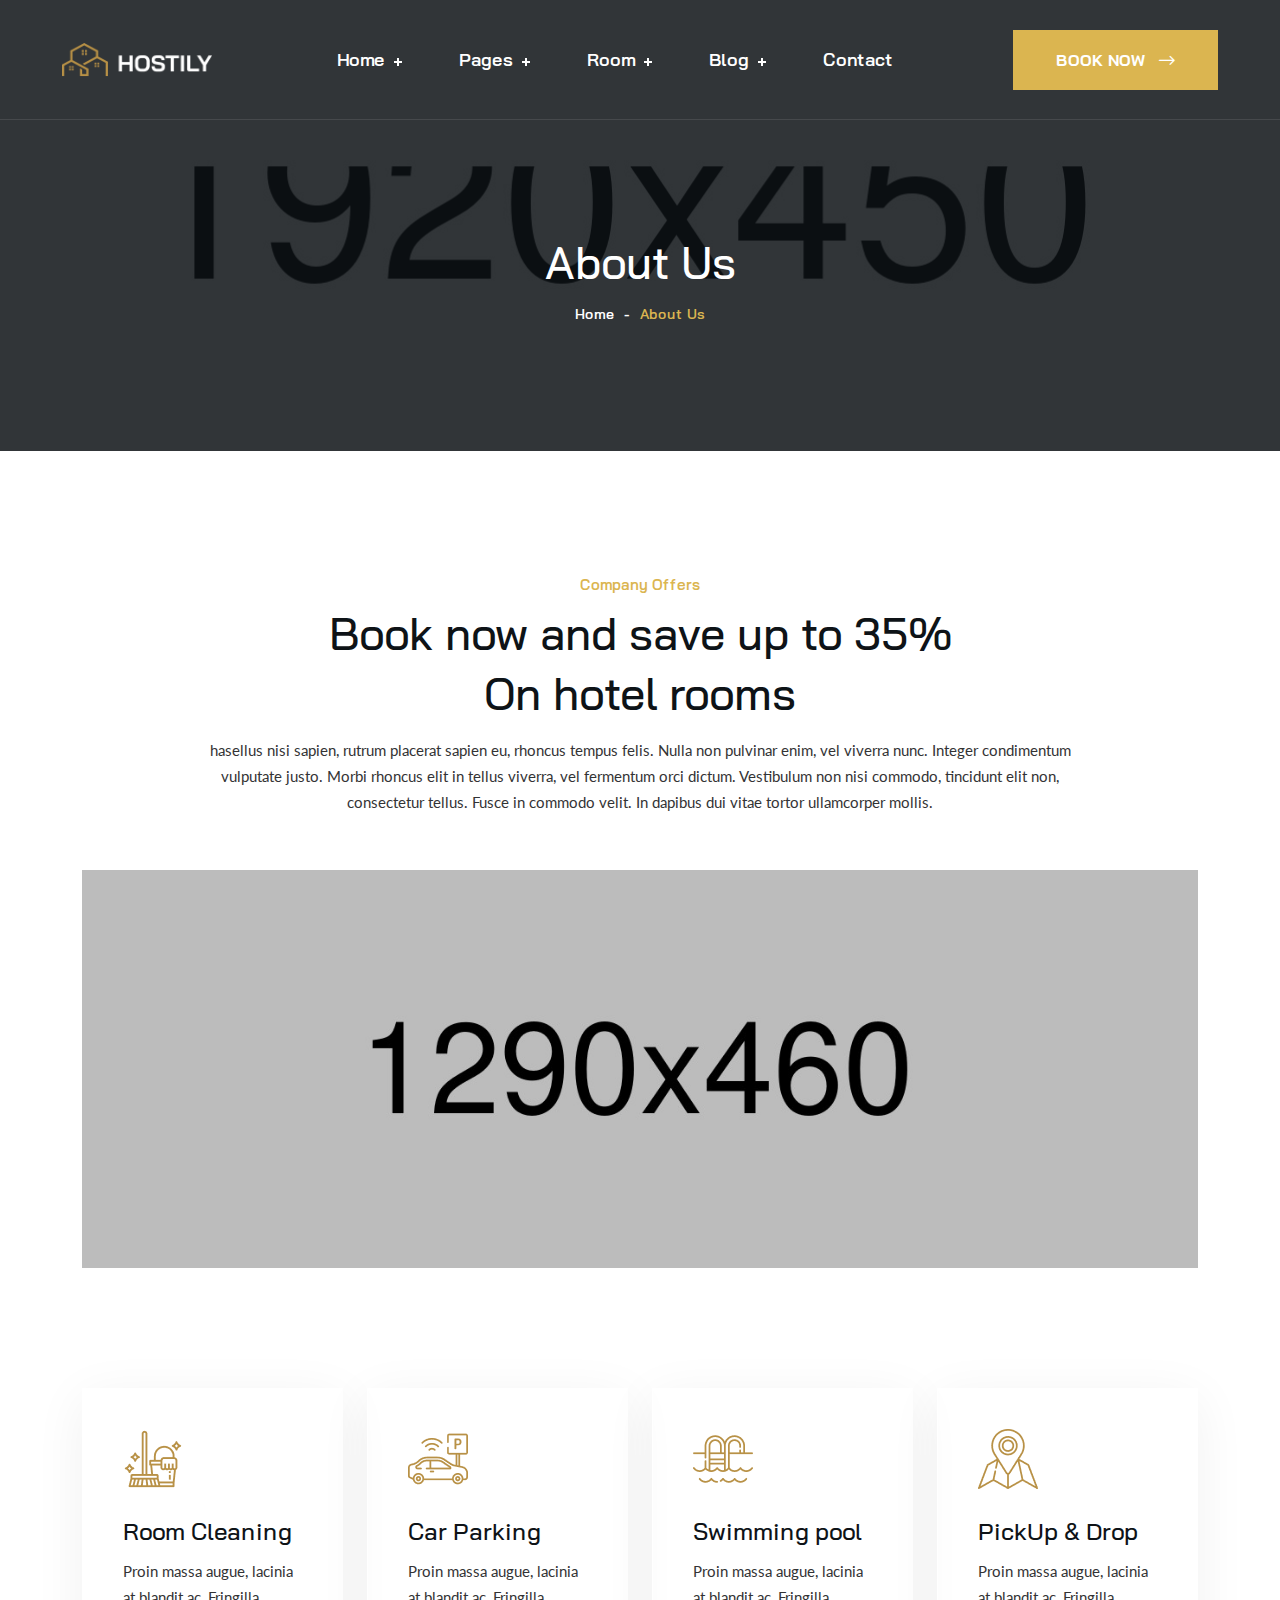
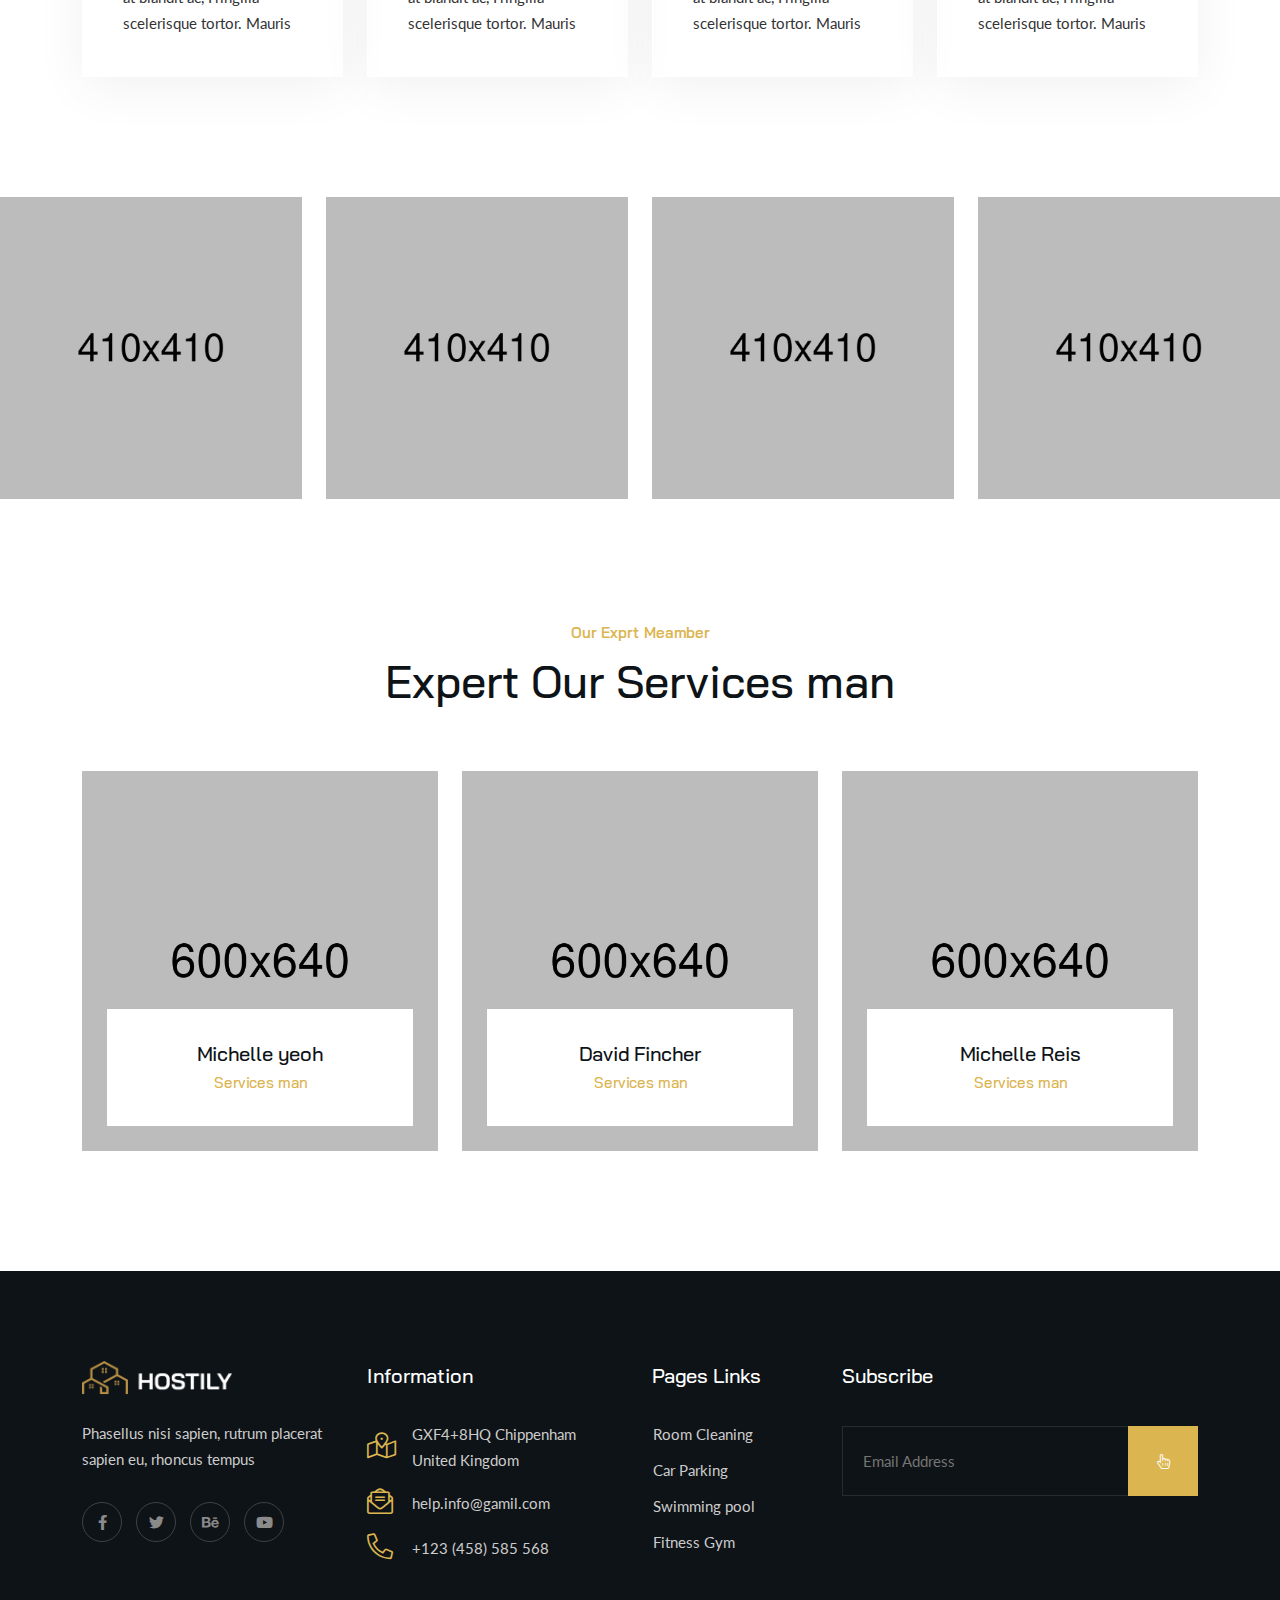
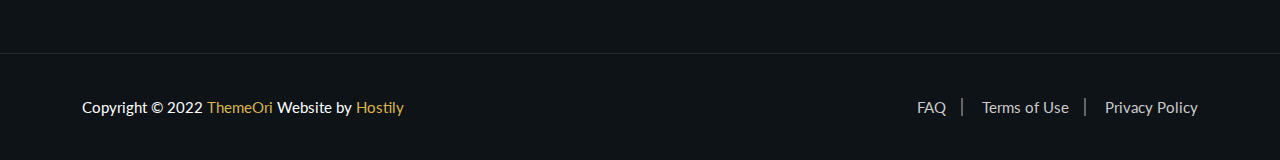
<file: about.html>
<!DOCTYPE html>
<html lang="en">

<head>
	<!-- Start Meta -->
	<meta charset="UTF-8">
	<meta http-equiv="X-UA-Compatible" content="IE=edge"/>
	<meta name="description" content="Hostily - Luxury Hotel Booking HTML5 Template"/>
	<meta name="keywords" content="Creative, Digital, multipage, landing, freelancer template"/>
	<meta name="author" content="ThemeOri">
	<meta name="viewport" content="width=device-width, initial-scale=1">
	<!-- Title of Site -->
	<title>Hostily - Luxury Hotel Booking HTML5 Template</title>
	<!-- Favicons -->
	<link rel="icon" type="image/png" href="assets/img/favicon.png">
	<!-- Bootstrap CSS -->
	<link rel="stylesheet" href="assets/css/bootstrap.min.css">
	<!-- Font Awesome CSS -->
	<link rel="stylesheet" href="assets/css/all.css">
	<!-- Animate CSS -->
	<link rel="stylesheet" href="assets/css/animate.css">
	<!-- Nice Select CSS -->
	<link rel="stylesheet" href="assets/css/nice-select.css">
	<!-- Swiper Bundle CSS -->
	<link rel="stylesheet" href="assets/css/swiper-bundle.min.css">
	<!-- Magnific Popup CSS -->
	<link rel="stylesheet" href="assets/css/magnific-popup.css">
	<!-- Mean Menu CSS -->
	<link rel="stylesheet" href="assets/css/meanmenu.min.css">
	<!-- Custom CSS -->
	<link rel="stylesheet" href="assets/sass/style.css"> 
</head>

<body>
	<!-- Preloader start -->
	<div class="theme-loader">
		<div class="spinner">
			<div class="double-bounce1"></div>
			<div class="double-bounce2"></div>
		</div>
	</div>
	<!-- Preloader end -->
	<!-- Header Area Start -->
	<div class="header__sticky one">
		<div class="header__area page">
			<div class="container custom__container">
				<div class="header__area-menubar">
					<div class="header__area-menubar-left">
						<div class="header__area-menubar-left-logo">
							<a href="index.html"><img src="assets/img/logo.png" alt=""></a>
							<div class="responsive-menu"></div>
						</div>
					</div>
					<div class="header__area-menubar-right">
						<div class="header__area-menubar-right-menu menu-responsive">						
							<ul id="mobilemenu">
								<li class="menu-item-has-children"><a href="#">Home</a>
									<ul class="sub-menu">
										<li><a href="index.html">Home 01</a></li>
										<li><a href="index-2.html">Home 02</a></li>
										<li><a href="index-3.html">Home 03</a></li>									
									</ul>
								</li>
								<li class="menu-item-has-children"><a href="#">Pages</a>
									<ul class="sub-menu">
										<li><a href="about.html">About</a></li>
										<li><a href="services-team.html">Team</a></li>
										<li><a href="services-details.html">Services Details</a></li>
										<li><a href="coming-soon.html">Coming Soon</a></li>
									</ul>
								</li>
								<li class="menu-item-has-children"><a href="#">Room</a>
									<ul class="sub-menu">
										<li><a href="room-style.html">Room Style</a></li>
										<li><a href="room-modern.html">Room Modern</a></li>
										<li><a href="room-list.html">Room List</a></li>
										<li><a href="room-details.html">Room Details</a></li>
									</ul>
								</li>
								<li class="menu-item-has-children"><a href="#">Blog</a>
									<ul class="sub-menu">
										<li><a href="blog-grid.html">Blog Grid</a></li>
										<li><a href="blog-standard.html">Blog Standard</a></li>
										<li><a href="blog-details.html">Blog Details</a></li>
									</ul>
								</li>
								<li><a href="contact.html">Contact</a></li>
							</ul>
						</div>
					</div>
					<div class="header__area-menubar-right-box">
						<div class="header__area-menubar-right-box-btn">
							<a class="theme-btn" href="contact.html">Book Now<i class="fal fa-long-arrow-right"></i></a>
						</div>
					</div>
				</div>
			</div>
		</div>
	</div>
	<!-- Header Area End -->	
	<!-- Page Banner Start -->
    <div class="page__banner" data-background="assets/img/banner/page-banner-1.jpg">
        <div class="container">
            <div class="row">
                <div class="col-xl-12">
                    <div class="page__banner-title">
                        <h1>About Us</h1>
                        <div class="page__banner-title-menu">
                            <ul>
                                <li><a href="index.html">Home</a></li>
                                <li><span>-</span>About Us</li>
                            </ul>
                        </div>
                    </div>
                </div>
            </div>
        </div>
    </div>
	<!-- Page Banner End -->
	<!-- Company Offers Start -->
    <div class="offers__area section-padding">
        <div class="container">
            <div class="row">
                <div class="col-xl-12">
                    <div class="offers__area-title">
						<span class="subtitle__one">Company Offers</span>
						<h2>Book now and save up to 35% On hotel rooms</h2>
                        <p>hasellus nisi sapien, rutrum placerat sapien eu, rhoncus tempus felis. Nulla non pulvinar enim, vel viverra nunc. Integer condimentum vulputate justo. Morbi rhoncus elit in tellus viverra, vel fermentum orci dictum. Vestibulum non nisi commodo, tincidunt elit non, consectetur tellus. Fusce in commodo velit. In dapibus dui vitae tortor ullamcorper mollis.</p>	
                    </div>
                </div>
            </div>
            <div class="row">
                <div class="col-xl-12">
                    <div class="offers__area-image">
                        <img class="img__full" src="assets/img/features/offers.jpg" alt="">
                    </div>
                </div>
            </div>
        </div>
    </div>
	<!-- Company Offers End -->
	<!-- Services Two Start -->
	<div class="services__two">
		<div class="container">
			<div class="row justify-content-center">
				<div class="col-xl-3 col-lg-4 col-md-6 xl-mb-30">
					<div class="services__two-item">
						<span>01</span>
						<div class="services__two-item-icon">
							<img src="assets/img/icon/cleaning-1.png" alt="">
						</div>
						<div class="services__two-item-content">
							<h4>Room Cleaning</h4>
							<p>Proin massa augue, lacinia at blandit ac, Fringilla scelerisque tortor. Mauris</p>
						</div>
					</div>
				</div>
				<div class="col-xl-3 col-lg-4 col-md-6 lg-mb-30">
					<div class="services__two-item">
						<span>02</span>
						<div class="services__two-item-icon">
							<img src="assets/img/icon/car-parking.png" alt="">
						</div>
						<div class="services__two-item-content">
							<h4>Car Parking</h4>
							<p>Proin massa augue, lacinia at blandit ac, Fringilla scelerisque tortor. Mauris</p>
						</div>
					</div>
				</div>
				<div class="col-xl-3 col-lg-4 col-md-6 lg-mb-30">
					<div class="services__two-item">
						<span>03</span>
						<div class="services__two-item-icon">
							<img src="assets/img/icon/swimming-pool.png" alt="">
						</div>
						<div class="services__two-item-content">
							<h4>Swimming pool</h4>
							<p>Proin massa augue, lacinia at blandit ac, Fringilla scelerisque tortor. Mauris</p>
						</div>
					</div>
				</div>
				<div class="col-xl-3 col-lg-4 col-md-6">
					<div class="services__two-item">
						<span>04</span>
						<div class="services__two-item-icon">
							<img src="assets/img/icon/location-1.png" alt="">
						</div>
						<div class="services__two-item-content">
							<h4>PickUp & Drop</h4>
							<p>Proin massa augue, lacinia at blandit ac, Fringilla scelerisque tortor. Mauris</p>
						</div>
					</div>
				</div>
			</div>
		</div>
	</div>
	<!-- Services Two End -->
	<!-- Gallery Area Start -->
	<div class="gallery__area section-padding pb-0 overflow-hidden">
		<div class="container-fluid p-0">
			<div class="row">
				<div class="col-sm-3 sm-mb-10">
					<div class="gallery__area-item">						
						<a class="img-popup" href="assets/img/features/gallery-1.jpg"><img class="img__full" src="assets/img/features/gallery-1.jpg" alt=""></a>
					</div>
				</div>
				<div class="col-sm-3 sm-mb-10">
					<div class="gallery__area-item">						
						<a class="img-popup" href="assets/img/features/gallery-2.jpg"><img class="img__full" src="assets/img/features/gallery-2.jpg" alt=""></a>
					</div>
				</div>
				<div class="col-sm-3 sm-mb-10">
					<div class="gallery__area-item">						
						<a class="img-popup" href="assets/img/features/gallery-3.jpg"><img class="img__full" src="assets/img/features/gallery-3.jpg" alt=""></a>
					</div>
				</div>
				<div class="col-sm-3">
					<div class="gallery__area-item">						
						<a class="img-popup" href="assets/img/features/gallery-4.jpg"><img class="img__full" src="assets/img/features/gallery-4.jpg" alt=""></a>
					</div>
				</div>
			</div>
		</div>
	</div>
	<!-- Gallery Area End -->
	<!-- Team Area Start -->
	<div class="team__area section-padding">
		<div class="container">
			<div class="row mb-60">
				<div class="col-xl-12">
					<div class="team__area-title">
						<span class="subtitle__one">Our Exprt Meamber</span>
						<h2>Expert Our Services man</h2>						
					</div>
				</div>
			</div>
			<div class="row justify-content-center">
				<div class="col-xl-4 col-lg-4 col-md-6 lg-mb-30">
					<div class="team__area-item">
						<div class="team__area-item-image">
							<img src="assets/img/team/team-1.jpg" alt="">
							<div class="team__area-item-image-overlay">
								<div class="team__area-item-image-overlay-social">
									<ul>
										<li><a href="#"><i class="fab fa-facebook-f"></i></a>
										</li>
										<li><a href="#"><i class="fab fa-twitter"></i></a>
										</li>
										<li><a href="#"><i class="fab fa-behance"></i></a>
										</li>
										<li><a href="#"><i class="fab fa-youtube"></i></a>
										</li>
									</ul>
								</div>
								<div class="team__area-item-image-overlay-content">
									<h5>Michelle yeoh</h5>
									<span>Services man</span>
								</div>
							</div>
						</div>
					</div>
				</div>
				<div class="col-xl-4 col-lg-4 col-md-6 md-mb-30">
					<div class="team__area-item">
						<div class="team__area-item-image">
							<img src="assets/img/team/team-2.jpg" alt="">
							<div class="team__area-item-image-overlay">
								<div class="team__area-item-image-overlay-social">
									<ul>
										<li><a href="#"><i class="fab fa-facebook-f"></i></a>
										</li>
										<li><a href="#"><i class="fab fa-twitter"></i></a>
										</li>
										<li><a href="#"><i class="fab fa-behance"></i></a>
										</li>
										<li><a href="#"><i class="fab fa-youtube"></i></a>
										</li>
									</ul>
								</div>
								<div class="team__area-item-image-overlay-content">
									<h5>David Fincher</h5>
									<span>Services man</span>
								</div>
							</div>
						</div>
					</div>
				</div>
				<div class="col-xl-4 col-lg-4 col-md-6">
					<div class="team__area-item">
						<div class="team__area-item-image">
							<img src="assets/img/team/team-3.jpg" alt="">
							<div class="team__area-item-image-overlay">
								<div class="team__area-item-image-overlay-social">
									<ul>
										<li><a href="#"><i class="fab fa-facebook-f"></i></a>
										</li>
										<li><a href="#"><i class="fab fa-twitter"></i></a>
										</li>
										<li><a href="#"><i class="fab fa-behance"></i></a>
										</li>
										<li><a href="#"><i class="fab fa-youtube"></i></a>
										</li>
									</ul>
								</div>
								<div class="team__area-item-image-overlay-content">
									<h5>Michelle Reis</h5>
									<span>Services man</span>
								</div>
							</div>
						</div>
					</div>
				</div>
			</div>
		</div>
	</div>
	<!-- Team Area End -->
	<!-- Footer Area Start -->	
	<div class="footer__area">
		<div class="container">
			<div class="row">
				<div class="col-xl-3 col-lg-3 col-md-6 col-sm-6 sm-mb-30">
					<div class="footer__area-widget">
						<div class="footer__area-widget-about">
							<div class="footer__area-widget-about-logo">
								<a href="index.html"><img src="assets/img/logo.png" alt=""></a>
							</div>
							<p>Phasellus nisi sapien, rutrum placerat sapien eu, rhoncus tempus</p>
							<div class="footer__area-widget-about-social">
								<ul>
									<li><a href="#"><i class="fab fa-facebook-f"></i></a>
									</li>
									<li><a href="#"><i class="fab fa-twitter"></i></a>
									</li>
									<li><a href="#"><i class="fab fa-behance"></i></a>
									</li>
									<li><a href="#"><i class="fab fa-youtube"></i></a>
									</li>
								</ul>
							</div>
						</div>
					</div>
				</div>
				<div class="col-xl-3 col-lg-3 col-md-6 col-sm-6 lg-mb-30">
					<div class="footer__area-widget">
						<h5>Information</h5>
						<div class="footer__area-widget-contact">
							<div class="footer__area-widget-contact-item">
								<div class="footer__area-widget-contact-item-icon">
									<i class="fal fa-map-marked-alt"></i>
								</div>
								<div class="footer__area-widget-contact-item-content">									
									<span><a href="#">GXF4+8HQ Chippenham United Kingdom</a></span>
								</div>
							</div>
							<div class="footer__area-widget-contact-item">
								<div class="footer__area-widget-contact-item-icon">
									<i class="fal fa-envelope-open-text"></i>
								</div>
								<div class="footer__area-widget-contact-item-content">									
									<span><a href="mailto:help.info@gamil.com">help.info@gamil.com</a></span>
								</div>
							</div>
							<div class="footer__area-widget-contact-item">
								<div class="footer__area-widget-contact-item-icon">
									<i class="fal fa-phone-alt"></i>
								</div>
								<div class="footer__area-widget-contact-item-content">									
									<span><a href="tel:+123(458)585568">+123 (458) 585 568</a></span>
								</div>
							</div>
						</div>
					</div>
				</div>
				<div class="col-xl-2 col-lg-2 col-md-5 col-sm-4 sm-mb-30">
					<div class="footer__area-widget">
						<h5>Pages Links</h5>
						<div class="footer__area-widget-menu">
							<ul>
								<li><a href="services-details.html"><i class="fal fa-angle-double-right"></i>Room Cleaning</a></li>
								<li><a href="services-details.html"><i class="fal fa-angle-double-right"></i>Car Parking</a></li>
								<li><a href="services-details.html"><i class="fal fa-angle-double-right"></i>Swimming pool</a></li>
								<li><a href="services-details.html"><i class="fal fa-angle-double-right"></i>Fitness Gym</a></li>
							</ul>
						</div>
					</div>
				</div>
				<div class="col-xl-4 col-lg-4 col-md-7 col-sm-8">
					<div class="footer__area-widget">
						<h5>Subscribe</h5>
						<div class="footer__area-widget-subscribe">
							<form action="#">
								<input type="text" name="email" placeholder="Email Address" required="">
								<button type="submit"><i class="fal fa-hand-pointer"></i></button>
							</form>
						</div>
					</div>
				</div>
			</div>
		</div>
		<div class="copyright__area">
			<div class="container">
				<div class="row align-items-center">
					<div class="col-xl-6 col-lg-6 col-md-7 md-mb-10">
						<div class="copyright__area-left md-t-center">
							<p>Copyright © 2022 <a href="https://themeforest.net/user/themeori/portfolio">ThemeOri</a> Website by <a href="index.html">Hostily</a></p>
						</div>
					</div>
					<div class="col-xl-6 col-lg-6 col-md-5">
						<div class="copyright__area-right t-right md-t-center">
							<ul>
								<li><a href="#">FAQ</a></li>
								<li><a href="#">Terms of Use</a></li>
								<li><a href="#">Privacy Policy</a></li>
							</ul>
						</div>
					</div>
				</div>
			</div>
		</div>
	</div>
	<!-- Footer Area End -->	
	<!-- Scroll Btn Start -->
	<div class="scroll-up">
		<svg class="scroll-circle svg-content" width="100%" height="100%" viewBox="-1 -1 102 102"><path d="M50,1 a49,49 0 0,1 0,98 a49,49 0 0,1 0,-98" /> </svg>
	</div>
	<!-- Scroll Btn End -->
	<!-- Main JS -->
	<script src="assets/js/jquery-3.6.0.min.js"></script>
	<!-- Bootstrap JS -->
	<script src="assets/js/bootstrap.min.js"></script>
	<!-- Counter Up JS -->
	<script src="assets/js/jquery.counterup.min.js"></script>
	<!-- Popper JS -->
	<script src="assets/js/popper.min.js"></script>
	<!-- Magnific Popup JS -->
	<script src="assets/js/jquery.magnific-popup.min.js"></script>
	<!-- Nice Select JS -->
	<script src="assets/js/jquery.nice-select.min.js"></script>
	<!-- Swiper Bundle JS -->
	<script src="assets/js/swiper-bundle.min.js"></script>
	<!-- Waypoints JS -->
	<script src="assets/js/jquery.waypoints.min.js"></script>
	<!-- Mean Menu JS -->
	<script src="assets/js/jquery.meanmenu.min.js"></script>
	<!-- Isotope JS -->
	<script src="assets/js/isotope.pkgd.min.js"></script>
	<!-- Custom JS -->
	<script src="assets/js/custom.js"></script>
</body>

</html>
</file>
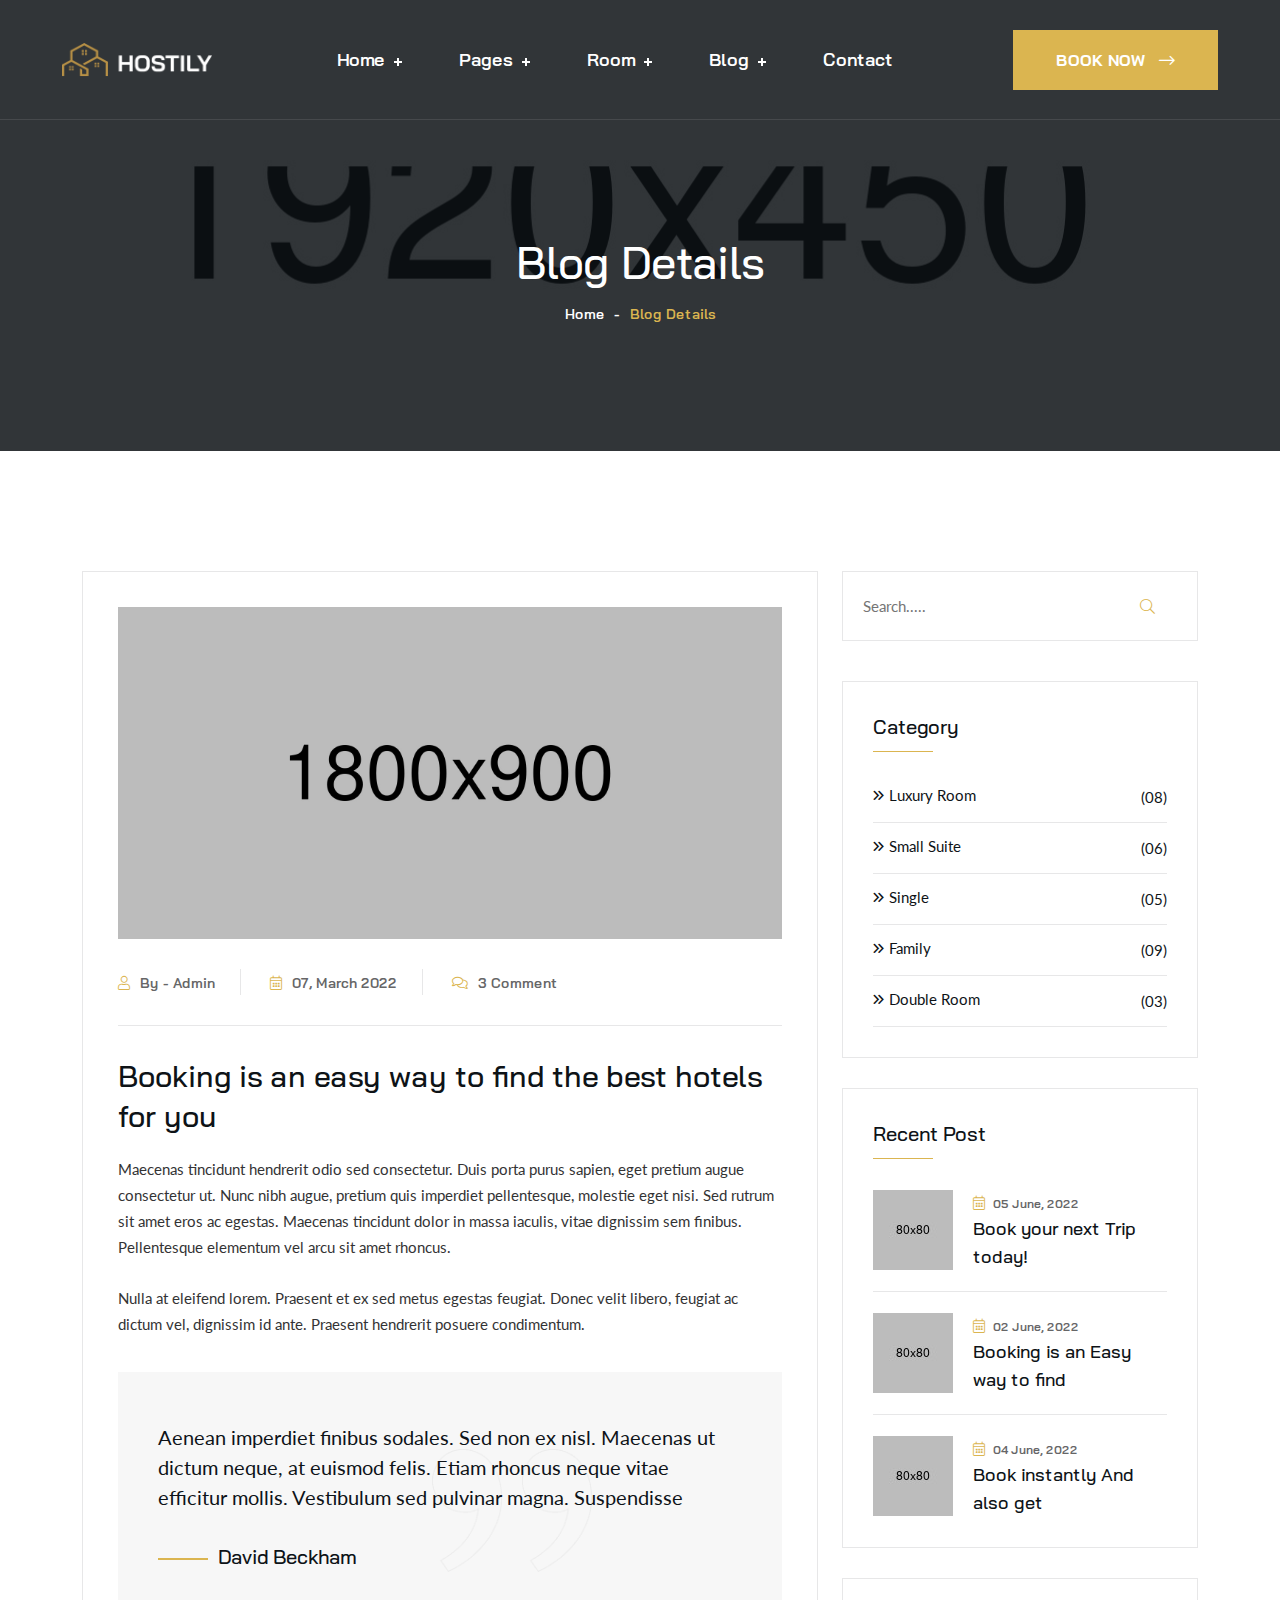
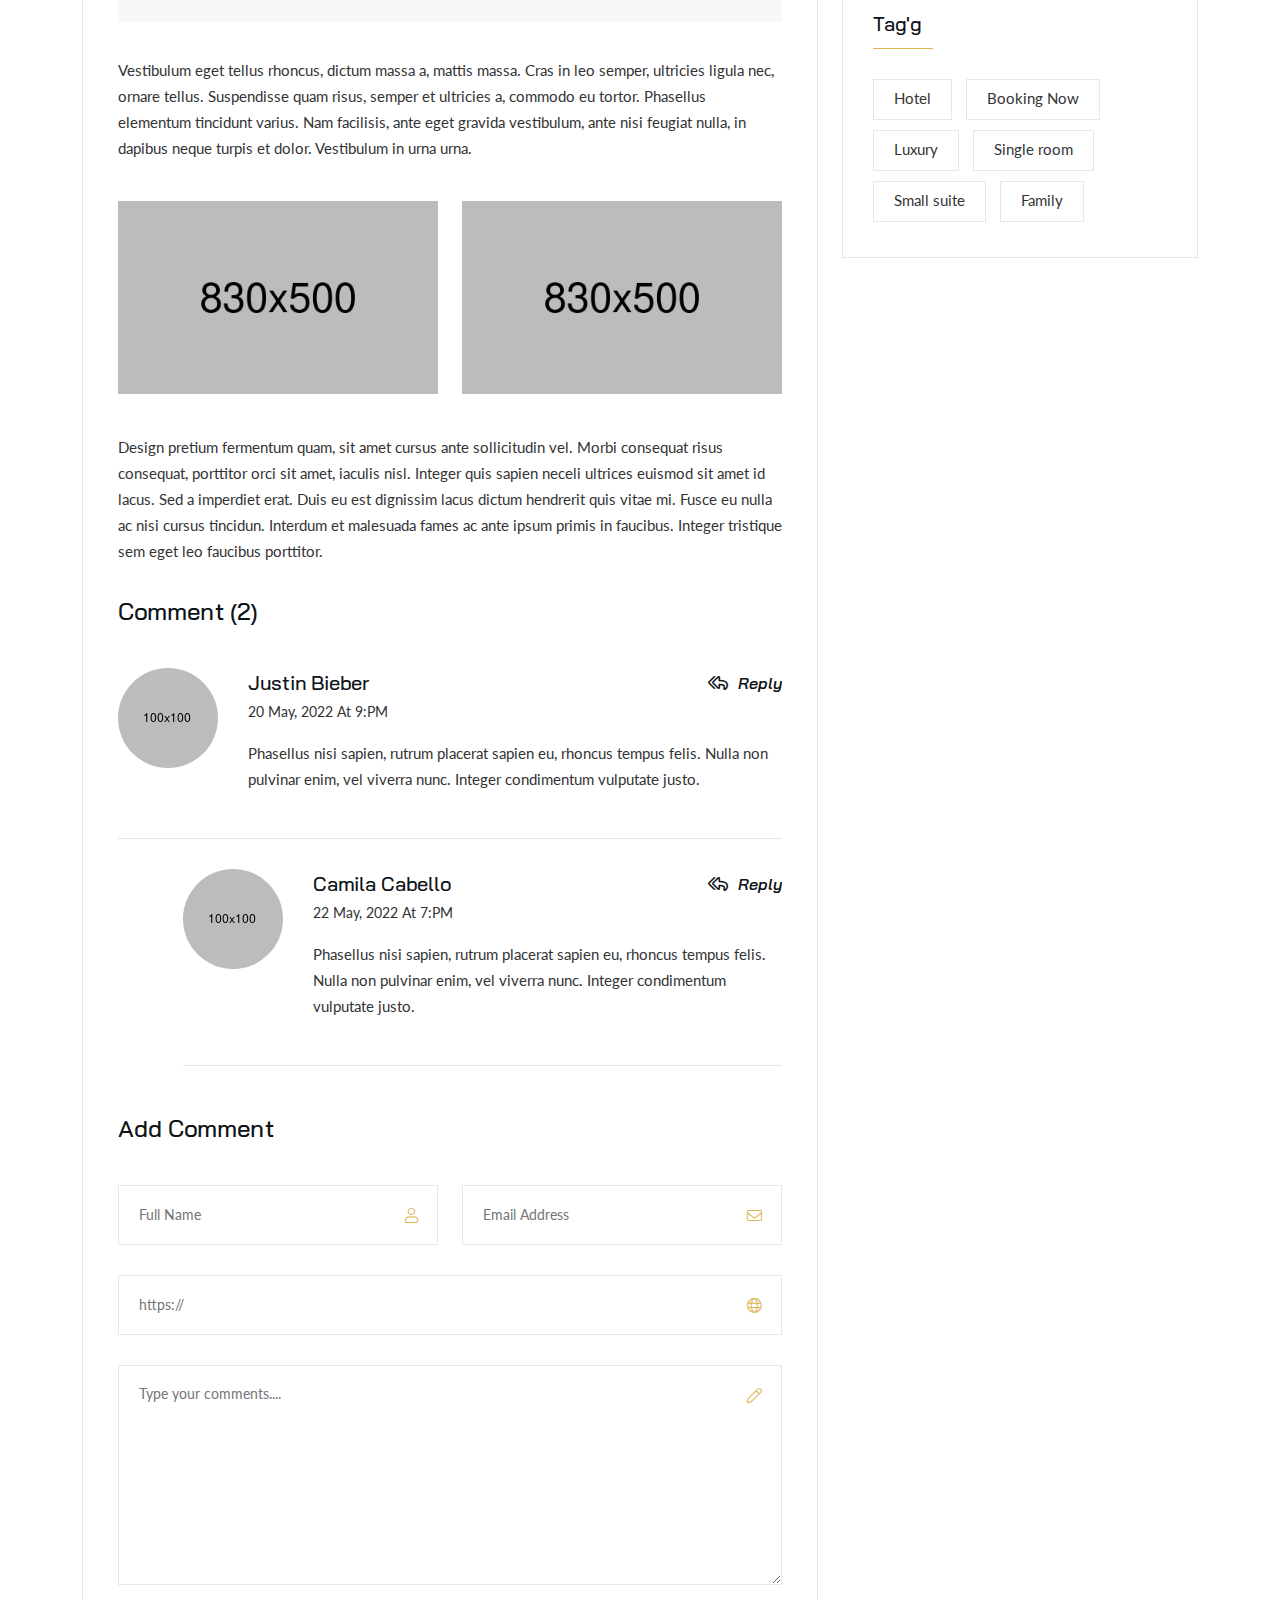
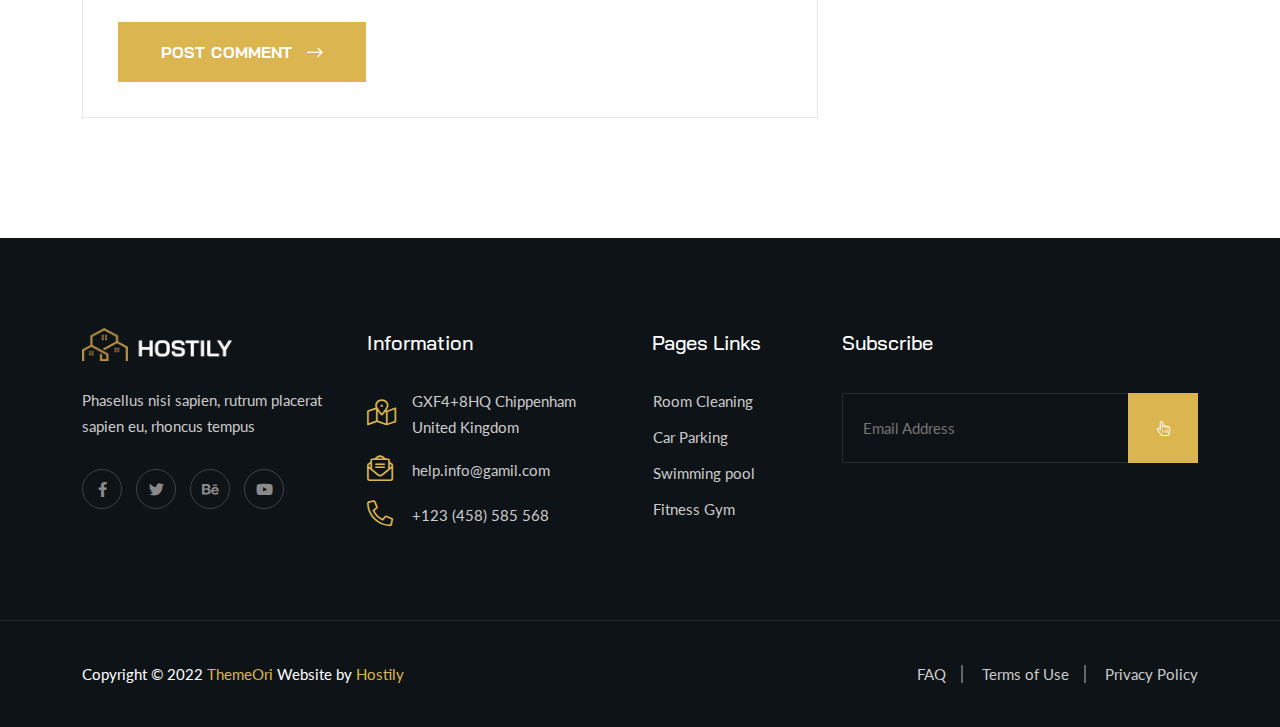
<file: blog-details.html>
<!DOCTYPE html>
<html lang="en">

<head>
	<!-- Start Meta -->
	<meta charset="UTF-8">
	<meta http-equiv="X-UA-Compatible" content="IE=edge"/>
	<meta name="description" content="Hostily - Luxury Hotel Booking HTML5 Template"/>
	<meta name="keywords" content="Creative, Digital, multipage, landing, freelancer template"/>
	<meta name="author" content="ThemeOri">
	<meta name="viewport" content="width=device-width, initial-scale=1">
	<!-- Title of Site -->
	<title>Hostily - Luxury Hotel Booking HTML5 Template</title>
	<!-- Favicons -->
	<link rel="icon" type="image/png" href="assets/img/favicon.png">
	<!-- Bootstrap CSS -->
	<link rel="stylesheet" href="assets/css/bootstrap.min.css">
	<!-- Font Awesome CSS -->
	<link rel="stylesheet" href="assets/css/all.css">
	<!-- Animate CSS -->
	<link rel="stylesheet" href="assets/css/animate.css">
	<!-- Nice Select CSS -->
	<link rel="stylesheet" href="assets/css/nice-select.css">
	<!-- Swiper Bundle CSS -->
	<link rel="stylesheet" href="assets/css/swiper-bundle.min.css">
	<!-- Magnific Popup CSS -->
	<link rel="stylesheet" href="assets/css/magnific-popup.css">
	<!-- Mean Menu CSS -->
	<link rel="stylesheet" href="assets/css/meanmenu.min.css">
	<!-- Custom CSS -->
	<link rel="stylesheet" href="assets/sass/style.css"> 
</head>

<body>
	<!-- Preloader start -->
	<div class="theme-loader">
		<div class="spinner">
			<div class="double-bounce1"></div>
			<div class="double-bounce2"></div>
		</div>
	</div>
	<!-- Preloader end -->
	<!-- Header Area Start -->
	<div class="header__sticky one">
		<div class="header__area page">
			<div class="container custom__container">
				<div class="header__area-menubar">
					<div class="header__area-menubar-left">
						<div class="header__area-menubar-left-logo">
							<a href="index.html"><img src="assets/img/logo.png" alt=""></a>
							<div class="responsive-menu"></div>
						</div>
					</div>
					<div class="header__area-menubar-right">
						<div class="header__area-menubar-right-menu menu-responsive">						
							<ul id="mobilemenu">
								<li class="menu-item-has-children"><a href="#">Home</a>
									<ul class="sub-menu">
										<li><a href="index.html">Home 01</a></li>
										<li><a href="index-2.html">Home 02</a></li>
										<li><a href="index-3.html">Home 03</a></li>									
									</ul>
								</li>
								<li class="menu-item-has-children"><a href="#">Pages</a>
									<ul class="sub-menu">
										<li><a href="about.html">About</a></li>
										<li><a href="services-team.html">Team</a></li>
										<li><a href="services-details.html">Services Details</a></li>
										<li><a href="coming-soon.html">Coming Soon</a></li>
									</ul>
								</li>
								<li class="menu-item-has-children"><a href="#">Room</a>
									<ul class="sub-menu">
										<li><a href="room-style.html">Room Style</a></li>
										<li><a href="room-modern.html">Room Modern</a></li>
										<li><a href="room-list.html">Room List</a></li>
										<li><a href="room-details.html">Room Details</a></li>
									</ul>
								</li>
								<li class="menu-item-has-children"><a href="#">Blog</a>
									<ul class="sub-menu">
										<li><a href="blog-grid.html">Blog Grid</a></li>
										<li><a href="blog-standard.html">Blog Standard</a></li>
										<li><a href="blog-details.html">Blog Details</a></li>
									</ul>
								</li>
								<li><a href="contact.html">Contact</a></li>
							</ul>
						</div>
					</div>
					<div class="header__area-menubar-right-box">
						<div class="header__area-menubar-right-box-btn">
							<a class="theme-btn" href="contact.html">Book Now<i class="fal fa-long-arrow-right"></i></a>
						</div>
					</div>
				</div>
			</div>
		</div>
	</div>
	<!-- Header Area End -->	
	<!-- Page Banner Start -->
    <div class="page__banner" data-background="assets/img/banner/page-banner-8.jpg">
        <div class="container">
            <div class="row">
                <div class="col-xl-12">
                    <div class="page__banner-title">
                        <h1>Blog Details</h1>
                        <div class="page__banner-title-menu">
                            <ul>
                                <li><a href="index.html">Home</a></li>
                                <li><span>-</span>Blog Details</li>
                            </ul>
                        </div>
                    </div>
                </div>
            </div>
        </div>
    </div>
	<!-- Page Banner End -->
	<!-- Blog Details Start -->
    <div class="blog__details section-padding">
        <div class="container">
            <div class="row">
                <div class="col-xxl-9 col-xl-8 col-lg-8 lg-mb-30">
                    <div class="blog__details-left">
                        <img src="assets/img/blog/blog-10.jpg" alt="">
                        <div class="blog__details-left-meta">
                            <ul>
                                <li><a href="#"><i class="fal fa-user"></i>By - Admin</a></li>
                                <li><a href="#"><i class="fal fa-calendar-alt"></i>07, March 2022</a></li>
                                <li><a href="#"><i class="fal fa-comments"></i>3 Comment</a></li>
                            </ul>
                        </div>
                        <h3 class="mb-20">Booking is an easy way to find the best hotels for you</h3>
						<p class="mb-25">Maecenas tincidunt hendrerit odio sed consectetur. Duis porta purus sapien, eget pretium augue consectetur ut. Nunc nibh augue, pretium quis imperdiet pellentesque, molestie eget nisi. Sed rutrum sit amet eros ac egestas. Maecenas tincidunt dolor in massa iaculis, vitae dignissim sem finibus. Pellentesque elementum vel arcu sit amet rhoncus.</p>
						<p>Nulla at eleifend lorem. Praesent et ex sed metus egestas feugiat. Donec velit libero, feugiat ac dictum vel, dignissim id ante. Praesent hendrerit posuere condimentum.</p>						
                        <div class="blog__details-left-box">
                            <div class="blog__details-left-box-icon">
								<img src="assets/img/icon/quote.png" alt="">
							</div>
							<p>Aenean imperdiet finibus sodales. Sed non ex nisl. Maecenas ut dictum neque, at euismod felis. Etiam rhoncus neque vitae efficitur mollis. Vestibulum sed pulvinar magna. Suspendisse</p>
                            <h5>David Beckham</h5>                                
                        </div>
						<p>Vestibulum eget tellus rhoncus, dictum massa a, mattis massa. Cras in leo semper, ultricies ligula nec, ornare tellus. Suspendisse quam risus, semper et ultricies a, commodo eu tortor. Phasellus elementum tincidunt varius. Nam facilisis, ante eget gravida vestibulum, ante nisi feugiat nulla, in dapibus neque turpis et dolor. Vestibulum in urna urna.</p>
                        <div class="row mt-40 mb-40">
                            <div class="col-sm-6 sm-mb-30">
                                <div class="blog__details-left-list">
                                    <img class="img__full" src="assets/img/blog/blog-11.jpg" alt="">                                    
                                </div>
                            </div>
                            <div class="col-sm-6">
                                <div class="blog__details-left-list blog__details-left-list-hover">
                                    <img class="img__full" src="assets/img/blog/blog-12.jpg" alt="">
                                </div>
                            </div>
                        </div>
						<p class="mb-30">Design pretium fermentum quam, sit amet cursus ante sollicitudin vel. Morbi consequat risus consequat, porttitor orci sit amet, iaculis nisl. Integer quis sapien neceli ultrices euismod sit amet id lacus. Sed a imperdiet erat. Duis eu est dignissim lacus dictum hendrerit quis vitae mi. Fusce eu nulla ac nisi cursus tincidun. Interdum et malesuada fames ac ante ipsum primis in faucibus. Integer tristique sem eget leo faucibus porttitor.</p>
                        <div class="blog__details-left-comment mb-45">
							<h4 class="mb-40">Comment (2)</h4>
							<div class="blog__details-left-comment-item">
								<div class="blog__details-left-comment-item-comment">
									<div class="blog__details-left-comment-item-comment-image">
										<img src="assets/img/avatar/comment-1.jpg" alt="">									
									</div>									
									<div class="blog__details-left-comment-item-comment-content">
										<h5>Justin Bieber<a href="#"><i class="far fa-reply-all"></i>Reply</a></h5>
										<span>20 May, 2022  At 9:PM</span>
                                        <p>Phasellus nisi sapien, rutrum placerat sapien eu, rhoncus tempus felis. Nulla non pulvinar enim, vel viverra nunc. Integer condimentum vulputate justo.</p>
                                    </div>
								</div>
							</div>
							<div class="blog__details-left-comment-item ml-65 sm-ml-0">
								<div class="blog__details-left-comment-item-comment">
									<div class="blog__details-left-comment-item-comment-image">
										<img src="assets/img/avatar/comment-2.jpg" alt="">									
									</div>									
									<div class="blog__details-left-comment-item-comment-content">
										<h5>Camila Cabello<a href="#"><i class="far fa-reply-all"></i>Reply</a></h5>
										<span>22 May, 2022  At 7:PM</span>
                                        <p>Phasellus nisi sapien, rutrum placerat sapien eu, rhoncus tempus felis. Nulla non pulvinar enim, vel viverra nunc. Integer condimentum vulputate justo.</p>
									</div>
								</div>
							</div>
						</div>
                        <div class="blog__details-left-contact">
							<h4 class="mb-40">Add Comment</h4>
                            <div class="blog__details-left-contact-form">
                                <form action="#">	
                                    <div class="row">
                                        <div class="col-sm-6 mb-30"> 
                                            <div class="blog__details-left-contact-form-item">
                                                <i class="fal fa-user"></i>
                                                <input type="text" name="name" placeholder="Full Name" required="required">
                                            </div>										
                                        </div>
                                        <div class="col-sm-6 sm-mb-30">
                                            <div class="blog__details-left-contact-form-item">
                                                <i class="fal fa-envelope"></i>
                                                <input type="text" name="email" placeholder="Email Address" required="required">											
                                            </div>									
                                        </div>
                                        <div class="col-sm-12 mb-30"> 
                                            <div class="blog__details-left-contact-form-item">
                                                <i class="fal fa-globe"></i>
                                                <input type="text" name="subject" placeholder="https://" required="required">
                                            </div>										
                                        </div>
                                        <div class="col-sm-12 mb-30"> 
                                            <div class="blog__details-left-contact-form-item">
                                                <i class="fal fa-pen"></i>
                                                <textarea name="message" placeholder="Type your comments...."></textarea>
                                            </div>										
                                        </div>
                                        <div class="col-lg-12">										
                                            <div class="blog__details-left-contact-form-item">
                                                <button class="theme-btn" type="submit">post Comment<i class="fal fa-long-arrow-right"></i></button>
                                            </div>										
                                        </div>
                                    </div>							
                                </form>	
                            </div>						
						</div>
                    </div>
                </div>
                <div class="col-xxl-3 col-xl-4 col-lg-4">
                    <div class="all__sidebar-item-search mb-40">
						<form action="#">
							<input type="text" placeholder="Search.....">
							<button type="submit"><i class="fal fa-search"></i></button>
						</form>
					</div>
                    <div class="all__sidebar">
                        <div class="all__sidebar-item">
                            <h5>Category</h5>
                            <div class="all__sidebar-item-category">
                                <ul>                                    
                                    <li><a href="#"><i class="far fa-angle-double-right"></i>Luxury Room<span>(08)</span></a></li>
                                    <li><a href="#"><i class="far fa-angle-double-right"></i>Small Suite<span>(06)</span></a></li>
                                    <li><a href="#"><i class="far fa-angle-double-right"></i>Single<span>(05)</span></a></li>
                                    <li><a href="#"><i class="far fa-angle-double-right"></i>Family<span>(09)</span></a></li>
                                    <li><a href="#"><i class="far fa-angle-double-right"></i>Double Room<span>(03)</span></a></li>
                                </ul>
                            </div>
                        </div>
                        <div class="all__sidebar-item">
                            <h5>Recent Post</h5>
                            <div class="all__sidebar-item-post">
                                <div class="all__sidebar-item-post-item">
                                    <div class="all__sidebar-item-post-item-image">
                                        <a href="blog-details.html"><img src="assets/img/blog/post-1.jpg" alt=""></a>
                                    </div>
                                    <div class="all__sidebar-item-post-item-content">
                                        <span><i class="fal fa-calendar-alt"></i>05 June, 2022</span>
                                        <h6><a href="blog-details.html">Book your next Trip today!</a></h6>
                                    </div>
                                </div>
                                <div class="all__sidebar-item-post-item">
                                    <div class="all__sidebar-item-post-item-image">
                                        <a href="blog-details.html"><img src="assets/img/blog/post-2.jpg" alt=""></a>
                                    </div>
                                    <div class="all__sidebar-item-post-item-content">
                                        <span><i class="fal fa-calendar-alt"></i>02 June, 2022</span>
                                        <h6><a href="blog-details.html">Booking is an Easy way to find</a></h6>
                                    </div>
                                </div>
                                <div class="all__sidebar-item-post-item">
                                    <div class="all__sidebar-item-post-item-image">
                                        <a href="blog-details.html"><img src="assets/img/blog/post-3.jpg" alt=""></a>
                                    </div>
                                    <div class="all__sidebar-item-post-item-content">
                                        <span><i class="fal fa-calendar-alt"></i>04 June, 2022</span>
                                        <h6><a href="blog-details.html">Book instantly And also get</a></h6>
                                    </div>
                                </div>
                            </div>
                        </div>
                        <div class="all__sidebar-item">
                            <h5>Tag'g</h5>
                            <div class="all__sidebar-item-tag">
                                <ul>
                                    <li><a href="#">Hotel</a></li>
                                    <li><a href="#">Booking Now</a></li>
                                    <li><a href="#">Luxury</a></li>
                                    <li><a href="#">Single room</a></li>
                                    <li><a href="#">Small suite</a></li>
                                    <li><a href="#">Family</a></li>
                                </ul>
                            </div>
                        </div>
                    </div>
                </div>
            </div>
        </div>
    </div>
	<!-- Blog Details End -->
	<!-- Footer Area Start -->	
	<div class="footer__area">
		<div class="container">
			<div class="row">
				<div class="col-xl-3 col-lg-3 col-md-6 col-sm-6 sm-mb-30">
					<div class="footer__area-widget">
						<div class="footer__area-widget-about">
							<div class="footer__area-widget-about-logo">
								<a href="index.html"><img src="assets/img/logo.png" alt=""></a>
							</div>
							<p>Phasellus nisi sapien, rutrum placerat sapien eu, rhoncus tempus</p>
							<div class="footer__area-widget-about-social">
								<ul>
									<li><a href="#"><i class="fab fa-facebook-f"></i></a>
									</li>
									<li><a href="#"><i class="fab fa-twitter"></i></a>
									</li>
									<li><a href="#"><i class="fab fa-behance"></i></a>
									</li>
									<li><a href="#"><i class="fab fa-youtube"></i></a>
									</li>
								</ul>
							</div>
						</div>
					</div>
				</div>
				<div class="col-xl-3 col-lg-3 col-md-6 col-sm-6 lg-mb-30">
					<div class="footer__area-widget">
						<h5>Information</h5>
						<div class="footer__area-widget-contact">
							<div class="footer__area-widget-contact-item">
								<div class="footer__area-widget-contact-item-icon">
									<i class="fal fa-map-marked-alt"></i>
								</div>
								<div class="footer__area-widget-contact-item-content">									
									<span><a href="#">GXF4+8HQ Chippenham United Kingdom</a></span>
								</div>
							</div>
							<div class="footer__area-widget-contact-item">
								<div class="footer__area-widget-contact-item-icon">
									<i class="fal fa-envelope-open-text"></i>
								</div>
								<div class="footer__area-widget-contact-item-content">									
									<span><a href="mailto:help.info@gamil.com">help.info@gamil.com</a></span>
								</div>
							</div>
							<div class="footer__area-widget-contact-item">
								<div class="footer__area-widget-contact-item-icon">
									<i class="fal fa-phone-alt"></i>
								</div>
								<div class="footer__area-widget-contact-item-content">									
									<span><a href="tel:+123(458)585568">+123 (458) 585 568</a></span>
								</div>
							</div>
						</div>
					</div>
				</div>
				<div class="col-xl-2 col-lg-2 col-md-5 col-sm-4 sm-mb-30">
					<div class="footer__area-widget">
						<h5>Pages Links</h5>
						<div class="footer__area-widget-menu">
							<ul>
								<li><a href="services-details.html"><i class="fal fa-angle-double-right"></i>Room Cleaning</a></li>
								<li><a href="services-details.html"><i class="fal fa-angle-double-right"></i>Car Parking</a></li>
								<li><a href="services-details.html"><i class="fal fa-angle-double-right"></i>Swimming pool</a></li>
								<li><a href="services-details.html"><i class="fal fa-angle-double-right"></i>Fitness Gym</a></li>
							</ul>
						</div>
					</div>
				</div>
				<div class="col-xl-4 col-lg-4 col-md-7 col-sm-8">
					<div class="footer__area-widget">
						<h5>Subscribe</h5>
						<div class="footer__area-widget-subscribe">
							<form action="#">
								<input type="text" name="email" placeholder="Email Address" required="">
								<button type="submit"><i class="fal fa-hand-pointer"></i></button>
							</form>
						</div>
					</div>
				</div>
			</div>
		</div>
		<div class="copyright__area">
			<div class="container">
				<div class="row align-items-center">
					<div class="col-xl-6 col-lg-6 col-md-7 md-mb-10">
						<div class="copyright__area-left md-t-center">
							<p>Copyright © 2022 <a href="https://themeforest.net/user/themeori/portfolio">ThemeOri</a> Website by <a href="index.html">Hostily</a></p>
						</div>
					</div>
					<div class="col-xl-6 col-lg-6 col-md-5">
						<div class="copyright__area-right t-right md-t-center">
							<ul>
								<li><a href="#">FAQ</a></li>
								<li><a href="#">Terms of Use</a></li>
								<li><a href="#">Privacy Policy</a></li>
							</ul>
						</div>
					</div>
				</div>
			</div>
		</div>
	</div>
	<!-- Footer Area End -->	
	<!-- Scroll Btn Start -->
	<div class="scroll-up">
		<svg class="scroll-circle svg-content" width="100%" height="100%" viewBox="-1 -1 102 102"><path d="M50,1 a49,49 0 0,1 0,98 a49,49 0 0,1 0,-98" /> </svg>
	</div>
	<!-- Scroll Btn End -->
	<!-- Main JS -->
	<script src="assets/js/jquery-3.6.0.min.js"></script>
	<!-- Bootstrap JS -->
	<script src="assets/js/bootstrap.min.js"></script>
	<!-- Counter Up JS -->
	<script src="assets/js/jquery.counterup.min.js"></script>
	<!-- Popper JS -->
	<script src="assets/js/popper.min.js"></script>
	<!-- Magnific Popup JS -->
	<script src="assets/js/jquery.magnific-popup.min.js"></script>
	<!-- Nice Select JS -->
	<script src="assets/js/jquery.nice-select.min.js"></script>
	<!-- Swiper Bundle JS -->
	<script src="assets/js/swiper-bundle.min.js"></script>
	<!-- Waypoints JS -->
	<script src="assets/js/jquery.waypoints.min.js"></script>
	<!-- Mean Menu JS -->
	<script src="assets/js/jquery.meanmenu.min.js"></script>
	<!-- Isotope JS -->
	<script src="assets/js/isotope.pkgd.min.js"></script>
	<!-- Custom JS -->
	<script src="assets/js/custom.js"></script>
</body>

</html>
</file>
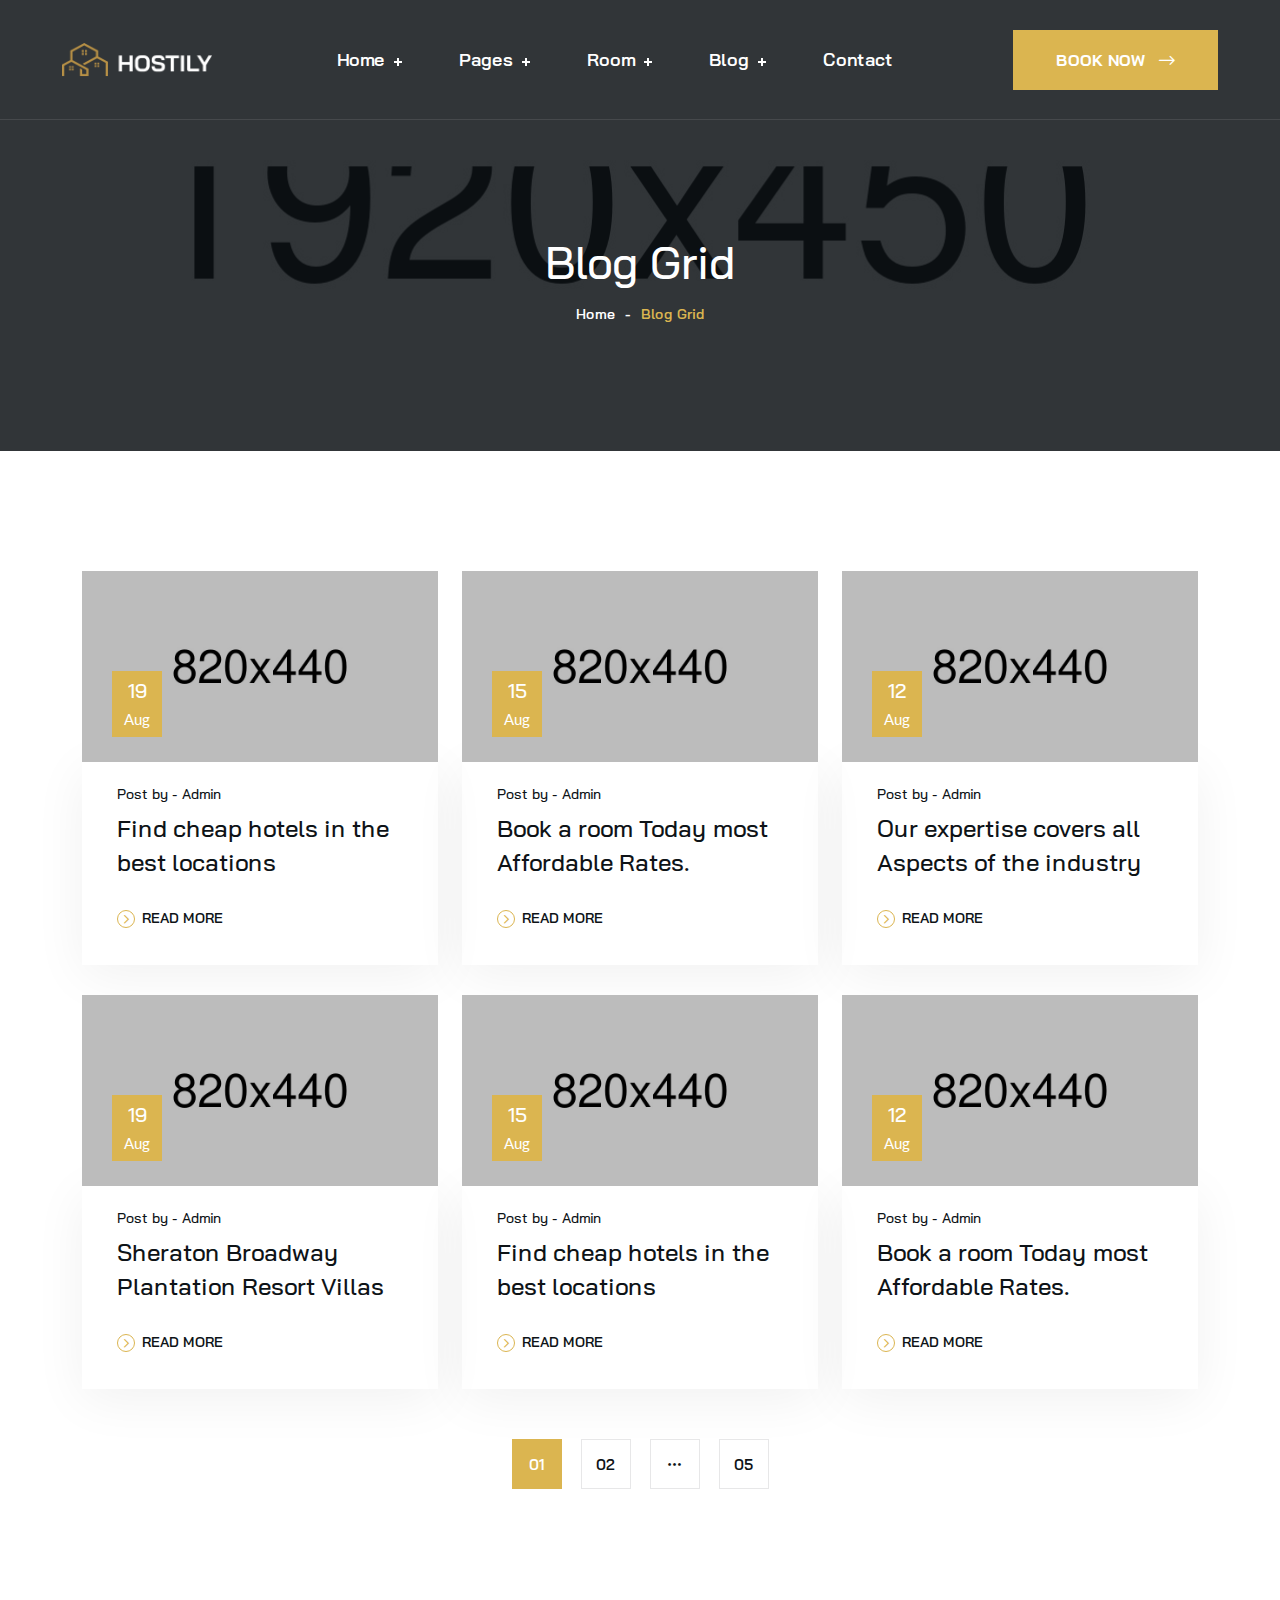
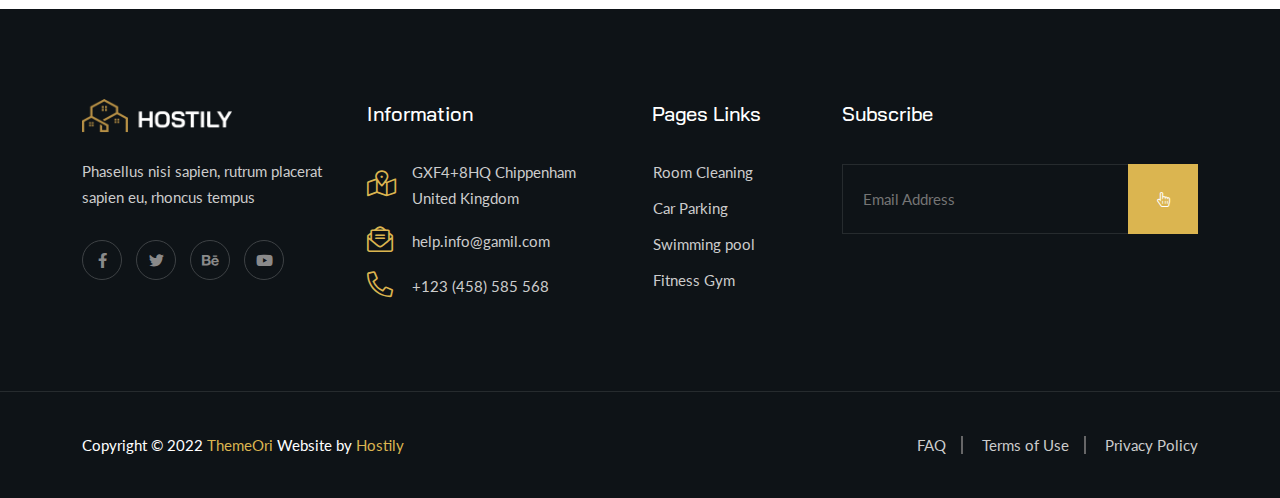
<file: blog-grid.html>
<!DOCTYPE html>
<html lang="en">

<head>
	<!-- Start Meta -->
	<meta charset="UTF-8">
	<meta http-equiv="X-UA-Compatible" content="IE=edge"/>
	<meta name="description" content="Hostily - Luxury Hotel Booking HTML5 Template"/>
	<meta name="keywords" content="Creative, Digital, multipage, landing, freelancer template"/>
	<meta name="author" content="ThemeOri">
	<meta name="viewport" content="width=device-width, initial-scale=1">
	<!-- Title of Site -->
	<title>Hostily - Luxury Hotel Booking HTML5 Template</title>
	<!-- Favicons -->
	<link rel="icon" type="image/png" href="assets/img/favicon.png">
	<!-- Bootstrap CSS -->
	<link rel="stylesheet" href="assets/css/bootstrap.min.css">
	<!-- Font Awesome CSS -->
	<link rel="stylesheet" href="assets/css/all.css">
	<!-- Animate CSS -->
	<link rel="stylesheet" href="assets/css/animate.css">
	<!-- Nice Select CSS -->
	<link rel="stylesheet" href="assets/css/nice-select.css">
	<!-- Swiper Bundle CSS -->
	<link rel="stylesheet" href="assets/css/swiper-bundle.min.css">
	<!-- Magnific Popup CSS -->
	<link rel="stylesheet" href="assets/css/magnific-popup.css">
	<!-- Mean Menu CSS -->
	<link rel="stylesheet" href="assets/css/meanmenu.min.css">
	<!-- Custom CSS -->
	<link rel="stylesheet" href="assets/sass/style.css"> 
</head>

<body>
	<!-- Preloader start -->
	<div class="theme-loader">
		<div class="spinner">
			<div class="double-bounce1"></div>
			<div class="double-bounce2"></div>
		</div>
	</div>
	<!-- Preloader end -->
	<!-- Header Area Start -->
	<div class="header__sticky one">
		<div class="header__area page">
			<div class="container custom__container">
				<div class="header__area-menubar">
					<div class="header__area-menubar-left">
						<div class="header__area-menubar-left-logo">
							<a href="index.html"><img src="assets/img/logo.png" alt=""></a>
							<div class="responsive-menu"></div>
						</div>
					</div>
					<div class="header__area-menubar-right">
						<div class="header__area-menubar-right-menu menu-responsive">						
							<ul id="mobilemenu">
								<li class="menu-item-has-children"><a href="#">Home</a>
									<ul class="sub-menu">
										<li><a href="index.html">Home 01</a></li>
										<li><a href="index-2.html">Home 02</a></li>
										<li><a href="index-3.html">Home 03</a></li>									
									</ul>
								</li>
								<li class="menu-item-has-children"><a href="#">Pages</a>
									<ul class="sub-menu">
										<li><a href="about.html">About</a></li>
										<li><a href="services-team.html">Team</a></li>
										<li><a href="services-details.html">Services Details</a></li>
										<li><a href="coming-soon.html">Coming Soon</a></li>
									</ul>
								</li>
								<li class="menu-item-has-children"><a href="#">Room</a>
									<ul class="sub-menu">
										<li><a href="room-style.html">Room Style</a></li>
										<li><a href="room-modern.html">Room Modern</a></li>
										<li><a href="room-list.html">Room List</a></li>
										<li><a href="room-details.html">Room Details</a></li>
									</ul>
								</li>
								<li class="menu-item-has-children"><a href="#">Blog</a>
									<ul class="sub-menu">
										<li><a href="blog-grid.html">Blog Grid</a></li>
										<li><a href="blog-standard.html">Blog Standard</a></li>
										<li><a href="blog-details.html">Blog Details</a></li>
									</ul>
								</li>
								<li><a href="contact.html">Contact</a></li>
							</ul>
						</div>
					</div>
					<div class="header__area-menubar-right-box">
						<div class="header__area-menubar-right-box-btn">
							<a class="theme-btn" href="contact.html">Book Now<i class="fal fa-long-arrow-right"></i></a>
						</div>
					</div>
				</div>
			</div>
		</div>
	</div>
	<!-- Header Area End -->	
	<!-- Page Banner Start -->
    <div class="page__banner" data-background="assets/img/banner/page-banner-10.jpg">
        <div class="container">
            <div class="row">
                <div class="col-xl-12">
                    <div class="page__banner-title">
                        <h1>Blog Grid</h1>
                        <div class="page__banner-title-menu">
                            <ul>
                                <li><a href="index.html">Home</a></li>
                                <li><span>-</span>Blog Grid</li>
                            </ul>
                        </div>
                    </div>
                </div>
            </div>
        </div>
    </div>
	<!-- Page Banner End -->
	<!-- Blog Grid Start -->
    <div class="blog__grid section-padding">
        <div class="container">
            <div class="row">
				<div class="col-xl-4 col-lg-6 col-md-6 mb-30">
					<div class="blog__two-item">
						<div class="blog__two-item-image">
							<img src="assets/img/blog/blog-4.jpg" alt="">
                            <div class="blog__two-item-image-date">
                                <h5>19</h5>
                                <span>Aug</span>
                            </div>
						</div>
						<div class="blog__two-item-content">
                            <h6>Post by - Admin</h6>
                            <h4><a href="blog-details.html">Find cheap hotels in the best locations</a></h4>
							<a class="simple-btn" href="blog-details.html"><i class="far fa-chevron-right"></i>Read More</a>
						</div>
					</div>
				</div>
				<div class="col-xl-4 col-lg-6 col-md-6 lg-mb-30">
					<div class="blog__two-item">
						<div class="blog__two-item-image">
							<img src="assets/img/blog/blog-5.jpg" alt="">
                            <div class="blog__two-item-image-date">
                                <h5>15</h5>
                                <span>Aug</span>
                            </div>
						</div>
						<div class="blog__two-item-content">
                            <h6>Post by - Admin</h6>
                            <h4><a href="blog-details.html">Book a room Today most Affordable Rates.</a></h4>
							<a class="simple-btn" href="blog-details.html"><i class="far fa-chevron-right"></i>Read More</a>
						</div>
					</div>
				</div>
				<div class="col-xl-4 col-lg-6 col-md-6 md-mb-30">
					<div class="blog__two-item">
						<div class="blog__two-item-image">
							<img src="assets/img/blog/blog-6.jpg" alt="">
                            <div class="blog__two-item-image-date">
                                <h5>12</h5>
                                <span>Aug</span>
                            </div>
						</div>
						<div class="blog__two-item-content">
                            <h6>Post by - Admin</h6>
                            <h4><a href="blog-details.html">Our expertise covers all Aspects of the industry</a></h4>
							<a class="simple-btn" href="blog-details.html"><i class="far fa-chevron-right"></i>Read More</a>
						</div>
					</div>
				</div>
				<div class="col-xl-4 col-lg-6 col-md-6 xl-mb-30">
					<div class="blog__two-item">
						<div class="blog__two-item-image">
							<img src="assets/img/blog/blog-13.jpg" alt="">
                            <div class="blog__two-item-image-date">
                                <h5>19</h5>
                                <span>Aug</span>
                            </div>
						</div>
						<div class="blog__two-item-content">
                            <h6>Post by - Admin</h6>
                            <h4><a href="blog-details.html">Sheraton Broadway Plantation Resort Villas</a></h4>
							<a class="simple-btn" href="blog-details.html"><i class="far fa-chevron-right"></i>Read More</a>
						</div>
					</div>
				</div>
				<div class="col-xl-4 col-lg-6 col-md-6 lg-mb-30">
					<div class="blog__two-item">
						<div class="blog__two-item-image">
							<img src="assets/img/blog/blog-14.jpg" alt="">
                            <div class="blog__two-item-image-date">
                                <h5>15</h5>
                                <span>Aug</span>
                            </div>
						</div>
						<div class="blog__two-item-content">
                            <h6>Post by - Admin</h6>
                            <h4><a href="blog-details.html">Find cheap hotels in the best locations</a></h4>
							<a class="simple-btn" href="blog-details.html"><i class="far fa-chevron-right"></i>Read More</a>
						</div>
					</div>
				</div>
				<div class="col-xl-4 col-lg-6 col-md-6">
					<div class="blog__two-item">
						<div class="blog__two-item-image">
							<img src="assets/img/blog/blog-15.jpg" alt="">
                            <div class="blog__two-item-image-date">
                                <h5>12</h5>
                                <span>Aug</span>
                            </div>
						</div>
						<div class="blog__two-item-content">
                            <h6>Post by - Admin</h6>
                            <h4><a href="blog-details.html">Book a room Today most Affordable Rates.</a></h4>
							<a class="simple-btn" href="blog-details.html"><i class="far fa-chevron-right"></i>Read More</a>
						</div>
					</div>
				</div>
			</div>
            <div class="row">
                <div class="col-xl-12">                    
                    <div class="theme__pagination t-center mt-50">
						<ul>
							<li><a class="active" href="#">01</a>
							</li>
							<li><a href="#">02</a>
							</li>
							<li><a href="#"><i class="far fa-ellipsis-h"></i></a>
							</li>
							<li><a href="#">05</a>
							</li>
						</ul>
					</div>
                </div>
            </div>
        </div>
    </div>
	<!-- Blog Grid End -->
	<!-- Footer Area Start -->	
	<div class="footer__area">
		<div class="container">
			<div class="row">
				<div class="col-xl-3 col-lg-3 col-md-6 col-sm-6 sm-mb-30">
					<div class="footer__area-widget">
						<div class="footer__area-widget-about">
							<div class="footer__area-widget-about-logo">
								<a href="index.html"><img src="assets/img/logo.png" alt=""></a>
							</div>
							<p>Phasellus nisi sapien, rutrum placerat sapien eu, rhoncus tempus</p>
							<div class="footer__area-widget-about-social">
								<ul>
									<li><a href="#"><i class="fab fa-facebook-f"></i></a>
									</li>
									<li><a href="#"><i class="fab fa-twitter"></i></a>
									</li>
									<li><a href="#"><i class="fab fa-behance"></i></a>
									</li>
									<li><a href="#"><i class="fab fa-youtube"></i></a>
									</li>
								</ul>
							</div>
						</div>
					</div>
				</div>
				<div class="col-xl-3 col-lg-3 col-md-6 col-sm-6 lg-mb-30">
					<div class="footer__area-widget">
						<h5>Information</h5>
						<div class="footer__area-widget-contact">
							<div class="footer__area-widget-contact-item">
								<div class="footer__area-widget-contact-item-icon">
									<i class="fal fa-map-marked-alt"></i>
								</div>
								<div class="footer__area-widget-contact-item-content">									
									<span><a href="#">GXF4+8HQ Chippenham United Kingdom</a></span>
								</div>
							</div>
							<div class="footer__area-widget-contact-item">
								<div class="footer__area-widget-contact-item-icon">
									<i class="fal fa-envelope-open-text"></i>
								</div>
								<div class="footer__area-widget-contact-item-content">									
									<span><a href="mailto:help.info@gamil.com">help.info@gamil.com</a></span>
								</div>
							</div>
							<div class="footer__area-widget-contact-item">
								<div class="footer__area-widget-contact-item-icon">
									<i class="fal fa-phone-alt"></i>
								</div>
								<div class="footer__area-widget-contact-item-content">									
									<span><a href="tel:+123(458)585568">+123 (458) 585 568</a></span>
								</div>
							</div>
						</div>
					</div>
				</div>
				<div class="col-xl-2 col-lg-2 col-md-5 col-sm-4 sm-mb-30">
					<div class="footer__area-widget">
						<h5>Pages Links</h5>
						<div class="footer__area-widget-menu">
							<ul>
								<li><a href="services-details.html"><i class="fal fa-angle-double-right"></i>Room Cleaning</a></li>
								<li><a href="services-details.html"><i class="fal fa-angle-double-right"></i>Car Parking</a></li>
								<li><a href="services-details.html"><i class="fal fa-angle-double-right"></i>Swimming pool</a></li>
								<li><a href="services-details.html"><i class="fal fa-angle-double-right"></i>Fitness Gym</a></li>
							</ul>
						</div>
					</div>
				</div>
				<div class="col-xl-4 col-lg-4 col-md-7 col-sm-8">
					<div class="footer__area-widget">
						<h5>Subscribe</h5>
						<div class="footer__area-widget-subscribe">
							<form action="#">
								<input type="text" name="email" placeholder="Email Address" required="">
								<button type="submit"><i class="fal fa-hand-pointer"></i></button>
							</form>
						</div>
					</div>
				</div>
			</div>
		</div>
		<div class="copyright__area">
			<div class="container">
				<div class="row align-items-center">
					<div class="col-xl-6 col-lg-6 col-md-7 md-mb-10">
						<div class="copyright__area-left md-t-center">
							<p>Copyright © 2022 <a href="https://themeforest.net/user/themeori/portfolio">ThemeOri</a> Website by <a href="index.html">Hostily</a></p>
						</div>
					</div>
					<div class="col-xl-6 col-lg-6 col-md-5">
						<div class="copyright__area-right t-right md-t-center">
							<ul>
								<li><a href="#">FAQ</a></li>
								<li><a href="#">Terms of Use</a></li>
								<li><a href="#">Privacy Policy</a></li>
							</ul>
						</div>
					</div>
				</div>
			</div>
		</div>
	</div>
	<!-- Footer Area End -->	
	<!-- Scroll Btn Start -->
	<div class="scroll-up">
		<svg class="scroll-circle svg-content" width="100%" height="100%" viewBox="-1 -1 102 102"><path d="M50,1 a49,49 0 0,1 0,98 a49,49 0 0,1 0,-98" /> </svg>
	</div>
	<!-- Scroll Btn End -->
	<!-- Main JS -->
	<script src="assets/js/jquery-3.6.0.min.js"></script>
	<!-- Bootstrap JS -->
	<script src="assets/js/bootstrap.min.js"></script>
	<!-- Counter Up JS -->
	<script src="assets/js/jquery.counterup.min.js"></script>
	<!-- Popper JS -->
	<script src="assets/js/popper.min.js"></script>
	<!-- Magnific Popup JS -->
	<script src="assets/js/jquery.magnific-popup.min.js"></script>
	<!-- Nice Select JS -->
	<script src="assets/js/jquery.nice-select.min.js"></script>
	<!-- Swiper Bundle JS -->
	<script src="assets/js/swiper-bundle.min.js"></script>
	<!-- Waypoints JS -->
	<script src="assets/js/jquery.waypoints.min.js"></script>
	<!-- Mean Menu JS -->
	<script src="assets/js/jquery.meanmenu.min.js"></script>
	<!-- Isotope JS -->
	<script src="assets/js/isotope.pkgd.min.js"></script>
	<!-- Custom JS -->
	<script src="assets/js/custom.js"></script>
</body>

</html>
</file>
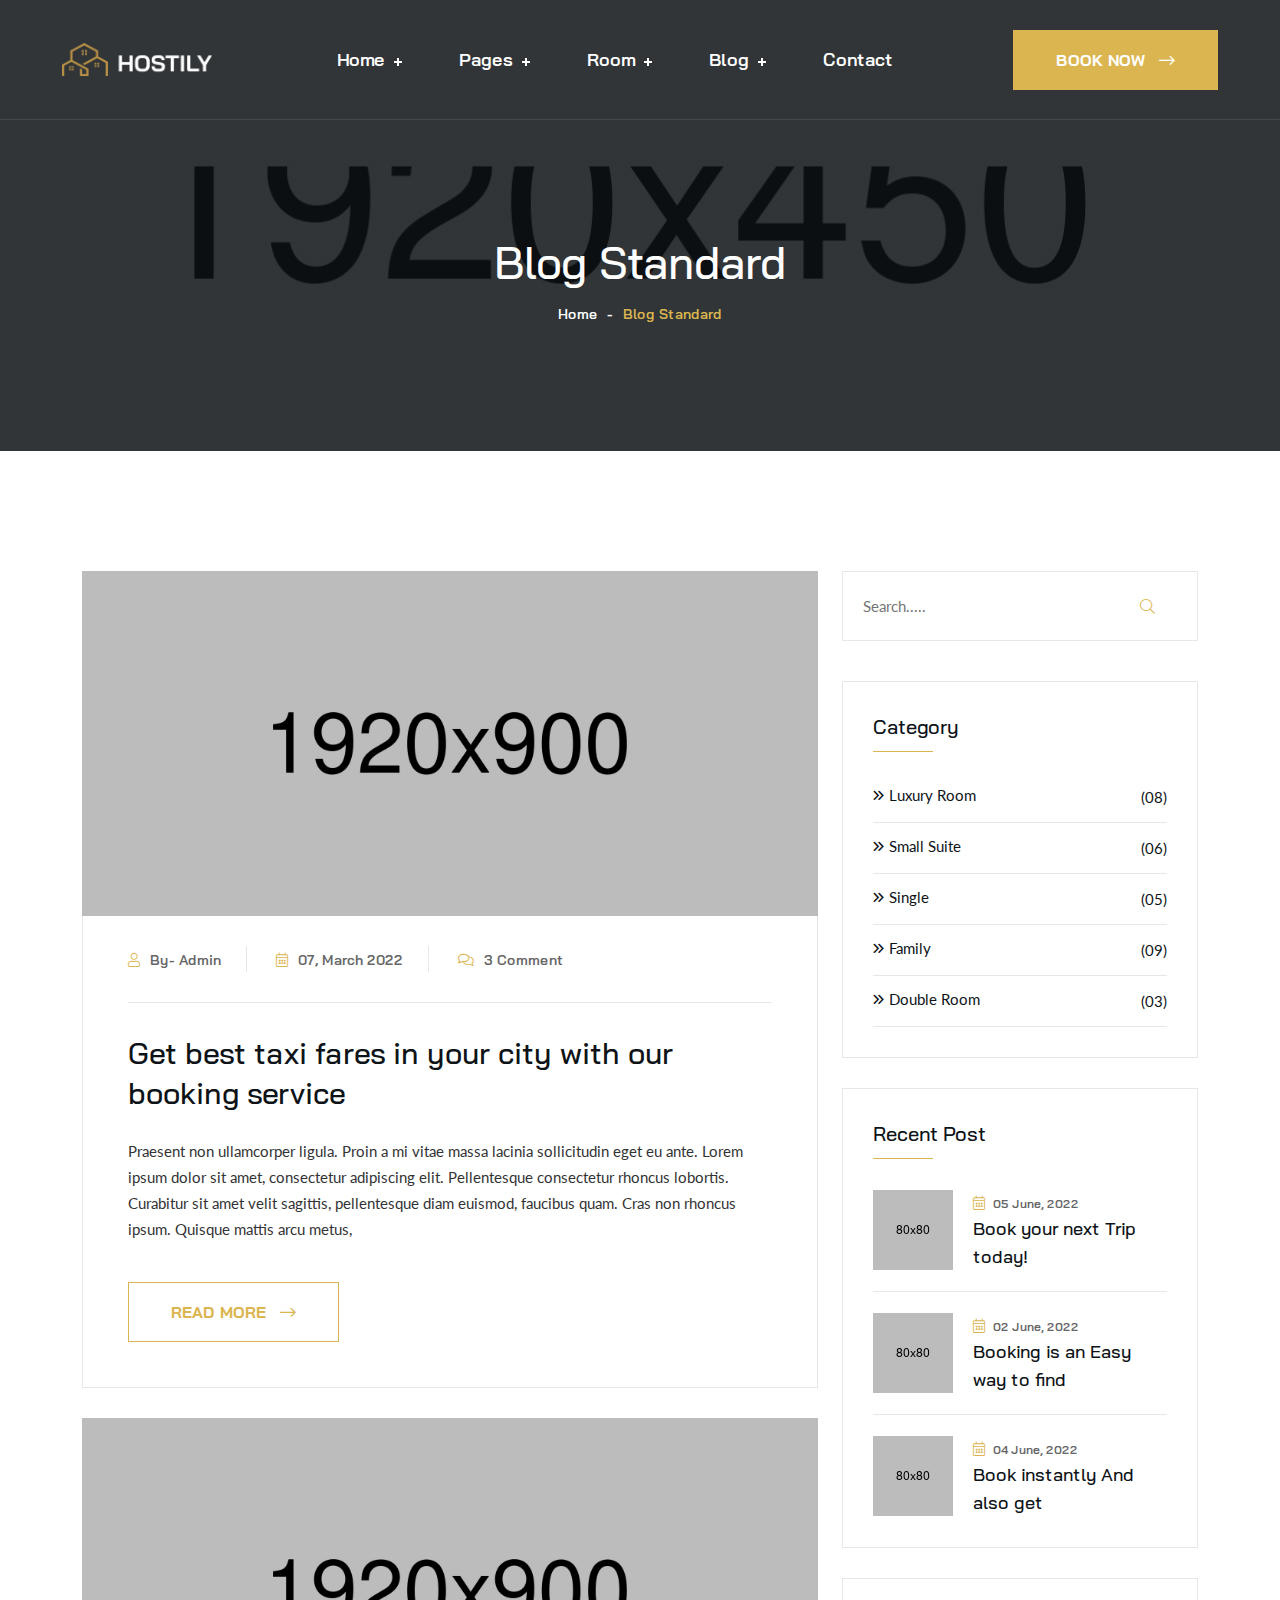
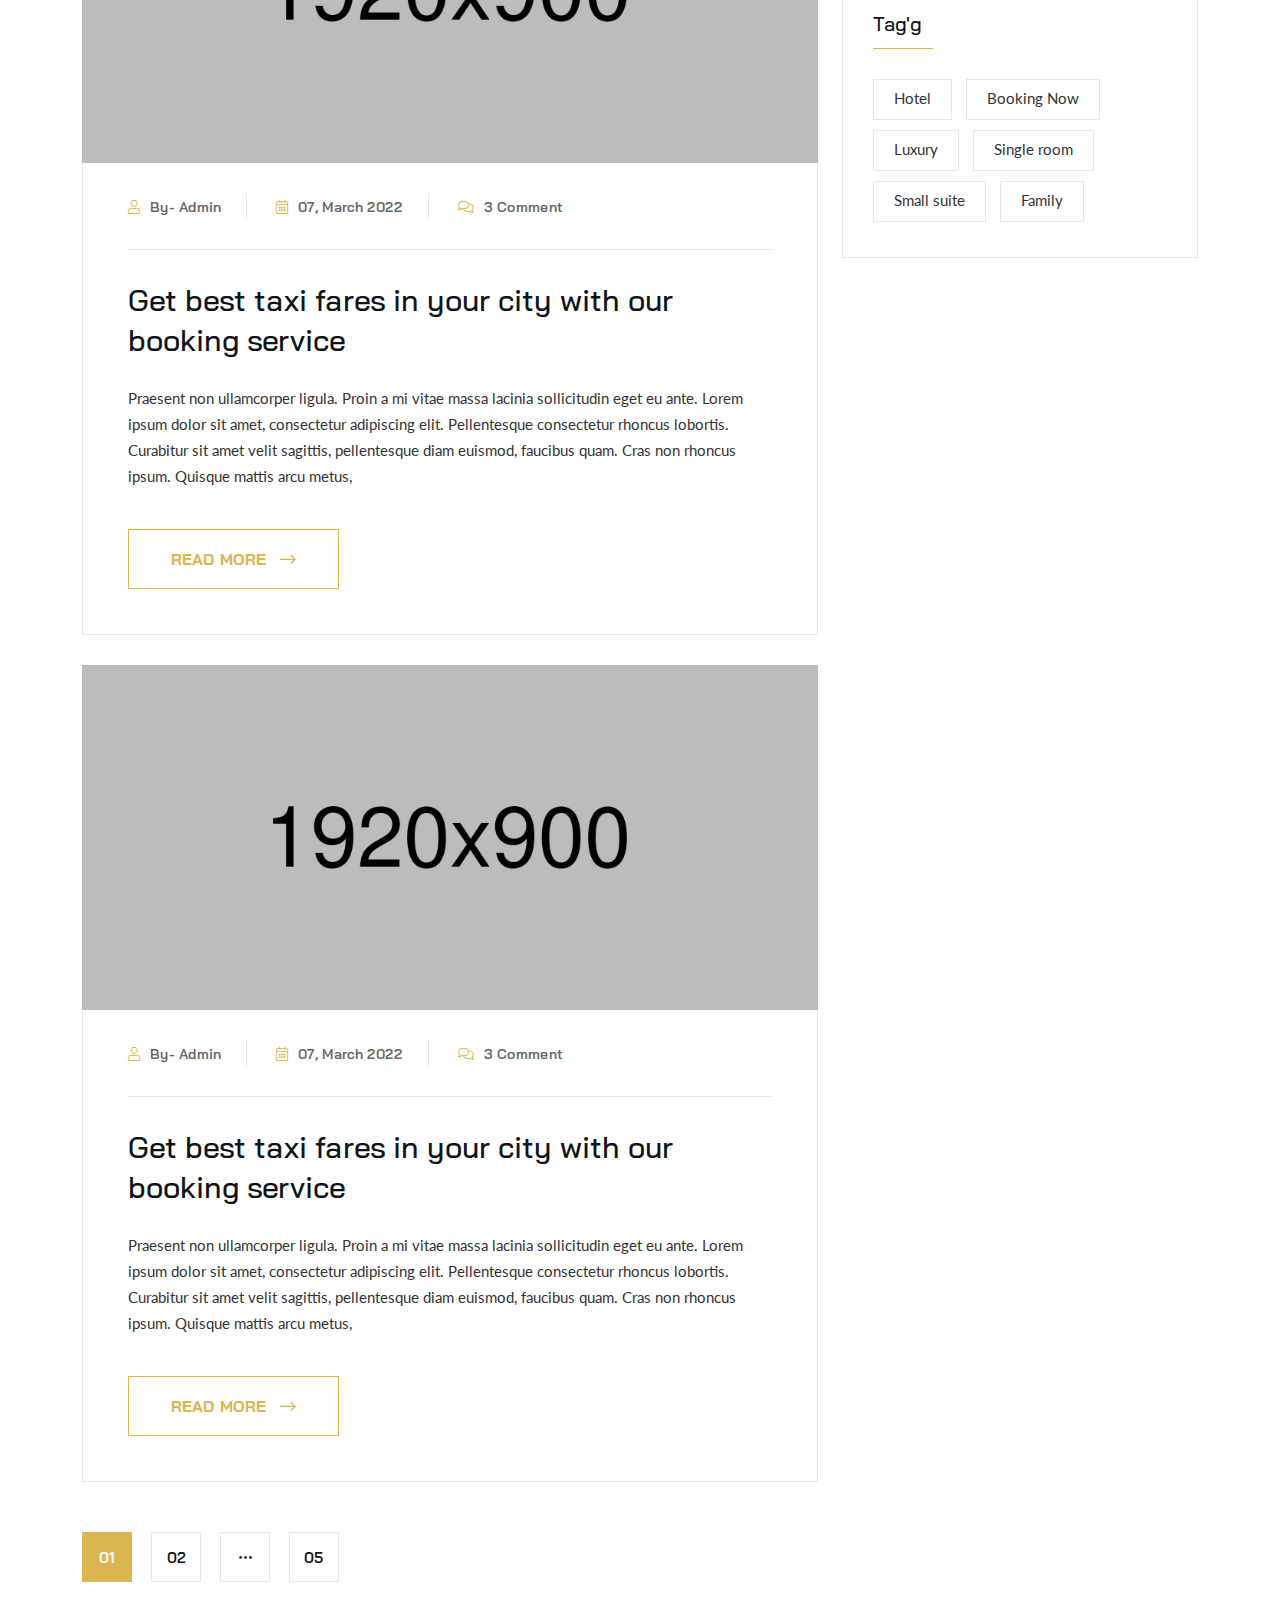
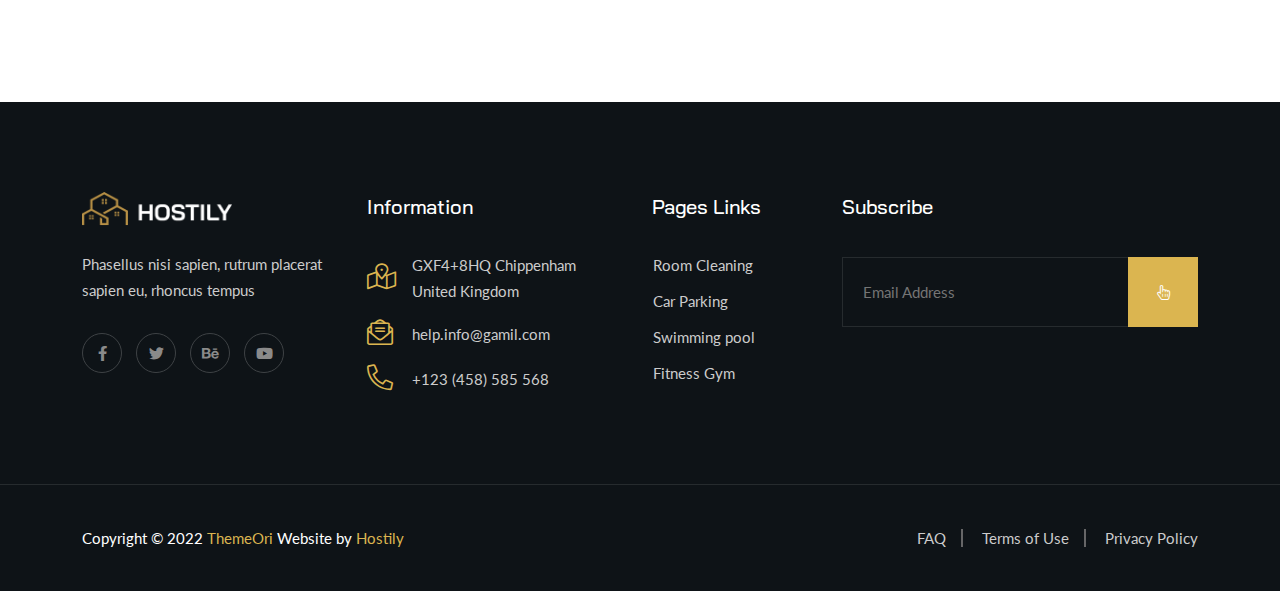
<file: blog-standard.html>
<!DOCTYPE html>
<html lang="en">

<head>
	<!-- Start Meta -->
	<meta charset="UTF-8">
	<meta http-equiv="X-UA-Compatible" content="IE=edge"/>
	<meta name="description" content="Hostily - Luxury Hotel Booking HTML5 Template"/>
	<meta name="keywords" content="Creative, Digital, multipage, landing, freelancer template"/>
	<meta name="author" content="ThemeOri">
	<meta name="viewport" content="width=device-width, initial-scale=1">
	<!-- Title of Site -->
	<title>Hostily - Luxury Hotel Booking HTML5 Template</title>
	<!-- Favicons -->
	<link rel="icon" type="image/png" href="assets/img/favicon.png">
	<!-- Bootstrap CSS -->
	<link rel="stylesheet" href="assets/css/bootstrap.min.css">
	<!-- Font Awesome CSS -->
	<link rel="stylesheet" href="assets/css/all.css">
	<!-- Animate CSS -->
	<link rel="stylesheet" href="assets/css/animate.css">
	<!-- Nice Select CSS -->
	<link rel="stylesheet" href="assets/css/nice-select.css">
	<!-- Swiper Bundle CSS -->
	<link rel="stylesheet" href="assets/css/swiper-bundle.min.css">
	<!-- Magnific Popup CSS -->
	<link rel="stylesheet" href="assets/css/magnific-popup.css">
	<!-- Mean Menu CSS -->
	<link rel="stylesheet" href="assets/css/meanmenu.min.css">
	<!-- Custom CSS -->
	<link rel="stylesheet" href="assets/sass/style.css"> 
</head>

<body>
	<!-- Preloader start -->
	<div class="theme-loader">
		<div class="spinner">
			<div class="double-bounce1"></div>
			<div class="double-bounce2"></div>
		</div>
	</div>
	<!-- Preloader end -->
	<!-- Header Area Start -->
	<div class="header__sticky one">
		<div class="header__area page">
			<div class="container custom__container">
				<div class="header__area-menubar">
					<div class="header__area-menubar-left">
						<div class="header__area-menubar-left-logo">
							<a href="index.html"><img src="assets/img/logo.png" alt=""></a>
							<div class="responsive-menu"></div>
						</div>
					</div>
					<div class="header__area-menubar-right">
						<div class="header__area-menubar-right-menu menu-responsive">						
							<ul id="mobilemenu">
								<li class="menu-item-has-children"><a href="#">Home</a>
									<ul class="sub-menu">
										<li><a href="index.html">Home 01</a></li>
										<li><a href="index-2.html">Home 02</a></li>
										<li><a href="index-3.html">Home 03</a></li>									
									</ul>
								</li>
								<li class="menu-item-has-children"><a href="#">Pages</a>
									<ul class="sub-menu">
										<li><a href="about.html">About</a></li>
										<li><a href="services-team.html">Team</a></li>
										<li><a href="services-details.html">Services Details</a></li>
										<li><a href="coming-soon.html">Coming Soon</a></li>
									</ul>
								</li>
								<li class="menu-item-has-children"><a href="#">Room</a>
									<ul class="sub-menu">
										<li><a href="room-style.html">Room Style</a></li>
										<li><a href="room-modern.html">Room Modern</a></li>
										<li><a href="room-list.html">Room List</a></li>
										<li><a href="room-details.html">Room Details</a></li>
									</ul>
								</li>
								<li class="menu-item-has-children"><a href="#">Blog</a>
									<ul class="sub-menu">
										<li><a href="blog-grid.html">Blog Grid</a></li>
										<li><a href="blog-standard.html">Blog Standard</a></li>
										<li><a href="blog-details.html">Blog Details</a></li>
									</ul>
								</li>
								<li><a href="contact.html">Contact</a></li>
							</ul>
						</div>
					</div>
					<div class="header__area-menubar-right-box">
						<div class="header__area-menubar-right-box-btn">
							<a class="theme-btn" href="contact.html">Book Now<i class="fal fa-long-arrow-right"></i></a>
						</div>
					</div>
				</div>
			</div>
		</div>
	</div>
	<!-- Header Area End -->	
	<!-- Page Banner Start -->
    <div class="page__banner" data-background="assets/img/banner/page-banner-7.jpg">
        <div class="container">
            <div class="row">
                <div class="col-xl-12">
                    <div class="page__banner-title">
                        <h1>Blog Standard</h1>
                        <div class="page__banner-title-menu">
                            <ul>
                                <li><a href="index.html">Home</a></li>
                                <li><span>-</span>Blog Standard</li>
                            </ul>
                        </div>
                    </div>
                </div>
            </div>
        </div>
    </div>
	<!-- Page Banner End -->
	<!-- Blog Standard Start -->
    <div class="blog__standard section-padding">
        <div class="container">
            <div class="row">
                <div class="col-xxl-9 col-xl-8 col-lg-8 lg-mb-30">
                    <div class="blog__standard-left">
                        <div class="blog__standard-left-item">
                            <div class="blog__standard-left-item-image">
                                <a href="blog-details.html"><img src="assets/img/blog/blog-7.jpg" alt=""></a>
                            </div>
                            <div class="blog__standard-left-item-content">
                                <div class="blog__standard-left-item-content-meta">
                                    <ul>
                                        <li><a href="#"><i class="fal fa-user"></i>By- Admin</a></li>
                                        <li><a href="#"><i class="fal fa-calendar-alt"></i>07, March 2022</a></li>
                                        <li><a href="#"><i class="fal fa-comments"></i>3 Comment</a></li>
                                    </ul>
                                </div>
                                <h3><a href="blog-details.html">Get best taxi fares in your city with our booking service</a></h3>
                                <p class="mb-40">Praesent non ullamcorper ligula. Proin a mi vitae massa lacinia sollicitudin eget eu ante. Lorem ipsum dolor sit amet, consectetur adipiscing elit. Pellentesque consectetur rhoncus lobortis. Curabitur sit amet velit sagittis, pellentesque diam euismod, faucibus quam. Cras non rhoncus ipsum. Quisque mattis arcu metus,</p>
                                <a class="theme-border-btn" href="blog-details.html">Read More<i class="fal fa-long-arrow-right"></i></a>
                            </div>
                        </div>
                        <div class="blog__standard-left-item">
                            <div class="blog__standard-left-item-image">
                                <a href="blog-details.html"><img src="assets/img/blog/blog-8.jpg" alt=""></a>
                            </div>
                            <div class="blog__standard-left-item-content">
                                <div class="blog__standard-left-item-content-meta">
                                    <ul>
                                        <li><a href="#"><i class="fal fa-user"></i>By- Admin</a></li>
                                        <li><a href="#"><i class="fal fa-calendar-alt"></i>07, March 2022</a></li>
                                        <li><a href="#"><i class="fal fa-comments"></i>3 Comment</a></li>
                                    </ul>
                                </div>
                                <h3><a href="blog-details.html">Get best taxi fares in your city with our booking service</a></h3>
                                <p class="mb-40">Praesent non ullamcorper ligula. Proin a mi vitae massa lacinia sollicitudin eget eu ante. Lorem ipsum dolor sit amet, consectetur adipiscing elit. Pellentesque consectetur rhoncus lobortis. Curabitur sit amet velit sagittis, pellentesque diam euismod, faucibus quam. Cras non rhoncus ipsum. Quisque mattis arcu metus,</p>
                                <a class="theme-border-btn" href="blog-details.html">Read More<i class="fal fa-long-arrow-right"></i></a>
                            </div>
                        </div>
                        <div class="blog__standard-left-item">
                            <div class="blog__standard-left-item-image">
                                <a href="blog-details.html"><img src="assets/img/blog/blog-9.jpg" alt=""></a>
                            </div>
                            <div class="blog__standard-left-item-content">
                                <div class="blog__standard-left-item-content-meta">
                                    <ul>
                                        <li><a href="#"><i class="fal fa-user"></i>By- Admin</a></li>
                                        <li><a href="#"><i class="fal fa-calendar-alt"></i>07, March 2022</a></li>
                                        <li><a href="#"><i class="fal fa-comments"></i>3 Comment</a></li>
                                    </ul>
                                </div>
                                <h3><a href="blog-details.html">Get best taxi fares in your city with our booking service</a></h3>
                                <p class="mb-40">Praesent non ullamcorper ligula. Proin a mi vitae massa lacinia sollicitudin eget eu ante. Lorem ipsum dolor sit amet, consectetur adipiscing elit. Pellentesque consectetur rhoncus lobortis. Curabitur sit amet velit sagittis, pellentesque diam euismod, faucibus quam. Cras non rhoncus ipsum. Quisque mattis arcu metus,</p>
                                <a class="theme-border-btn" href="blog-details.html">Read More<i class="fal fa-long-arrow-right"></i></a>
                            </div>
                        </div>
                    </div>
                    <div class="theme__pagination mt-50">
						<ul>
							<li><a class="active" href="#">01</a>
							</li>
							<li><a href="#">02</a>
							</li>
							<li><a href="#"><i class="far fa-ellipsis-h"></i></a>
							</li>
							<li><a href="#">05</a>
							</li>
						</ul>
					</div>
                </div>
                <div class="col-xxl-3 col-xl-4 col-lg-4">
                    <div class="all__sidebar-item-search mb-40">
						<form action="#">
							<input type="text" placeholder="Search.....">
							<button type="submit"><i class="fal fa-search"></i></button>
						</form>
					</div>
                    <div class="all__sidebar">
                        <div class="all__sidebar-item">
                            <h5>Category</h5>
                            <div class="all__sidebar-item-category">
                                <ul>                                    
                                    <li><a href="#"><i class="far fa-angle-double-right"></i>Luxury Room<span>(08)</span></a></li>
                                    <li><a href="#"><i class="far fa-angle-double-right"></i>Small Suite<span>(06)</span></a></li>
                                    <li><a href="#"><i class="far fa-angle-double-right"></i>Single<span>(05)</span></a></li>
                                    <li><a href="#"><i class="far fa-angle-double-right"></i>Family<span>(09)</span></a></li>
                                    <li><a href="#"><i class="far fa-angle-double-right"></i>Double Room<span>(03)</span></a></li>
                                </ul>
                            </div>
                        </div>
                        <div class="all__sidebar-item">
                            <h5>Recent Post</h5>
                            <div class="all__sidebar-item-post">
                                <div class="all__sidebar-item-post-item">
                                    <div class="all__sidebar-item-post-item-image">
                                        <a href="blog-details.html"><img src="assets/img/blog/post-1.jpg" alt=""></a>
                                    </div>
                                    <div class="all__sidebar-item-post-item-content">
                                        <span><i class="fal fa-calendar-alt"></i>05 June, 2022</span>
                                        <h6><a href="blog-details.html">Book your next Trip today!</a></h6>
                                    </div>
                                </div>
                                <div class="all__sidebar-item-post-item">
                                    <div class="all__sidebar-item-post-item-image">
                                        <a href="blog-details.html"><img src="assets/img/blog/post-2.jpg" alt=""></a>
                                    </div>
                                    <div class="all__sidebar-item-post-item-content">
                                        <span><i class="fal fa-calendar-alt"></i>02 June, 2022</span>
                                        <h6><a href="blog-details.html">Booking is an Easy way to find</a></h6>
                                    </div>
                                </div>
                                <div class="all__sidebar-item-post-item">
                                    <div class="all__sidebar-item-post-item-image">
                                        <a href="blog-details.html"><img src="assets/img/blog/post-3.jpg" alt=""></a>
                                    </div>
                                    <div class="all__sidebar-item-post-item-content">
                                        <span><i class="fal fa-calendar-alt"></i>04 June, 2022</span>
                                        <h6><a href="blog-details.html">Book instantly And also get</a></h6>
                                    </div>
                                </div>
                            </div>
                        </div>
                        <div class="all__sidebar-item">
                            <h5>Tag'g</h5>
                            <div class="all__sidebar-item-tag">
                                <ul>
                                    <li><a href="#">Hotel</a></li>
                                    <li><a href="#">Booking Now</a></li>
                                    <li><a href="#">Luxury</a></li>
                                    <li><a href="#">Single room</a></li>
                                    <li><a href="#">Small suite</a></li>
                                    <li><a href="#">Family</a></li>
                                </ul>
                            </div>
                        </div>
                    </div>
                </div>
            </div>
        </div>
    </div>
	<!-- Blog Standard End -->
	<!-- Footer Area Start -->	
	<div class="footer__area">
		<div class="container">
			<div class="row">
				<div class="col-xl-3 col-lg-3 col-md-6 col-sm-6 sm-mb-30">
					<div class="footer__area-widget">
						<div class="footer__area-widget-about">
							<div class="footer__area-widget-about-logo">
								<a href="index.html"><img src="assets/img/logo.png" alt=""></a>
							</div>
							<p>Phasellus nisi sapien, rutrum placerat sapien eu, rhoncus tempus</p>
							<div class="footer__area-widget-about-social">
								<ul>
									<li><a href="#"><i class="fab fa-facebook-f"></i></a>
									</li>
									<li><a href="#"><i class="fab fa-twitter"></i></a>
									</li>
									<li><a href="#"><i class="fab fa-behance"></i></a>
									</li>
									<li><a href="#"><i class="fab fa-youtube"></i></a>
									</li>
								</ul>
							</div>
						</div>
					</div>
				</div>
				<div class="col-xl-3 col-lg-3 col-md-6 col-sm-6 lg-mb-30">
					<div class="footer__area-widget">
						<h5>Information</h5>
						<div class="footer__area-widget-contact">
							<div class="footer__area-widget-contact-item">
								<div class="footer__area-widget-contact-item-icon">
									<i class="fal fa-map-marked-alt"></i>
								</div>
								<div class="footer__area-widget-contact-item-content">									
									<span><a href="#">GXF4+8HQ Chippenham United Kingdom</a></span>
								</div>
							</div>
							<div class="footer__area-widget-contact-item">
								<div class="footer__area-widget-contact-item-icon">
									<i class="fal fa-envelope-open-text"></i>
								</div>
								<div class="footer__area-widget-contact-item-content">									
									<span><a href="mailto:help.info@gamil.com">help.info@gamil.com</a></span>
								</div>
							</div>
							<div class="footer__area-widget-contact-item">
								<div class="footer__area-widget-contact-item-icon">
									<i class="fal fa-phone-alt"></i>
								</div>
								<div class="footer__area-widget-contact-item-content">									
									<span><a href="tel:+123(458)585568">+123 (458) 585 568</a></span>
								</div>
							</div>
						</div>
					</div>
				</div>
				<div class="col-xl-2 col-lg-2 col-md-5 col-sm-4 sm-mb-30">
					<div class="footer__area-widget">
						<h5>Pages Links</h5>
						<div class="footer__area-widget-menu">
							<ul>
								<li><a href="services-details.html"><i class="fal fa-angle-double-right"></i>Room Cleaning</a></li>
								<li><a href="services-details.html"><i class="fal fa-angle-double-right"></i>Car Parking</a></li>
								<li><a href="services-details.html"><i class="fal fa-angle-double-right"></i>Swimming pool</a></li>
								<li><a href="services-details.html"><i class="fal fa-angle-double-right"></i>Fitness Gym</a></li>
							</ul>
						</div>
					</div>
				</div>
				<div class="col-xl-4 col-lg-4 col-md-7 col-sm-8">
					<div class="footer__area-widget">
						<h5>Subscribe</h5>
						<div class="footer__area-widget-subscribe">
							<form action="#">
								<input type="text" name="email" placeholder="Email Address" required="">
								<button type="submit"><i class="fal fa-hand-pointer"></i></button>
							</form>
						</div>
					</div>
				</div>
			</div>
		</div>
		<div class="copyright__area">
			<div class="container">
				<div class="row align-items-center">
					<div class="col-xl-6 col-lg-6 col-md-7 md-mb-10">
						<div class="copyright__area-left md-t-center">
							<p>Copyright © 2022 <a href="https://themeforest.net/user/themeori/portfolio">ThemeOri</a> Website by <a href="index.html">Hostily</a></p>
						</div>
					</div>
					<div class="col-xl-6 col-lg-6 col-md-5">
						<div class="copyright__area-right t-right md-t-center">
							<ul>
								<li><a href="#">FAQ</a></li>
								<li><a href="#">Terms of Use</a></li>
								<li><a href="#">Privacy Policy</a></li>
							</ul>
						</div>
					</div>
				</div>
			</div>
		</div>
	</div>
	<!-- Footer Area End -->	
	<!-- Scroll Btn Start -->
	<div class="scroll-up">
		<svg class="scroll-circle svg-content" width="100%" height="100%" viewBox="-1 -1 102 102"><path d="M50,1 a49,49 0 0,1 0,98 a49,49 0 0,1 0,-98" /> </svg>
	</div>
	<!-- Scroll Btn End -->
	<!-- Main JS -->
	<script src="assets/js/jquery-3.6.0.min.js"></script>
	<!-- Bootstrap JS -->
	<script src="assets/js/bootstrap.min.js"></script>
	<!-- Counter Up JS -->
	<script src="assets/js/jquery.counterup.min.js"></script>
	<!-- Popper JS -->
	<script src="assets/js/popper.min.js"></script>
	<!-- Magnific Popup JS -->
	<script src="assets/js/jquery.magnific-popup.min.js"></script>
	<!-- Nice Select JS -->
	<script src="assets/js/jquery.nice-select.min.js"></script>
	<!-- Swiper Bundle JS -->
	<script src="assets/js/swiper-bundle.min.js"></script>
	<!-- Waypoints JS -->
	<script src="assets/js/jquery.waypoints.min.js"></script>
	<!-- Mean Menu JS -->
	<script src="assets/js/jquery.meanmenu.min.js"></script>
	<!-- Isotope JS -->
	<script src="assets/js/isotope.pkgd.min.js"></script>
	<!-- Custom JS -->
	<script src="assets/js/custom.js"></script>
</body>

</html>
</file>
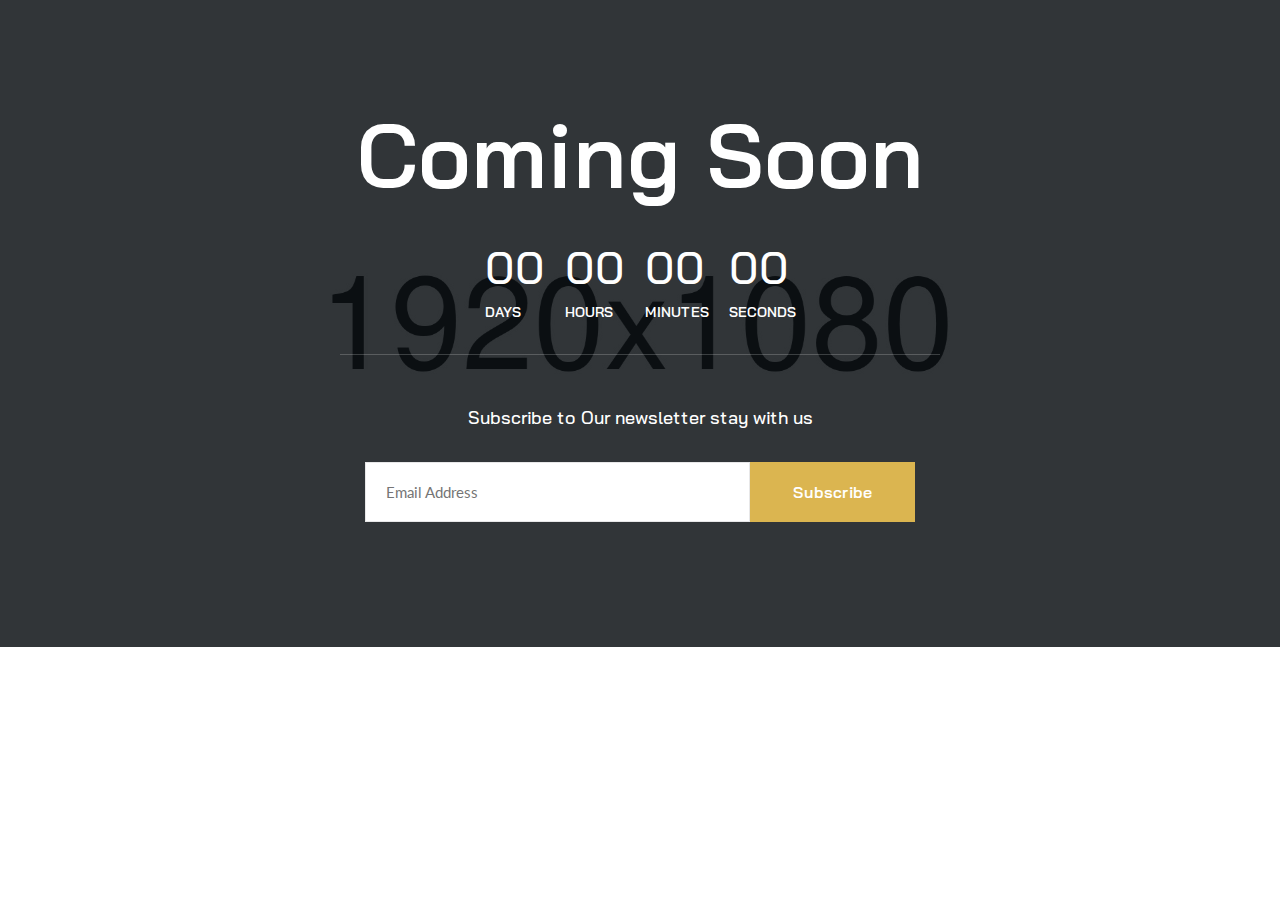
<file: coming-soon.html>
<!DOCTYPE html>
<html lang="en">

<head>
	<!-- Start Meta -->
	<meta charset="UTF-8">
	<meta http-equiv="X-UA-Compatible" content="IE=edge"/>
	<meta name="description" content="Hostily - Luxury Hotel Booking HTML5 Template"/>
	<meta name="keywords" content="Creative, Digital, multipage, landing, freelancer template"/>
	<meta name="author" content="ThemeOri">
	<meta name="viewport" content="width=device-width, initial-scale=1">
	<!-- Title of Site -->
	<title>Hostily - Luxury Hotel Booking HTML5 Template</title>
	<!-- Favicons -->
	<link rel="icon" type="image/png" href="assets/img/favicon.png">
	<!-- Bootstrap CSS -->
	<link rel="stylesheet" href="assets/css/bootstrap.min.css">
	<!-- Font Awesome CSS -->
	<link rel="stylesheet" href="assets/css/all.css">
	<!-- Animate CSS -->
	<link rel="stylesheet" href="assets/css/animate.css">
	<!-- Nice Select CSS -->
	<link rel="stylesheet" href="assets/css/nice-select.css">
	<!-- Swiper Bundle CSS -->
	<link rel="stylesheet" href="assets/css/swiper-bundle.min.css">
	<!-- Magnific Popup CSS -->
	<link rel="stylesheet" href="assets/css/magnific-popup.css">
	<!-- Mean Menu CSS -->
	<link rel="stylesheet" href="assets/css/meanmenu.min.css">
	<!-- Custom CSS -->
	<link rel="stylesheet" href="assets/sass/style.css"> 
</head>

<body>
	<!-- Preloader start -->
	<div class="theme-loader">
		<div class="spinner">
			<div class="double-bounce1"></div>
			<div class="double-bounce2"></div>
		</div>
	</div>
	<!-- Preloader end -->
    <!-- Coming Soon Start End -->
    <div class="coming__soon" data-background="assets/img/features/coming-soon.jpg">
        <div class="container">
            <div class="row">
                <div class="col-xl-12">
                    <div class="coming__soon-title">
                        <h1>Coming Soon</h1>
                        <div class="countdown">
                            <div class="countdown-item">
                                <h3 class="days">00</h3>
                                <span>Days</span>
                            </div>
                             <div class="countdown-item">
                                <h3 class="hours">00</h3>
                                <span>Hours</span>
                            </div>
                             <div class="countdown-item">
                                <h3 class="minutes">00</h3>
                                <span>Minutes</span>
                            </div>
                             <div class="countdown-item">
                                <h3 class="seconds">00</h3>
                                <span>Seconds</span>
                            </div>
                        </div>
                        <div class="subscribe">
                            <h6>Subscribe to Our newsletter stay with us</h6>
                            <form action="#">
                                <input type="email" name="email" placeholder="Email Address" required="">
                                <button type="submit">Subscribe</button>
                            </form>
                        </div>
                    </div>
                </div>
            </div>
        </div>
    </div>
	<!-- Coming Soon Area End --> 	
	<!-- Scroll Btn Start -->
	<div class="scroll-up">
		<svg class="scroll-circle svg-content" width="100%" height="100%" viewBox="-1 -1 102 102"><path d="M50,1 a49,49 0 0,1 0,98 a49,49 0 0,1 0,-98" /> </svg>
	</div>
	<!-- Scroll Btn End -->
	<!-- Main JS -->
	<script src="assets/js/jquery-3.6.0.min.js"></script>
	<!-- Bootstrap JS -->
	<script src="assets/js/bootstrap.min.js"></script>
	<!-- Counter Up JS -->
	<script src="assets/js/jquery.counterup.min.js"></script>
	<!-- Popper JS -->
	<script src="assets/js/popper.min.js"></script>
	<!-- Magnific Popup JS -->
	<script src="assets/js/jquery.magnific-popup.min.js"></script>
	<!-- Nice Select JS -->
	<script src="assets/js/jquery.nice-select.min.js"></script>
	<!-- Swiper Bundle JS -->
	<script src="assets/js/swiper-bundle.min.js"></script>
	<!-- Waypoints JS -->
	<script src="assets/js/jquery.waypoints.min.js"></script>
	<!-- Mean Menu JS -->
	<script src="assets/js/jquery.meanmenu.min.js"></script>
	<!-- Isotope JS -->
	<script src="assets/js/isotope.pkgd.min.js"></script>
	<!-- Countdown JS -->
	<script src="assets/js/countdown.js"></script>
	<!-- Custom JS -->
	<script src="assets/js/custom.js"></script>
</body>

</html>
</file>
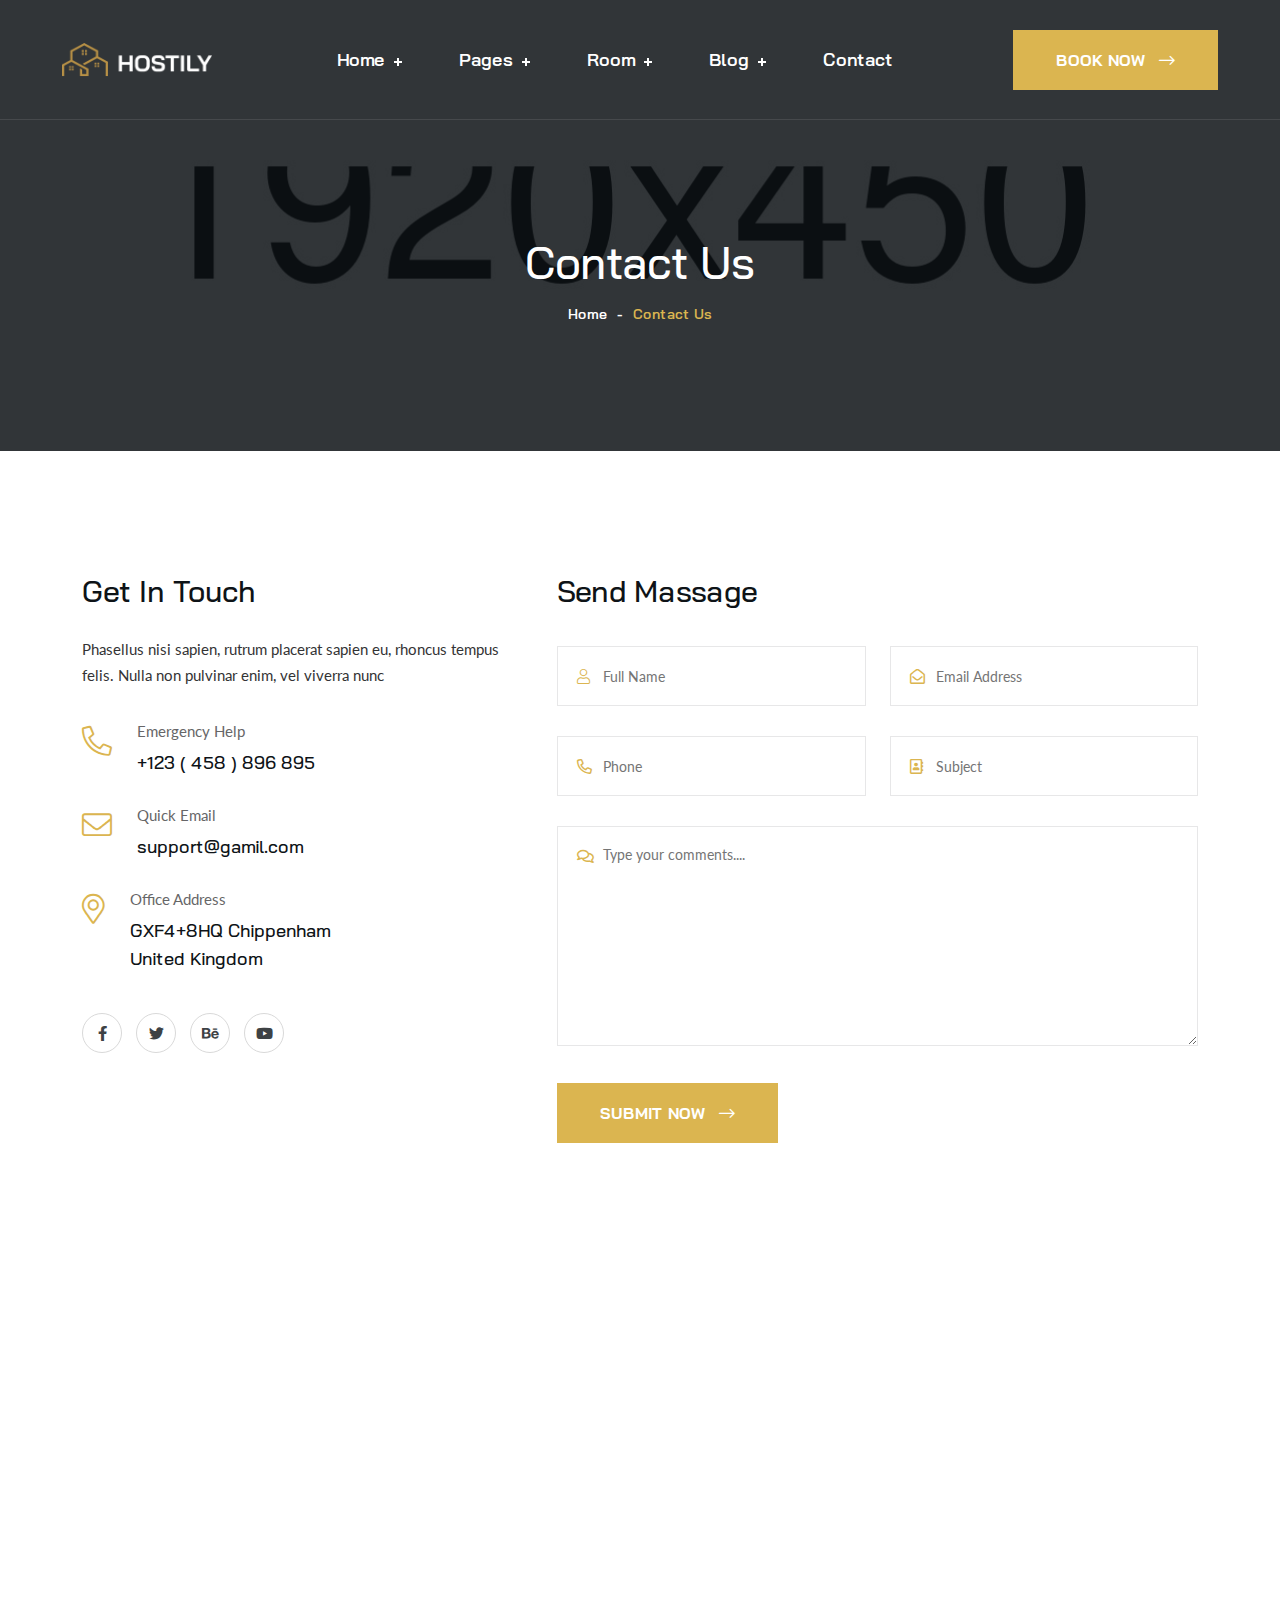
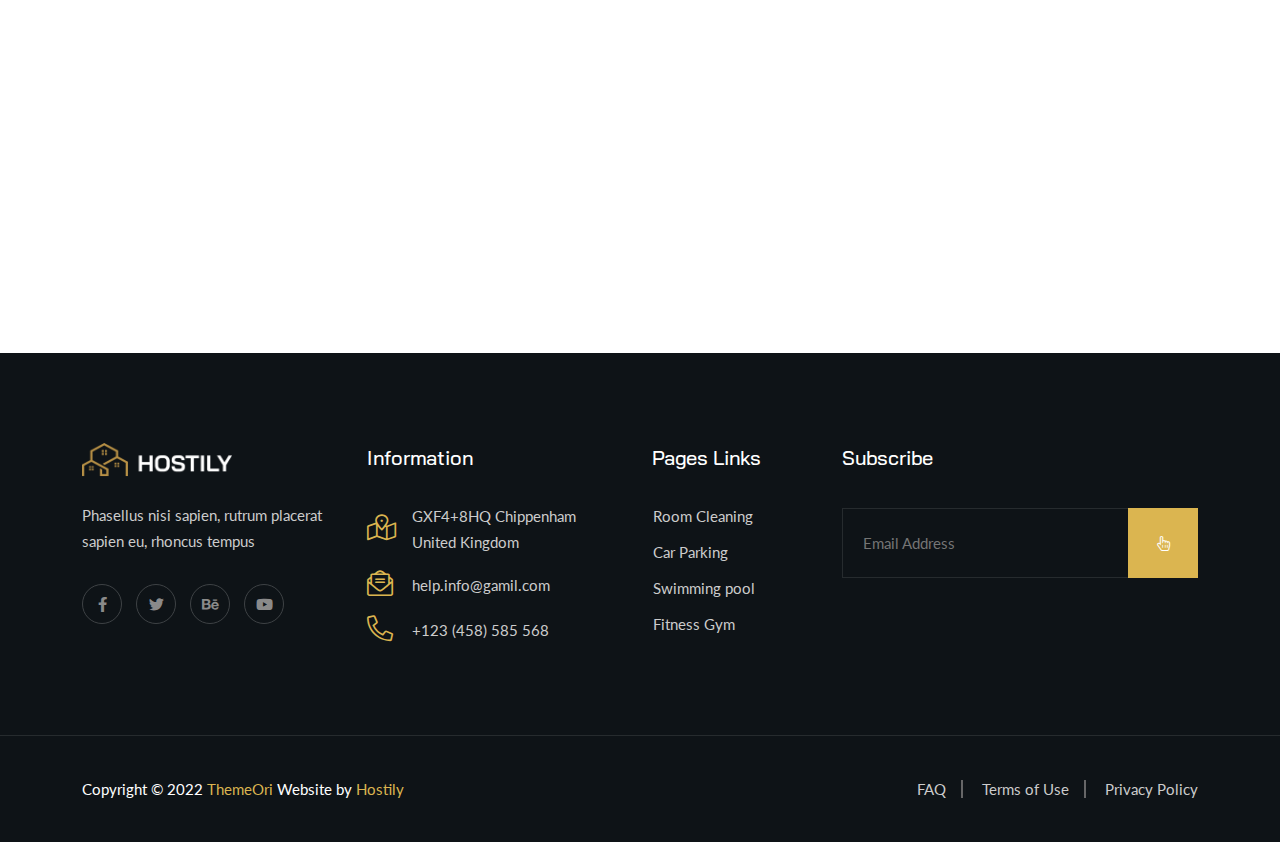
<file: contact.html>
<!DOCTYPE html>
<html lang="en">

<head>
	<!-- Start Meta -->
	<meta charset="UTF-8">
	<meta http-equiv="X-UA-Compatible" content="IE=edge" />
	<meta name="description" content="Hostily - Luxury Hotel Booking HTML5 Template" />
	<meta name="keywords" content="Creative, Digital, multipage, landing, freelancer template" />
	<meta name="author" content="ThemeOri">
	<meta name="viewport" content="width=device-width, initial-scale=1">
	<!-- Title of Site -->
	<title>Hostily - Luxury Hotel Booking HTML5 Template</title>
	<!-- Favicons -->
	<link rel="icon" type="image/png" href="assets/img/favicon.png">
	<!-- Bootstrap CSS -->
	<link rel="stylesheet" href="assets/css/bootstrap.min.css">
	<!-- Font Awesome CSS -->
	<link rel="stylesheet" href="assets/css/all.css">
	<!-- Animate CSS -->
	<link rel="stylesheet" href="assets/css/animate.css">
	<!-- Nice Select CSS -->
	<link rel="stylesheet" href="assets/css/nice-select.css">
	<!-- Swiper Bundle CSS -->
	<link rel="stylesheet" href="assets/css/swiper-bundle.min.css">
	<!-- Magnific Popup CSS -->
	<link rel="stylesheet" href="assets/css/magnific-popup.css">
	<!-- Mean Menu CSS -->
	<link rel="stylesheet" href="assets/css/meanmenu.min.css">
	<!-- Custom CSS -->
	<link rel="stylesheet" href="assets/sass/style.css">
</head>

<body>
	<!-- Preloader start -->
	<div class="theme-loader">
		<div class="spinner">
			<div class="double-bounce1"></div>
			<div class="double-bounce2"></div>
		</div>
	</div>
	<!-- Preloader end -->
	<!-- Header Area Start -->
	<div class="header__sticky one">
		<div class="header__area page">
			<div class="container custom__container">
				<div class="header__area-menubar">
					<div class="header__area-menubar-left">
						<div class="header__area-menubar-left-logo">
							<a href="index.html"><img src="assets/img/logo.png" alt=""></a>
							<div class="responsive-menu"></div>
						</div>
					</div>
					<div class="header__area-menubar-right">
						<div class="header__area-menubar-right-menu menu-responsive">
							<ul id="mobilemenu">
								<li class="menu-item-has-children"><a href="#">Home</a>
									<ul class="sub-menu">
										<li><a href="index.html">Home 01</a></li>
										<li><a href="index-2.html">Home 02</a></li>
										<li><a href="index-3.html">Home 03</a></li>
									</ul>
								</li>
								<li class="menu-item-has-children"><a href="#">Pages</a>
									<ul class="sub-menu">
										<li><a href="about.html">About</a></li>
										<li><a href="services-team.html">Team</a></li>
										<li><a href="services-details.html">Services Details</a></li>
										<li><a href="coming-soon.html">Coming Soon</a></li>
									</ul>
								</li>
								<li class="menu-item-has-children"><a href="#">Room</a>
									<ul class="sub-menu">
										<li><a href="room-style.html">Room Style</a></li>
										<li><a href="room-modern.html">Room Modern</a></li>
										<li><a href="room-list.html">Room List</a></li>
										<li><a href="room-details.html">Room Details</a></li>
									</ul>
								</li>
								<li class="menu-item-has-children"><a href="#">Blog</a>
									<ul class="sub-menu">
										<li><a href="blog-grid.html">Blog Grid</a></li>
										<li><a href="blog-standard.html">Blog Standard</a></li>
										<li><a href="blog-details.html">Blog Details</a></li>
									</ul>
								</li>
								<li><a href="contact.html">Contact</a></li>
							</ul>
						</div>
					</div>
					<div class="header__area-menubar-right-box">
						<div class="header__area-menubar-right-box-btn">
							<a class="theme-btn" href="contact.html">Book Now<i class="fal fa-long-arrow-right"></i></a>
						</div>
					</div>
				</div>
			</div>
		</div>
	</div>
	<!-- Header Area End -->
	<!-- Page Banner Start -->
	<div class="page__banner" data-background="assets/img/banner/page-banner-9.jpg">
		<div class="container">
			<div class="row">
				<div class="col-xl-12">
					<div class="page__banner-title">
						<h1>Contact Us</h1>
						<div class="page__banner-title-menu">
							<ul>
								<li><a href="index.html">Home</a></li>
								<li><span>-</span>Contact Us</li>
							</ul>
						</div>
					</div>
				</div>
			</div>
		</div>
	</div>
	<!-- Page Banner End -->
	<!-- Contact Area Start -->
	<div class="contact__area section-padding pb-0">
		<div class="container">
			<div class="row">
				<div class="col-xl-5 col-lg-5 lg-mb-30">
					<div class="contact__area-title">
						<h3 class="mb-25">Get In Touch</h3>
						<p>Phasellus nisi sapien, rutrum placerat sapien eu, rhoncus tempus felis. Nulla non pulvinar
							enim, vel viverra nunc</p>
					</div>
					<div class="contact__area-info">
						<div class="contact__area-info-item">
							<div class="contact__area-info-item-icon">
								<i class="fal fa-phone-alt"></i>
							</div>
							<div class="contact__area-info-item-content">
								<span>Emergency Help</span>
								<h6><a href="tel:+123(458)896895">+123 ( 458 ) 896 895</a></h6>
							</div>
						</div>
						<div class="contact__area-info-item">
							<div class="contact__area-info-item-icon">
								<i class="fal fa-envelope"></i>
							</div>
							<div class="contact__area-info-item-content">
								<span>Quick Email</span>
								<h6><a href="mailto:support@gamil.com">support@gamil.com</a></h6>
							</div>
						</div>
						<div class="contact__area-info-item">
							<div class="contact__area-info-item-icon">
								<i class="fal fa-map-marker-alt"></i>
							</div>
							<div class="contact__area-info-item-content">
								<span>Office Address</span>
								<h6><a href="#">GXF4+8HQ Chippenham United Kingdom </a></h6>
							</div>
						</div>
					</div>
					<div class="contact__area-social">
						<ul>
							<li><a href="#"><i class="fab fa-facebook-f"></i></a>
							</li>
							<li><a href="#"><i class="fab fa-twitter"></i></a>
							</li>
							<li><a href="#"><i class="fab fa-behance"></i></a>
							</li>
							<li><a href="#"><i class="fab fa-youtube"></i></a>
							</li>
						</ul>
					</div>
				</div>
				<div class="col-xl-7 col-lg-7">
					<div class="contact__area-form">
						<h3 class="mb-35">Send Massage</h3>
						<form id="contact-form" action="assets/form/mail.php" method="POST">
							<div class="row">
								<div class="col-sm-6 mb-30">
									<div class="contact__area-form-item">
										<i class="fal fa-user"></i>
										<input type="text" name="name" placeholder="Full Name" required="required">
									</div>
								</div>
								<div class="col-sm-6 sm-mb-30">
									<div class="contact__area-form-item">
										<i class="far fa-envelope-open"></i>
										<input type="email" name="email" placeholder="Email Address"
											required="required">
									</div>
								</div>
								<div class="col-sm-6 mb-30">
									<div class="contact__area-form-item">
										<i class="far fa-phone-alt"></i>
										<input type="text" name="phone" placeholder="Phone" required="required">
									</div>
								</div>
								<div class="col-sm-6 sm-mb-30">
									<div class="contact__area-form-item">
										<i class="far fa-address-book"></i>
										<input type="text" name="subject" placeholder="Subject" required="required">
									</div>
								</div>
								<div class="col-sm-12 mb-30">
									<div class="contact__area-form-item">
										<i class="far fa-comments"></i>
										<textarea name="message" placeholder="Type your comments...."></textarea>
									</div>
								</div>
								<div class="col-lg-12">
									<div class="contact__area-form-item">
										<button class="theme-btn" type="submit">Submit Now<i
												class="fal fa-long-arrow-right"></i></button>
									</div>
								</div>
							</div>
						</form>
					</div>
				</div>
			</div>
			<div class="row">
				<div class="col-xl-12">
					<div class="contact__area-map section-padding">
						<iframe
							src="https://www.google.com/maps/embed?pb=!1m18!1m12!1m3!1d193595.15830894606!2d-74.11976383964463!3d40.69766374865767!2m3!1f0!2f0!3f0!3m2!1i1024!2i768!4f13.1!3m3!1m2!1s0x89c24fa5d33f083b%3A0xc80b8f06e177fe62!2sNew%20York%2C%20NY%2C%20USA!5e0!3m2!1sen!2sbd!4v1652012644726!5m2!1sen!2sbd"
							loading="lazy"></iframe>
					</div>
				</div>
			</div>
		</div>
	</div>
	<!-- Contact Area End -->
	<!-- Footer Area Start -->
	<div class="footer__area">
		<div class="container">
			<div class="row">
				<div class="col-xl-3 col-lg-3 col-md-6 col-sm-6 sm-mb-30">
					<div class="footer__area-widget">
						<div class="footer__area-widget-about">
							<div class="footer__area-widget-about-logo">
								<a href="index.html"><img src="assets/img/logo.png" alt=""></a>
							</div>
							<p>Phasellus nisi sapien, rutrum placerat sapien eu, rhoncus tempus</p>
							<div class="footer__area-widget-about-social">
								<ul>
									<li><a href="#"><i class="fab fa-facebook-f"></i></a>
									</li>
									<li><a href="#"><i class="fab fa-twitter"></i></a>
									</li>
									<li><a href="#"><i class="fab fa-behance"></i></a>
									</li>
									<li><a href="#"><i class="fab fa-youtube"></i></a>
									</li>
								</ul>
							</div>
						</div>
					</div>
				</div>
				<div class="col-xl-3 col-lg-3 col-md-6 col-sm-6 lg-mb-30">
					<div class="footer__area-widget">
						<h5>Information</h5>
						<div class="footer__area-widget-contact">
							<div class="footer__area-widget-contact-item">
								<div class="footer__area-widget-contact-item-icon">
									<i class="fal fa-map-marked-alt"></i>
								</div>
								<div class="footer__area-widget-contact-item-content">
									<span><a href="#">GXF4+8HQ Chippenham United Kingdom</a></span>
								</div>
							</div>
							<div class="footer__area-widget-contact-item">
								<div class="footer__area-widget-contact-item-icon">
									<i class="fal fa-envelope-open-text"></i>
								</div>
								<div class="footer__area-widget-contact-item-content">
									<span><a href="mailto:help.info@gamil.com">help.info@gamil.com</a></span>
								</div>
							</div>
							<div class="footer__area-widget-contact-item">
								<div class="footer__area-widget-contact-item-icon">
									<i class="fal fa-phone-alt"></i>
								</div>
								<div class="footer__area-widget-contact-item-content">
									<span><a href="tel:+123(458)585568">+123 (458) 585 568</a></span>
								</div>
							</div>
						</div>
					</div>
				</div>
				<div class="col-xl-2 col-lg-2 col-md-5 col-sm-4 sm-mb-30">
					<div class="footer__area-widget">
						<h5>Pages Links</h5>
						<div class="footer__area-widget-menu">
							<ul>
								<li><a href="services-details.html"><i class="fal fa-angle-double-right"></i>Room
										Cleaning</a></li>
								<li><a href="services-details.html"><i class="fal fa-angle-double-right"></i>Car
										Parking</a></li>
								<li><a href="services-details.html"><i class="fal fa-angle-double-right"></i>Swimming
										pool</a></li>
								<li><a href="services-details.html"><i class="fal fa-angle-double-right"></i>Fitness
										Gym</a></li>
							</ul>
						</div>
					</div>
				</div>
				<div class="col-xl-4 col-lg-4 col-md-7 col-sm-8">
					<div class="footer__area-widget">
						<h5>Subscribe</h5>
						<div class="footer__area-widget-subscribe">
							<form action="#">
								<input type="text" name="email" placeholder="Email Address" required="">
								<button type="submit"><i class="fal fa-hand-pointer"></i></button>
							</form>
						</div>
					</div>
				</div>
			</div>
		</div>
		<div class="copyright__area">
			<div class="container">
				<div class="row align-items-center">
					<div class="col-xl-6 col-lg-6 col-md-7 md-mb-10">
						<div class="copyright__area-left md-t-center">
							<p>Copyright © 2022 <a href="https://themeforest.net/user/themeori/portfolio">ThemeOri</a>
								Website by <a href="index.html">Hostily</a></p>
						</div>
					</div>
					<div class="col-xl-6 col-lg-6 col-md-5">
						<div class="copyright__area-right t-right md-t-center">
							<ul>
								<li><a href="#">FAQ</a></li>
								<li><a href="#">Terms of Use</a></li>
								<li><a href="#">Privacy Policy</a></li>
							</ul>
						</div>
					</div>
				</div>
			</div>
		</div>
	</div>
	<!-- Footer Area End -->
	<!-- Scroll Btn Start -->
	<div class="scroll-up">
		<svg class="scroll-circle svg-content" width="100%" height="100%" viewBox="-1 -1 102 102">
			<path d="M50,1 a49,49 0 0,1 0,98 a49,49 0 0,1 0,-98" />
		</svg>
	</div>
	<!-- Scroll Btn End -->
	<!-- Main JS -->
	<script src="assets/js/jquery-3.6.0.min.js"></script>
	<!-- Bootstrap JS -->
	<script src="assets/js/bootstrap.min.js"></script>
	<!-- Counter Up JS -->
	<script src="assets/js/jquery.counterup.min.js"></script>
	<!-- Popper JS -->
	<script src="assets/js/popper.min.js"></script>
	<!-- Magnific Popup JS -->
	<script src="assets/js/jquery.magnific-popup.min.js"></script>
	<!-- Nice Select JS -->
	<script src="assets/js/jquery.nice-select.min.js"></script>
	<!-- Swiper Bundle JS -->
	<script src="assets/js/swiper-bundle.min.js"></script>
	<!-- Waypoints JS -->
	<script src="assets/js/jquery.waypoints.min.js"></script>
	<!-- Mean Menu JS -->
	<script src="assets/js/jquery.meanmenu.min.js"></script>
	<!-- Isotope JS -->
	<script src="assets/js/isotope.pkgd.min.js"></script>
	<!-- Custom JS -->
	<script src="assets/js/custom.js"></script>
</body>

</html>
</file>
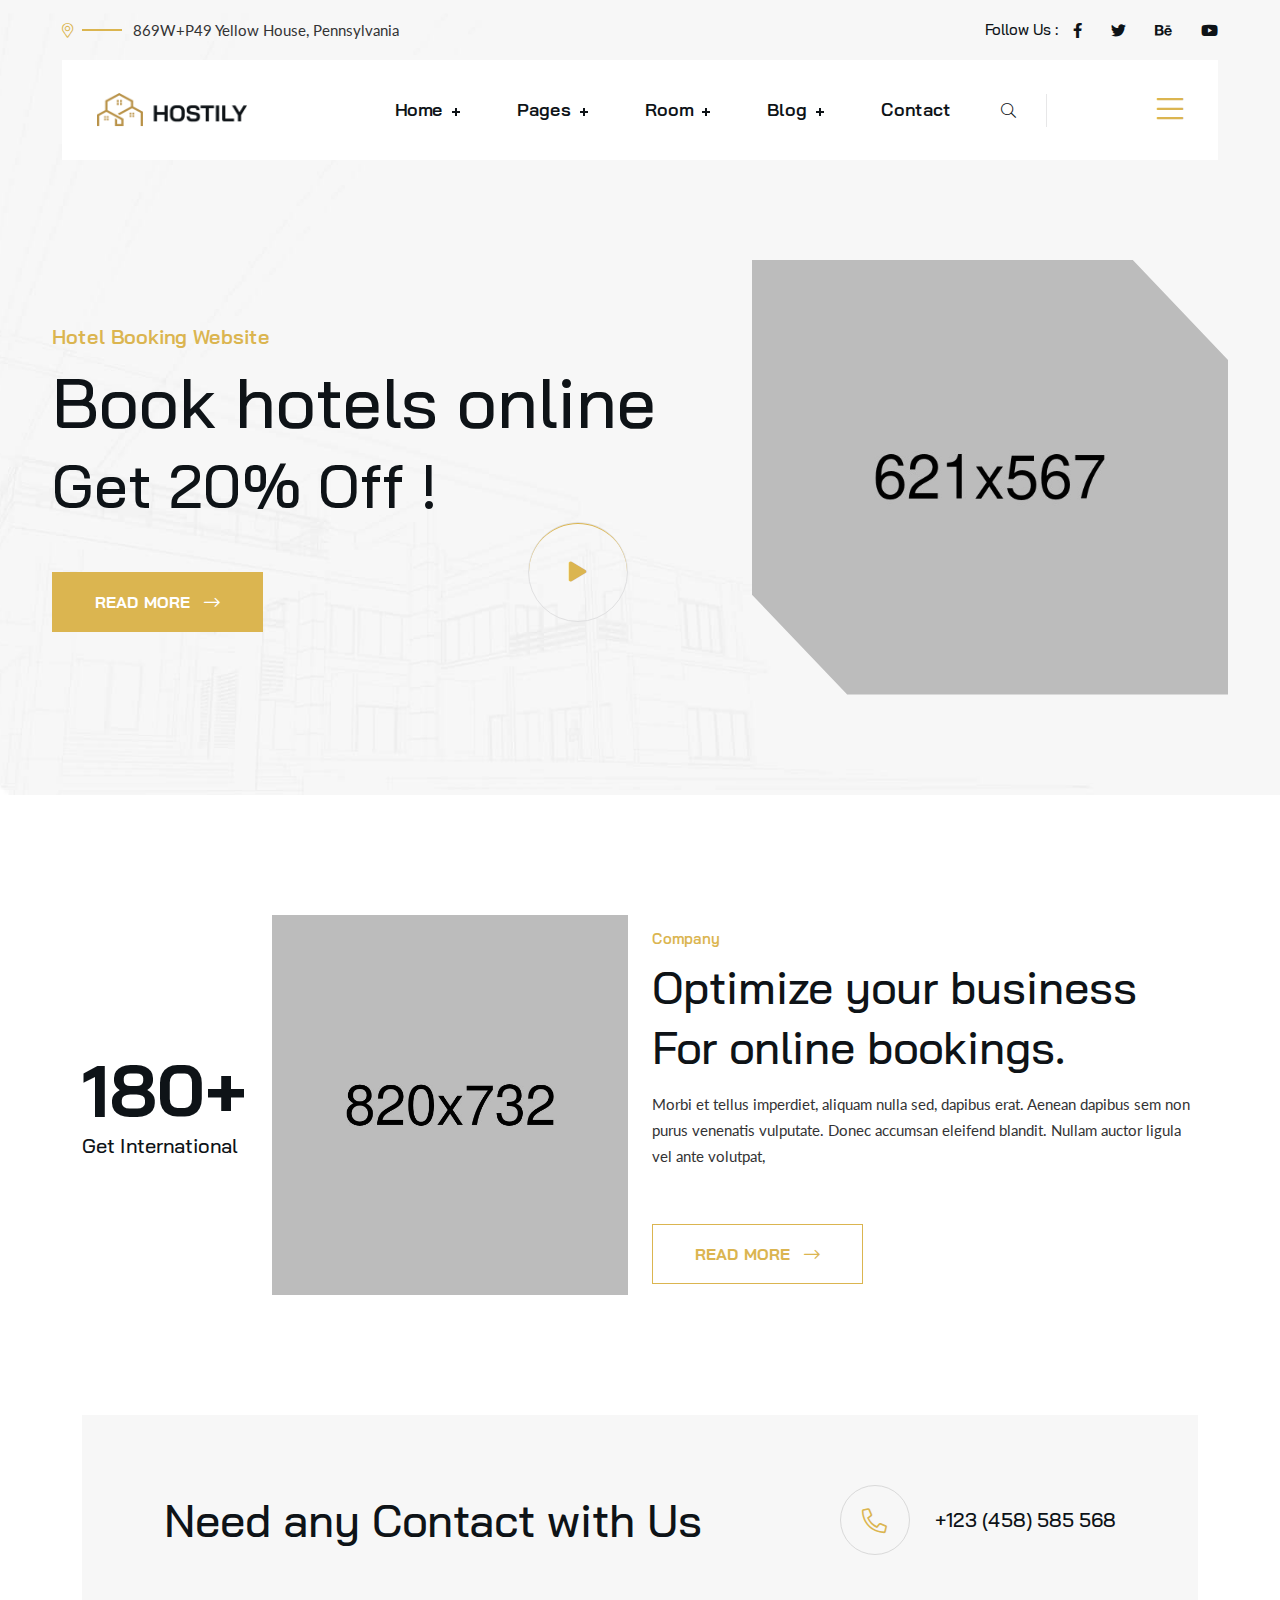
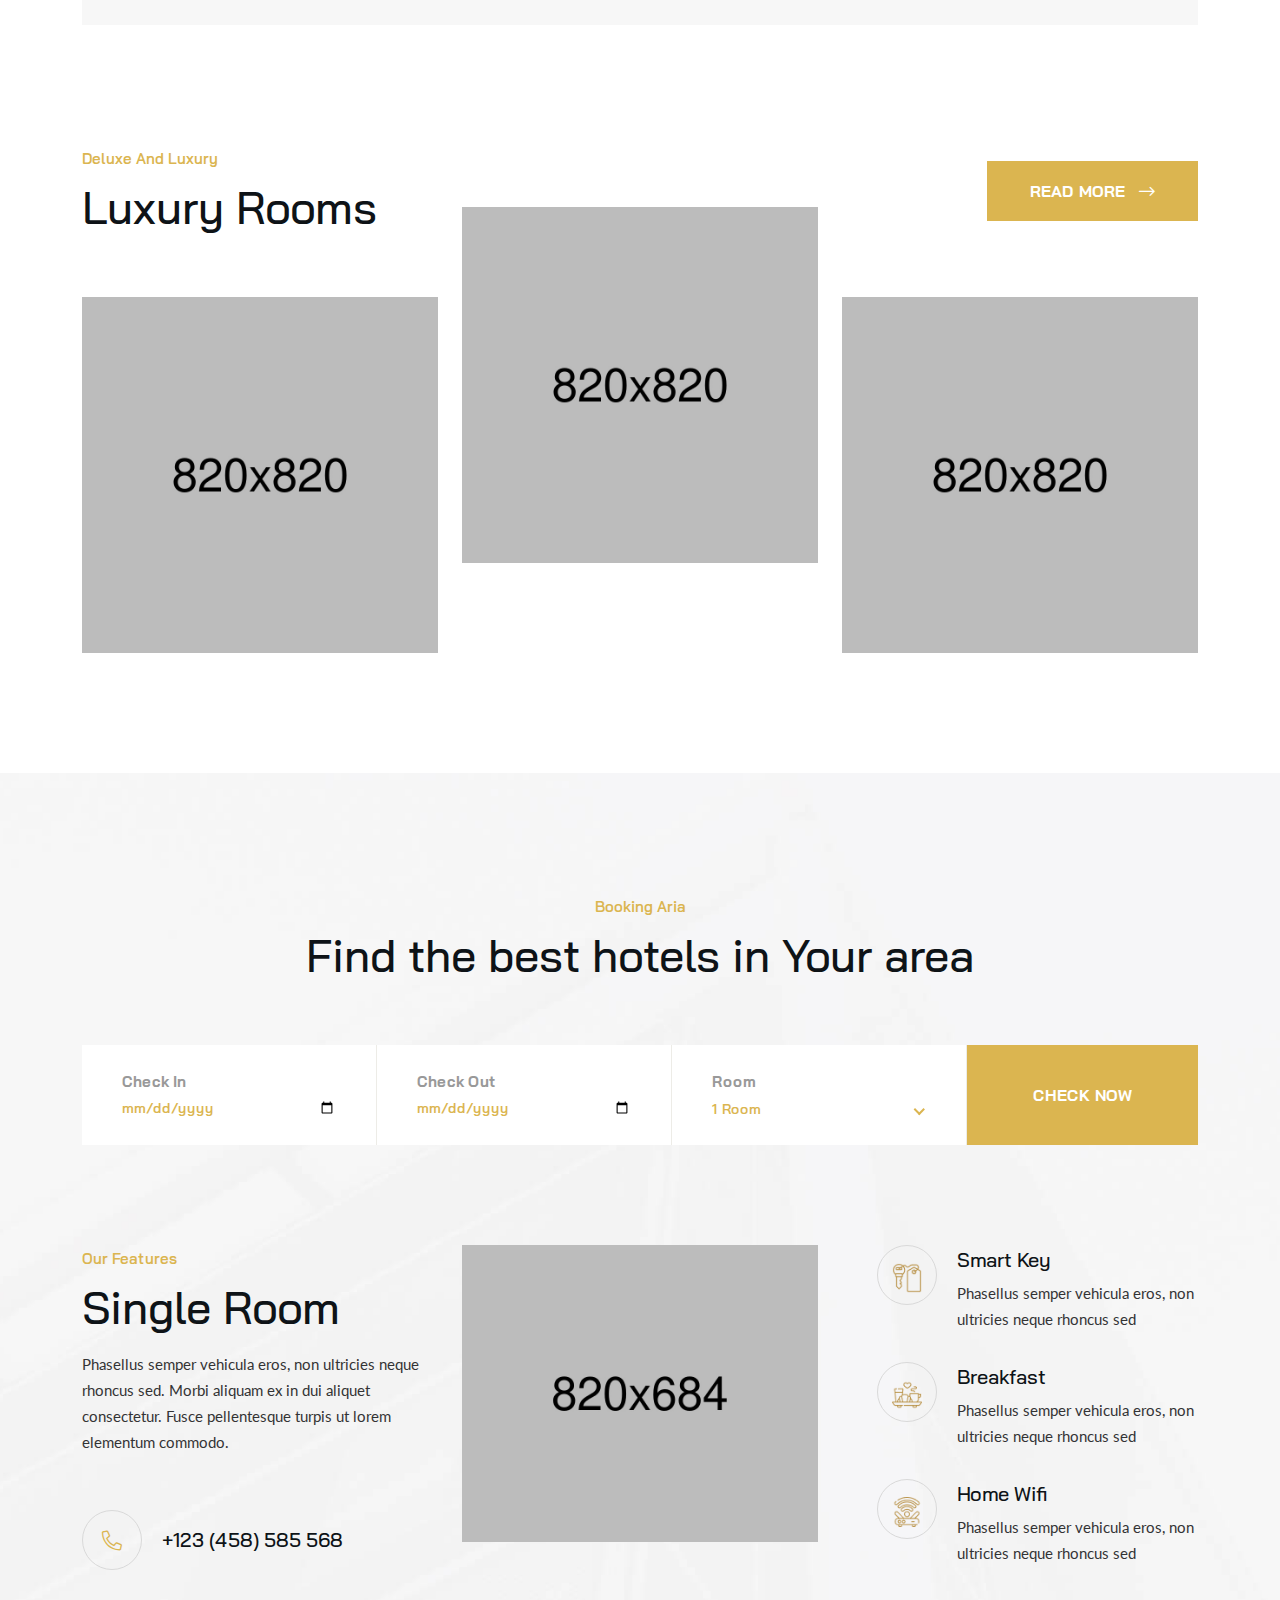
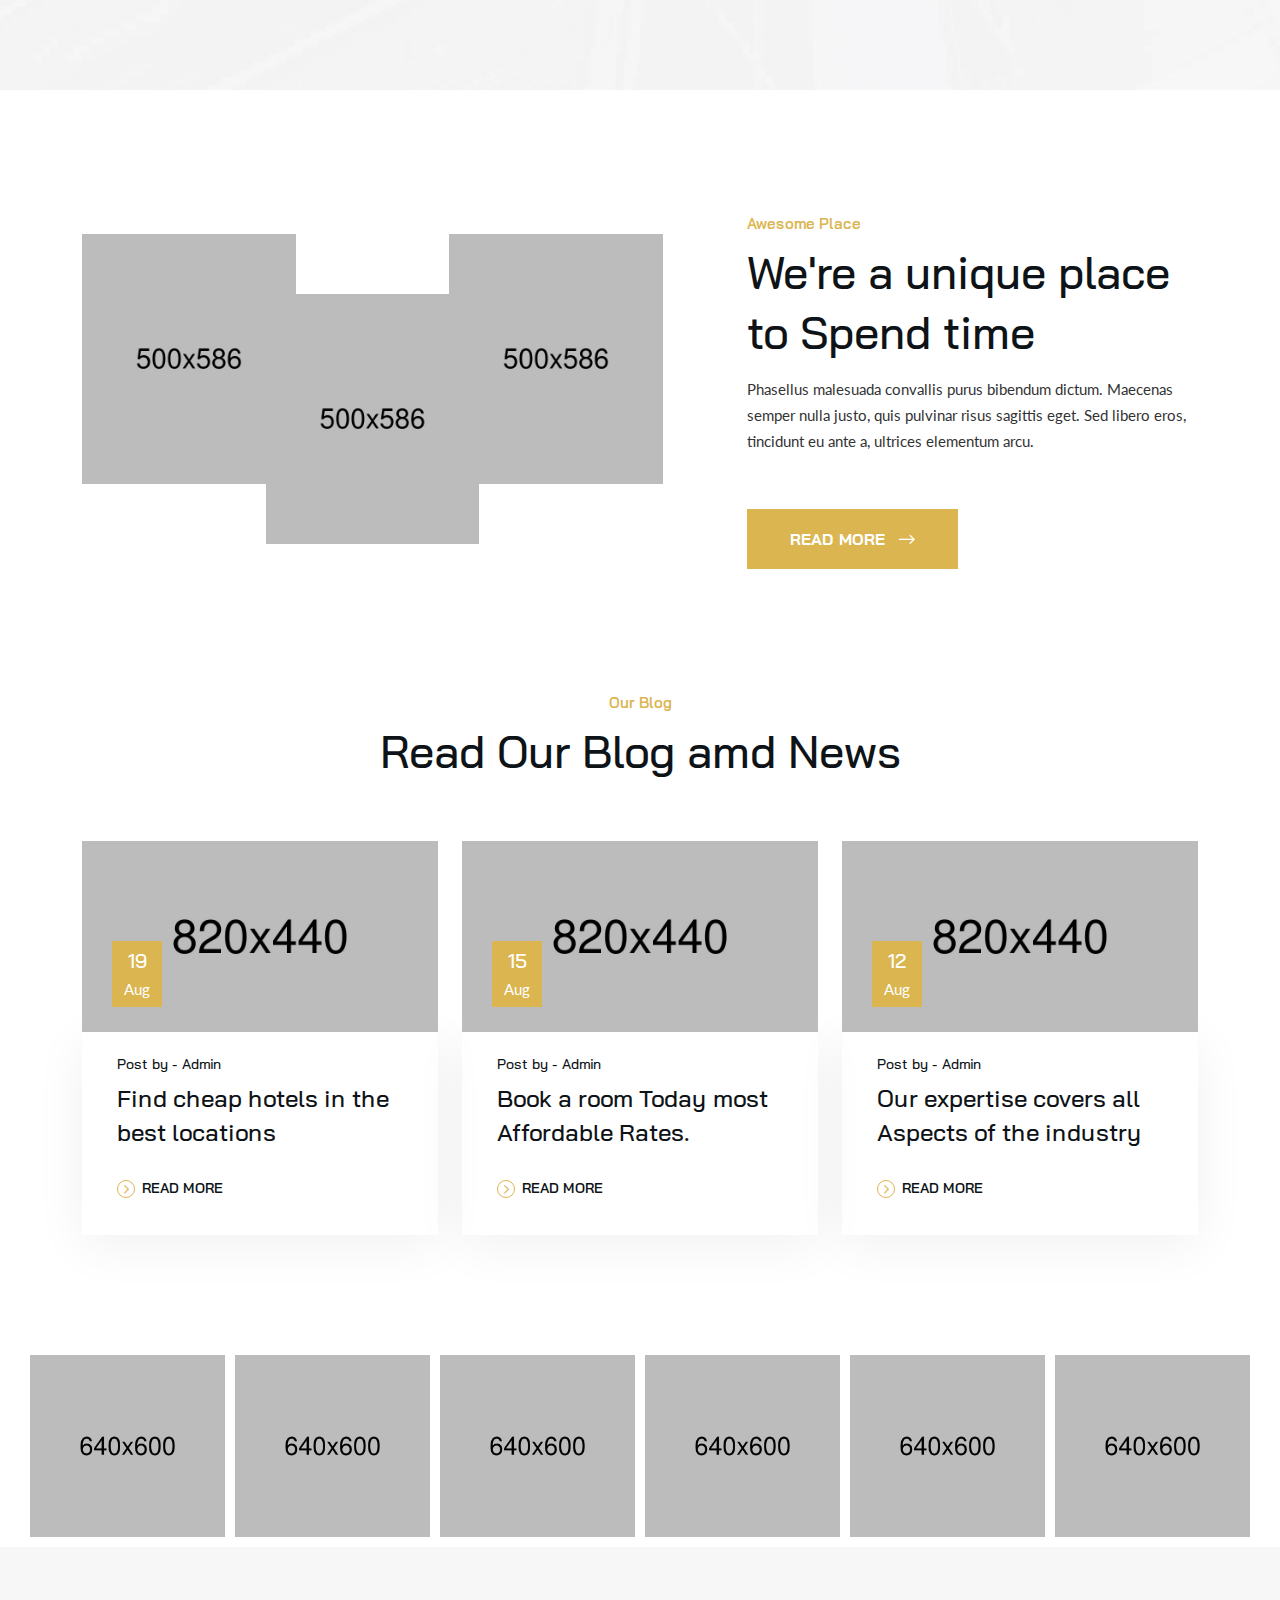
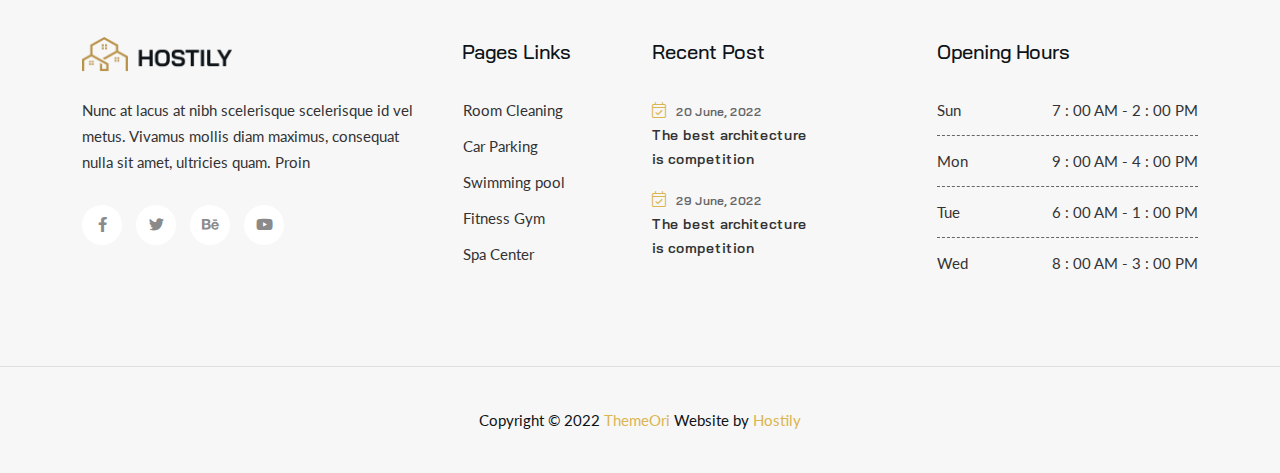
<file: index-2.html>
<!DOCTYPE html>
<html lang="en">

<head>
	<!-- Start Meta -->
	<meta charset="UTF-8">
	<meta http-equiv="X-UA-Compatible" content="IE=edge"/>
	<meta name="description" content="Hostily - Luxury Hotel Booking HTML5 Template"/>
	<meta name="keywords" content="Creative, Digital, multipage, landing, freelancer template"/>
	<meta name="author" content="ThemeOri">
	<meta name="viewport" content="width=device-width, initial-scale=1">
	<!-- Title of Site -->
	<title>Hostily - Luxury Hotel Booking HTML5 Template</title>
	<!-- Favicons -->
	<link rel="icon" type="image/png" href="assets/img/favicon.png">
	<!-- Bootstrap CSS -->
	<link rel="stylesheet" href="assets/css/bootstrap.min.css">
	<!-- Font Awesome CSS -->
	<link rel="stylesheet" href="assets/css/all.css">
	<!-- Animate CSS -->
	<link rel="stylesheet" href="assets/css/animate.css">
	<!-- Nice Select CSS -->
	<link rel="stylesheet" href="assets/css/nice-select.css">
	<!-- Swiper Bundle CSS -->
	<link rel="stylesheet" href="assets/css/swiper-bundle.min.css">
	<!-- Magnific Popup CSS -->
	<link rel="stylesheet" href="assets/css/magnific-popup.css">
	<!-- Mean Menu CSS -->
	<link rel="stylesheet" href="assets/css/meanmenu.min.css">
	<!-- Custom CSS -->
	<link rel="stylesheet" href="assets/sass/style.css"> 
</head>

<body>
	<!-- Preloader start -->
	<div class="theme-loader">
		<div class="spinner">
			<div class="double-bounce1"></div>
			<div class="double-bounce2"></div>
		</div>
	</div>
	<!-- Preloader end -->
	<!-- Header Area Start -->
	<div class="header__area three">
        <div class="container custom__container">
            <div class="header__area-top-bar">
                <div class="header__area-top-bar-left">
                    <div class="header__area-top-bar-left-info">
                        <span><a href="#"><i class="fal fa-map-marker-alt"></i>869W+P49 Yellow House, Pennsylvania</a></span>
                    </div>
                </div> 
                <div class="header__area-top-bar-right">
                    <div class="header__area-top-bar-right-info">
                        <span>Follow Us :</span>
                        <ul>
                            <li><a href="#"><i class="fab fa-facebook-f"></i></a>
                            </li>
                            <li><a href="#"><i class="fab fa-twitter"></i></a>
                            </li>
                            <li><a href="#"><i class="fab fa-behance"></i></a>
                            </li>
                            <li><a href="#"><i class="fab fa-youtube"></i></a>
                            </li>
                        </ul>
                    </div>
                </div> 
            </div>
            <div class="header__area-menubar three header__sticky">
                <div class="header__area-menubar-left">
                    <div class="header__area-menubar-left-logo">
                        <a href="index.html"><img src="assets/img/logo-1.png" alt=""></a>
                        <div class="responsive-menu"></div>
                    </div>
                </div>
                <div class="header__area-menubar-right three">
                    <div class="header__area-menubar-right-menu three menu-responsive">						
                        <ul id="mobilemenu">
                            <li class="menu-item-has-children"><a href="#">Home</a>
                                <ul class="sub-menu">
                                    <li><a href="index.html">Home 01</a></li>
                                    <li><a href="index-2.html">Home 02</a></li>
                                    <li><a href="index-3.html">Home 03</a></li>									
                                </ul>
                            </li>
                            <li class="menu-item-has-children"><a href="#">Pages</a>
                                <ul class="sub-menu">
									<li><a href="about.html">About</a></li>
									<li><a href="services-team.html">Team</a></li>
									<li><a href="services-details.html">Services Details</a></li>
									<li><a href="coming-soon.html">Coming Soon</a></li>
                                </ul>
                            </li>
                            <li class="menu-item-has-children"><a href="#">Room</a>
                                <ul class="sub-menu">
                                    <li><a href="room-style.html">Room Style</a></li>
                                    <li><a href="room-modern.html">Room Modern</a></li>
                                    <li><a href="room-list.html">Room List</a></li>
                                    <li><a href="room-details.html">Room Details</a></li>
                                </ul>
                            </li>
                            <li class="menu-item-has-children"><a href="#">Blog</a>
                                <ul class="sub-menu">
                                    <li><a href="blog-grid.html">Blog Grid</a></li>
                                    <li><a href="blog-standard.html">Blog Standard</a></li>
                                    <li><a href="blog-details.html">Blog Details</a></li>
                                </ul>
                            </li>
                            <li><a href="contact.html">Contact</a></li>
                        </ul>
                    </div>
                    <div class="header__area-menubar-right-box">
                        <div class="header__area-menubar-right-box-search">
							<div class="search">	
								<span class="header__area-menubar-right-box-search-icon two open"><i class="fal fa-search"></i></span>
							</div>
							<div class="header__area-menubar-right-box-search-box">
								<form>
									<input type="search" placeholder="Search Here.....">
									<button type="submit"><i class="fal fa-search"></i>
									</button>
								</form> <span class="header__area-menubar-right-box-search-box-icon"><i class="fal fa-times"></i></span>
							</div>
						</div>
                        <div class="header__area-menubar-right-sidebar">
                            <div class="header__area-menubar-right-sidebar-popup-icon three"><i class="fal fa-bars"></i></div>
                        </div>
                        <!-- sidebar Menu Start -->
                        <div class="header__area-menubar-right-sidebar-popup three">
                            <div class="sidebar-close-btn"><i class="fal fa-times"></i></div>
                            <div class="header__area-menubar-right-sidebar-popup-logo">
                                <a href="index.html"> <img src="assets/img/logo-1.png" alt=""> </a>
                            </div>
                            <p>Morbi et tellus imperdiet, aliquam nulla sed, dapibus erat. Aenean dapibus sem non purus venenatis vulputate. Donec accumsan eleifend blandit. Nullam auctor ligula</p>
							<div class="header__area-menubar-right-box-sidebar-popup-image">
								<img src="assets/img/bar.jpg" alt="">
							</div>
							<div class="header__area-menubar-right-box-sidebar-popup-contact">
								<h4 class="mb-30">Contact Info</h4>
								<div class="header__area-menubar-right-box-sidebar-popup-contact-item">
									<div class="header__area-menubar-right-box-sidebar-popup-contact-item-icon">
										<i class="fal fa-phone-alt"></i>
									</div>
									<div class="header__area-menubar-right-box-sidebar-popup-contact-item-content">
										<span>Call Now</span>
										<h6><a href="tel:+125(895)658568">+125 (895) 658 568</a></h6>
									</div>
								</div>
								<div class="header__area-menubar-right-box-sidebar-popup-contact-item">
									<div class="header__area-menubar-right-box-sidebar-popup-contact-item-icon">
										<i class="fal fa-envelope"></i>
									</div>
									<div class="header__area-menubar-right-box-sidebar-popup-contact-item-content">
										<span>Quick Email</span>
										<h6><a href="mailto:info.help@gmail.com">info.help@gmail.com</a></h6>
									</div>
								</div>
								<div class="header__area-menubar-right-box-sidebar-popup-contact-item">
									<div class="header__area-menubar-right-box-sidebar-popup-contact-item-icon">
										<i class="fal fa-map-marker-alt"></i>
									</div>
									<div class="header__area-menubar-right-box-sidebar-popup-contact-item-content">
										<span>Office Address</span>
										<h6><a href="#">PV3M+X68 Welshpool United Kingdom</a></h6>
									</div>
								</div>
							</div>
							<div class="header__area-menubar-right-box-sidebar-popup-social">
								<ul>
									<li><a href="#"><i class="fab fa-facebook-f"></i></a></li>
									<li><a href="#"><i class="fab fa-behance"></i></a></li>
									<li><a href="#"><i class="fab fa-twitter"></i></a></li>
									<li><a href="#"><i class="fab fa-linkedin-in"></i></a></li>
								</ul>							
							</div>
                        </div>
                        <div class="sidebar-overlay"></div>
                        <!-- sidebar Menu Start -->
                    </div>
                </div>
            </div>
        </div>
    </div>    
	<!-- Header Area End -->
	<!-- Banner Three Start -->
	<div class="banner__three" data-background="assets/img/bg/banner-bg.jpg">
        <div class="container custom__container">
            <div class="row align-items-center">
                <div class="col-xl-7 col-lg-7 order-last order-lg-first">
                    <div class="banner__three-title">
						<span class="subtitle__one">Hotel Booking Website</span>                        
                        <h1>Book hotels online<span> Get 20% Off !</span></h1>
                        <a class="theme-btn" href="about.html">Read More<i class="fal fa-long-arrow-right"></i></a>    
                        <div class="banner__three-title-video">
							<div class="video__play">
								<a class="video-popup" href="https://www.youtube.com/watch?v=0WC-tD-njcA"><i class="fas fa-play"></i></a>
							</div>
						</div>                     
                    </div>
                </div>
                <div class="col-xl-5 col-lg-5 lg-mb-60">
                    <div class="banner__three-right">
                        <img class="img__full" src="assets/img/banner-6.jpg" alt="">
                    </div>
                </div>
            </div>
        </div>
    </div>
	<!-- Banner Three End -->
	<!-- Company Area Start -->
    <div class="company__area section-padding">
        <div class="container">
            <div class="row align-items-center">
                <div class="col-xxl-2 col-xl-2 col-lg-2 col-md-5 col-sm-4 sm-mb-30">
                    <div class="company__area-left sm-t-center">
                        <h1><span class="counter">180</span>+</h1>
                        <h5>Get International</h5>
                    </div>
                </div>
                <div class="col-xxl-5 col-xl-4 col-lg-4 col-md-7 col-sm-8 lg-mb-30">
                    <div class="company__area-image">
                        <img src="assets/img/hotel/hotel-9.jpg" alt="">
                    </div>
                </div>
                <div class="col-xxl-5 col-xl-6 col-lg-6">
                    <div class="company__area-title">
						<span class="subtitle__one">Company</span>
						<h2>Optimize your business For online bookings.</h2>
                        <p>Morbi et tellus imperdiet, aliquam nulla sed, dapibus erat. Aenean dapibus sem non purus venenatis vulputate. Donec accumsan eleifend blandit. Nullam auctor ligula vel ante volutpat,</p>
						<a class="theme-border-btn" href="about.html">Read More<i class="fal fa-long-arrow-right"></i></a>
					</div>
                </div>
            </div>
        </div>
    </div>
	<!-- Company Area End -->
	<!-- Call Area Start -->		
	<div class="call__area">
		<div class="container">
			<div class="row align-items-center call__area-bg three">
				<div class="col-xl-8">
					<div class="call__area-bg-left">
						<h2>Need any Contact with Us</h2>
					</div>
				</div>
				<div class="col-xl-4">
					<div class="call__area-bg-right three">
						<div class="call__area-bg-right-icon">
							<i class="fal fa-phone-alt"></i>
						</div>
						<div class="call__area-bg-right-content">
							<span><a href="tel:+123(458)585568">+123 (458) 585 568</a></span>
						</div>
					</div>
				</div>
			</div>
		</div>
	</div>
	<!-- Call Area End -->	
	<!-- Deluxe Area Start -->
    <div class="deluxe__three section-padding">
        <div class="container">
            <div class="row align-items-center mb-60">
                <div class="col-xl-6 col-lg-6 col-md-8">
                    <div class="deluxe__three-title">
						<span class="subtitle__one">Deluxe and Luxury</span>
						<h2>Luxury Rooms</h2>
                    </div>
                </div>
                <div class="col-xl-6 col-lg-6 col-md-4">
                    <div class="deluxe__three-right">
                        <a class="theme-btn" href="about.html">Read More<i class="fal fa-long-arrow-right"></i></a>
                    </div>
                </div>
            </div>
            <div class="row">
                <div class="col-xl-4 col-lg-6 col-md-6 xl-mb-30">
                    <div class="deluxe__three-item">
                        <div class="deluxe__three-item-image">
                            <img src="assets/img/hotel/hotel-10.jpg" alt="">
                            <div class="deluxe__three-item-image-content">
                                <h4><a href="room-details.html">Luxury Room</a><span>$189/Night</span></h4>
                                <p>Praesent non ullamcorper ligula. Proin a mi vitae massa lacinia</p>
                                <div class="deluxe__three-item-image-content-meta">
                                    <ul>
                                        <li><i class="fal fa-bed-alt"></i>(3) bed's</li>
                                        <li><i class="fal fa-users"></i>(4) Guest's</li>
                                    </ul>
                                </div>
                                <div class="deluxe__three-item-image-content-bottom">
                                    <a class="simple-btn" href="#"><i class="far fa-chevron-right"></i>Read More</a>
                                    <p><i class="fas fa-star"></i><span>4.9</span>2k</p>
                                </div>
                            </div>
                        </div>
                    </div>
                </div>
                <div class="col-xl-4 col-lg-6 col-md-6 md-mb-30">
                    <div class="deluxe__three-item center">
                        <div class="deluxe__three-item-image">
                            <img src="assets/img/hotel/hotel-11.jpg" alt="">
                            <div class="deluxe__three-item-image-content">                                
                                <h4><a href="room-details.html">Small Suite</a><span>$224/Night</span></h4>
                                <p>Praesent non ullamcorper ligula. Proin a mi vitae massa lacinia</p>
                                <div class="deluxe__three-item-image-content-meta">
                                    <ul>
                                        <li><i class="fal fa-bed-alt"></i>(3) bed's</li>
                                        <li><i class="fal fa-users"></i>(4) Guest's</li>
                                    </ul>
                                </div>
                                <div class="deluxe__three-item-image-content-bottom">
                                    <a class="simple-btn" href="#"><i class="far fa-chevron-right"></i>Read More</a>
                                    <p><i class="fas fa-star"></i><span>4.9</span>2k</p>
                                </div>
                            </div>
                        </div>
                    </div>
                </div>
                <div class="col-xl-4 col-lg-6 col-md-6">
                    <div class="deluxe__three-item">
                        <div class="deluxe__three-item-image">
                            <img src="assets/img/hotel/hotel-12.jpg" alt="">
                            <div class="deluxe__three-item-image-content">                                
                                <h4><a href="room-details.html">Double Room</a><span>$203/Night</span></h4>
                                <p>Praesent non ullamcorper ligula. Proin a mi vitae massa lacinia</p>
                                <div class="deluxe__three-item-image-content-meta">
                                    <ul>
                                        <li><i class="fal fa-bed-alt"></i>(3) bed's</li>
                                        <li><i class="fal fa-users"></i>(4) Guest's</li>
                                    </ul>
                                </div>
                                <div class="deluxe__three-item-image-content-bottom">
                                    <a class="simple-btn" href="#"><i class="far fa-chevron-right"></i>Read More</a>
                                    <p><i class="fas fa-star"></i><span>4.9</span>2k</p>
                                </div>
                            </div>
                        </div>
                    </div>
                </div>
            </div>
        </div>
    </div>
	<!-- Deluxe Area End -->	
	<!-- Booking Two Start -->
    <div class="booking__two section-padding" data-background="assets/img/bg/booking-bg.jpg">
        <div class="container">
            <div class="row mb-60">
                <div class="col-xl-12">
                    <div class="booking__two-title">
						<span class="subtitle__one">Booking Aria</span>
						<h2>Find the best hotels in Your area</h2>                        
                    </div>
                </div>
            </div>
            <div class="row">
                <div class="col-xl-12">
                    <form action="#">
                        <div class="check__area two">
                            <div class="check__area-item">						
                                <p>Check In<input id="date" type="date"></p>								
                            </div>
                            <div class="check__area-item">						
                                <p>Check Out<input id="date2" type="date"></p>								
                            </div>
                            <div class="check__area-item">						
                                <div class="check__area-item-room">
                                    <p>Room</p>
                                    <select name="select">
                                        <option value="1">1 Room</option>
                                        <option value="2">2 Room</option>
                                        <option value="3">3 Room</option>
                                        <option value="4">4 Room</option>
                                        <option value="5">5 Room</option>
                                    </select>
                                </div>								
                            </div>
                            <div class="check__area-item button">
                                <button class="theme-btn" type="submit">Check Now</button>							
                            </div>
                        </div>
                    </form>                    
                </div>
            </div>
            <div class="row mt-100">
				<div class="col-xl-4 col-lg-6">
					<div class="room__area-title">
						<span class="subtitle__one">Our Features</span>
						<h2>Single Room</h2>
						<p>Phasellus semper vehicula eros, non ultricies neque rhoncus sed. Morbi aliquam ex in dui aliquet consectetur. Fusce pellentesque turpis ut lorem elementum commodo.</p>
						<div class="room__area-title-contact">
							<div class="room__area-title-contact-icon">
								<i class="fal fa-phone-alt"></i>
							</div>
							<div class="room__area-title-contact-content">
								<span><a href="tel:+123(458)585568">+123 (458) 585 568</a></span>
							</div>
						</div>
					</div>					
				</div>
				<div class="col-xl-4 order-last order-lg-second">
					<div class="room__area-image">
						<img src="assets/img/hotel/hotel-5.jpg" alt="">
					</div>
				</div>
				<div class="col-xl-4 col-lg-6 xl-mb-30">
					<div class="room__area-list">
						<div class="room__area-list-item">
							<div class="room__area-list-item-icon">
								<img src="assets/img/icon/key.png" alt="">
							</div>
							<div class="room__area-list-item-content">
								<h5>Smart Key</h5>
								<p>Phasellus semper vehicula eros, non ultricies neque rhoncus sed</p>
							</div>
						</div>
						<div class="room__area-list-item">
							<div class="room__area-list-item-icon">
								<img src="assets/img/icon/breakfast.png" alt="">
							</div>
							<div class="room__area-list-item-content">
								<h5>Breakfast</h5>
								<p>Phasellus semper vehicula eros, non ultricies neque rhoncus sed</p>
							</div>
						</div>
						<div class="room__area-list-item">
							<div class="room__area-list-item-icon">
								<img src="assets/img/icon/wifi-1.png" alt="">
							</div>
							<div class="room__area-list-item-content">
								<h5>Home Wifi</h5>
								<p>Phasellus semper vehicula eros, non ultricies neque rhoncus sed</p>
							</div>
						</div>
					</div>
				</div>
			</div>            
        </div>
    </div>	
	<!-- Booking Two End -->	
	<!-- Place Two Start -->
	<div class="place__two section-padding">
		<div class="container">
			<div class="row align-items-center">
				<div class="col-xl-7 col-lg-6 lg-mb-30">
                    <div class="place__two-left">
                        <div class="place__two-left-image">
                            <div class="place__two-left-image-item">
                                <img src="assets/img/hotel/hotel-6.jpg" alt="">	
                            </div>
                            <div class="place__two-left-image-item mt-60">
                                <img src="assets/img/hotel/hotel-7.jpg" alt="">	
                            </div>
                            <div class="place__two-left-image-item">
                                <img src="assets/img/hotel/hotel-8.jpg" alt="">	
                            </div>
                        </div>
                    </div>
				</div>
				<div class="col-xl-5 col-lg-6">
					<div class="place__two-title">
						<span class="subtitle__one">Awesome Place</span>
						<h2>We're a unique place to Spend time</h2>
						<p>Phasellus malesuada convallis purus bibendum dictum. Maecenas semper nulla justo, quis pulvinar risus sagittis eget. Sed libero eros, tincidunt eu ante a, ultrices elementum arcu.</p>
						<a class="theme-btn" href="about.html">Read More<i class="fal fa-long-arrow-right"></i></a>						
					</div>
				</div>
			</div>
		</div>
	</div>
	<!-- Place Two End -->
	<!-- Blog Area Start -->	
	<div class="blog__two section-padding pt-0">
		<div class="container">
			<div class="row mb-60">
				<div class="col-xl-12">
					<div class="blog__two-title">
						<span class="subtitle__one">Our Blog</span>
						<h2>Read Our Blog amd News</h2>						
					</div>					
				</div>
			</div>
			<div class="row">
				<div class="col-xl-4 col-lg-6 col-md-6 xl-mb-30">
					<div class="blog__two-item">
						<div class="blog__two-item-image">
							<img src="assets/img/blog/blog-4.jpg" alt="">
                            <div class="blog__two-item-image-date">
                                <h5>19</h5>
                                <span>Aug</span>
                            </div>
						</div>
						<div class="blog__two-item-content">
                            <h6>Post by - Admin</h6>
                            <h4><a href="blog-details.html">Find cheap hotels in the best locations</a></h4>
							<a class="simple-btn" href="blog-details.html"><i class="far fa-chevron-right"></i>Read More</a>
						</div>
					</div>
				</div>
				<div class="col-xl-4 col-lg-6 col-md-6 lg-mb-30">
					<div class="blog__two-item">
						<div class="blog__two-item-image">
							<img src="assets/img/blog/blog-5.jpg" alt="">
                            <div class="blog__two-item-image-date">
                                <h5>15</h5>
                                <span>Aug</span>
                            </div>
						</div>
						<div class="blog__two-item-content">
                            <h6>Post by - Admin</h6>
                            <h4><a href="blog-details.html">Book a room Today most Affordable Rates.</a></h4>
							<a class="simple-btn" href="blog-details.html"><i class="far fa-chevron-right"></i>Read More</a>
						</div>
					</div>
				</div>
				<div class="col-xl-4 col-lg-6 col-md-6">
					<div class="blog__two-item">
						<div class="blog__two-item-image">
							<img src="assets/img/blog/blog-6.jpg" alt="">
                            <div class="blog__two-item-image-date">
                                <h5>12</h5>
                                <span>Aug</span>
                            </div>
						</div>
						<div class="blog__two-item-content">
                            <h6>Post by - Admin</h6>
                            <h4><a href="blog-details.html">Our expertise covers all Aspects of the industry</a></h4>
							<a class="simple-btn" href="blog-details.html"><i class="far fa-chevron-right"></i>Read More</a>
						</div>
					</div>
				</div>
			</div>
		</div>
	</div>
	<!-- Blog Area End -->	
    <!-- Instagram Area Start -->	
    <div class="instagram__area">
        <div class="container-fluid">
            <div class="row">
                <div class="col-lg-2 col-lg-2 col-sm-4 pl-5 pr-5 lg-mb-10">
                    <div class="instagram__area-item">
                        <img src="assets/img/features/instagram-1.jpg" alt="">
                        <div class="instagram__area-item-icon">
                            <a href="#"><i class="fab fa-instagram"></i></a>
                        </div>
                    </div>					
                </div>
                <div class="col-lg-2 col-lg-2 col-sm-4 pl-5 pr-5 sm-mb-10">
                    <div class="instagram__area-item">
                        <img src="assets/img/features/instagram-2.jpg" alt="">
                        <div class="instagram__area-item-icon">
                            <a href="#"><i class="fab fa-instagram"></i></a>
                        </div>
                    </div>					
                </div>
                <div class="col-lg-2 col-lg-2 col-sm-4 pl-5 pr-5 sm-mb-10">
                    <div class="instagram__area-item">
                        <img src="assets/img/features/instagram-3.jpg" alt="">
                        <div class="instagram__area-item-icon">
                            <a href="#"><i class="fab fa-instagram"></i></a>
                        </div>
                    </div>					
                </div>
                <div class="col-lg-2 col-lg-2 col-sm-4 pl-5 pr-5 sm-mb-10">
                    <div class="instagram__area-item">
                        <img src="assets/img/features/instagram-4.jpg" alt="">
                        <div class="instagram__area-item-icon">
                            <a href="#"><i class="fab fa-instagram"></i></a>
                        </div>
                    </div>					
                </div>
                <div class="col-lg-2 col-lg-2 col-sm-4 pl-5 pr-5 sm-mb-10">
                    <div class="instagram__area-item">
                        <img src="assets/img/features/instagram-5.jpg" alt="">
                        <div class="instagram__area-item-icon">
                            <a href="#"><i class="fab fa-instagram"></i></a>
                        </div>
                    </div>					
                </div>
                <div class="col-lg-2 col-lg-2 col-sm-4 pl-5 pr-5">
                    <div class="instagram__area-item">
                        <img src="assets/img/features/instagram-6.jpg" alt="">
                        <div class="instagram__area-item-icon">
                            <a href="#"><i class="fab fa-instagram"></i></a>
                        </div>
                    </div>					
                </div>
            </div>
        </div>
    </div>
    <!-- Instagram Area End -->	    
	<!-- Footer Area Start -->	
	<div class="footer__two">
		<div class="container">
			<div class="row">
				<div class="col-xl-4 col-lg-4 col-md-5 col-sm-8 sm-mb-30">
					<div class="footer__two-widget">
						<div class="footer__two-widget-about">
							<div class="footer__two-widget-about-logo">
								<a href="index.html"><img src="assets/img/logo-1.png" alt=""></a>
							</div>
							<p>Nunc at lacus at nibh scelerisque scelerisque id vel metus. Vivamus mollis diam maximus, consequat nulla sit amet, ultricies quam. Proin</p>
							<div class="footer__two-widget-about-social">
								<ul>
									<li><a href="#"><i class="fab fa-facebook-f"></i></a>
									</li>
									<li><a href="#"><i class="fab fa-twitter"></i></a>
									</li>
									<li><a href="#"><i class="fab fa-behance"></i></a>
									</li>
									<li><a href="#"><i class="fab fa-youtube"></i></a>
									</li>
								</ul>
							</div>
						</div>
					</div>
				</div>
				<div class="col-xl-2 col-lg-2 col-md-3 col-sm-4 lg-mb-30">
					<div class="footer__two-widget">
						<h5>Pages Links</h5>
						<div class="footer__two-widget-menu">
							<ul>
								<li><a href="services-details.html"><i class="fal fa-angle-double-right"></i>Room Cleaning</a></li>
								<li><a href="services-details.html"><i class="fal fa-angle-double-right"></i>Car Parking</a></li>
								<li><a href="services-details.html"><i class="fal fa-angle-double-right"></i>Swimming pool</a></li>
								<li><a href="services-details.html"><i class="fal fa-angle-double-right"></i>Fitness Gym</a></li>
								<li><a href="services-details.html"><i class="fal fa-angle-double-right"></i>Spa Center</a></li>
							</ul>
						</div>
					</div>
				</div>
				<div class="col-xl-3 col-lg-3 col-md-4 col-sm-6 sm-mb-30">
					<div class="footer__two-widget">
						<h5>Recent Post</h5>
						<div class="footer__two-widget-post">
							<div class="footer__two-widget-post-item">
								<span><i class="fal fa-calendar-check"></i>20 June, 2022</span>
								<h6><a href="blog-details.html">The best architecture is competition</a></h6>
							</div>
							<div class="footer__two-widget-post-item">
								<span><i class="fal fa-calendar-check"></i>29 June, 2022</span>
								<h6><a href="blog-details.html">The best architecture is competition</a></h6>
							</div>
						</div>
					</div>
				</div>
				<div class="col-xl-3 col-lg-3 col-md-7 col-sm-6">
					<div class="footer__two-widget">
						<h5>Opening Hours</h5>
						<div class="footer__two-widget-hours">
							<p>Sun<span>7 : 00 AM - 2 : 00 PM</span></p>
							<p>Mon<span>9 : 00 AM - 4 : 00 PM</span></p>
							<p>Tue<span>6 : 00 AM - 1 : 00 PM</span></p>
							<p>Wed<span>8 : 00 AM - 3 : 00 PM</span></p>
						</div>
					</div>
				</div>
			</div>
		</div>
		<div class="copyright__two">
			<div class="container">
				<div class="row">
					<div class="col-xl-12">
						<div class="copyright__two-title">
							<p>Copyright © 2022 <a href="https://themeforest.net/user/themeori/portfolio">ThemeOri</a> Website by <a href="index.html">Hostily</a></p>
						</div>
					</div>
				</div>
			</div>
		</div>
	</div>
	<!-- Footer Area End -->	
	<!-- Scroll Btn Start -->
	<div class="scroll-up">
		<svg class="scroll-circle svg-content" width="100%" height="100%" viewBox="-1 -1 102 102"><path d="M50,1 a49,49 0 0,1 0,98 a49,49 0 0,1 0,-98" /> </svg>
	</div>
	<!-- Scroll Btn End -->
	<!-- Main JS -->
	<script src="assets/js/jquery-3.6.0.min.js"></script>
	<!-- Bootstrap JS -->
	<script src="assets/js/bootstrap.min.js"></script>
	<!-- Counter Up JS -->
	<script src="assets/js/jquery.counterup.min.js"></script>
	<!-- Popper JS -->
	<script src="assets/js/popper.min.js"></script>
	<!-- Magnific Popup JS -->
	<script src="assets/js/jquery.magnific-popup.min.js"></script>
	<!-- Nice Select JS -->
	<script src="assets/js/jquery.nice-select.min.js"></script>
	<!-- Swiper Bundle JS -->
	<script src="assets/js/swiper-bundle.min.js"></script>
	<!-- Waypoints JS -->
	<script src="assets/js/jquery.waypoints.min.js"></script>
	<!-- Mean Menu JS -->
	<script src="assets/js/jquery.meanmenu.min.js"></script>
	<!-- Isotope JS -->
	<script src="assets/js/isotope.pkgd.min.js"></script>
	<!-- Custom JS -->
	<script src="assets/js/custom.js"></script>
</body>

</html>
</file>
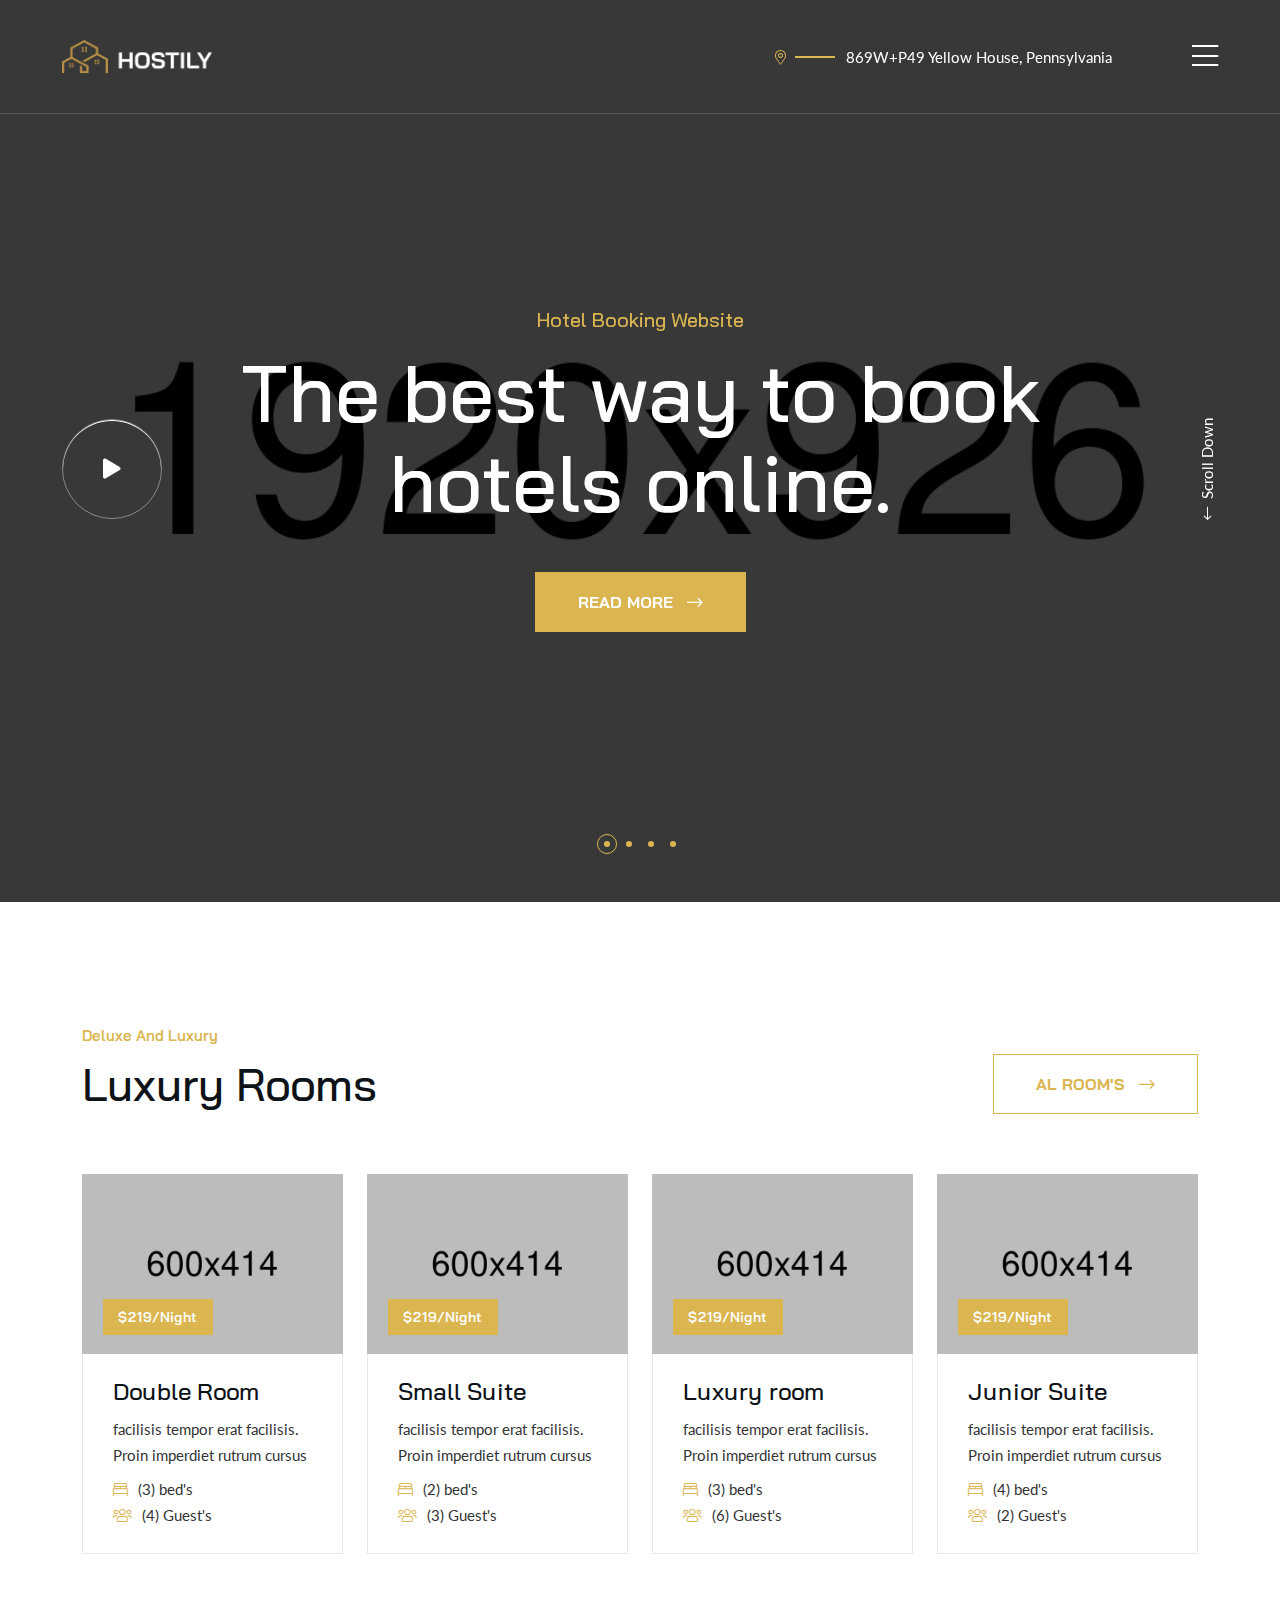
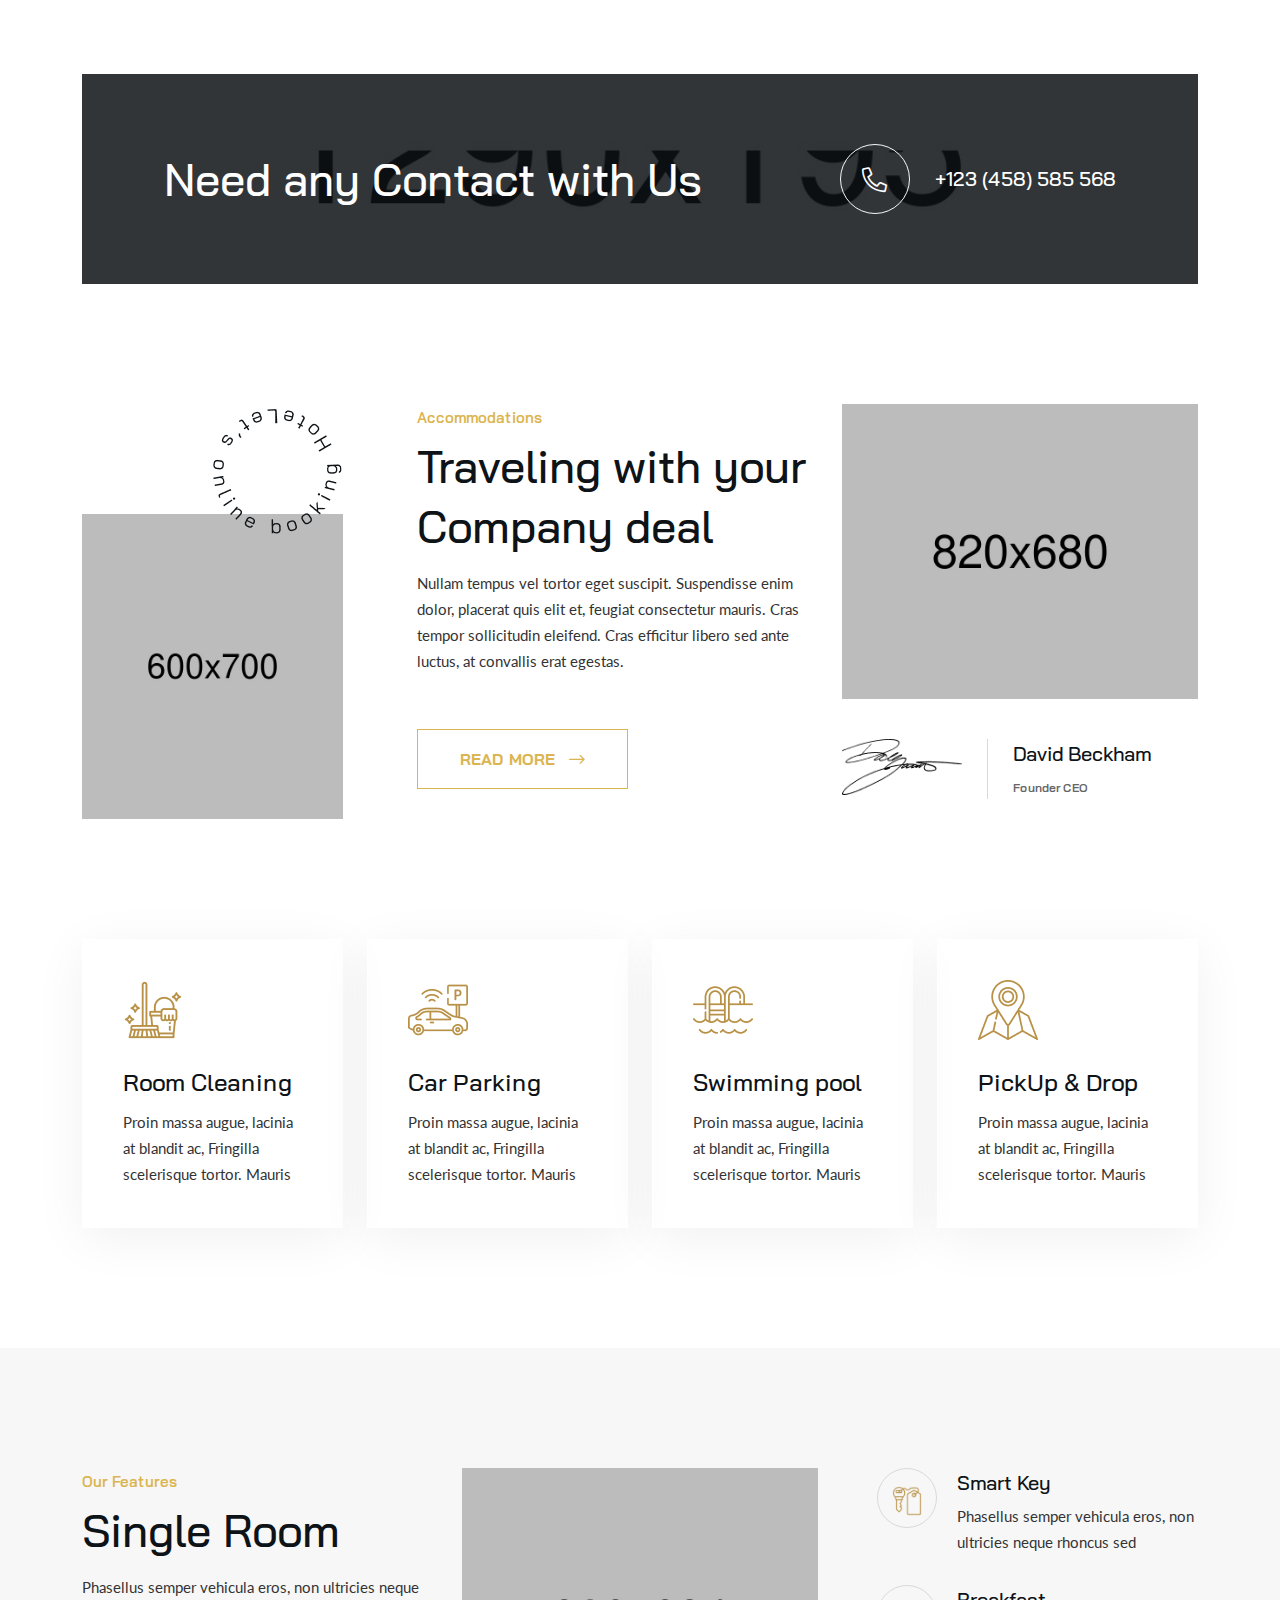
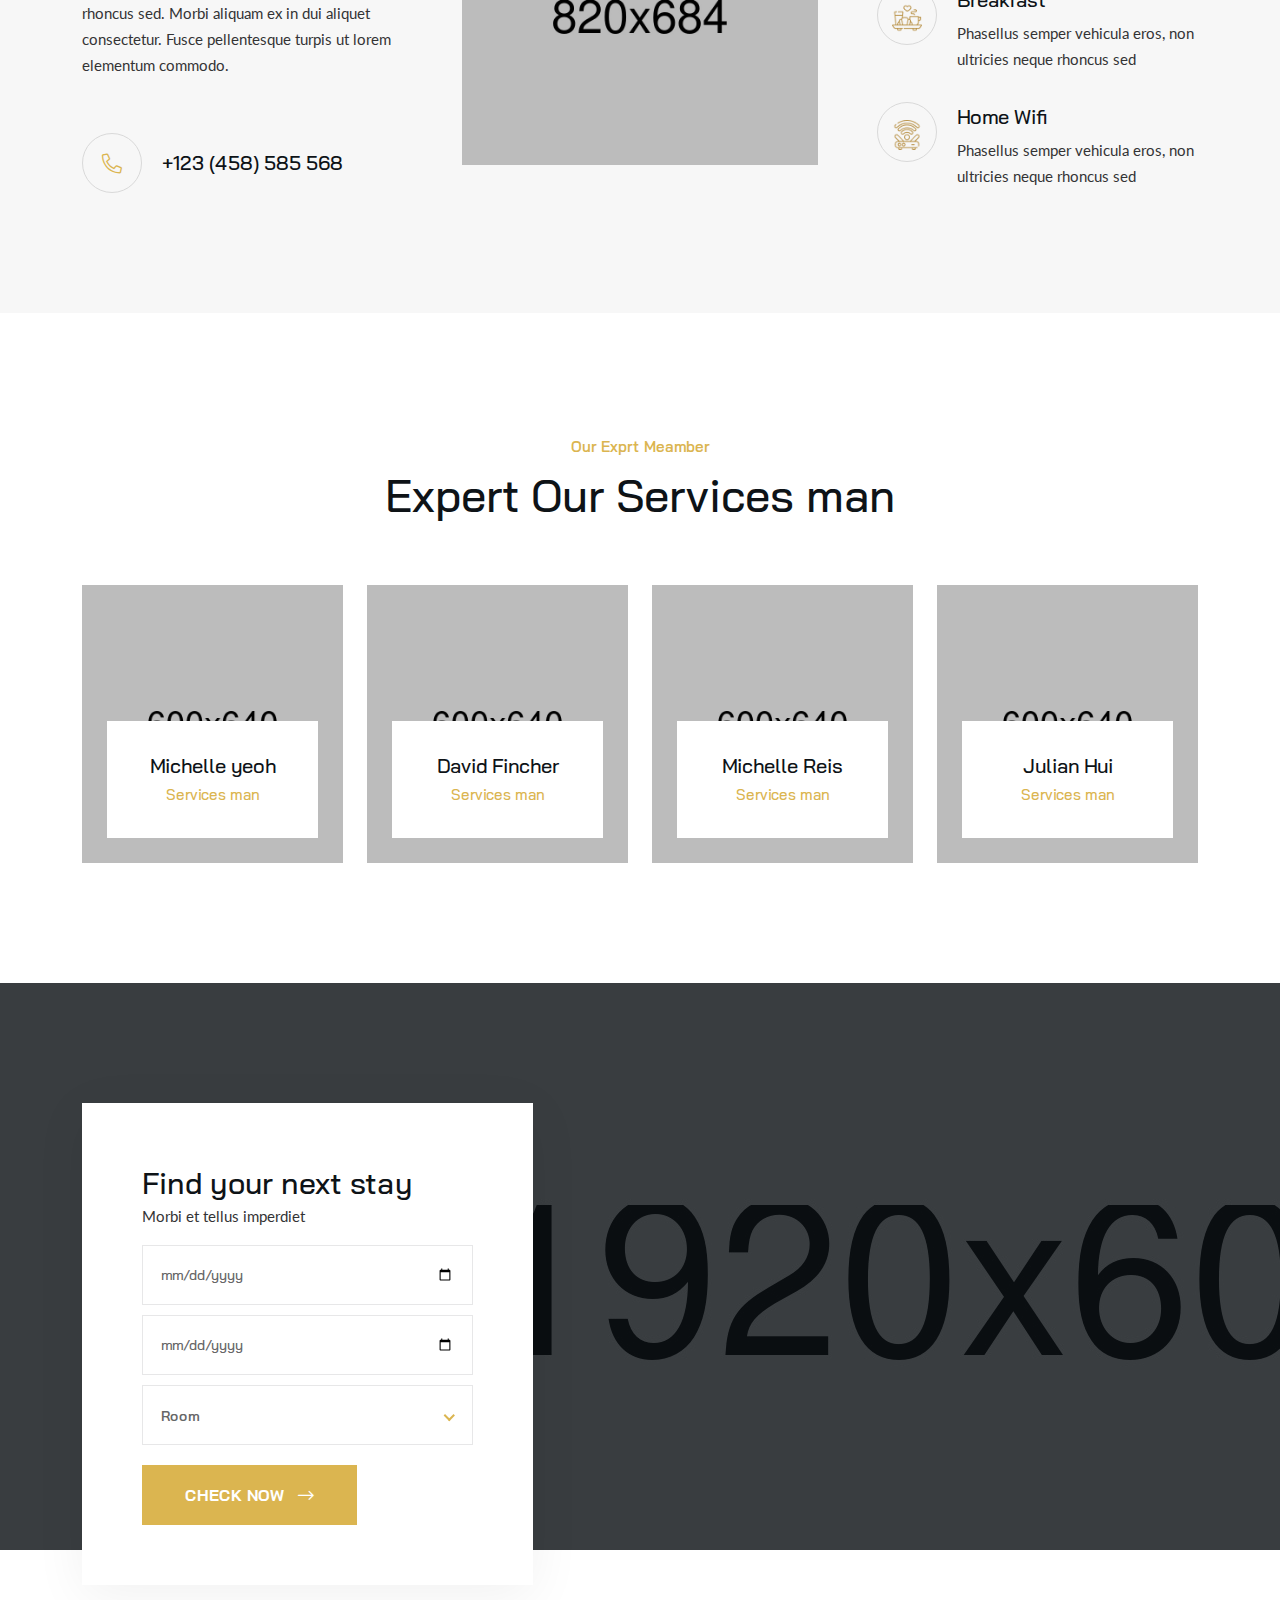
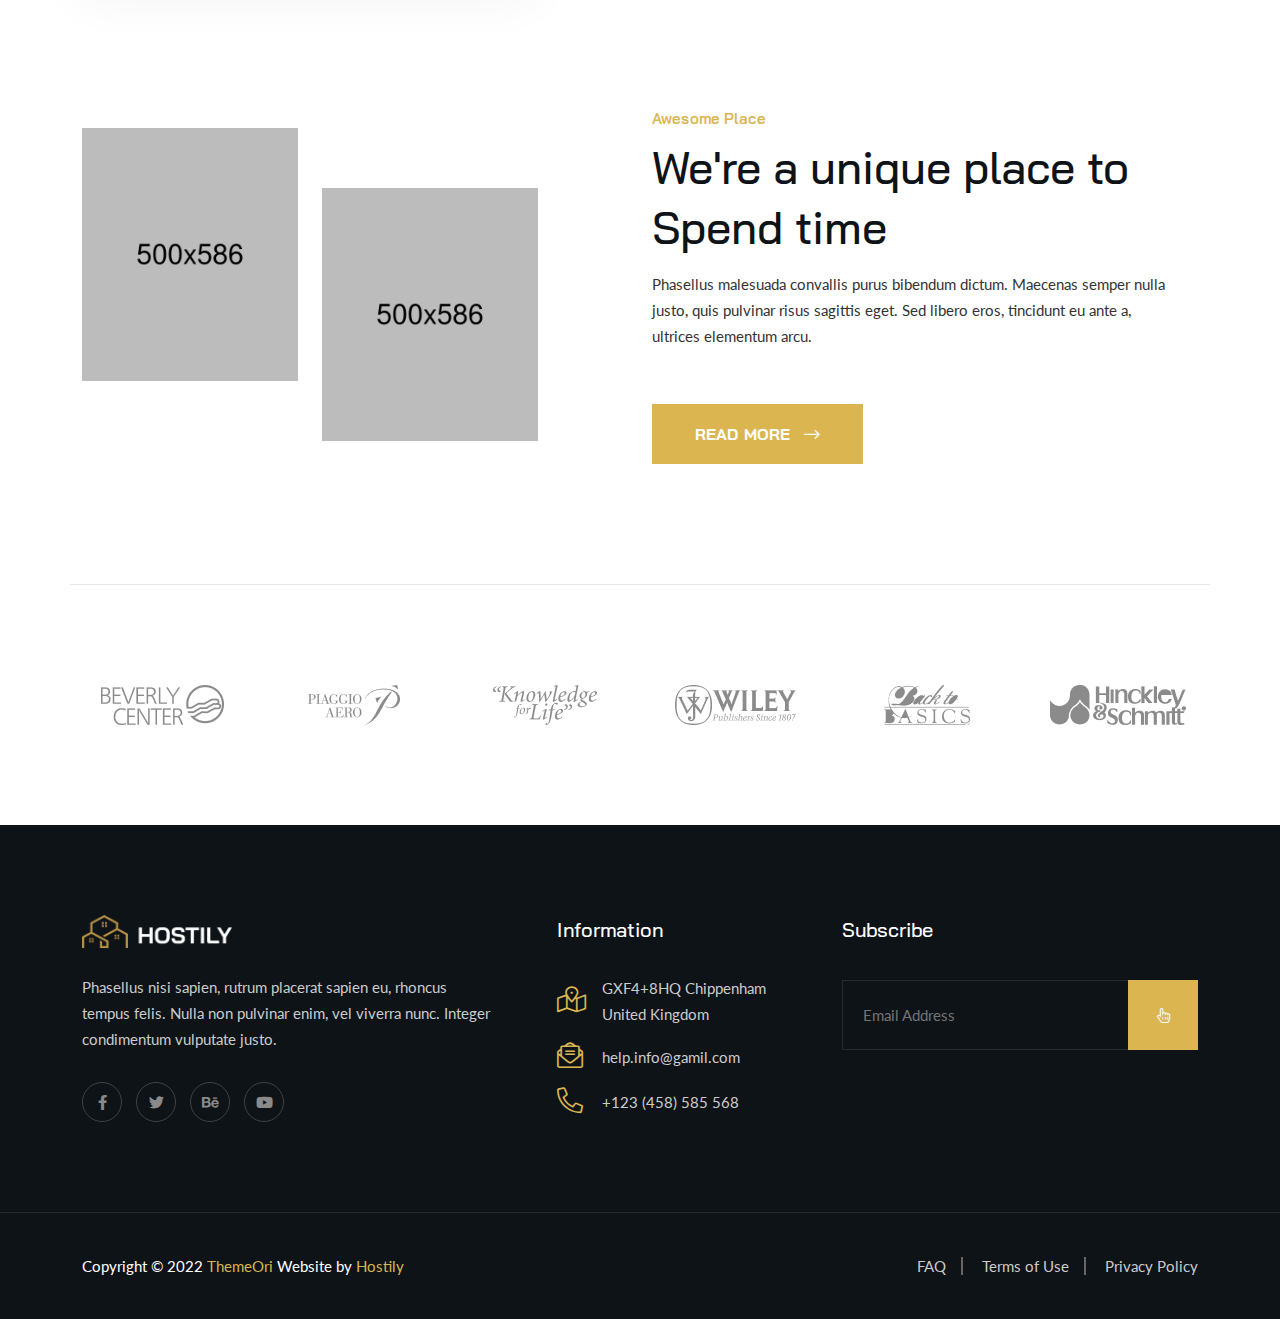
<file: index-3.html>
<!DOCTYPE html>
<html lang="en">

<head>
	<!-- Start Meta -->
	<meta charset="UTF-8">
	<meta http-equiv="X-UA-Compatible" content="IE=edge"/>
	<meta name="description" content="Hostily - Luxury Hotel Booking HTML5 Template"/>
	<meta name="keywords" content="Creative, Digital, multipage, landing, freelancer template"/>
	<meta name="author" content="ThemeOri">
	<meta name="viewport" content="width=device-width, initial-scale=1">
	<!-- Title of Site -->
	<title>Hostily - Luxury Hotel Booking HTML5 Template</title>
	<!-- Favicons -->
	<link rel="icon" type="image/png" href="assets/img/favicon.png">
	<!-- Bootstrap CSS -->
	<link rel="stylesheet" href="assets/css/bootstrap.min.css">
	<!-- Font Awesome CSS -->
	<link rel="stylesheet" href="assets/css/all.css">
	<!-- Animate CSS -->
	<link rel="stylesheet" href="assets/css/animate.css">
	<!-- Nice Select CSS -->
	<link rel="stylesheet" href="assets/css/nice-select.css">
	<!-- Swiper Bundle CSS -->
	<link rel="stylesheet" href="assets/css/swiper-bundle.min.css">
	<!-- Magnific Popup CSS -->
	<link rel="stylesheet" href="assets/css/magnific-popup.css">
	<!-- Mean Menu CSS -->
	<link rel="stylesheet" href="assets/css/meanmenu.min.css">
	<!-- Custom CSS -->
	<link rel="stylesheet" href="assets/sass/style.css"> 
</head>

<body>
	<!-- Preloader start -->
	<div class="theme-loader">
		<div class="spinner">
			<div class="double-bounce1"></div>
			<div class="double-bounce2"></div>
		</div>
	</div>
	<!-- Preloader end -->
	<!-- Header Area Start -->
	<div class="header__sticky">
		<div class="header__area two">
			<div class="container custom__container">
				<div class="header__area-menubar">
					<div class="header__area-menubar-left">
						<div class="header__area-menubar-left-logo">
							<a href="index.html"><img src="assets/img/logo.png" alt=""></a>
							<div class="responsive-menu"></div>
						</div>
					</div>
					<div class="header__area-menubar-right">       
                        <div class="header__area-menubar-right-info">
                            <span><a href="#"><i class="fal fa-map-marker-alt"></i>869W+P49 Yellow House, Pennsylvania</a></span>
                        </div>                 
                        <div class="header__area-menubar-right-sidebar">
                            <div class="header__area-menubar-right-sidebar-popup-icon"><i class="fal fa-bars"></i></div>
                        </div>
                        <!-- sidebar Menu Start -->
                        <div class="header__area-menubar-right-sidebar-popup two">
                            <div class="sidebar-close-btn"><i class="fal fa-times"></i></div>
                            <div class="header__area-menubar-right-sidebar-popup-logo">
                                <a href="index.html"> <img src="assets/img/logo-1.png" alt=""> </a>
                            </div>
                            <div class="header__area-menubar-right-sidebar-popup-menu">
                                <ul>
                                    <li class="toggle-menu"><a href="#">Home<i class="fal fa-angle-right change"></i></a>
                                        <ul class="sub-menu">
                                            <li><a href="index.html">Home 01</a> </li>
                                            <li><a href="index-2.html">Home 02</a> </li>
                                            <li><a href="index-3.html">Home 03</a> </li>
                                        </ul>
                                    </li>
                                    <li class="toggle-menu"><a href="#">Page<i class="fal fa-angle-right change"></i></a>
                                        <ul class="sub-menu">
											<li><a href="about.html">About</a></li>
											<li><a href="services-team.html">Team</a></li>
											<li><a href="services-details.html">Services Details</a></li>
											<li><a href="coming-soon.html">Coming Soon</a></li>
                                        </ul>
                                    </li>
                                    <li class="toggle-menu"><a href="#">Room<i class="fal fa-angle-right change"></i></a>
                                        <ul class="sub-menu">
											<li><a href="room-style.html">Room Style</a></li>
											<li><a href="room-modern.html">Room Modern</a></li>
											<li><a href="room-list.html">Room List</a></li>
											<li><a href="room-details.html">Room Details</a></li>
                                        </ul>
                                    </li>
                                    <li class="toggle-menu"><a href="#">Blog<i class="fal fa-angle-right change"></i></a>
                                        <ul class="sub-menu">
											<li><a href="blog-grid.html">Blog Grid</a></li>
											<li><a href="blog-standard.html">Blog Standard</a></li>
											<li><a href="blog-details.html">Blog Details</a></li>
                                        </ul>
                                    </li>
                                    <li><a href="contact.html">Contact</a> </li>
                                </ul>
                            </div>
							<div class="header__area-menubar-right-sidebar-popup-bottom">
								<p>Copyright © 2022 <a href="https://themeforest.net/user/themeori/portfolio">ThemeOri</a> Website by <a href="index.html">Hostily</a></p>
								<div class="header__area-menubar-right-sidebar-popup-social">
									<ul>
										<li><a href="#"><i class="fab fa-facebook-f"></i></a>
										</li>
										<li><a href="#"><i class="fab fa-twitter"></i></a>
										</li>
										<li><a href="#"><i class="fab fa-behance"></i></a>
										</li>
										<li><a href="#"><i class="fab fa-youtube"></i></a>
										</li>
									</ul>
								</div>
							</div>
                        </div>
                        <div class="sidebar-overlay"></div>
                        <!-- sidebar Menu Start -->
					</div>
				</div>
			</div>
		</div>
	</div>
	<!-- Header Area End -->
	<!-- Banner Two Area Start -->
	<div class="home-two-main-banner">
		<div class="banner__two swiper banner-slider">
			<div class="swiper-wrapper">
				<div class="banner__two-area swiper-slide" data-swiper-autoplay="5500">	
					<div class="banner__two-area-image" data-background="assets/img/banner-2.jpg"></div>
					<div class="container">
						<div class="row align-items-center">
							<div class="col-xl-12 col-lg-12 order-last order-lg-first">
								<div class="banner__two-content">
									<span data-animation="fadeInUp" data-delay=".4s">Hotel Booking Website</span>
									<h1 data-animation="fadeInUp" data-delay=".6s">The best way to book hotels online.</h1>
									<div class="banner__two-content-button" data-animation="fadeInUp" data-delay="1s">
										<a class="theme-btn" href="about.html">Read More<i class="fal fa-long-arrow-right"></i></a>
									</div>
								</div>
							</div>
						</div>
					</div>
				</div>
				<div class="banner__two-area swiper-slide" data-swiper-autoplay="5500">	
					<div class="banner__two-area-image" data-background="assets/img/banner-3.jpg"></div>
					<div class="container">
						<div class="row align-items-center">
							<div class="col-xl-12 col-lg-12 order-last order-lg-first">
								<div class="banner__two-content">
									<span data-animation="fadeInUp" data-delay=".4s">Hotel Booking Website</span>
									<h1 data-animation="fadeInUp" data-delay=".6s">The Best Hotel Deals in the World</h1>
									<div class="banner__two-content-button" data-animation="fadeInUp" data-delay="1s">
										<a class="theme-btn" href="about.html">Read More<i class="fal fa-long-arrow-right"></i></a>
									</div>
								</div>
							</div>
						</div>
					</div>
				</div>				
				<div class="banner__two-area swiper-slide" data-swiper-autoplay="5500">	
					<div class="banner__two-area-image" data-background="assets/img/banner-4.jpg"></div>
					<div class="container">
						<div class="row align-items-center">
							<div class="col-xl-12 col-lg-12 order-last order-lg-first">
								<div class="banner__two-content">
									<span data-animation="fadeInUp" data-delay=".4s">Hotel Booking Website</span>
									<h1 data-animation="fadeInUp" data-delay=".6s">The Best Hotel Deals in the World</h1>
									<div class="banner__two-content-button" data-animation="fadeInUp" data-delay="1s">
										<a class="theme-btn" href="about.html">Read More<i class="fal fa-long-arrow-right"></i></a>
									</div>
								</div>
							</div>
						</div>
					</div>
				</div>	
				<div class="banner__two-area swiper-slide" data-swiper-autoplay="5500">	
					<div class="banner__two-area-image" data-background="assets/img/banner-5.jpg"></div>
					<div class="container">
						<div class="row align-items-center">
							<div class="col-xl-12 col-lg-12 order-last order-lg-first">
								<div class="banner__two-content">
									<span data-animation="fadeInUp" data-delay=".4s">Hotel Booking Website</span>
									<h1 data-animation="fadeInUp" data-delay=".6s">The Best Hotel Deals in the World</h1>
									<div class="banner__two-content-button" data-animation="fadeInUp" data-delay="1s">
										<a class="theme-btn" href="about.html">Read More<i class="fal fa-long-arrow-right"></i></a>
									</div>
								</div>
							</div>
						</div>
					</div>
				</div>	
			</div>			
			<div class="banner__two-dots">
				<div class="pagination"></div>
			</div>
			<div class="banner__two-video custom__container">
				<div class="banner__two-video-left">
					<div class="video__play">
						<a class="video-popup" href="https://www.youtube.com/watch?v=0WC-tD-njcA"><i class="fas fa-play"></i></a>
					</div>
				</div>
				<div class="banner__two-video-right">
					<span><a href="#deluxe"><i class="fal fa-long-arrow-left"></i>Scroll Down</a></span>
				</div>
			</div>
		</div>
	</div>
	<!-- Banner Two Area End -->
	<!-- Deluxe Area Start -->
	<div class="deluxe__two section-padding" id="deluxe">
		<div class="container">
			<div class="row align-items-end mb-60">
				<div class="col-xl-6 col-md-8">
					<div class="deluxe__two-title md-mb-40">
						<span class="subtitle__one">Deluxe and Luxury</span>
						<h2>Luxury Rooms</h2>
					</div>					
				</div>
				<div class="col-xl-6 col-md-4">
					<div class="deluxe__two-btn t-right md-t-left">
						<a class="theme-border-btn" href="room-list.html">Al room's<i class="fal fa-long-arrow-right"></i></a>
					</div>
				</div>
			</div>
			<div class="row">
				<div class="col-xl-3 col-lg-4 col-md-6 xl-mb-30">
					<div class="deluxe__two-item">
						<div class="deluxe__two-item-image">
							<a href="room-details.html"><img src="assets/img/luxury/luxury-6.jpg" alt=""></a>
						</div>
						<div class="deluxe__two-item-content">
							<span>$219/Night</span>
							<h4><a href="room-details.html">Double Room</a></h4>
							<p>facilisis tempor erat facilisis. Proin imperdiet rutrum cursus</p>
							<div class="deluxe__two-item-content-meta">
								<ul>
									<li><i class="fal fa-bed-alt"></i>(3) bed's</li>
									<li><i class="fal fa-users"></i>(4) Guest's</li>
								</ul>
							</div>
							<div class="deluxe__two-item-content-bottom">
								<a class="simple-btn" href="#"><i class="far fa-chevron-right"></i>Read More</a>
								<p><i class="fas fa-star"></i><span>4.9</span>2k</p>
							</div>
						</div>
					</div>
				</div>
				<div class="col-xl-3 col-lg-4 col-md-6 md-mb-30">
					<div class="deluxe__two-item">
						<div class="deluxe__two-item-image">
							<a href="room-details.html"><img src="assets/img/luxury/luxury-7.jpg" alt=""></a>
						</div>
						<div class="deluxe__two-item-content">
							<span>$219/Night</span>
							<h4><a href="room-details.html">Small Suite</a></h4>
							<p>facilisis tempor erat facilisis. Proin imperdiet rutrum cursus</p>
							<div class="deluxe__two-item-content-meta">
								<ul>
									<li><i class="fal fa-bed-alt"></i>(2) bed's</li>
									<li><i class="fal fa-users"></i>(3) Guest's</li>
								</ul>
							</div>
							<div class="deluxe__two-item-content-bottom">
								<a class="simple-btn" href="#"><i class="far fa-chevron-right"></i>Read More</a>
								<p><i class="fas fa-star"></i><span>4.4</span>2k</p>
							</div>
						</div>
					</div>
				</div>
				<div class="col-xl-3 col-lg-4 col-md-6 md-mb-30">
					<div class="deluxe__two-item">
						<div class="deluxe__two-item-image">
							<a href="room-details.html"><img src="assets/img/luxury/luxury-8.jpg" alt=""></a>
						</div>
						<div class="deluxe__two-item-content">
							<span>$219/Night</span>
							<h4><a href="room-details.html">Luxury room</a></h4>
							<p>facilisis tempor erat facilisis. Proin imperdiet rutrum cursus</p>
							<div class="deluxe__two-item-content-meta">
								<ul>
									<li><i class="fal fa-bed-alt"></i>(3) bed's</li>
									<li><i class="fal fa-users"></i>(6) Guest's</li>
								</ul>
							</div>
							<div class="deluxe__two-item-content-bottom">
								<a class="simple-btn" href="#"><i class="far fa-chevron-right"></i>Read More</a>
								<p><i class="fas fa-star"></i><span>3.7</span>2k</p>
							</div>
						</div>
					</div>
				</div>
				<div class="col-xl-3 col-lg-4 col-md-6">
					<div class="deluxe__two-item">
						<div class="deluxe__two-item-image">
							<a href="room-details.html"><img src="assets/img/luxury/luxury-9.jpg" alt=""></a>
						</div>
						<div class="deluxe__two-item-content">
							<span>$219/Night</span>
							<h4><a href="room-details.html">Junior Suite</a></h4>
							<p>facilisis tempor erat facilisis. Proin imperdiet rutrum cursus</p>
							<div class="deluxe__two-item-content-meta">
								<ul>
									<li><i class="fal fa-bed-alt"></i>(4) bed's</li>
									<li><i class="fal fa-users"></i>(2) Guest's</li>
								</ul>
							</div>
							<div class="deluxe__two-item-content-bottom">
								<a class="simple-btn" href="#"><i class="far fa-chevron-right"></i>Read More</a>
								<p><i class="fas fa-star"></i><span>3.9</span>2k</p>
							</div>
						</div>
					</div>
				</div>
			</div>
		</div>
	</div>
	<!-- Deluxe Area End -->		
	<!-- Call Area Start -->		
	<div class="call__area">
		<div class="container">
			<div class="row align-items-center call__area-bg" data-background="assets/img/bg/call.jpg">
				<div class="col-xl-8">
					<div class="call__area-bg-left">
						<h2>Need any Contact with Us</h2>
					</div>
				</div>
				<div class="col-xl-4">
					<div class="call__area-bg-right">
						<div class="call__area-bg-right-icon">
							<i class="fal fa-phone-alt"></i>
						</div>
						<div class="call__area-bg-right-content">
							<span><a href="tel:+123(458)585568">+123 (458) 585 568</a></span>
						</div>
					</div>
				</div>
			</div>
		</div>
	</div>
	<!-- Call Area End -->		
	<!-- Accommodations Two Start -->		
	<div class="accommodations__two section-padding">
		<div class="container">
			<div class="row">
				<div class="col-xl-3 col-lg-3 col-md-5 order-last order-lg-first">
					<div class="accommodations__two-left">
						<img src="assets/img/hotel/hotel-3.jpg" alt="">
						<div class="accommodations__two-left-roll">
							<img class="content__roll" src="assets/img/content.png" alt="">
						</div>
					</div>
				</div>
				<div class="col-xl-5 col-lg-5 lg-mb-30">
					<div class="accommodations__two-title">
						<span class="subtitle__one">Accommodations</span>
						<h2>Traveling with your Company deal</h2>
						<p>Nullam tempus vel tortor eget suscipit. Suspendisse enim dolor, placerat quis elit et, feugiat consectetur mauris. Cras tempor sollicitudin eleifend. Cras efficitur libero sed ante luctus, at convallis erat egestas.</p>
						<a class="theme-border-btn" href="about.html">Read More<i class="fal fa-long-arrow-right"></i></a>
					</div>
				</div>
				<div class="col-xl-4 col-lg-4 col-md-7 md-mb-30">
					<div class="accommodations__two-right">
						<img src="assets/img/hotel/hotel-4.jpg" alt="">
						<div class="accommodations__two-right-bottom">
							<div class="accommodations__two-right-bottom-signature">
								<img src="assets/img/bg/signature.png" alt="">
							</div>
							<div class="accommodations__two-right-bottom-author">
								<h5>David Beckham</h5>
								<span>Founder CEO</span>
							</div>
						</div>
					</div>
				</div>
			</div>
		</div>
	</div>
	<!-- Accommodations Two End -->		
	<!-- Services Two Start -->
	<div class="services__two section-padding pt-0">
		<div class="container">
			<div class="row justify-content-center">
				<div class="col-xl-3 col-lg-4 col-md-6 xl-mb-30">
					<div class="services__two-item">
						<span>01</span>
						<div class="services__two-item-icon">
							<img src="assets/img/icon/cleaning-1.png" alt="">
						</div>
						<div class="services__two-item-content">
							<h4>Room Cleaning</h4>
							<p>Proin massa augue, lacinia at blandit ac, Fringilla scelerisque tortor. Mauris</p>
						</div>
					</div>
				</div>
				<div class="col-xl-3 col-lg-4 col-md-6 lg-mb-30">
					<div class="services__two-item">
						<span>02</span>
						<div class="services__two-item-icon">
							<img src="assets/img/icon/car-parking.png" alt="">
						</div>
						<div class="services__two-item-content">
							<h4>Car Parking</h4>
							<p>Proin massa augue, lacinia at blandit ac, Fringilla scelerisque tortor. Mauris</p>
						</div>
					</div>
				</div>
				<div class="col-xl-3 col-lg-4 col-md-6 lg-mb-30">
					<div class="services__two-item">
						<span>03</span>
						<div class="services__two-item-icon">
							<img src="assets/img/icon/swimming-pool.png" alt="">
						</div>
						<div class="services__two-item-content">
							<h4>Swimming pool</h4>
							<p>Proin massa augue, lacinia at blandit ac, Fringilla scelerisque tortor. Mauris</p>
						</div>
					</div>
				</div>
				<div class="col-xl-3 col-lg-4 col-md-6">
					<div class="services__two-item">
						<span>04</span>
						<div class="services__two-item-icon">
							<img src="assets/img/icon/location-1.png" alt="">
						</div>
						<div class="services__two-item-content">
							<h4>PickUp & Drop</h4>
							<p>Proin massa augue, lacinia at blandit ac, Fringilla scelerisque tortor. Mauris</p>
						</div>
					</div>
				</div>
			</div>
		</div>
	</div>
	<!-- Services Two End -->
	<!-- Single Room Area Start -->
	<div class="room__area section-padding">
		<div class="container">
			<div class="row">
				<div class="col-xl-4 col-lg-6">
					<div class="room__area-title">
						<span class="subtitle__one">Our Features</span>
						<h2>Single Room</h2>
						<p>Phasellus semper vehicula eros, non ultricies neque rhoncus sed. Morbi aliquam ex in dui aliquet consectetur. Fusce pellentesque turpis ut lorem elementum commodo.</p>
						<div class="room__area-title-contact">
							<div class="room__area-title-contact-icon">
								<i class="fal fa-phone-alt"></i>
							</div>
							<div class="room__area-title-contact-content">
								<span><a href="tel:+123(458)585568">+123 (458) 585 568</a></span>
							</div>
						</div>
					</div>					
				</div>
				<div class="col-xl-4 order-last order-lg-second">
					<div class="room__area-image">
						<img src="assets/img/hotel/hotel-5.jpg" alt="">
					</div>
				</div>
				<div class="col-xl-4 col-lg-6 xl-mb-30">
					<div class="room__area-list">
						<div class="room__area-list-item">
							<div class="room__area-list-item-icon">
								<img src="assets/img/icon/key.png" alt="">
							</div>
							<div class="room__area-list-item-content">
								<h5>Smart Key</h5>
								<p>Phasellus semper vehicula eros, non ultricies neque rhoncus sed</p>
							</div>
						</div>
						<div class="room__area-list-item">
							<div class="room__area-list-item-icon">
								<img src="assets/img/icon/breakfast.png" alt="">
							</div>
							<div class="room__area-list-item-content">
								<h5>Breakfast</h5>
								<p>Phasellus semper vehicula eros, non ultricies neque rhoncus sed</p>
							</div>
						</div>
						<div class="room__area-list-item">
							<div class="room__area-list-item-icon">
								<img src="assets/img/icon/wifi-1.png" alt="">
							</div>
							<div class="room__area-list-item-content">
								<h5>Home Wifi</h5>
								<p>Phasellus semper vehicula eros, non ultricies neque rhoncus sed</p>
							</div>
						</div>
					</div>
				</div>
			</div>
		</div>
	</div>
	<!-- Single Room Area End -->
	<!-- Team Area Start -->
	<div class="team__area section-padding">
		<div class="container">
			<div class="row mb-60">
				<div class="col-xl-12">
					<div class="team__area-title">
						<span class="subtitle__one">Our Exprt Meamber</span>
						<h2>Expert Our Services man</h2>						
					</div>
				</div>
			</div>
			<div class="row justify-content-center">
				<div class="col-xl-3 col-lg-4 col-md-6 xl-mb-30">
					<div class="team__area-item">
						<div class="team__area-item-image">
							<img src="assets/img/team/team-1.jpg" alt="">
							<div class="team__area-item-image-overlay">
								<div class="team__area-item-image-overlay-social">
									<ul>
										<li><a href="#"><i class="fab fa-facebook-f"></i></a>
										</li>
										<li><a href="#"><i class="fab fa-twitter"></i></a>
										</li>
										<li><a href="#"><i class="fab fa-behance"></i></a>
										</li>
										<li><a href="#"><i class="fab fa-youtube"></i></a>
										</li>
									</ul>
								</div>
								<div class="team__area-item-image-overlay-content">
									<h5>Michelle yeoh</h5>
									<span>Services man</span>
								</div>
							</div>
						</div>
					</div>
				</div>
				<div class="col-xl-3 col-lg-4 col-md-6 md-mb-30">
					<div class="team__area-item">
						<div class="team__area-item-image">
							<img src="assets/img/team/team-2.jpg" alt="">
							<div class="team__area-item-image-overlay">
								<div class="team__area-item-image-overlay-social">
									<ul>
										<li><a href="#"><i class="fab fa-facebook-f"></i></a>
										</li>
										<li><a href="#"><i class="fab fa-twitter"></i></a>
										</li>
										<li><a href="#"><i class="fab fa-behance"></i></a>
										</li>
										<li><a href="#"><i class="fab fa-youtube"></i></a>
										</li>
									</ul>
								</div>
								<div class="team__area-item-image-overlay-content">
									<h5>David Fincher</h5>
									<span>Services man</span>
								</div>
							</div>
						</div>
					</div>
				</div>
				<div class="col-xl-3 col-lg-4 col-md-6 md-mb-30">
					<div class="team__area-item">
						<div class="team__area-item-image">
							<img src="assets/img/team/team-3.jpg" alt="">
							<div class="team__area-item-image-overlay">
								<div class="team__area-item-image-overlay-social">
									<ul>
										<li><a href="#"><i class="fab fa-facebook-f"></i></a>
										</li>
										<li><a href="#"><i class="fab fa-twitter"></i></a>
										</li>
										<li><a href="#"><i class="fab fa-behance"></i></a>
										</li>
										<li><a href="#"><i class="fab fa-youtube"></i></a>
										</li>
									</ul>
								</div>
								<div class="team__area-item-image-overlay-content">
									<h5>Michelle Reis</h5>
									<span>Services man</span>
								</div>
							</div>
						</div>
					</div>
				</div>
				<div class="col-xl-3 col-lg-4 col-md-6">
					<div class="team__area-item">
						<div class="team__area-item-image">
							<img src="assets/img/team/team-4.jpg" alt="">
							<div class="team__area-item-image-overlay">
								<div class="team__area-item-image-overlay-social">
									<ul>
										<li><a href="#"><i class="fab fa-facebook-f"></i></a>
										</li>
										<li><a href="#"><i class="fab fa-twitter"></i></a>
										</li>
										<li><a href="#"><i class="fab fa-behance"></i></a>
										</li>
										<li><a href="#"><i class="fab fa-youtube"></i></a>
										</li>
									</ul>
								</div>
								<div class="team__area-item-image-overlay-content">
									<h5>Julian Hui</h5>
									<span>Services man</span>
								</div>
							</div>
						</div>
					</div>
				</div>
			</div>
		</div>
	</div>
	<!-- Team Area End -->
	<!-- Booking Area Start -->
	<div class="booking__area" data-background="assets/img/bg/booking.jpg">
		<div class="container">
			<div class="row">
				<div class="col-xl-5 col-lg-6">
					<div class="booking__area-form">
						<h3>Find your next stay</h3>
						<p>Morbi et tellus imperdiet</p>
						<form action="#">
							<div class="booking__area-form-check">
								<div class="booking__area-form-check-item mb-10">						
									<input id="date" type="date">							
								</div>
								<div class="booking__area-form-check-item mb-10">						
									<input id="date2" type="date">							
								</div>
								<div class="booking__area-form-check-item">						
									<div class="booking__area-form-check-item-room">
										<select name="select">
											<option value="1">Room</option>
											<option value="2">1 Room</option>
											<option value="3">2 Room</option>
											<option value="4">3 Room</option>
											<option value="5">4 Room</option>
											<option value="6">5 Room</option>
										</select>
									</div>								
								</div>
								<div class="booking__area-form-check-item button">
									<button class="theme-btn" type="submit">Check Now<i class="fal fa-long-arrow-right"></i></button>							
								</div>
							</div>
						</form>
					</div>
				</div>
			</div>
		</div>
	</div>
	<!-- Booking Area End -->
	<!-- Place Area Start -->
	<div class="place__area section-padding mt-35">
		<div class="container">
			<div class="row align-items-center">
				<div class="col-xl-6 col-lg-6">
					<div class="place__area-image">
						<div class="row">
							<div class="col-6">
								<div class="place__area-image-one">
									<img src="assets/img/hotel/hotel-6.jpg" alt="">									
								</div>
							</div>
							<div class="col-6">
								<div class="place__area-image-two">
									<img src="assets/img/hotel/hotel-7.jpg" alt="">									
								</div>
							</div>
						</div>
					</div>
				</div>
				<div class="col-xl-6 col-lg-6 lg-mt-30">
					<div class="place__area-title">
						<span class="subtitle__one">Awesome Place</span>
						<h2>We're a unique place to Spend time</h2>
						<p>Phasellus malesuada convallis purus bibendum dictum. Maecenas semper nulla justo, quis pulvinar risus sagittis eget. Sed libero eros, tincidunt eu ante a, ultrices elementum arcu.</p>
						<a class="theme-btn" href="about.html">Read More<i class="fal fa-long-arrow-right"></i></a>						
					</div>
				</div>
			</div>
		</div>
	</div>
	<!-- Place Area End -->
	<!-- Band Area Start -->
	<div class="band__area">
		<div class="container">
			<div class="row band__area-border">
				<div class="col-xl-12">
					<div class="swiper band__slider">
						<div class="swiper-wrapper">
							<div class="band__area-item swiper-slide">
								<img src="assets/img/icon/1.png" alt="">
							</div>
							<div class="band__area-item swiper-slide">
								<img src="assets/img/icon/2.png" alt="">
							</div>
							<div class="band__area-item swiper-slide">
								<img src="assets/img/icon/3.png" alt="">
							</div>
							<div class="band__area-item swiper-slide">
								<img src="assets/img/icon/4.png" alt="">
							</div>
							<div class="band__area-item swiper-slide">
								<img src="assets/img/icon/5.png" alt="">
							</div>
							<div class="band__area-item swiper-slide">
								<img src="assets/img/icon/6.png" alt="">
							</div>
						</div>
					</div>
				</div>
			</div>
		</div>
	</div>
	<!-- Band Area End -->	
	<!-- Footer Area Start -->	
	<div class="footer__area">
		<div class="container">
			<div class="row">
				<div class="col-xl-5 col-lg-5 col-md-7 lg-mb-30">
					<div class="footer__area-widget">
						<div class="footer__area-widget-about two">
							<div class="footer__area-widget-about-logo">
								<a href="index.html"><img src="assets/img/logo.png" alt=""></a>
							</div>
							<p>Phasellus nisi sapien, rutrum placerat sapien eu, rhoncus tempus felis. Nulla non pulvinar enim, vel viverra nunc. Integer condimentum vulputate justo.</p>
							<div class="footer__area-widget-about-social">
								<ul>
									<li><a href="#"><i class="fab fa-facebook-f"></i></a>
									</li>
									<li><a href="#"><i class="fab fa-twitter"></i></a>
									</li>
									<li><a href="#"><i class="fab fa-behance"></i></a>
									</li>
									<li><a href="#"><i class="fab fa-youtube"></i></a>
									</li>
								</ul>
							</div>
						</div>
					</div>
				</div>
				<div class="col-xl-3 col-lg-3 col-md-5 md-mb-30">
					<div class="footer__area-widget">
						<h5>Information</h5>
						<div class="footer__area-widget-contact">
							<div class="footer__area-widget-contact-item">
								<div class="footer__area-widget-contact-item-icon">
									<i class="fal fa-map-marked-alt"></i>
								</div>
								<div class="footer__area-widget-contact-item-content">									
									<span><a href="#">GXF4+8HQ Chippenham United Kingdom</a></span>
								</div>
							</div>
							<div class="footer__area-widget-contact-item">
								<div class="footer__area-widget-contact-item-icon">
									<i class="fal fa-envelope-open-text"></i>
								</div>
								<div class="footer__area-widget-contact-item-content">									
									<span><a href="mailto:help.info@gamil.com">help.info@gamil.com</a></span>
								</div>
							</div>
							<div class="footer__area-widget-contact-item">
								<div class="footer__area-widget-contact-item-icon">
									<i class="fal fa-phone-alt"></i>
								</div>
								<div class="footer__area-widget-contact-item-content">									
									<span><a href="tel:+123(458)585568">+123 (458) 585 568</a></span>
								</div>
							</div>
						</div>
					</div>
				</div>
				<div class="col-xl-4 col-lg-4 col-md-7">
					<div class="footer__area-widget">
						<h5>Subscribe</h5>
						<div class="footer__area-widget-subscribe">
							<form action="#">
								<input type="text" name="email" placeholder="Email Address" required="">
								<button type="submit"><i class="fal fa-hand-pointer"></i></button>
							</form>
						</div>
					</div>
				</div>
			</div>
		</div>
		<div class="copyright__area">
			<div class="container">
				<div class="row align-items-center">
					<div class="col-xl-6 col-lg-6 col-md-7 md-mb-10">
						<div class="copyright__area-left md-t-center">
							<p>Copyright © 2022 <a href="https://themeforest.net/user/themeori/portfolio">ThemeOri</a> Website by <a href="index.html">Hostily</a></p>
						</div>
					</div>
					<div class="col-xl-6 col-lg-6 col-md-5">
						<div class="copyright__area-right t-right md-t-center">
							<ul>
								<li><a href="#">FAQ</a></li>
								<li><a href="#">Terms of Use</a></li>
								<li><a href="#">Privacy Policy</a></li>
							</ul>
						</div>
					</div>
				</div>
			</div>
		</div>
	</div>
	<!-- Footer Area End -->	
	<!-- Scroll Btn Start -->
	<div class="scroll-up">
		<svg class="scroll-circle svg-content" width="100%" height="100%" viewBox="-1 -1 102 102"><path d="M50,1 a49,49 0 0,1 0,98 a49,49 0 0,1 0,-98" /> </svg>
	</div>
	<!-- Scroll Btn End -->
	<!-- Main JS -->
	<script src="assets/js/jquery-3.6.0.min.js"></script>
	<!-- Bootstrap JS -->
	<script src="assets/js/bootstrap.min.js"></script>
	<!-- Counter Up JS -->
	<script src="assets/js/jquery.counterup.min.js"></script>
	<!-- Popper JS -->
	<script src="assets/js/popper.min.js"></script>
	<!-- Magnific Popup JS -->
	<script src="assets/js/jquery.magnific-popup.min.js"></script>
	<!-- Nice Select JS -->
	<script src="assets/js/jquery.nice-select.min.js"></script>
	<!-- Swiper Bundle JS -->
	<script src="assets/js/swiper-bundle.min.js"></script>
	<!-- Waypoints JS -->
	<script src="assets/js/jquery.waypoints.min.js"></script>
	<!-- Mean Menu JS -->
	<script src="assets/js/jquery.meanmenu.min.js"></script>
	<!-- Isotope JS -->
	<script src="assets/js/isotope.pkgd.min.js"></script>
	<!-- Custom JS -->
	<script src="assets/js/custom.js"></script>
</body>

</html>
</file>
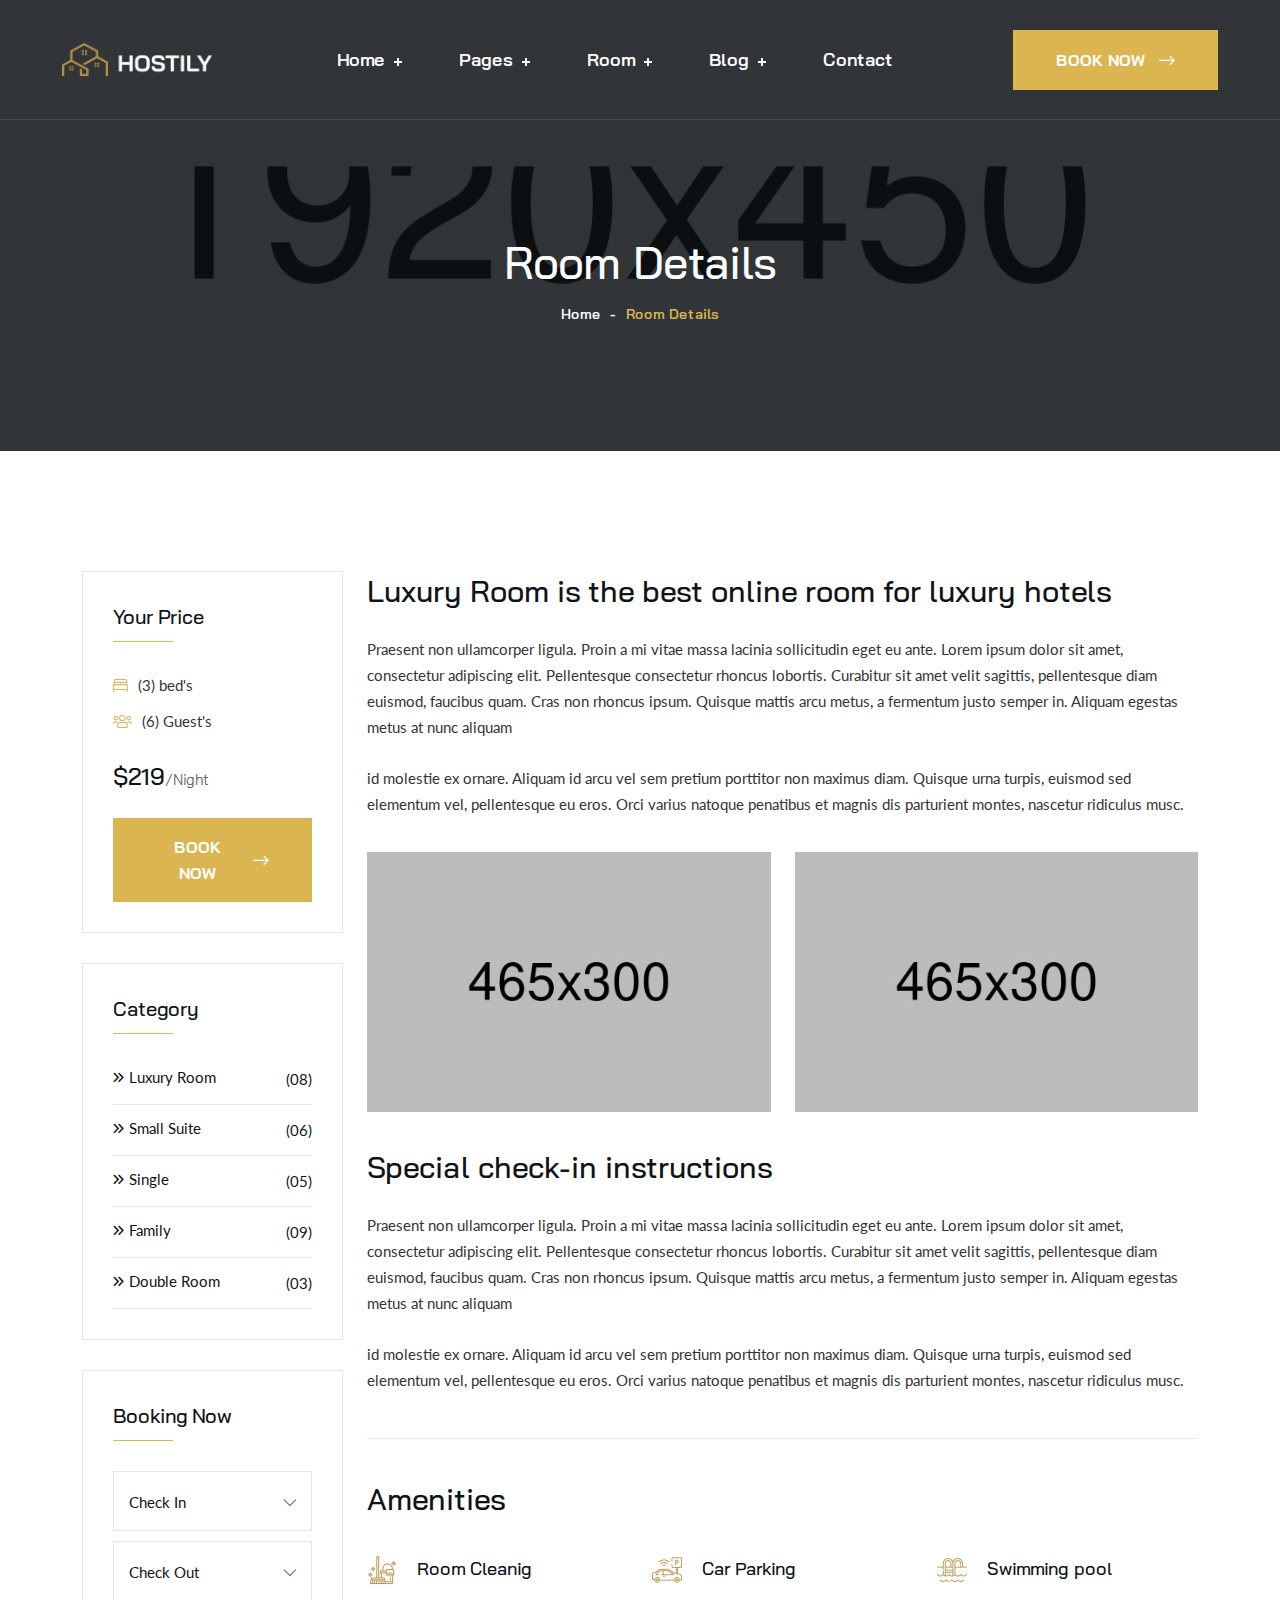
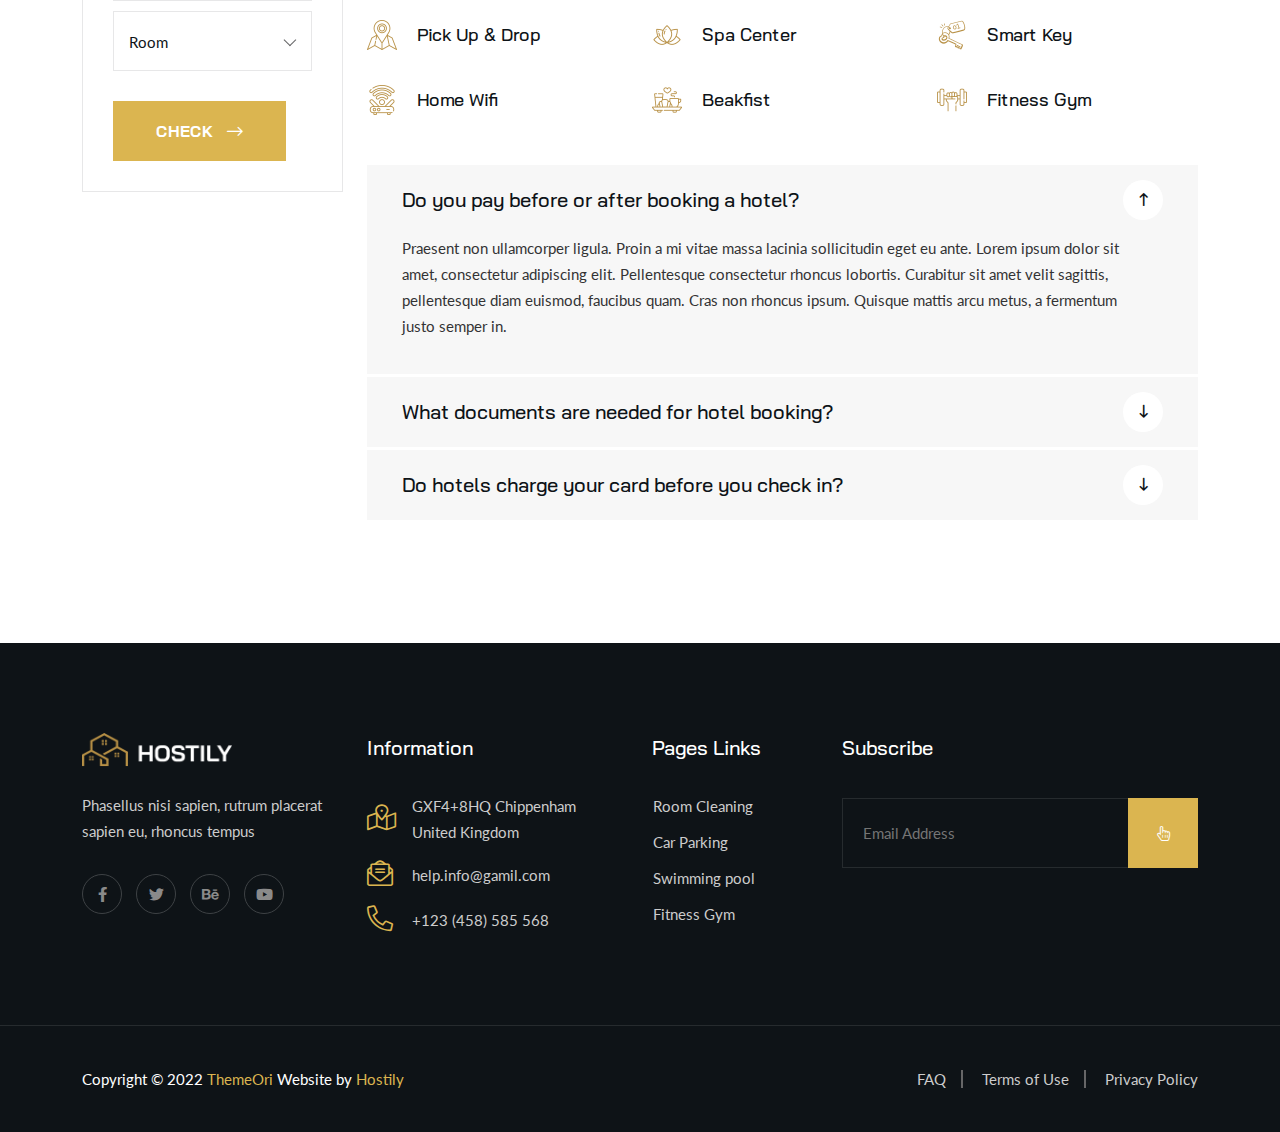
<file: room-details.html>
<!DOCTYPE html>
<html lang="en">

<head>
	<!-- Start Meta -->
	<meta charset="UTF-8">
	<meta http-equiv="X-UA-Compatible" content="IE=edge"/>
	<meta name="description" content="Hostily - Luxury Hotel Booking HTML5 Template"/>
	<meta name="keywords" content="Creative, Digital, multipage, landing, freelancer template"/>
	<meta name="author" content="ThemeOri">
	<meta name="viewport" content="width=device-width, initial-scale=1">
	<!-- Title of Site -->
	<title>Hostily - Luxury Hotel Booking HTML5 Template</title>
	<!-- Favicons -->
	<link rel="icon" type="image/png" href="assets/img/favicon.png">
	<!-- Bootstrap CSS -->
	<link rel="stylesheet" href="assets/css/bootstrap.min.css">
	<!-- Font Awesome CSS -->
	<link rel="stylesheet" href="assets/css/all.css">
	<!-- Animate CSS -->
	<link rel="stylesheet" href="assets/css/animate.css">
	<!-- Nice Select CSS -->
	<link rel="stylesheet" href="assets/css/nice-select.css">
	<!-- Swiper Bundle CSS -->
	<link rel="stylesheet" href="assets/css/swiper-bundle.min.css">
	<!-- Magnific Popup CSS -->
	<link rel="stylesheet" href="assets/css/magnific-popup.css">
	<!-- Mean Menu CSS -->
	<link rel="stylesheet" href="assets/css/meanmenu.min.css">
	<!-- Custom CSS -->
	<link rel="stylesheet" href="assets/sass/style.css"> 
</head>

<body>
	<!-- Preloader start -->
	<div class="theme-loader">
		<div class="spinner">
			<div class="double-bounce1"></div>
			<div class="double-bounce2"></div>
		</div>
	</div>
	<!-- Preloader end -->
	<!-- Header Area Start -->
	<div class="header__sticky one">
		<div class="header__area page">
			<div class="container custom__container">
				<div class="header__area-menubar">
					<div class="header__area-menubar-left">
						<div class="header__area-menubar-left-logo">
							<a href="index.html"><img src="assets/img/logo.png" alt=""></a>
							<div class="responsive-menu"></div>
						</div>
					</div>
					<div class="header__area-menubar-right">
						<div class="header__area-menubar-right-menu menu-responsive">						
							<ul id="mobilemenu">
								<li class="menu-item-has-children"><a href="#">Home</a>
									<ul class="sub-menu">
										<li><a href="index.html">Home 01</a></li>
										<li><a href="index-2.html">Home 02</a></li>
										<li><a href="index-3.html">Home 03</a></li>									
									</ul>
								</li>
								<li class="menu-item-has-children"><a href="#">Pages</a>
									<ul class="sub-menu">
										<li><a href="about.html">About</a></li>
										<li><a href="services-team.html">Team</a></li>
										<li><a href="services-details.html">Services Details</a></li>
										<li><a href="coming-soon.html">Coming Soon</a></li>
									</ul>
								</li>
								<li class="menu-item-has-children"><a href="#">Room</a>
									<ul class="sub-menu">
										<li><a href="room-style.html">Room Style</a></li>
										<li><a href="room-modern.html">Room Modern</a></li>
										<li><a href="room-list.html">Room List</a></li>
										<li><a href="room-details.html">Room Details</a></li>
									</ul>
								</li>
								<li class="menu-item-has-children"><a href="#">Blog</a>
									<ul class="sub-menu">
										<li><a href="blog-grid.html">Blog Grid</a></li>
										<li><a href="blog-standard.html">Blog Standard</a></li>
										<li><a href="blog-details.html">Blog Details</a></li>
									</ul>
								</li>
								<li><a href="contact.html">Contact</a></li>
							</ul>
						</div>
					</div>
					<div class="header__area-menubar-right-box">
						<div class="header__area-menubar-right-box-btn">
							<a class="theme-btn" href="contact.html">Book Now<i class="fal fa-long-arrow-right"></i></a>
						</div>
					</div>
				</div>
			</div>
		</div>
	</div>
	<!-- Header Area End -->	
	<!-- Page Banner Start -->
    <div class="page__banner" data-background="assets/img/banner/page-banner-6.jpg">
        <div class="container">
            <div class="row">
                <div class="col-xl-12">
                    <div class="page__banner-title">
                        <h1>Room Details</h1>
                        <div class="page__banner-title-menu">
                            <ul>
                                <li><a href="index.html">Home</a></li>
                                <li><span>-</span>Room Details</li>
                            </ul>
                        </div>
                    </div>
                </div>
            </div>
        </div>
    </div>
	<!-- Page Banner End -->
	<!-- Room Details Start -->
    <div class="room__details section-padding">
        <div class="container">
            <div class="row">
                <div class="col-xl-3 col-lg-4 lg-mb-30">
                    <div class="all__sidebar">
                        <div class="all__sidebar-item">
                            <h5>Your Price</h5>
                            <div class="all__sidebar-item-price">
                                <ul>
                                    <li><i class="fal fa-bed-alt"></i>(3) bed's</li>
                                    <li><i class="fal fa-users"></i>(6) Guest's</li>
                                </ul>
                                <h4>$219<span>/Night</span></h4>
                                <a class="theme-btn" href="contact.html">Book Now<i class="fal fa-long-arrow-right"></i></a>
                            </div>
                        </div>
                        <div class="all__sidebar-item">
                            <h5>Category</h5>
                            <div class="all__sidebar-item-category">
                                <ul>                                    
                                    <li><a href="#"><i class="far fa-angle-double-right"></i>Luxury Room<span>(08)</span></a></li>
                                    <li><a href="#"><i class="far fa-angle-double-right"></i>Small Suite<span>(06)</span></a></li>
                                    <li><a href="#"><i class="far fa-angle-double-right"></i>Single<span>(05)</span></a></li>
                                    <li><a href="#"><i class="far fa-angle-double-right"></i>Family<span>(09)</span></a></li>
                                    <li><a href="#"><i class="far fa-angle-double-right"></i>Double Room<span>(03)</span></a></li>
                                </ul>
                            </div>
                        </div>
                        <div class="all__sidebar-item">
                            <h5>Booking Now</h5>
                            <div class="all__sidebar-item-booking">
								<div class="all__sidebar-item-booking-item mb-10">
									<select name="select">
										<option value="1">Check In</option>
										<option value="2">Check In</option>
										<option value="3">Check In</option>
										<option value="4">Check In</option>
										<option value="5">Check In</option>
									</select>
								</div>
								<div class="all__sidebar-item-booking-item mb-10">
									<select name="select">
										<option value="1">Check Out</option>
										<option value="2">Check Out</option>
										<option value="3">Check Out</option>
										<option value="4">Check Out</option>
										<option value="5">Check Out</option>
									</select>
								</div>
								<div class="all__sidebar-item-booking-item mb-30">
									<select name="select">
										<option value="1">Room</option>
										<option value="2">1 Room</option>
										<option value="3">2 Room</option>
										<option value="4">3 Room</option>
										<option value="5">4 Room</option>
									</select>
								</div>
								<a class="theme-btn" href="#">Check<i class="fal fa-long-arrow-right"></i></a>
                            </div>
                        </div>
                    </div>
                </div>
                <div class="col-xl-9 col-lg-8">
                    <div class="room__details-right">
                        <div class="room__details-right-content">
                            <h3 class="mb-25">Luxury Room is the best online room for luxury hotels</h3>
                            <p class="mb-25">Praesent non ullamcorper ligula. Proin a mi vitae massa lacinia sollicitudin eget eu ante. Lorem ipsum dolor sit amet, consectetur adipiscing elit. Pellentesque consectetur rhoncus lobortis. Curabitur sit amet velit sagittis, pellentesque diam euismod, faucibus quam. Cras non rhoncus ipsum. Quisque mattis arcu metus, a fermentum justo semper in. Aliquam egestas metus at nunc aliquam</p>
                            <p class="m-0">id molestie ex ornare. Aliquam id arcu vel sem pretium porttitor non maximus diam. Quisque urna turpis, euismod sed elementum vel, pellentesque eu eros. Orci varius natoque penatibus et magnis dis parturient montes, nascetur ridiculus musc.</p>
                            <div class="row mt-35 mb-35">
                                <div class="col-sm-6 sm-mb-30">
                                    <img class="img__full" src="assets/img/hotel/hotel-24.jpg" alt="">
                                </div>
                                <div class="col-sm-6">
                                    <img class="img__full" src="assets/img/hotel/hotel-25.jpg" alt="">
                                </div>
                            </div>
                            <h3 class="mb-25">Special check-in instructions</h3>
                            <p class="mb-25">Praesent non ullamcorper ligula. Proin a mi vitae massa lacinia sollicitudin eget eu ante. Lorem ipsum dolor sit amet, consectetur adipiscing elit. Pellentesque consectetur rhoncus lobortis. Curabitur sit amet velit sagittis, pellentesque diam euismod, faucibus quam. Cras non rhoncus ipsum. Quisque mattis arcu metus, a fermentum justo semper in. Aliquam egestas metus at nunc aliquam</p>
                            <p class="m-0">id molestie ex ornare. Aliquam id arcu vel sem pretium porttitor non maximus diam. Quisque urna turpis, euismod sed elementum vel, pellentesque eu eros. Orci varius natoque penatibus et magnis dis parturient montes, nascetur ridiculus musc.</p>
                        </div>
                        <div class="room__details-right-list">
                            <h3>Amenities</h3>
                            <div class="row mt-35">
                                <div class="col-md-4 col-sm-6 mb-35">
                                    <div class="room__details-right-list-item">
                                        <div class="room__details-right-list-item-icon">
                                            <img src="assets/img/icon/list-1.png" alt="">
                                        </div>
                                        <div class="room__details-right-list-item-title">
                                            <h6>Room Cleanig</h6>
                                        </div>
                                    </div>
                                </div>
                                <div class="col-md-4 col-sm-6 sm-mb-35">
                                    <div class="room__details-right-list-item">
                                        <div class="room__details-right-list-item-icon">
                                            <img src="assets/img/icon/list-2.png" alt="">
                                        </div>
                                        <div class="room__details-right-list-item-title">
                                            <h6>Car Parking</h6>
                                        </div>
                                    </div>
                                </div>
                                <div class="col-md-4 col-sm-6 sm-mb-35">
                                    <div class="room__details-right-list-item">
                                        <div class="room__details-right-list-item-icon">
                                            <img src="assets/img/icon/list-3.png" alt="">
                                        </div>
                                        <div class="room__details-right-list-item-title">
                                            <h6>Swimming pool</h6>
                                        </div>
                                    </div>
                                </div>
                                <div class="col-md-4 col-sm-6 mb-35">
                                    <div class="room__details-right-list-item">
                                        <div class="room__details-right-list-item-icon">
                                            <img src="assets/img/icon/list-4.png" alt="">
                                        </div>
                                        <div class="room__details-right-list-item-title">
                                            <h6>Pick Up & Drop</h6>
                                        </div>
                                    </div>
                                </div>
                                <div class="col-md-4 col-sm-6 md-mb-35">
                                    <div class="room__details-right-list-item">
                                        <div class="room__details-right-list-item-icon">
                                            <img src="assets/img/icon/list-5.png" alt="">
                                        </div>
                                        <div class="room__details-right-list-item-title">
                                            <h6>Spa Center</h6>
                                        </div>
                                    </div>
                                </div>
                                <div class="col-md-4 col-sm-6 sm-mb-35">
                                    <div class="room__details-right-list-item">
                                        <div class="room__details-right-list-item-icon">
                                            <img src="assets/img/icon/list-6.png" alt="">
                                        </div>
                                        <div class="room__details-right-list-item-title">
                                            <h6>Smart Key</h6>
                                        </div>
                                    </div>
                                </div>
                                <div class="col-md-4 col-sm-6 md-mb-35">
                                    <div class="room__details-right-list-item">
                                        <div class="room__details-right-list-item-icon">
                                            <img src="assets/img/icon/list-7.png" alt="">
                                        </div>
                                        <div class="room__details-right-list-item-title">
                                            <h6>Home Wifi</h6>
                                        </div>
                                    </div>
                                </div>
                                <div class="col-md-4 col-sm-6 sm-mb-35">
                                    <div class="room__details-right-list-item">
                                        <div class="room__details-right-list-item-icon">
                                            <img src="assets/img/icon/list-8.png" alt="">
                                        </div>
                                        <div class="room__details-right-list-item-title">
                                            <h6>Beakfist</h6>
                                        </div>
                                    </div>
                                </div>
                                <div class="col-md-4 col-sm-6">
                                    <div class="room__details-right-list-item">
                                        <div class="room__details-right-list-item-icon">
                                            <img src="assets/img/icon/list-9.png" alt="">
                                        </div>
                                        <div class="room__details-right-list-item-title">
                                            <h6>Fitness Gym</h6>
                                        </div>
                                    </div>
                                </div>
                            </div>
                        </div>
                        <div class="room__details-right-faq mt-50">
                            <div class="room__details-right-faq-item">
                                <div class="room__details-right-faq-item-card">
                                    <div class="room__details-right-faq-item-card-header">
                                        <h5>Do you pay before or after booking a hotel?</h5> 
                                        <i class="far fa-long-arrow-up"></i> 
                                    </div>
                                    <div class="room__details-right-faq-item-card-header-content active">
                                        <p>Praesent non ullamcorper ligula. Proin a mi vitae massa lacinia sollicitudin eget eu ante. Lorem ipsum dolor sit amet, consectetur adipiscing elit. Pellentesque consectetur rhoncus lobortis. Curabitur sit amet velit sagittis, pellentesque diam euismod, faucibus quam. Cras non rhoncus ipsum. Quisque mattis arcu metus, a fermentum justo semper in.</p>
                                    </div>
                                </div>
                            </div>
                            <div class="room__details-right-faq-item">
                                <div class="room__details-right-faq-item-card">
                                    <div class="room__details-right-faq-item-card-header">
                                        <h5>What documents are needed for hotel booking?</h5> 
                                        <i class="far fa-long-arrow-down"></i> 
                                    </div>
                                    <div class="room__details-right-faq-item-card-header-content display-none">
                                        <p>Praesent non ullamcorper ligula. Proin a mi vitae massa lacinia sollicitudin eget eu ante. Lorem ipsum dolor sit amet, consectetur adipiscing elit. Pellentesque consectetur rhoncus lobortis. Curabitur sit amet velit sagittis, pellentesque diam euismod, faucibus quam. Cras non rhoncus ipsum. Quisque mattis arcu metus, a fermentum justo semper in.</p>
                                    </div>
                                </div>
                            </div>
                            <div class="room__details-right-faq-item">
                                <div class="room__details-right-faq-item-card">
                                    <div class="room__details-right-faq-item-card-header">
                                        <h5>Do hotels charge your card before you check in?</h5> 
                                        <i class="far fa-long-arrow-down"></i> 
                                    </div>
                                    <div class="room__details-right-faq-item-card-header-content display-none">
                                        <p>Praesent non ullamcorper ligula. Proin a mi vitae massa lacinia sollicitudin eget eu ante. Lorem ipsum dolor sit amet, consectetur adipiscing elit. Pellentesque consectetur rhoncus lobortis. Curabitur sit amet velit sagittis, pellentesque diam euismod, faucibus quam. Cras non rhoncus ipsum. Quisque mattis arcu metus, a fermentum justo semper in.</p>
                                    </div>
                                </div>
                            </div>
                        </div>
                    </div>
                </div>
            </div>
        </div>
    </div>
	<!-- Room Details End -->
	<!-- Footer Area Start -->	
	<div class="footer__area">
		<div class="container">
			<div class="row">
				<div class="col-xl-3 col-lg-3 col-md-6 col-sm-6 sm-mb-30">
					<div class="footer__area-widget">
						<div class="footer__area-widget-about">
							<div class="footer__area-widget-about-logo">
								<a href="index.html"><img src="assets/img/logo.png" alt=""></a>
							</div>
							<p>Phasellus nisi sapien, rutrum placerat sapien eu, rhoncus tempus</p>
							<div class="footer__area-widget-about-social">
								<ul>
									<li><a href="#"><i class="fab fa-facebook-f"></i></a>
									</li>
									<li><a href="#"><i class="fab fa-twitter"></i></a>
									</li>
									<li><a href="#"><i class="fab fa-behance"></i></a>
									</li>
									<li><a href="#"><i class="fab fa-youtube"></i></a>
									</li>
								</ul>
							</div>
						</div>
					</div>
				</div>
				<div class="col-xl-3 col-lg-3 col-md-6 col-sm-6 lg-mb-30">
					<div class="footer__area-widget">
						<h5>Information</h5>
						<div class="footer__area-widget-contact">
							<div class="footer__area-widget-contact-item">
								<div class="footer__area-widget-contact-item-icon">
									<i class="fal fa-map-marked-alt"></i>
								</div>
								<div class="footer__area-widget-contact-item-content">									
									<span><a href="#">GXF4+8HQ Chippenham United Kingdom</a></span>
								</div>
							</div>
							<div class="footer__area-widget-contact-item">
								<div class="footer__area-widget-contact-item-icon">
									<i class="fal fa-envelope-open-text"></i>
								</div>
								<div class="footer__area-widget-contact-item-content">									
									<span><a href="mailto:help.info@gamil.com">help.info@gamil.com</a></span>
								</div>
							</div>
							<div class="footer__area-widget-contact-item">
								<div class="footer__area-widget-contact-item-icon">
									<i class="fal fa-phone-alt"></i>
								</div>
								<div class="footer__area-widget-contact-item-content">									
									<span><a href="tel:+123(458)585568">+123 (458) 585 568</a></span>
								</div>
							</div>
						</div>
					</div>
				</div>
				<div class="col-xl-2 col-lg-2 col-md-5 col-sm-4 sm-mb-30">
					<div class="footer__area-widget">
						<h5>Pages Links</h5>
						<div class="footer__area-widget-menu">
							<ul>
								<li><a href="services-details.html"><i class="fal fa-angle-double-right"></i>Room Cleaning</a></li>
								<li><a href="services-details.html"><i class="fal fa-angle-double-right"></i>Car Parking</a></li>
								<li><a href="services-details.html"><i class="fal fa-angle-double-right"></i>Swimming pool</a></li>
								<li><a href="services-details.html"><i class="fal fa-angle-double-right"></i>Fitness Gym</a></li>
							</ul>
						</div>
					</div>
				</div>
				<div class="col-xl-4 col-lg-4 col-md-7 col-sm-8">
					<div class="footer__area-widget">
						<h5>Subscribe</h5>
						<div class="footer__area-widget-subscribe">
							<form action="#">
								<input type="text" name="email" placeholder="Email Address" required="">
								<button type="submit"><i class="fal fa-hand-pointer"></i></button>
							</form>
						</div>
					</div>
				</div>
			</div>
		</div>
		<div class="copyright__area">
			<div class="container">
				<div class="row align-items-center">
					<div class="col-xl-6 col-lg-6 col-md-7 md-mb-10">
						<div class="copyright__area-left md-t-center">
							<p>Copyright © 2022 <a href="https://themeforest.net/user/themeori/portfolio">ThemeOri</a> Website by <a href="index.html">Hostily</a></p>
						</div>
					</div>
					<div class="col-xl-6 col-lg-6 col-md-5">
						<div class="copyright__area-right t-right md-t-center">
							<ul>
								<li><a href="#">FAQ</a></li>
								<li><a href="#">Terms of Use</a></li>
								<li><a href="#">Privacy Policy</a></li>
							</ul>
						</div>
					</div>
				</div>
			</div>
		</div>
	</div>
	<!-- Footer Area End -->	
	<!-- Scroll Btn Start -->
	<div class="scroll-up">
		<svg class="scroll-circle svg-content" width="100%" height="100%" viewBox="-1 -1 102 102"><path d="M50,1 a49,49 0 0,1 0,98 a49,49 0 0,1 0,-98" /> </svg>
	</div>
	<!-- Scroll Btn End -->
	<!-- Main JS -->
	<script src="assets/js/jquery-3.6.0.min.js"></script>
	<!-- Bootstrap JS -->
	<script src="assets/js/bootstrap.min.js"></script>
	<!-- Counter Up JS -->
	<script src="assets/js/jquery.counterup.min.js"></script>
	<!-- Popper JS -->
	<script src="assets/js/popper.min.js"></script>
	<!-- Magnific Popup JS -->
	<script src="assets/js/jquery.magnific-popup.min.js"></script>
	<!-- Nice Select JS -->
	<script src="assets/js/jquery.nice-select.min.js"></script>
	<!-- Swiper Bundle JS -->
	<script src="assets/js/swiper-bundle.min.js"></script>
	<!-- Waypoints JS -->
	<script src="assets/js/jquery.waypoints.min.js"></script>
	<!-- Mean Menu JS -->
	<script src="assets/js/jquery.meanmenu.min.js"></script>
	<!-- Isotope JS -->
	<script src="assets/js/isotope.pkgd.min.js"></script>
	<!-- Custom JS -->
	<script src="assets/js/custom.js"></script>
</body>

</html>
</file>
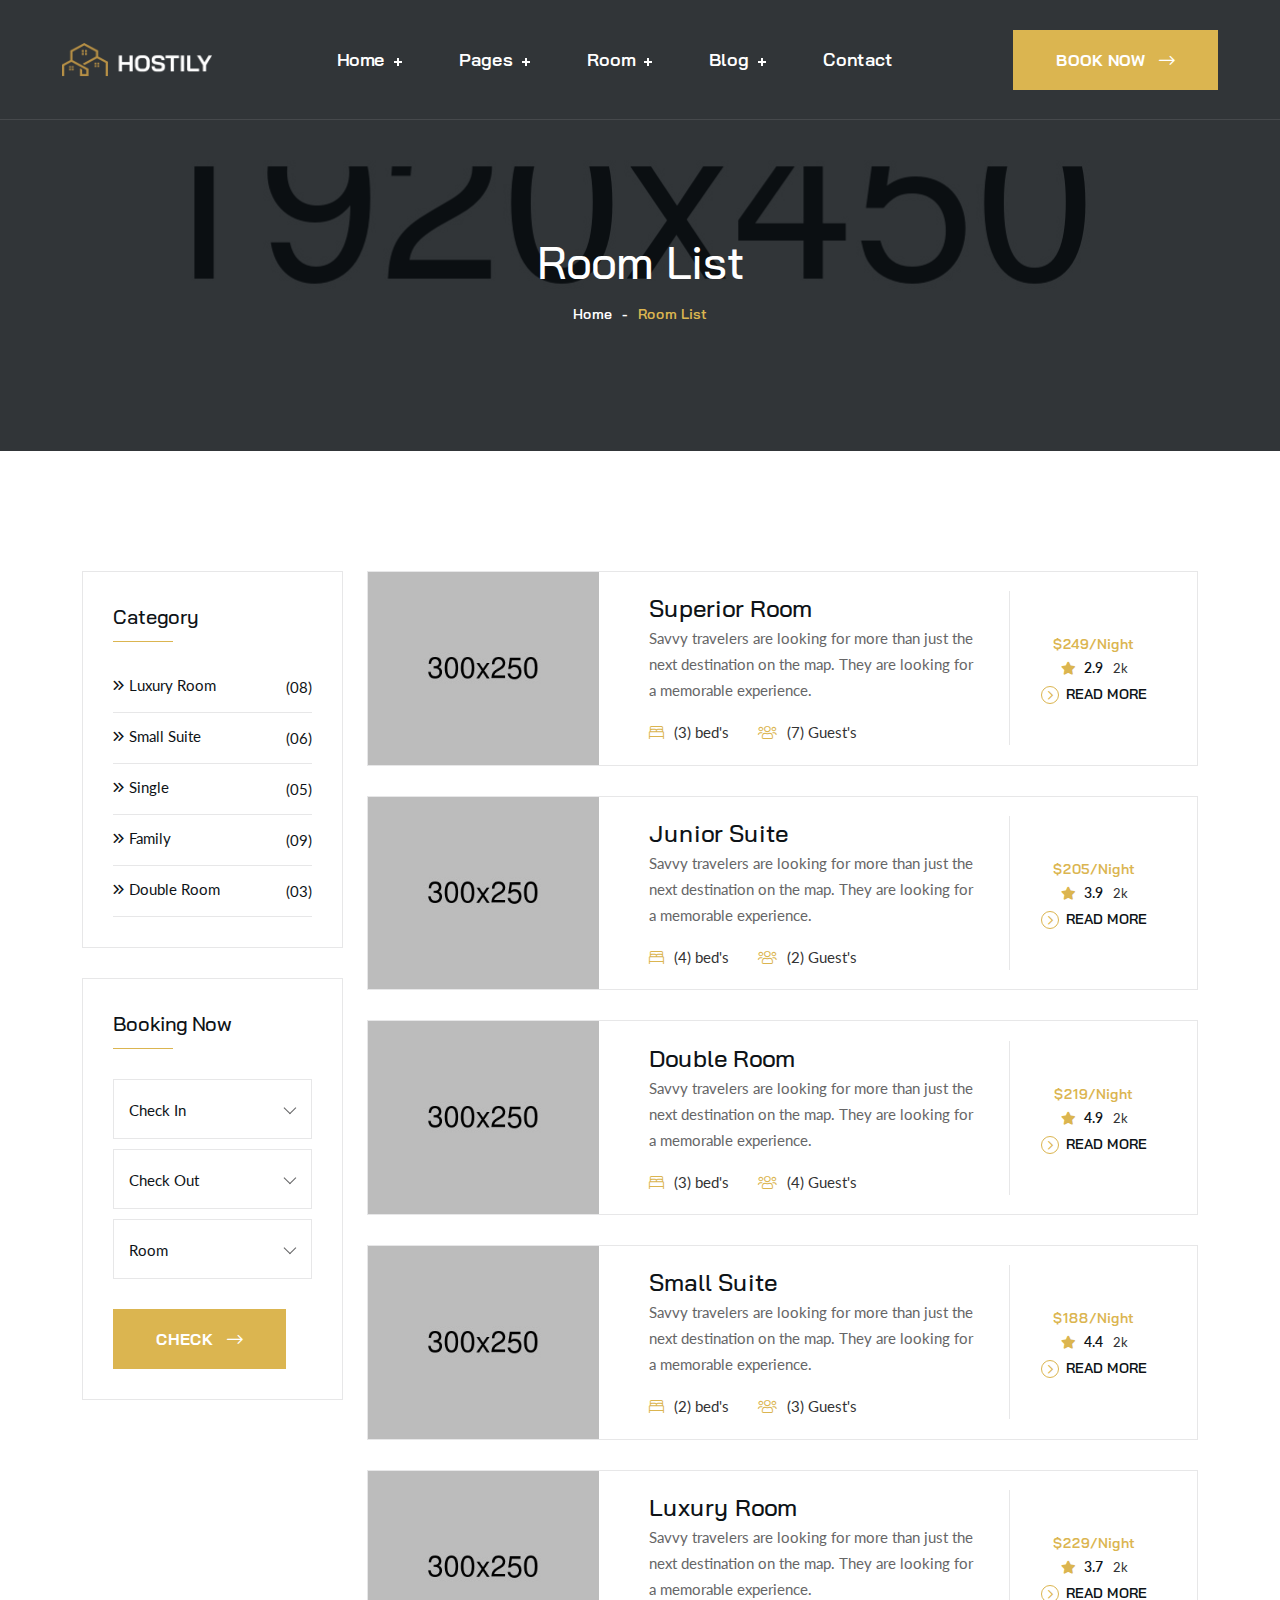
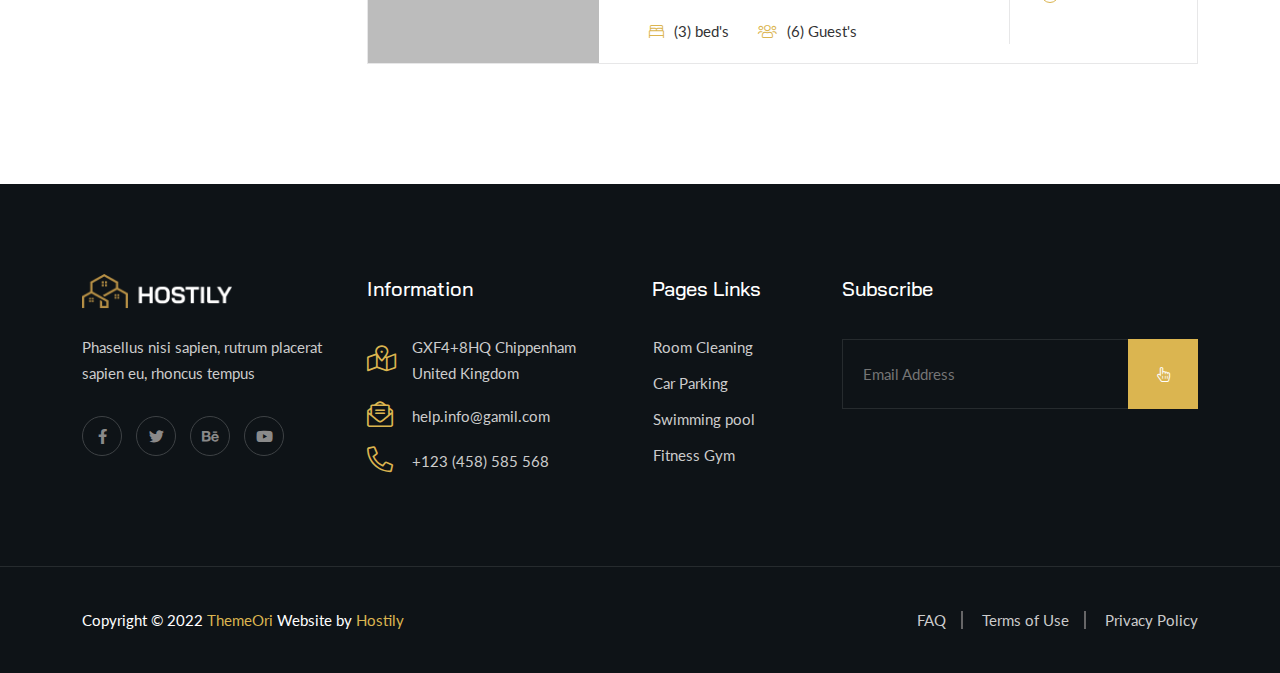
<file: room-list.html>
<!DOCTYPE html>
<html lang="en">

<head>
	<!-- Start Meta -->
	<meta charset="UTF-8">
	<meta http-equiv="X-UA-Compatible" content="IE=edge"/>
	<meta name="description" content="Hostily - Luxury Hotel Booking HTML5 Template"/>
	<meta name="keywords" content="Creative, Digital, multipage, landing, freelancer template"/>
	<meta name="author" content="ThemeOri">
	<meta name="viewport" content="width=device-width, initial-scale=1">
	<!-- Title of Site -->
	<title>Hostily - Luxury Hotel Booking HTML5 Template</title>
	<!-- Favicons -->
	<link rel="icon" type="image/png" href="assets/img/favicon.png">
	<!-- Bootstrap CSS -->
	<link rel="stylesheet" href="assets/css/bootstrap.min.css">
	<!-- Font Awesome CSS -->
	<link rel="stylesheet" href="assets/css/all.css">
	<!-- Animate CSS -->
	<link rel="stylesheet" href="assets/css/animate.css">
	<!-- Nice Select CSS -->
	<link rel="stylesheet" href="assets/css/nice-select.css">
	<!-- Swiper Bundle CSS -->
	<link rel="stylesheet" href="assets/css/swiper-bundle.min.css">
	<!-- Magnific Popup CSS -->
	<link rel="stylesheet" href="assets/css/magnific-popup.css">
	<!-- Mean Menu CSS -->
	<link rel="stylesheet" href="assets/css/meanmenu.min.css">
	<!-- Custom CSS -->
	<link rel="stylesheet" href="assets/sass/style.css"> 
</head>

<body>
	<!-- Preloader start -->
	<div class="theme-loader">
		<div class="spinner">
			<div class="double-bounce1"></div>
			<div class="double-bounce2"></div>
		</div>
	</div>
	<!-- Preloader end -->
	<!-- Header Area Start -->
	<div class="header__sticky one">
		<div class="header__area page">
			<div class="container custom__container">
				<div class="header__area-menubar">
					<div class="header__area-menubar-left">
						<div class="header__area-menubar-left-logo">
							<a href="index.html"><img src="assets/img/logo.png" alt=""></a>
							<div class="responsive-menu"></div>
						</div>
					</div>
					<div class="header__area-menubar-right">
						<div class="header__area-menubar-right-menu menu-responsive">						
							<ul id="mobilemenu">
								<li class="menu-item-has-children"><a href="#">Home</a>
									<ul class="sub-menu">
										<li><a href="index.html">Home 01</a></li>
										<li><a href="index-2.html">Home 02</a></li>
										<li><a href="index-3.html">Home 03</a></li>									
									</ul>
								</li>
								<li class="menu-item-has-children"><a href="#">Pages</a>
									<ul class="sub-menu">
										<li><a href="about.html">About</a></li>
										<li><a href="services-team.html">Team</a></li>
										<li><a href="services-details.html">Services Details</a></li>
										<li><a href="coming-soon.html">Coming Soon</a></li>
									</ul>
								</li>
								<li class="menu-item-has-children"><a href="#">Room</a>
									<ul class="sub-menu">
										<li><a href="room-style.html">Room Style</a></li>
										<li><a href="room-modern.html">Room Modern</a></li>
										<li><a href="room-list.html">Room List</a></li>
										<li><a href="room-details.html">Room Details</a></li>
									</ul>
								</li>
								<li class="menu-item-has-children"><a href="#">Blog</a>
									<ul class="sub-menu">
										<li><a href="blog-grid.html">Blog Grid</a></li>
										<li><a href="blog-standard.html">Blog Standard</a></li>
										<li><a href="blog-details.html">Blog Details</a></li>
									</ul>
								</li>
								<li><a href="contact.html">Contact</a></li>
							</ul>
						</div>
					</div>
					<div class="header__area-menubar-right-box">
						<div class="header__area-menubar-right-box-btn">
							<a class="theme-btn" href="contact.html">Book Now<i class="fal fa-long-arrow-right"></i></a>
						</div>
					</div>
				</div>
			</div>
		</div>
	</div>
	<!-- Header Area End -->	
	<!-- Page Banner Start -->
    <div class="page__banner" data-background="assets/img/banner/page-banner-5.jpg">
        <div class="container">
            <div class="row">
                <div class="col-xl-12">
                    <div class="page__banner-title">
                        <h1>Room List</h1>
                        <div class="page__banner-title-menu">
                            <ul>
                                <li><a href="index.html">Home</a></li>
                                <li><span>-</span>Room List</li>
                            </ul>
                        </div>
                    </div>
                </div>
            </div>
        </div>
    </div>
	<!-- Page Banner End -->
	<!-- Room List Start -->
    <div class="room__list section-padding">
        <div class="container">
            <div class="row">
                <div class="col-xl-3">
                    <div class="all__sidebar">
                        <div class="all__sidebar-item">
                            <h5>Category</h5>
                            <div class="all__sidebar-item-category">
                                <ul>                                    
                                    <li><a href="#"><i class="far fa-angle-double-right"></i>Luxury Room<span>(08)</span></a></li>
                                    <li><a href="#"><i class="far fa-angle-double-right"></i>Small Suite<span>(06)</span></a></li>
                                    <li><a href="#"><i class="far fa-angle-double-right"></i>Single<span>(05)</span></a></li>
                                    <li><a href="#"><i class="far fa-angle-double-right"></i>Family<span>(09)</span></a></li>
                                    <li><a href="#"><i class="far fa-angle-double-right"></i>Double Room<span>(03)</span></a></li>
                                </ul>
                            </div>
                        </div>
                        <div class="all__sidebar-item">
                            <h5>Booking Now</h5>
                            <div class="all__sidebar-item-booking">
								<div class="all__sidebar-item-booking-item mb-10">
									<select name="select">
										<option value="1">Check In</option>
										<option value="2">Check In</option>
										<option value="3">Check In</option>
										<option value="4">Check In</option>
										<option value="5">Check In</option>
									</select>
								</div>
								<div class="all__sidebar-item-booking-item mb-10">
									<select name="select">
										<option value="1">Check Out</option>
										<option value="2">Check Out</option>
										<option value="3">Check Out</option>
										<option value="4">Check Out</option>
										<option value="5">Check Out</option>
									</select>
								</div>
								<div class="all__sidebar-item-booking-item mb-30">
									<select name="select">
										<option value="1">Room</option>
										<option value="2">1 Room</option>
										<option value="3">2 Room</option>
										<option value="4">3 Room</option>
										<option value="5">4 Room</option>
									</select>
								</div>
								<a class="theme-btn" href="#">Check<i class="fal fa-long-arrow-right"></i></a>
                            </div>
                        </div>
                    </div>
                </div>
                <div class="col-xl-9 order-first order-xl-1 xl-mb-30">
                    <div class="room__list-item">
						<div class="room__list-item-left">
							<div class="room__list-item-image">
								<img src="assets/img/hotel/hotel-19.jpg" alt="">
							</div>
						</div>
						<div class="room__list-item-right">
							<div class="room__list-item-right-content">
								<h4>Superior Room</h4>
								<p>Savvy travelers are looking for more than just the next destination on the map. They are looking for a memorable experience.</p>
								<ul>
									<li><i class="fal fa-bed-alt"></i>(3) bed's</li>
									<li><i class="fal fa-users"></i>(7) Guest's</li>
								</ul>
							</div>
							<div class="room__list-item-right-meta">
								<div class="room__list-item-right-meta-top">																	
									<span>$249/Night</span>
									<p><i class="fas fa-star"></i><span>2.9</span>2k</p>
								</div>
								<a class="simple-btn" href="#"><i class="far fa-chevron-right"></i>Read More</a>
							</div>
						</div>
                    </div>
                    <div class="room__list-item">
						<div class="room__list-item-left">
							<div class="room__list-item-image">
								<img src="assets/img/hotel/hotel-20.jpg" alt="">
							</div>
						</div>
						<div class="room__list-item-right">
							<div class="room__list-item-right-content">
								<h4>Junior Suite</h4>
								<p>Savvy travelers are looking for more than just the next destination on the map. They are looking for a memorable experience.</p>
								<ul>
									<li><i class="fal fa-bed-alt"></i>(4) bed's</li>
									<li><i class="fal fa-users"></i>(2) Guest's</li>
								</ul>
							</div>
							<div class="room__list-item-right-meta">
								<div class="room__list-item-right-meta-top">																	
									<span>$205/Night</span>
									<p><i class="fas fa-star"></i><span>3.9</span>2k</p>
								</div>
								<a class="simple-btn" href="#"><i class="far fa-chevron-right"></i>Read More</a>
							</div>
						</div>
                    </div>
                    <div class="room__list-item">
						<div class="room__list-item-left">
							<div class="room__list-item-image">
								<img src="assets/img/hotel/hotel-21.jpg" alt="">
							</div>
						</div>
						<div class="room__list-item-right">
							<div class="room__list-item-right-content">
								<h4>Double Room</h4>
								<p>Savvy travelers are looking for more than just the next destination on the map. They are looking for a memorable experience.</p>
								<ul>
									<li><i class="fal fa-bed-alt"></i>(3) bed's</li>
									<li><i class="fal fa-users"></i>(4) Guest's</li>
								</ul>
							</div>
							<div class="room__list-item-right-meta">
								<div class="room__list-item-right-meta-top">																	
									<span>$219/Night</span>
									<p><i class="fas fa-star"></i><span>4.9</span>2k</p>
								</div>
								<a class="simple-btn" href="#"><i class="far fa-chevron-right"></i>Read More</a>
							</div>
						</div>
                    </div>
                    <div class="room__list-item">
						<div class="room__list-item-left">
							<div class="room__list-item-image">
								<img src="assets/img/hotel/hotel-22.jpg" alt="">
							</div>
						</div>
						<div class="room__list-item-right">
							<div class="room__list-item-right-content">
								<h4>Small Suite</h4>
								<p>Savvy travelers are looking for more than just the next destination on the map. They are looking for a memorable experience.</p>
								<ul>
									<li><i class="fal fa-bed-alt"></i>(2) bed's</li>
									<li><i class="fal fa-users"></i>(3) Guest's</li>
								</ul>
							</div>
							<div class="room__list-item-right-meta">
								<div class="room__list-item-right-meta-top">																	
									<span>$188/Night</span>
									<p><i class="fas fa-star"></i><span>4.4</span>2k</p>
								</div>
								<a class="simple-btn" href="#"><i class="far fa-chevron-right"></i>Read More</a>
							</div>
						</div>
                    </div>
                    <div class="room__list-item">
						<div class="room__list-item-left">
							<div class="room__list-item-image">
								<img src="assets/img/hotel/hotel-23.jpg" alt="">
							</div>
						</div>
						<div class="room__list-item-right">
							<div class="room__list-item-right-content">
								<h4>Luxury Room</h4>
								<p>Savvy travelers are looking for more than just the next destination on the map. They are looking for a memorable experience.</p>
								<ul>
									<li><i class="fal fa-bed-alt"></i>(3) bed's</li>
									<li><i class="fal fa-users"></i>(6) Guest's</li>
								</ul>
							</div>
							<div class="room__list-item-right-meta">
								<div class="room__list-item-right-meta-top">																	
									<span>$229/Night</span>
									<p><i class="fas fa-star"></i><span>3.7</span>2k</p>
								</div>
								<a class="simple-btn" href="#"><i class="far fa-chevron-right"></i>Read More</a>
							</div>
						</div>
                    </div>
                </div>
            </div>
        </div>
    </div>
	<!-- Room List End -->
	<!-- Footer Area Start -->	
	<div class="footer__area">
		<div class="container">
			<div class="row">
				<div class="col-xl-3 col-lg-3 col-md-6 col-sm-6 sm-mb-30">
					<div class="footer__area-widget">
						<div class="footer__area-widget-about">
							<div class="footer__area-widget-about-logo">
								<a href="index.html"><img src="assets/img/logo.png" alt=""></a>
							</div>
							<p>Phasellus nisi sapien, rutrum placerat sapien eu, rhoncus tempus</p>
							<div class="footer__area-widget-about-social">
								<ul>
									<li><a href="#"><i class="fab fa-facebook-f"></i></a>
									</li>
									<li><a href="#"><i class="fab fa-twitter"></i></a>
									</li>
									<li><a href="#"><i class="fab fa-behance"></i></a>
									</li>
									<li><a href="#"><i class="fab fa-youtube"></i></a>
									</li>
								</ul>
							</div>
						</div>
					</div>
				</div>
				<div class="col-xl-3 col-lg-3 col-md-6 col-sm-6 lg-mb-30">
					<div class="footer__area-widget">
						<h5>Information</h5>
						<div class="footer__area-widget-contact">
							<div class="footer__area-widget-contact-item">
								<div class="footer__area-widget-contact-item-icon">
									<i class="fal fa-map-marked-alt"></i>
								</div>
								<div class="footer__area-widget-contact-item-content">									
									<span><a href="#">GXF4+8HQ Chippenham United Kingdom</a></span>
								</div>
							</div>
							<div class="footer__area-widget-contact-item">
								<div class="footer__area-widget-contact-item-icon">
									<i class="fal fa-envelope-open-text"></i>
								</div>
								<div class="footer__area-widget-contact-item-content">									
									<span><a href="mailto:help.info@gamil.com">help.info@gamil.com</a></span>
								</div>
							</div>
							<div class="footer__area-widget-contact-item">
								<div class="footer__area-widget-contact-item-icon">
									<i class="fal fa-phone-alt"></i>
								</div>
								<div class="footer__area-widget-contact-item-content">									
									<span><a href="tel:+123(458)585568">+123 (458) 585 568</a></span>
								</div>
							</div>
						</div>
					</div>
				</div>
				<div class="col-xl-2 col-lg-2 col-md-5 col-sm-4 sm-mb-30">
					<div class="footer__area-widget">
						<h5>Pages Links</h5>
						<div class="footer__area-widget-menu">
							<ul>
								<li><a href="services-details.html"><i class="fal fa-angle-double-right"></i>Room Cleaning</a></li>
								<li><a href="services-details.html"><i class="fal fa-angle-double-right"></i>Car Parking</a></li>
								<li><a href="services-details.html"><i class="fal fa-angle-double-right"></i>Swimming pool</a></li>
								<li><a href="services-details.html"><i class="fal fa-angle-double-right"></i>Fitness Gym</a></li>
							</ul>
						</div>
					</div>
				</div>
				<div class="col-xl-4 col-lg-4 col-md-7 col-sm-8">
					<div class="footer__area-widget">
						<h5>Subscribe</h5>
						<div class="footer__area-widget-subscribe">
							<form action="#">
								<input type="text" name="email" placeholder="Email Address" required="">
								<button type="submit"><i class="fal fa-hand-pointer"></i></button>
							</form>
						</div>
					</div>
				</div>
			</div>
		</div>
		<div class="copyright__area">
			<div class="container">
				<div class="row align-items-center">
					<div class="col-xl-6 col-lg-6 col-md-7 md-mb-10">
						<div class="copyright__area-left md-t-center">
							<p>Copyright © 2022 <a href="https://themeforest.net/user/themeori/portfolio">ThemeOri</a> Website by <a href="index.html">Hostily</a></p>
						</div>
					</div>
					<div class="col-xl-6 col-lg-6 col-md-5">
						<div class="copyright__area-right t-right md-t-center">
							<ul>
								<li><a href="#">FAQ</a></li>
								<li><a href="#">Terms of Use</a></li>
								<li><a href="#">Privacy Policy</a></li>
							</ul>
						</div>
					</div>
				</div>
			</div>
		</div>
	</div>
	<!-- Footer Area End -->	
	<!-- Scroll Btn Start -->
	<div class="scroll-up">
		<svg class="scroll-circle svg-content" width="100%" height="100%" viewBox="-1 -1 102 102"><path d="M50,1 a49,49 0 0,1 0,98 a49,49 0 0,1 0,-98" /> </svg>
	</div>
	<!-- Scroll Btn End -->
	<!-- Main JS -->
	<script src="assets/js/jquery-3.6.0.min.js"></script>
	<!-- Bootstrap JS -->
	<script src="assets/js/bootstrap.min.js"></script>
	<!-- Counter Up JS -->
	<script src="assets/js/jquery.counterup.min.js"></script>
	<!-- Popper JS -->
	<script src="assets/js/popper.min.js"></script>
	<!-- Magnific Popup JS -->
	<script src="assets/js/jquery.magnific-popup.min.js"></script>
	<!-- Nice Select JS -->
	<script src="assets/js/jquery.nice-select.min.js"></script>
	<!-- Swiper Bundle JS -->
	<script src="assets/js/swiper-bundle.min.js"></script>
	<!-- Waypoints JS -->
	<script src="assets/js/jquery.waypoints.min.js"></script>
	<!-- Mean Menu JS -->
	<script src="assets/js/jquery.meanmenu.min.js"></script>
	<!-- Isotope JS -->
	<script src="assets/js/isotope.pkgd.min.js"></script>
	<!-- Custom JS -->
	<script src="assets/js/custom.js"></script>
</body>

</html>
</file>
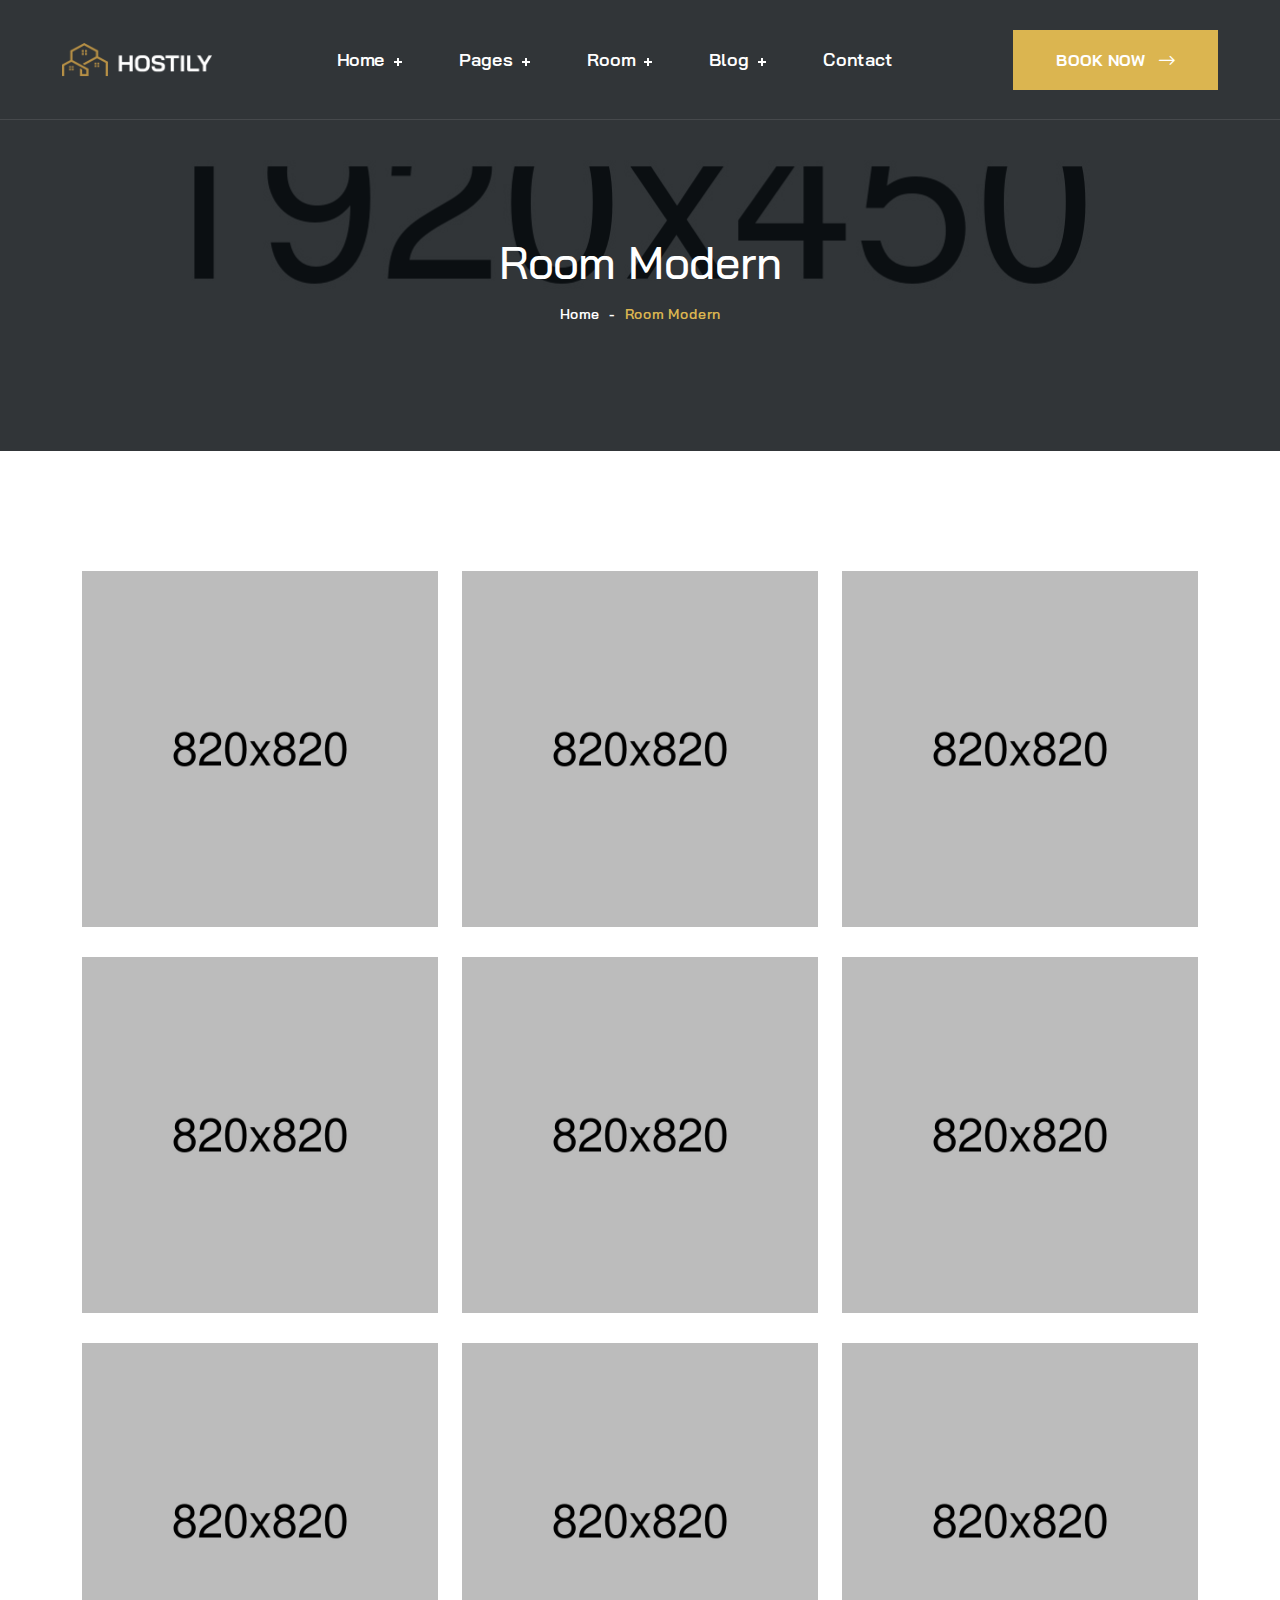
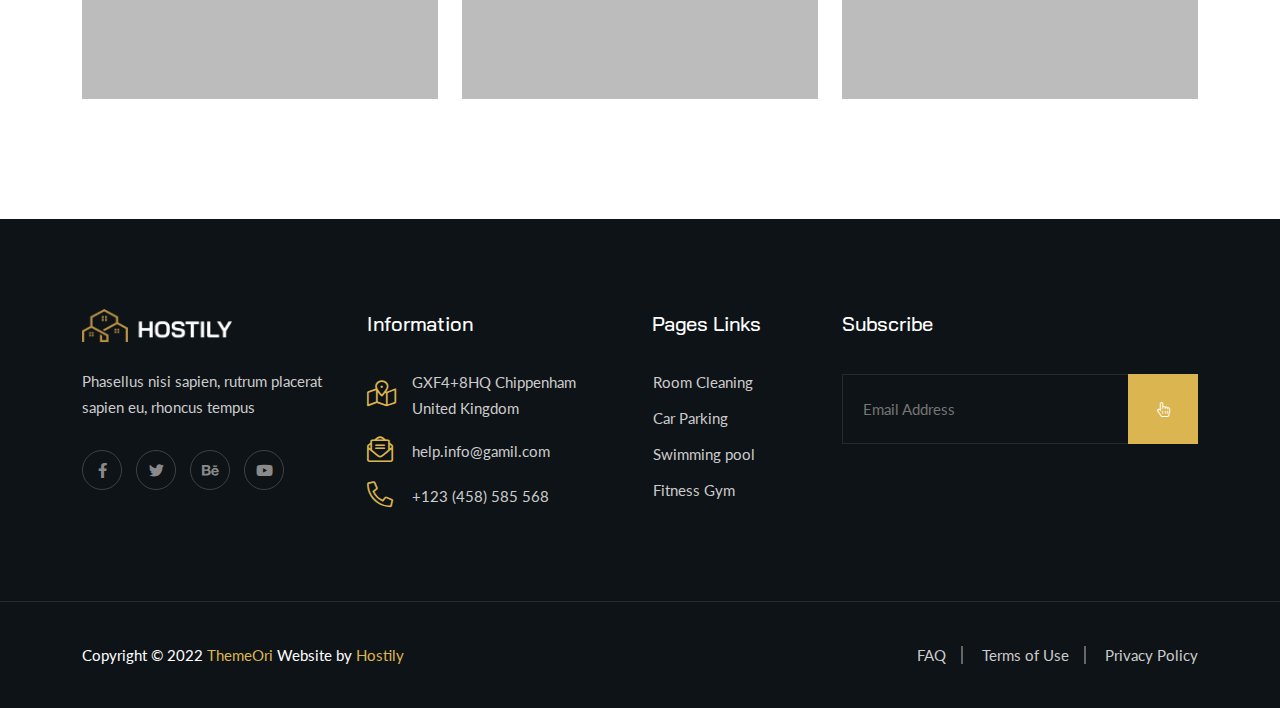
<file: room-modern.html>
<!DOCTYPE html>
<html lang="en">

<head>
	<!-- Start Meta -->
	<meta charset="UTF-8">
	<meta http-equiv="X-UA-Compatible" content="IE=edge"/>
	<meta name="description" content="Hostily - Luxury Hotel Booking HTML5 Template"/>
	<meta name="keywords" content="Creative, Digital, multipage, landing, freelancer template"/>
	<meta name="author" content="ThemeOri">
	<meta name="viewport" content="width=device-width, initial-scale=1">
	<!-- Title of Site -->
	<title>Hostily - Luxury Hotel Booking HTML5 Template</title>
	<!-- Favicons -->
	<link rel="icon" type="image/png" href="assets/img/favicon.png">
	<!-- Bootstrap CSS -->
	<link rel="stylesheet" href="assets/css/bootstrap.min.css">
	<!-- Font Awesome CSS -->
	<link rel="stylesheet" href="assets/css/all.css">
	<!-- Animate CSS -->
	<link rel="stylesheet" href="assets/css/animate.css">
	<!-- Nice Select CSS -->
	<link rel="stylesheet" href="assets/css/nice-select.css">
	<!-- Swiper Bundle CSS -->
	<link rel="stylesheet" href="assets/css/swiper-bundle.min.css">
	<!-- Magnific Popup CSS -->
	<link rel="stylesheet" href="assets/css/magnific-popup.css">
	<!-- Mean Menu CSS -->
	<link rel="stylesheet" href="assets/css/meanmenu.min.css">
	<!-- Custom CSS -->
	<link rel="stylesheet" href="assets/sass/style.css"> 
</head>

<body>
	<!-- Preloader start -->
	<div class="theme-loader">
		<div class="spinner">
			<div class="double-bounce1"></div>
			<div class="double-bounce2"></div>
		</div>
	</div>
	<!-- Preloader end -->
	<!-- Header Area Start -->
	<div class="header__sticky one">
		<div class="header__area page">
			<div class="container custom__container">
				<div class="header__area-menubar">
					<div class="header__area-menubar-left">
						<div class="header__area-menubar-left-logo">
							<a href="index.html"><img src="assets/img/logo.png" alt=""></a>
							<div class="responsive-menu"></div>
						</div>
					</div>
					<div class="header__area-menubar-right">
						<div class="header__area-menubar-right-menu menu-responsive">						
							<ul id="mobilemenu">
								<li class="menu-item-has-children"><a href="#">Home</a>
									<ul class="sub-menu">
										<li><a href="index.html">Home 01</a></li>
										<li><a href="index-2.html">Home 02</a></li>
										<li><a href="index-3.html">Home 03</a></li>									
									</ul>
								</li>
								<li class="menu-item-has-children"><a href="#">Pages</a>
									<ul class="sub-menu">
										<li><a href="about.html">About</a></li>
										<li><a href="services-team.html">Team</a></li>
										<li><a href="services-details.html">Services Details</a></li>
										<li><a href="coming-soon.html">Coming Soon</a></li>
									</ul>
								</li>
								<li class="menu-item-has-children"><a href="#">Room</a>
									<ul class="sub-menu">
										<li><a href="room-style.html">Room Style</a></li>
										<li><a href="room-modern.html">Room Modern</a></li>
										<li><a href="room-list.html">Room List</a></li>
										<li><a href="room-details.html">Room Details</a></li>
									</ul>
								</li>
								<li class="menu-item-has-children"><a href="#">Blog</a>
									<ul class="sub-menu">
										<li><a href="blog-grid.html">Blog Grid</a></li>
										<li><a href="blog-standard.html">Blog Standard</a></li>
										<li><a href="blog-details.html">Blog Details</a></li>
									</ul>
								</li>
								<li><a href="contact.html">Contact</a></li>
							</ul>
						</div>
					</div>
					<div class="header__area-menubar-right-box">
						<div class="header__area-menubar-right-box-btn">
							<a class="theme-btn" href="contact.html">Book Now<i class="fal fa-long-arrow-right"></i></a>
						</div>
					</div>
				</div>
			</div>
		</div>
	</div>
	<!-- Header Area End -->	
	<!-- Page Banner Start -->
    <div class="page__banner" data-background="assets/img/banner/page-banner-4.jpg">
        <div class="container">
            <div class="row">
                <div class="col-xl-12">
                    <div class="page__banner-title">
                        <h1>Room Modern</h1>
                        <div class="page__banner-title-menu">
                            <ul>
                                <li><a href="index.html">Home</a></li>
                                <li><span>-</span>Room Modern</li>
                            </ul>
                        </div>
                    </div>
                </div>
            </div>
        </div>
    </div>
	<!-- Page Banner End -->
	<!-- Modern Room Area Start -->
    <div class="modern__room section-padding">
        <div class="container">
            <div class="row">
                <div class="col-xl-4 col-lg-6 col-md-6 mb-30">
                    <div class="deluxe__three-item">
                        <div class="deluxe__three-item-image">
                            <img src="assets/img/hotel/hotel-10.jpg" alt="">
                            <div class="deluxe__three-item-image-content">
                                <h4><a href="room-details.html">Double Room</a><span>$219/Night</span></h4>
                                <p>Praesent non ullamcorper ligula. Proin a mi vitae massa lacinia</p>
                                <div class="deluxe__three-item-image-content-meta">
                                    <ul>
                                        <li><i class="fal fa-bed-alt"></i>(3) bed's</li>
                                        <li><i class="fal fa-users"></i>(4) Guest's</li>
                                    </ul>
                                </div>
                                <div class="deluxe__three-item-image-content-bottom">
                                    <a class="simple-btn" href="#"><i class="far fa-chevron-right"></i>Read More</a>
                                    <p><i class="fas fa-star"></i><span>4.8</span>2k</p>
                                </div>
                            </div>
                        </div>
                    </div>
                </div>
                <div class="col-xl-4 col-lg-6 col-md-6 md-mb-30">
                    <div class="deluxe__three-item">
                        <div class="deluxe__three-item-image">
                            <img src="assets/img/hotel/hotel-11.jpg" alt="">
                            <div class="deluxe__three-item-image-content">                                
                                <h4><a href="room-details.html">Small Suite</a><span>$188/Night</span></h4>
                                <p>Praesent non ullamcorper ligula. Proin a mi vitae massa lacinia</p>
                                <div class="deluxe__three-item-image-content-meta">
                                    <ul>
                                        <li><i class="fal fa-bed-alt"></i>(2) bed's</li>
                                        <li><i class="fal fa-users"></i>(3) Guest's</li>
                                    </ul>
                                </div>
                                <div class="deluxe__three-item-image-content-bottom">
                                    <a class="simple-btn" href="#"><i class="far fa-chevron-right"></i>Read More</a>
                                    <p><i class="fas fa-star"></i><span>4.4</span>2k</p>
                                </div>
                            </div>
                        </div>
                    </div>
                </div>
                <div class="col-xl-4 col-lg-6 col-md-6 md-mb-30">
                    <div class="deluxe__three-item">
                        <div class="deluxe__three-item-image">
                            <img src="assets/img/hotel/hotel-12.jpg" alt="">
                            <div class="deluxe__three-item-image-content">                                
                                <h4><a href="room-details.html">Luxury room</a><span>$229/Night</span></h4>
                                <p>Praesent non ullamcorper ligula. Proin a mi vitae massa lacinia</p>
                                <div class="deluxe__three-item-image-content-meta">
                                    <ul>
                                        <li><i class="fal fa-bed-alt"></i>(3) bed's</li>
                                        <li><i class="fal fa-users"></i>(6) Guest's</li>
                                    </ul>
                                </div>
                                <div class="deluxe__three-item-image-content-bottom">
                                    <a class="simple-btn" href="#"><i class="far fa-chevron-right"></i>Read More</a>
                                    <p><i class="fas fa-star"></i><span>3.7</span>2k</p>
                                </div>
                            </div>
                        </div>
                    </div>
                </div>
                <div class="col-xl-4 col-lg-6 col-md-6 mb-30">
                    <div class="deluxe__three-item">
                        <div class="deluxe__three-item-image">
                            <img src="assets/img/hotel/hotel-13.jpg" alt="">
                            <div class="deluxe__three-item-image-content">
                                <h4><a href="room-details.html">Junior Suite</a><span>$205/Night</span></h4>
                                <p>Praesent non ullamcorper ligula. Proin a mi vitae massa lacinia</p>
                                <div class="deluxe__three-item-image-content-meta">
                                    <ul>
                                        <li><i class="fal fa-bed-alt"></i>(2) bed's</li>
                                        <li><i class="fal fa-users"></i>(4) Guest's</li>
                                    </ul>
                                </div>
                                <div class="deluxe__three-item-image-content-bottom">
                                    <a class="simple-btn" href="#"><i class="far fa-chevron-right"></i>Read More</a>
                                    <p><i class="fas fa-star"></i><span>3.9</span>2k</p>
                                </div>
                            </div>
                        </div>
                    </div>
                </div>
                <div class="col-xl-4 col-lg-6 col-md-6 xl-mb-30">
                    <div class="deluxe__three-item">
                        <div class="deluxe__three-item-image">
                            <img src="assets/img/hotel/hotel-14.jpg" alt="">
                            <div class="deluxe__three-item-image-content">                                
                                <h4><a href="room-details.html">Superior Room</a><span>$249/Night</span></h4>
                                <p>Praesent non ullamcorper ligula. Proin a mi vitae massa lacinia</p>
                                <div class="deluxe__three-item-image-content-meta">
                                    <ul>
                                        <li><i class="fal fa-bed-alt"></i>(3) bed's</li>
                                        <li><i class="fal fa-users"></i>(7) Guest's</li>
                                    </ul>
                                </div>
                                <div class="deluxe__three-item-image-content-bottom">
                                    <a class="simple-btn" href="#"><i class="far fa-chevron-right"></i>Read More</a>
                                    <p><i class="fas fa-star"></i><span>2.9</span>2k</p>
                                </div>
                            </div>
                        </div>
                    </div>
                </div>
                <div class="col-xl-4 col-lg-6 col-md-6 md-mb-30">
                    <div class="deluxe__three-item">
                        <div class="deluxe__three-item-image">
                            <img src="assets/img/hotel/hotel-15.jpg" alt="">
                            <div class="deluxe__three-item-image-content">                                
                                <h4><a href="room-details.html">Single Room</a><span>$167/Night</span></h4>
                                <p>Praesent non ullamcorper ligula. Proin a mi vitae massa lacinia</p>
                                <div class="deluxe__three-item-image-content-meta">
                                    <ul>
                                        <li><i class="fal fa-bed-alt"></i>(1) bed's</li>
                                        <li><i class="fal fa-users"></i>(2) Guest's</li>
                                    </ul>
                                </div>
                                <div class="deluxe__three-item-image-content-bottom">
                                    <a class="simple-btn" href="#"><i class="far fa-chevron-right"></i>Read More</a>
                                    <p><i class="fas fa-star"></i><span>4.8</span>2k</p>
                                </div>
                            </div>
                        </div>
                    </div>
                </div>
                <div class="col-xl-4 col-lg-6 col-md-6 xl-mb-30">
                    <div class="deluxe__three-item">
                        <div class="deluxe__three-item-image">
                            <img src="assets/img/hotel/hotel-16.jpg" alt="">
                            <div class="deluxe__three-item-image-content">
                                <h4><a href="room-details.html">Deluxe Room</a><span>$211/Night</span></h4>
                                <p>Praesent non ullamcorper ligula. Proin a mi vitae massa lacinia</p>
                                <div class="deluxe__three-item-image-content-meta">
                                    <ul>
                                        <li><i class="fal fa-bed-alt"></i>(2) bed's</li>
                                        <li><i class="fal fa-users"></i>(5) Guest's</li>
                                    </ul>
                                </div>
                                <div class="deluxe__three-item-image-content-bottom">
                                    <a class="simple-btn" href="#"><i class="far fa-chevron-right"></i>Read More</a>
                                    <p><i class="fas fa-star"></i><span>3.5</span>2k</p>
                                </div>
                            </div>
                        </div>
                    </div>
                </div>
                <div class="col-xl-4 col-lg-6 col-md-6 md-mb-30">
                    <div class="deluxe__three-item">
                        <div class="deluxe__three-item-image">
                            <img src="assets/img/hotel/hotel-17.jpg" alt="">
                            <div class="deluxe__three-item-image-content">                                
                                <h4><a href="room-details.html">Standard Room</a><span>$189/Night</span></h4>
                                <p>Praesent non ullamcorper ligula. Proin a mi vitae massa lacinia</p>
                                <div class="deluxe__three-item-image-content-meta">
                                    <ul>
                                        <li><i class="fal fa-bed-alt"></i>(3) bed's</li>
                                        <li><i class="fal fa-users"></i>(6) Guest's</li>
                                    </ul>
                                </div>
                                <div class="deluxe__three-item-image-content-bottom">
                                    <a class="simple-btn" href="#"><i class="far fa-chevron-right"></i>Read More</a>
                                    <p><i class="fas fa-star"></i><span>4.9</span>2k</p>
                                </div>
                            </div>
                        </div>
                    </div>
                </div>
                <div class="col-xl-4 col-lg-6 col-md-6">
                    <div class="deluxe__three-item">
                        <div class="deluxe__three-item-image">
                            <img src="assets/img/hotel/hotel-18.jpg" alt="">
                            <div class="deluxe__three-item-image-content">                                
                                <h4><a href="room-details.html">Family Room</a><span>$237/Night</span></h4>
                                <p>Praesent non ullamcorper ligula. Proin a mi vitae massa lacinia</p>
                                <div class="deluxe__three-item-image-content-meta">
                                    <ul>
                                        <li><i class="fal fa-bed-alt"></i>(2) bed's</li>
                                        <li><i class="fal fa-users"></i>(4) Guest's</li>
                                    </ul>
                                </div>
                                <div class="deluxe__three-item-image-content-bottom">
                                    <a class="simple-btn" href="#"><i class="far fa-chevron-right"></i>Read More</a>
                                    <p><i class="fas fa-star"></i><span>2.9</span>2k</p>
                                </div>
                            </div>
                        </div>
                    </div>
                </div>
            </div>
        </div>
    </div>
	<!-- Modern Room Area End -->
	<!-- Footer Area Start -->	
	<div class="footer__area">
		<div class="container">
			<div class="row">
				<div class="col-xl-3 col-lg-3 col-md-6 col-sm-6 sm-mb-30">
					<div class="footer__area-widget">
						<div class="footer__area-widget-about">
							<div class="footer__area-widget-about-logo">
								<a href="index.html"><img src="assets/img/logo.png" alt=""></a>
							</div>
							<p>Phasellus nisi sapien, rutrum placerat sapien eu, rhoncus tempus</p>
							<div class="footer__area-widget-about-social">
								<ul>
									<li><a href="#"><i class="fab fa-facebook-f"></i></a>
									</li>
									<li><a href="#"><i class="fab fa-twitter"></i></a>
									</li>
									<li><a href="#"><i class="fab fa-behance"></i></a>
									</li>
									<li><a href="#"><i class="fab fa-youtube"></i></a>
									</li>
								</ul>
							</div>
						</div>
					</div>
				</div>
				<div class="col-xl-3 col-lg-3 col-md-6 col-sm-6 lg-mb-30">
					<div class="footer__area-widget">
						<h5>Information</h5>
						<div class="footer__area-widget-contact">
							<div class="footer__area-widget-contact-item">
								<div class="footer__area-widget-contact-item-icon">
									<i class="fal fa-map-marked-alt"></i>
								</div>
								<div class="footer__area-widget-contact-item-content">									
									<span><a href="#">GXF4+8HQ Chippenham United Kingdom</a></span>
								</div>
							</div>
							<div class="footer__area-widget-contact-item">
								<div class="footer__area-widget-contact-item-icon">
									<i class="fal fa-envelope-open-text"></i>
								</div>
								<div class="footer__area-widget-contact-item-content">									
									<span><a href="mailto:help.info@gamil.com">help.info@gamil.com</a></span>
								</div>
							</div>
							<div class="footer__area-widget-contact-item">
								<div class="footer__area-widget-contact-item-icon">
									<i class="fal fa-phone-alt"></i>
								</div>
								<div class="footer__area-widget-contact-item-content">									
									<span><a href="tel:+123(458)585568">+123 (458) 585 568</a></span>
								</div>
							</div>
						</div>
					</div>
				</div>
				<div class="col-xl-2 col-lg-2 col-md-5 col-sm-4 sm-mb-30">
					<div class="footer__area-widget">
						<h5>Pages Links</h5>
						<div class="footer__area-widget-menu">
							<ul>
								<li><a href="services-details.html"><i class="fal fa-angle-double-right"></i>Room Cleaning</a></li>
								<li><a href="services-details.html"><i class="fal fa-angle-double-right"></i>Car Parking</a></li>
								<li><a href="services-details.html"><i class="fal fa-angle-double-right"></i>Swimming pool</a></li>
								<li><a href="services-details.html"><i class="fal fa-angle-double-right"></i>Fitness Gym</a></li>
							</ul>
						</div>
					</div>
				</div>
				<div class="col-xl-4 col-lg-4 col-md-7 col-sm-8">
					<div class="footer__area-widget">
						<h5>Subscribe</h5>
						<div class="footer__area-widget-subscribe">
							<form action="#">
								<input type="text" name="email" placeholder="Email Address" required="">
								<button type="submit"><i class="fal fa-hand-pointer"></i></button>
							</form>
						</div>
					</div>
				</div>
			</div>
		</div>
		<div class="copyright__area">
			<div class="container">
				<div class="row align-items-center">
					<div class="col-xl-6 col-lg-6 col-md-7 md-mb-10">
						<div class="copyright__area-left md-t-center">
							<p>Copyright © 2022 <a href="https://themeforest.net/user/themeori/portfolio">ThemeOri</a> Website by <a href="index.html">Hostily</a></p>
						</div>
					</div>
					<div class="col-xl-6 col-lg-6 col-md-5">
						<div class="copyright__area-right t-right md-t-center">
							<ul>
								<li><a href="#">FAQ</a></li>
								<li><a href="#">Terms of Use</a></li>
								<li><a href="#">Privacy Policy</a></li>
							</ul>
						</div>
					</div>
				</div>
			</div>
		</div>
	</div>
	<!-- Footer Area End -->	
	<!-- Scroll Btn Start -->
	<div class="scroll-up">
		<svg class="scroll-circle svg-content" width="100%" height="100%" viewBox="-1 -1 102 102"><path d="M50,1 a49,49 0 0,1 0,98 a49,49 0 0,1 0,-98" /> </svg>
	</div>
	<!-- Scroll Btn End -->
	<!-- Main JS -->
	<script src="assets/js/jquery-3.6.0.min.js"></script>
	<!-- Bootstrap JS -->
	<script src="assets/js/bootstrap.min.js"></script>
	<!-- Counter Up JS -->
	<script src="assets/js/jquery.counterup.min.js"></script>
	<!-- Popper JS -->
	<script src="assets/js/popper.min.js"></script>
	<!-- Magnific Popup JS -->
	<script src="assets/js/jquery.magnific-popup.min.js"></script>
	<!-- Nice Select JS -->
	<script src="assets/js/jquery.nice-select.min.js"></script>
	<!-- Swiper Bundle JS -->
	<script src="assets/js/swiper-bundle.min.js"></script>
	<!-- Waypoints JS -->
	<script src="assets/js/jquery.waypoints.min.js"></script>
	<!-- Mean Menu JS -->
	<script src="assets/js/jquery.meanmenu.min.js"></script>
	<!-- Isotope JS -->
	<script src="assets/js/isotope.pkgd.min.js"></script>
	<!-- Custom JS -->
	<script src="assets/js/custom.js"></script>
</body>

</html>
</file>
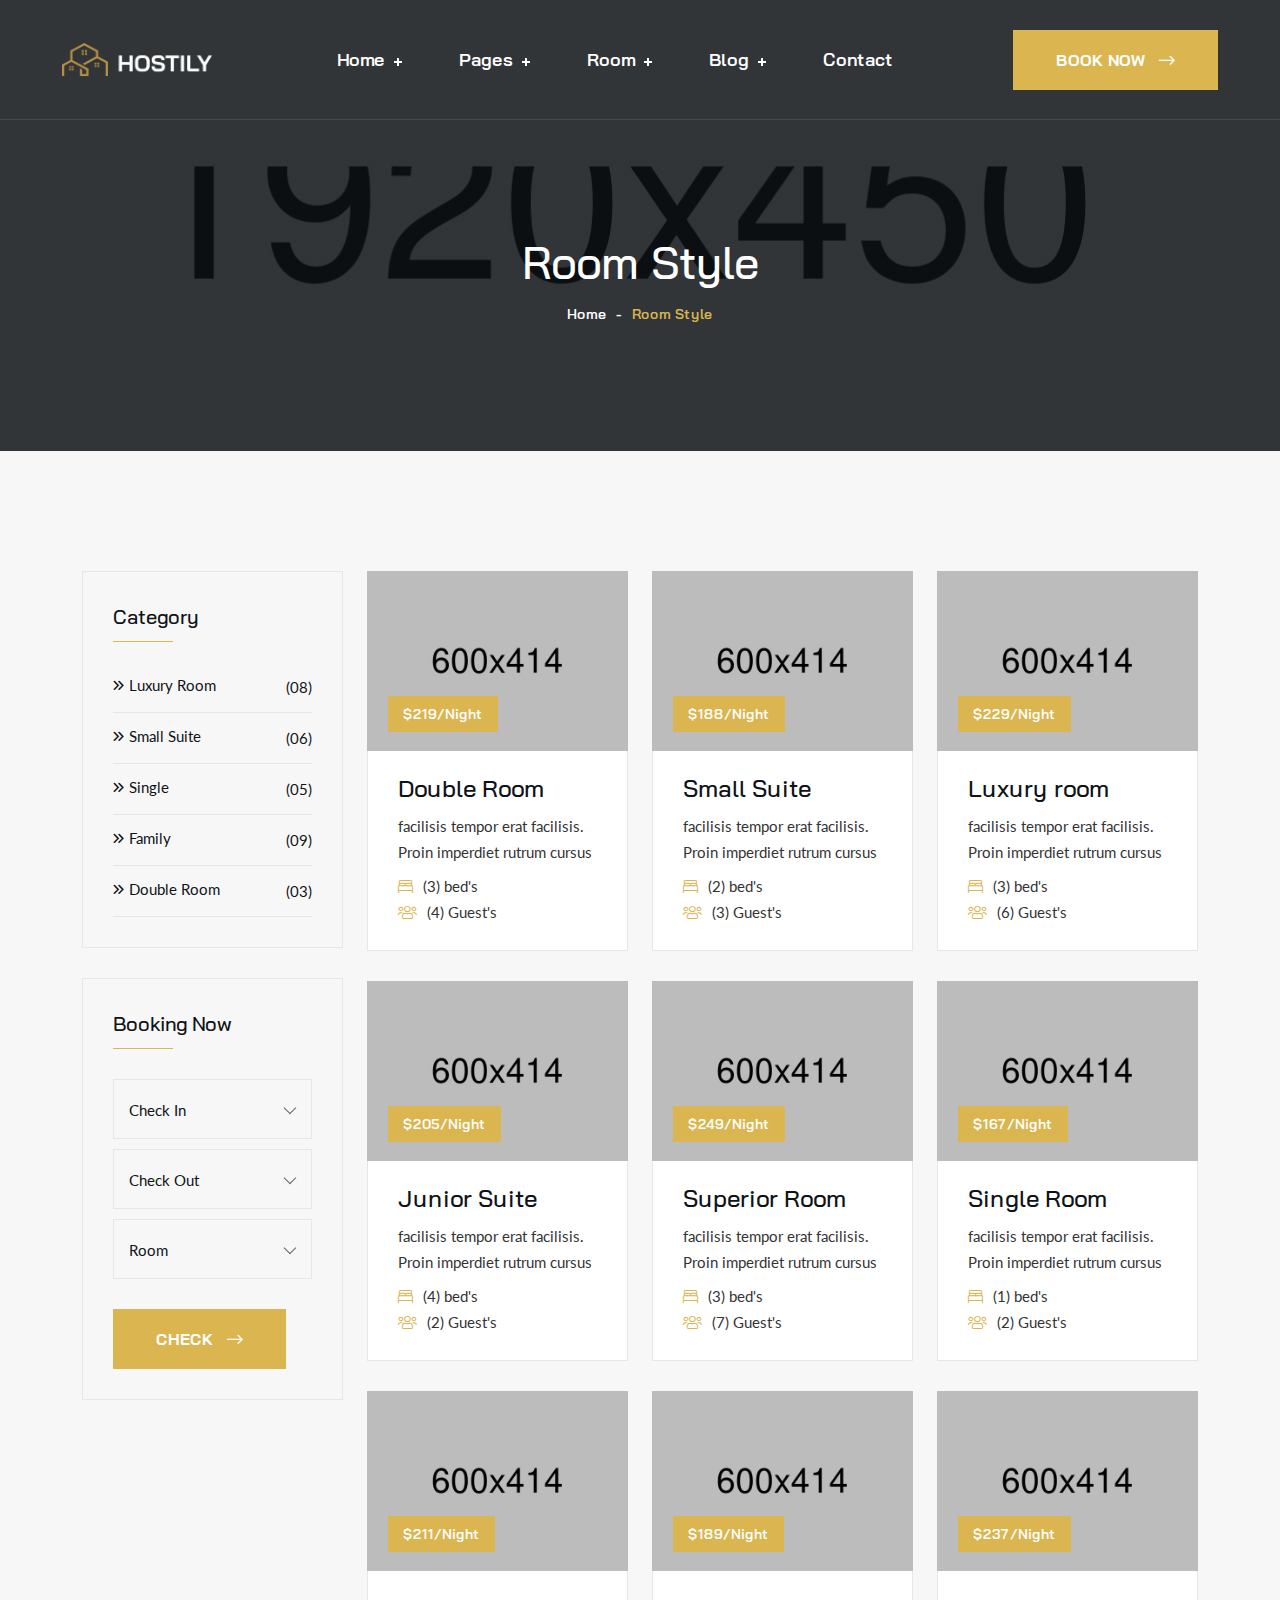
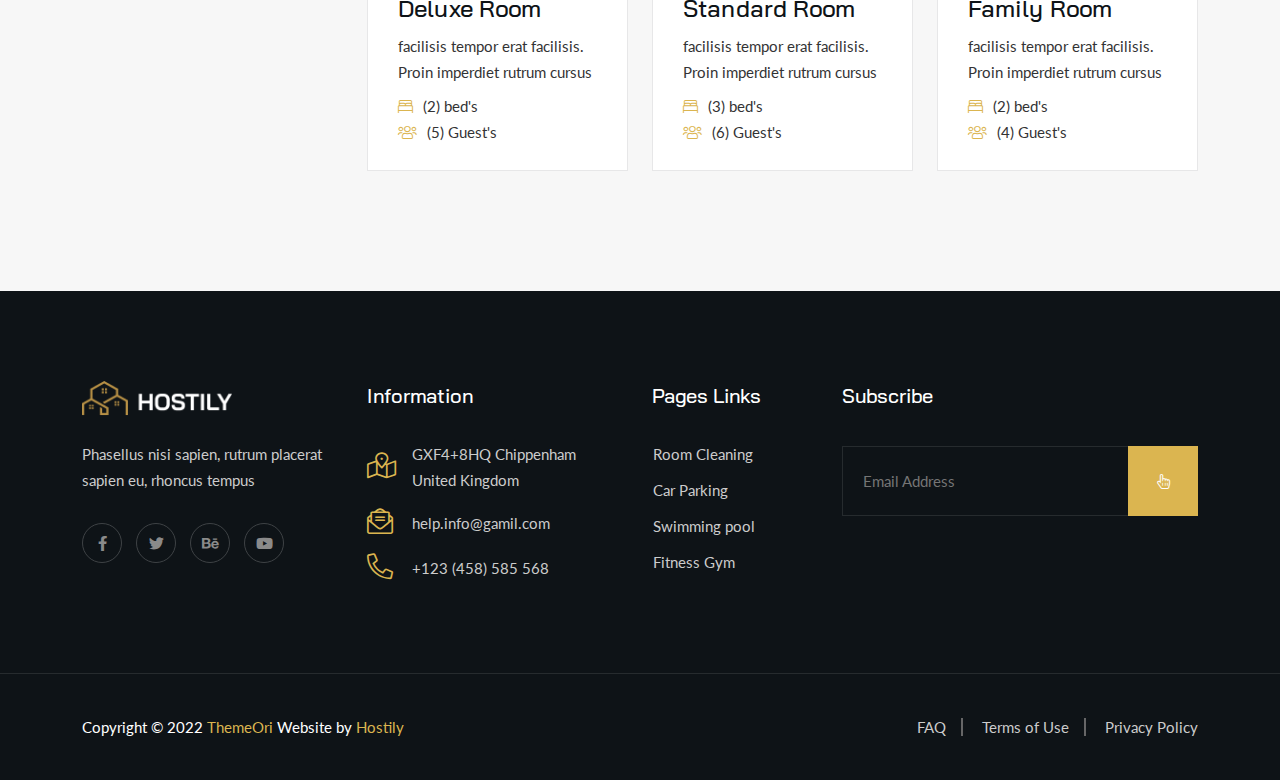
<file: room-style.html>
<!DOCTYPE html>
<html lang="en">

<head>
	<!-- Start Meta -->
	<meta charset="UTF-8">
	<meta http-equiv="X-UA-Compatible" content="IE=edge"/>
	<meta name="description" content="Hostily - Luxury Hotel Booking HTML5 Template"/>
	<meta name="keywords" content="Creative, Digital, multipage, landing, freelancer template"/>
	<meta name="author" content="ThemeOri">
	<meta name="viewport" content="width=device-width, initial-scale=1">
	<!-- Title of Site -->
	<title>Hostily - Luxury Hotel Booking HTML5 Template</title>
	<!-- Favicons -->
	<link rel="icon" type="image/png" href="assets/img/favicon.png">
	<!-- Bootstrap CSS -->
	<link rel="stylesheet" href="assets/css/bootstrap.min.css">
	<!-- Font Awesome CSS -->
	<link rel="stylesheet" href="assets/css/all.css">
	<!-- Animate CSS -->
	<link rel="stylesheet" href="assets/css/animate.css">
	<!-- Nice Select CSS -->
	<link rel="stylesheet" href="assets/css/nice-select.css">
	<!-- Swiper Bundle CSS -->
	<link rel="stylesheet" href="assets/css/swiper-bundle.min.css">
	<!-- Magnific Popup CSS -->
	<link rel="stylesheet" href="assets/css/magnific-popup.css">
	<!-- Mean Menu CSS -->
	<link rel="stylesheet" href="assets/css/meanmenu.min.css">
	<!-- Custom CSS -->
	<link rel="stylesheet" href="assets/sass/style.css"> 
</head>

<body>
	<!-- Preloader start -->
	<div class="theme-loader">
		<div class="spinner">
			<div class="double-bounce1"></div>
			<div class="double-bounce2"></div>
		</div>
	</div>
	<!-- Preloader end -->
	<!-- Header Area Start -->
	<div class="header__sticky one">
		<div class="header__area page">
			<div class="container custom__container">
				<div class="header__area-menubar">
					<div class="header__area-menubar-left">
						<div class="header__area-menubar-left-logo">
							<a href="index.html"><img src="assets/img/logo.png" alt=""></a>
							<div class="responsive-menu"></div>
						</div>
					</div>
					<div class="header__area-menubar-right">
						<div class="header__area-menubar-right-menu menu-responsive">						
							<ul id="mobilemenu">
								<li class="menu-item-has-children"><a href="#">Home</a>
									<ul class="sub-menu">
										<li><a href="index.html">Home 01</a></li>
										<li><a href="index-2.html">Home 02</a></li>
										<li><a href="index-3.html">Home 03</a></li>									
									</ul>
								</li>
								<li class="menu-item-has-children"><a href="#">Pages</a>
									<ul class="sub-menu">
										<li><a href="about.html">About</a></li>
										<li><a href="services-team.html">Team</a></li>
										<li><a href="services-details.html">Services Details</a></li>
										<li><a href="coming-soon.html">Coming Soon</a></li>
									</ul>
								</li>
								<li class="menu-item-has-children"><a href="#">Room</a>
									<ul class="sub-menu">
										<li><a href="room-style.html">Room Style</a></li>
										<li><a href="room-modern.html">Room Modern</a></li>
										<li><a href="room-list.html">Room List</a></li>
										<li><a href="room-details.html">Room Details</a></li>
									</ul>
								</li>
								<li class="menu-item-has-children"><a href="#">Blog</a>
									<ul class="sub-menu">
										<li><a href="blog-grid.html">Blog Grid</a></li>
										<li><a href="blog-standard.html">Blog Standard</a></li>
										<li><a href="blog-details.html">Blog Details</a></li>
									</ul>
								</li>
								<li><a href="contact.html">Contact</a></li>
							</ul>
						</div>
					</div>
					<div class="header__area-menubar-right-box">
						<div class="header__area-menubar-right-box-btn">
							<a class="theme-btn" href="contact.html">Book Now<i class="fal fa-long-arrow-right"></i></a>
						</div>
					</div>
				</div>
			</div>
		</div>
	</div>
	<!-- Header Area End -->	
	<!-- Page Banner Start -->
    <div class="page__banner" data-background="assets/img/banner/page-banner-3.jpg">
        <div class="container">
            <div class="row">
                <div class="col-xl-12">
                    <div class="page__banner-title">
                        <h1>Room Style</h1>
                        <div class="page__banner-title-menu">
                            <ul>
                                <li><a href="index.html">Home</a></li>
                                <li><span>-</span>Room Style</li>
                            </ul>
                        </div>
                    </div>
                </div>
            </div>
        </div>
    </div>
	<!-- Page Banner End -->
	<!-- Room Area Start -->
    <div class="room__area section-padding">
        <div class="container">
            <div class="row">
                <div class="col-xl-3 col-lg-4">
                    <div class="all__sidebar">
                        <div class="all__sidebar-item">
                            <h5>Category</h5>
                            <div class="all__sidebar-item-category">
                                <ul>                                    
                                    <li><a href="#"><i class="far fa-angle-double-right"></i>Luxury Room<span>(08)</span></a></li>
                                    <li><a href="#"><i class="far fa-angle-double-right"></i>Small Suite<span>(06)</span></a></li>
                                    <li><a href="#"><i class="far fa-angle-double-right"></i>Single<span>(05)</span></a></li>
                                    <li><a href="#"><i class="far fa-angle-double-right"></i>Family<span>(09)</span></a></li>
                                    <li><a href="#"><i class="far fa-angle-double-right"></i>Double Room<span>(03)</span></a></li>
                                </ul>
                            </div>
                        </div>
                        <div class="all__sidebar-item">
                            <h5>Booking Now</h5>
                            <div class="all__sidebar-item-booking">
								<div class="all__sidebar-item-booking-item mb-10">
									<select name="select">
										<option value="1">Check In</option>
										<option value="2">Check In</option>
										<option value="3">Check In</option>
										<option value="4">Check In</option>
										<option value="5">Check In</option>
									</select>
								</div>
								<div class="all__sidebar-item-booking-item mb-10">
									<select name="select">
										<option value="1">Check Out</option>
										<option value="2">Check Out</option>
										<option value="3">Check Out</option>
										<option value="4">Check Out</option>
										<option value="5">Check Out</option>
									</select>
								</div>
								<div class="all__sidebar-item-booking-item mb-30">
									<select name="select">
										<option value="1">Room</option>
										<option value="2">1 Room</option>
										<option value="3">2 Room</option>
										<option value="4">3 Room</option>
										<option value="5">4 Room</option>
									</select>
								</div>
								<a class="theme-btn" href="#">Check<i class="fal fa-long-arrow-right"></i></a>
                            </div>
                        </div>
                    </div>
                </div>
				<div class="col-xl-9 col-lg-8 order-first order-lg-1 lg-mb-30">
					<div class="row justify-content-center">
						<div class="col-xl-4 col-md-6 mb-30">
							<div class="deluxe__two-item">
								<div class="deluxe__two-item-image">
									<a href="room-details.html"><img src="assets/img/luxury/luxury-6.jpg" alt=""></a>
								</div>
								<div class="deluxe__two-item-content">
									<span>$219/Night</span>
									<h4><a href="room-details.html">Double Room</a></h4>
									<p>facilisis tempor erat facilisis. Proin imperdiet rutrum cursus</p>
									<div class="deluxe__two-item-content-meta">
										<ul>
											<li><i class="fal fa-bed-alt"></i>(3) bed's</li>
											<li><i class="fal fa-users"></i>(4) Guest's</li>
										</ul>
									</div>
									<div class="deluxe__two-item-content-bottom">
										<a class="simple-btn" href="#"><i class="far fa-chevron-right"></i>Read More</a>
										<p><i class="fas fa-star"></i><span>4.9</span>2k</p>
									</div>
								</div>
							</div>
						</div>
						<div class="col-xl-4 col-md-6 md-mb-30">
							<div class="deluxe__two-item">
								<div class="deluxe__two-item-image">
									<a href="room-details.html"><img src="assets/img/luxury/luxury-7.jpg" alt=""></a>
								</div>
								<div class="deluxe__two-item-content">
									<span>$188/Night</span>
									<h4><a href="room-details.html">Small Suite</a></h4>
									<p>facilisis tempor erat facilisis. Proin imperdiet rutrum cursus</p>
									<div class="deluxe__two-item-content-meta">
										<ul>
											<li><i class="fal fa-bed-alt"></i>(2) bed's</li>
											<li><i class="fal fa-users"></i>(3) Guest's</li>
										</ul>
									</div>
									<div class="deluxe__two-item-content-bottom">
										<a class="simple-btn" href="#"><i class="far fa-chevron-right"></i>Read More</a>
										<p><i class="fas fa-star"></i><span>4.4</span>2k</p>
									</div>
								</div>
							</div>
						</div>
						<div class="col-xl-4 col-md-6 md-mb-30">
							<div class="deluxe__two-item">
								<div class="deluxe__two-item-image">
									<a href="room-details.html"><img src="assets/img/luxury/luxury-8.jpg" alt=""></a>
								</div>
								<div class="deluxe__two-item-content">
									<span>$229/Night</span>
									<h4><a href="room-details.html">Luxury room</a></h4>
									<p>facilisis tempor erat facilisis. Proin imperdiet rutrum cursus</p>
									<div class="deluxe__two-item-content-meta">
										<ul>
											<li><i class="fal fa-bed-alt"></i>(3) bed's</li>
											<li><i class="fal fa-users"></i>(6) Guest's</li>
										</ul>
									</div>
									<div class="deluxe__two-item-content-bottom">
										<a class="simple-btn" href="#"><i class="far fa-chevron-right"></i>Read More</a>
										<p><i class="fas fa-star"></i><span>3.7</span>2k</p>
									</div>
								</div>
							</div>
						</div>
						<div class="col-xl-4 col-md-6 mb-30">
							<div class="deluxe__two-item">
								<div class="deluxe__two-item-image">
									<a href="room-details.html"><img src="assets/img/luxury/luxury-9.jpg" alt=""></a>
								</div>
								<div class="deluxe__two-item-content">
									<span>$205/Night</span>
									<h4><a href="room-details.html">Junior Suite</a></h4>
									<p>facilisis tempor erat facilisis. Proin imperdiet rutrum cursus</p>
									<div class="deluxe__two-item-content-meta">
										<ul>
											<li><i class="fal fa-bed-alt"></i>(4) bed's</li>
											<li><i class="fal fa-users"></i>(2) Guest's</li>
										</ul>
									</div>
									<div class="deluxe__two-item-content-bottom">
										<a class="simple-btn" href="#"><i class="far fa-chevron-right"></i>Read More</a>
										<p><i class="fas fa-star"></i><span>3.9</span>2k</p>
									</div>
								</div>
							</div>
						</div>
						<div class="col-xl-4 col-md-6 xl-mb-30">
							<div class="deluxe__two-item">
								<div class="deluxe__two-item-image">
									<a href="room-details.html"><img src="assets/img/luxury/luxury-10.jpg" alt=""></a>
								</div>
								<div class="deluxe__two-item-content">
									<span>$249/Night</span>
									<h4><a href="room-details.html">Superior Room</a></h4>
									<p>facilisis tempor erat facilisis. Proin imperdiet rutrum cursus</p>
									<div class="deluxe__two-item-content-meta">
										<ul>
											<li><i class="fal fa-bed-alt"></i>(3) bed's</li>
											<li><i class="fal fa-users"></i>(7) Guest's</li>
										</ul>
									</div>
									<div class="deluxe__two-item-content-bottom">
										<a class="simple-btn" href="#"><i class="far fa-chevron-right"></i>Read More</a>
										<p><i class="fas fa-star"></i><span>2.9</span>2k</p>
									</div>
								</div>
							</div>
						</div>
						<div class="col-xl-4 col-md-6 md-mb-30">
							<div class="deluxe__two-item">
								<div class="deluxe__two-item-image">
									<a href="room-details.html"><img src="assets/img/luxury/luxury-11.jpg" alt=""></a>
								</div>
								<div class="deluxe__two-item-content">
									<span>$167/Night</span>
									<h4><a href="room-details.html">Single Room</a></h4>
									<p>facilisis tempor erat facilisis. Proin imperdiet rutrum cursus</p>
									<div class="deluxe__two-item-content-meta">
										<ul>
											<li><i class="fal fa-bed-alt"></i>(1) bed's</li>
											<li><i class="fal fa-users"></i>(2) Guest's</li>
										</ul>
									</div>
									<div class="deluxe__two-item-content-bottom">
										<a class="simple-btn" href="#"><i class="far fa-chevron-right"></i>Read More</a>
										<p><i class="fas fa-star"></i><span>4.8</span>2k</p>
									</div>
								</div>
							</div>
						</div>
						<div class="col-xl-4 col-md-6 xl-mb-30">
							<div class="deluxe__two-item">
								<div class="deluxe__two-item-image">
									<a href="room-details.html"><img src="assets/img/luxury/luxury-12.jpg" alt=""></a>
								</div>
								<div class="deluxe__two-item-content">
									<span>$211/Night</span>
									<h4><a href="room-details.html">Deluxe Room</a></h4>
									<p>facilisis tempor erat facilisis. Proin imperdiet rutrum cursus</p>
									<div class="deluxe__two-item-content-meta">
										<ul>
											<li><i class="fal fa-bed-alt"></i>(2) bed's</li>
											<li><i class="fal fa-users"></i>(5) Guest's</li>
										</ul>
									</div>
									<div class="deluxe__two-item-content-bottom">
										<a class="simple-btn" href="#"><i class="far fa-chevron-right"></i>Read More</a>
										<p><i class="fas fa-star"></i><span>3.5</span>2k</p>
									</div>
								</div>
							</div>
						</div>
						<div class="col-xl-4 col-md-6 md-mb-30">
							<div class="deluxe__two-item">
								<div class="deluxe__two-item-image">
									<a href="room-details.html"><img src="assets/img/luxury/luxury-13.jpg" alt=""></a>
								</div>
								<div class="deluxe__two-item-content">
									<span>$189/Night</span>
									<h4><a href="room-details.html">Standard Room</a></h4>
									<p>facilisis tempor erat facilisis. Proin imperdiet rutrum cursus</p>
									<div class="deluxe__two-item-content-meta">
										<ul>
											<li><i class="fal fa-bed-alt"></i>(3) bed's</li>
											<li><i class="fal fa-users"></i>(6) Guest's</li>
										</ul>
									</div>
									<div class="deluxe__two-item-content-bottom">
										<a class="simple-btn" href="#"><i class="far fa-chevron-right"></i>Read More</a>
										<p><i class="fas fa-star"></i><span>4.9</span>2k</p>
									</div>
								</div>
							</div>
						</div>
						<div class="col-xl-4 col-md-6">
							<div class="deluxe__two-item">
								<div class="deluxe__two-item-image">
									<a href="room-details.html"><img src="assets/img/luxury/luxury-14.jpg" alt=""></a>
								</div>
								<div class="deluxe__two-item-content">
									<span>$237/Night</span>
									<h4><a href="room-details.html">Family Room</a></h4>
									<p>facilisis tempor erat facilisis. Proin imperdiet rutrum cursus</p>
									<div class="deluxe__two-item-content-meta">
										<ul>
											<li><i class="fal fa-bed-alt"></i>(2) bed's</li>
											<li><i class="fal fa-users"></i>(4) Guest's</li>
										</ul>
									</div>
									<div class="deluxe__two-item-content-bottom">
										<a class="simple-btn" href="#"><i class="far fa-chevron-right"></i>Read More</a>
										<p><i class="fas fa-star"></i><span>2.9</span>2k</p>
									</div>
								</div>
							</div>
						</div>
					</div>
				</div>                
            </div>
        </div>
    </div>
	<!-- Room Area End -->
	<!-- Footer Area Start -->	
	<div class="footer__area">
		<div class="container">
			<div class="row">
				<div class="col-xl-3 col-lg-3 col-md-6 col-sm-6 sm-mb-30">
					<div class="footer__area-widget">
						<div class="footer__area-widget-about">
							<div class="footer__area-widget-about-logo">
								<a href="index.html"><img src="assets/img/logo.png" alt=""></a>
							</div>
							<p>Phasellus nisi sapien, rutrum placerat sapien eu, rhoncus tempus</p>
							<div class="footer__area-widget-about-social">
								<ul>
									<li><a href="#"><i class="fab fa-facebook-f"></i></a>
									</li>
									<li><a href="#"><i class="fab fa-twitter"></i></a>
									</li>
									<li><a href="#"><i class="fab fa-behance"></i></a>
									</li>
									<li><a href="#"><i class="fab fa-youtube"></i></a>
									</li>
								</ul>
							</div>
						</div>
					</div>
				</div>
				<div class="col-xl-3 col-lg-3 col-md-6 col-sm-6 lg-mb-30">
					<div class="footer__area-widget">
						<h5>Information</h5>
						<div class="footer__area-widget-contact">
							<div class="footer__area-widget-contact-item">
								<div class="footer__area-widget-contact-item-icon">
									<i class="fal fa-map-marked-alt"></i>
								</div>
								<div class="footer__area-widget-contact-item-content">									
									<span><a href="#">GXF4+8HQ Chippenham United Kingdom</a></span>
								</div>
							</div>
							<div class="footer__area-widget-contact-item">
								<div class="footer__area-widget-contact-item-icon">
									<i class="fal fa-envelope-open-text"></i>
								</div>
								<div class="footer__area-widget-contact-item-content">									
									<span><a href="mailto:help.info@gamil.com">help.info@gamil.com</a></span>
								</div>
							</div>
							<div class="footer__area-widget-contact-item">
								<div class="footer__area-widget-contact-item-icon">
									<i class="fal fa-phone-alt"></i>
								</div>
								<div class="footer__area-widget-contact-item-content">									
									<span><a href="tel:+123(458)585568">+123 (458) 585 568</a></span>
								</div>
							</div>
						</div>
					</div>
				</div>
				<div class="col-xl-2 col-lg-2 col-md-5 col-sm-4 sm-mb-30">
					<div class="footer__area-widget">
						<h5>Pages Links</h5>
						<div class="footer__area-widget-menu">
							<ul>
								<li><a href="services-details.html"><i class="fal fa-angle-double-right"></i>Room Cleaning</a></li>
								<li><a href="services-details.html"><i class="fal fa-angle-double-right"></i>Car Parking</a></li>
								<li><a href="services-details.html"><i class="fal fa-angle-double-right"></i>Swimming pool</a></li>
								<li><a href="services-details.html"><i class="fal fa-angle-double-right"></i>Fitness Gym</a></li>
							</ul>
						</div>
					</div>
				</div>
				<div class="col-xl-4 col-lg-4 col-md-7 col-sm-8">
					<div class="footer__area-widget">
						<h5>Subscribe</h5>
						<div class="footer__area-widget-subscribe">
							<form action="#">
								<input type="text" name="email" placeholder="Email Address" required="">
								<button type="submit"><i class="fal fa-hand-pointer"></i></button>
							</form>
						</div>
					</div>
				</div>
			</div>
		</div>
		<div class="copyright__area">
			<div class="container">
				<div class="row align-items-center">
					<div class="col-xl-6 col-lg-6 col-md-7 md-mb-10">
						<div class="copyright__area-left md-t-center">
							<p>Copyright © 2022 <a href="https://themeforest.net/user/themeori/portfolio">ThemeOri</a> Website by <a href="index.html">Hostily</a></p>
						</div>
					</div>
					<div class="col-xl-6 col-lg-6 col-md-5">
						<div class="copyright__area-right t-right md-t-center">
							<ul>
								<li><a href="#">FAQ</a></li>
								<li><a href="#">Terms of Use</a></li>
								<li><a href="#">Privacy Policy</a></li>
							</ul>
						</div>
					</div>
				</div>
			</div>
		</div>
	</div>
	<!-- Footer Area End -->	
	<!-- Scroll Btn Start -->
	<div class="scroll-up">
		<svg class="scroll-circle svg-content" width="100%" height="100%" viewBox="-1 -1 102 102"><path d="M50,1 a49,49 0 0,1 0,98 a49,49 0 0,1 0,-98" /> </svg>
	</div>
	<!-- Scroll Btn End -->
	<!-- Main JS -->
	<script src="assets/js/jquery-3.6.0.min.js"></script>
	<!-- Bootstrap JS -->
	<script src="assets/js/bootstrap.min.js"></script>
	<!-- Counter Up JS -->
	<script src="assets/js/jquery.counterup.min.js"></script>
	<!-- Popper JS -->
	<script src="assets/js/popper.min.js"></script>
	<!-- Magnific Popup JS -->
	<script src="assets/js/jquery.magnific-popup.min.js"></script>
	<!-- Nice Select JS -->
	<script src="assets/js/jquery.nice-select.min.js"></script>
	<!-- Swiper Bundle JS -->
	<script src="assets/js/swiper-bundle.min.js"></script>
	<!-- Waypoints JS -->
	<script src="assets/js/jquery.waypoints.min.js"></script>
	<!-- Mean Menu JS -->
	<script src="assets/js/jquery.meanmenu.min.js"></script>
	<!-- Isotope JS -->
	<script src="assets/js/isotope.pkgd.min.js"></script>
	<!-- Custom JS -->
	<script src="assets/js/custom.js"></script>
</body>

</html>
</file>
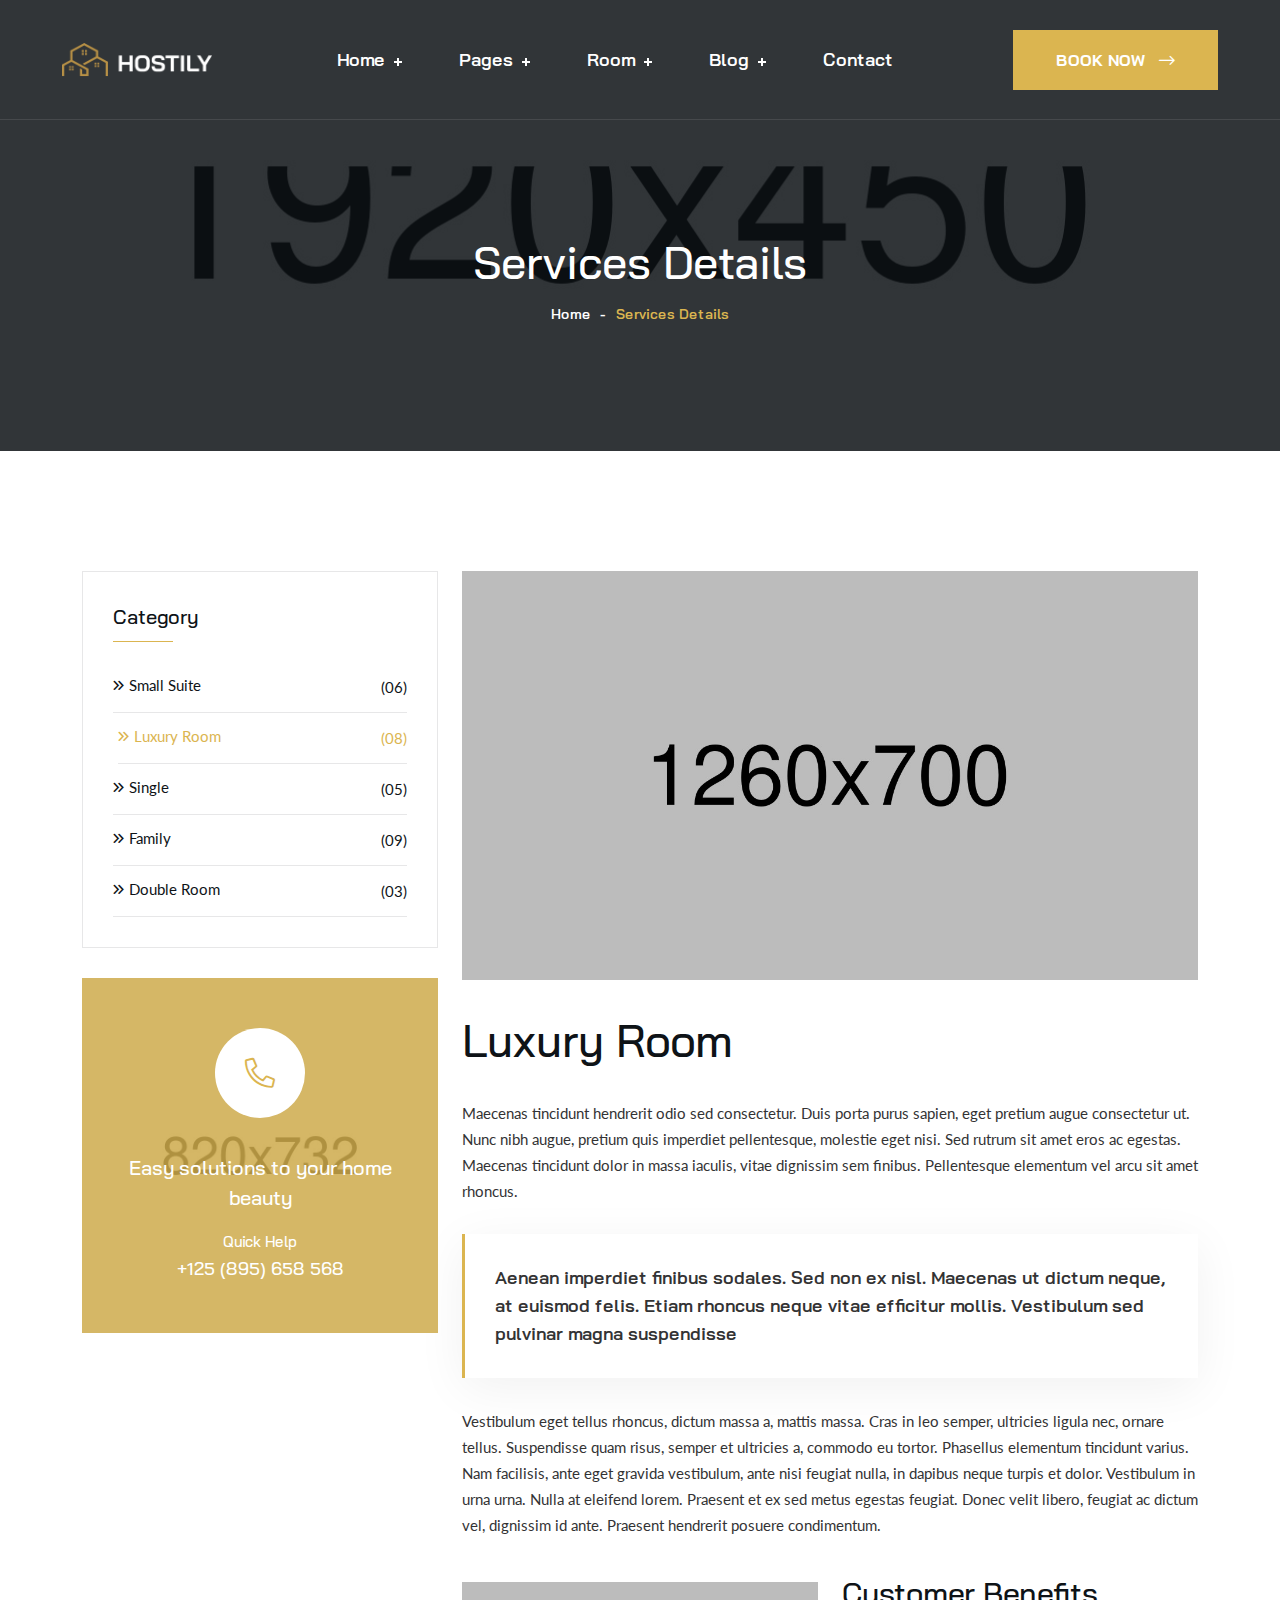
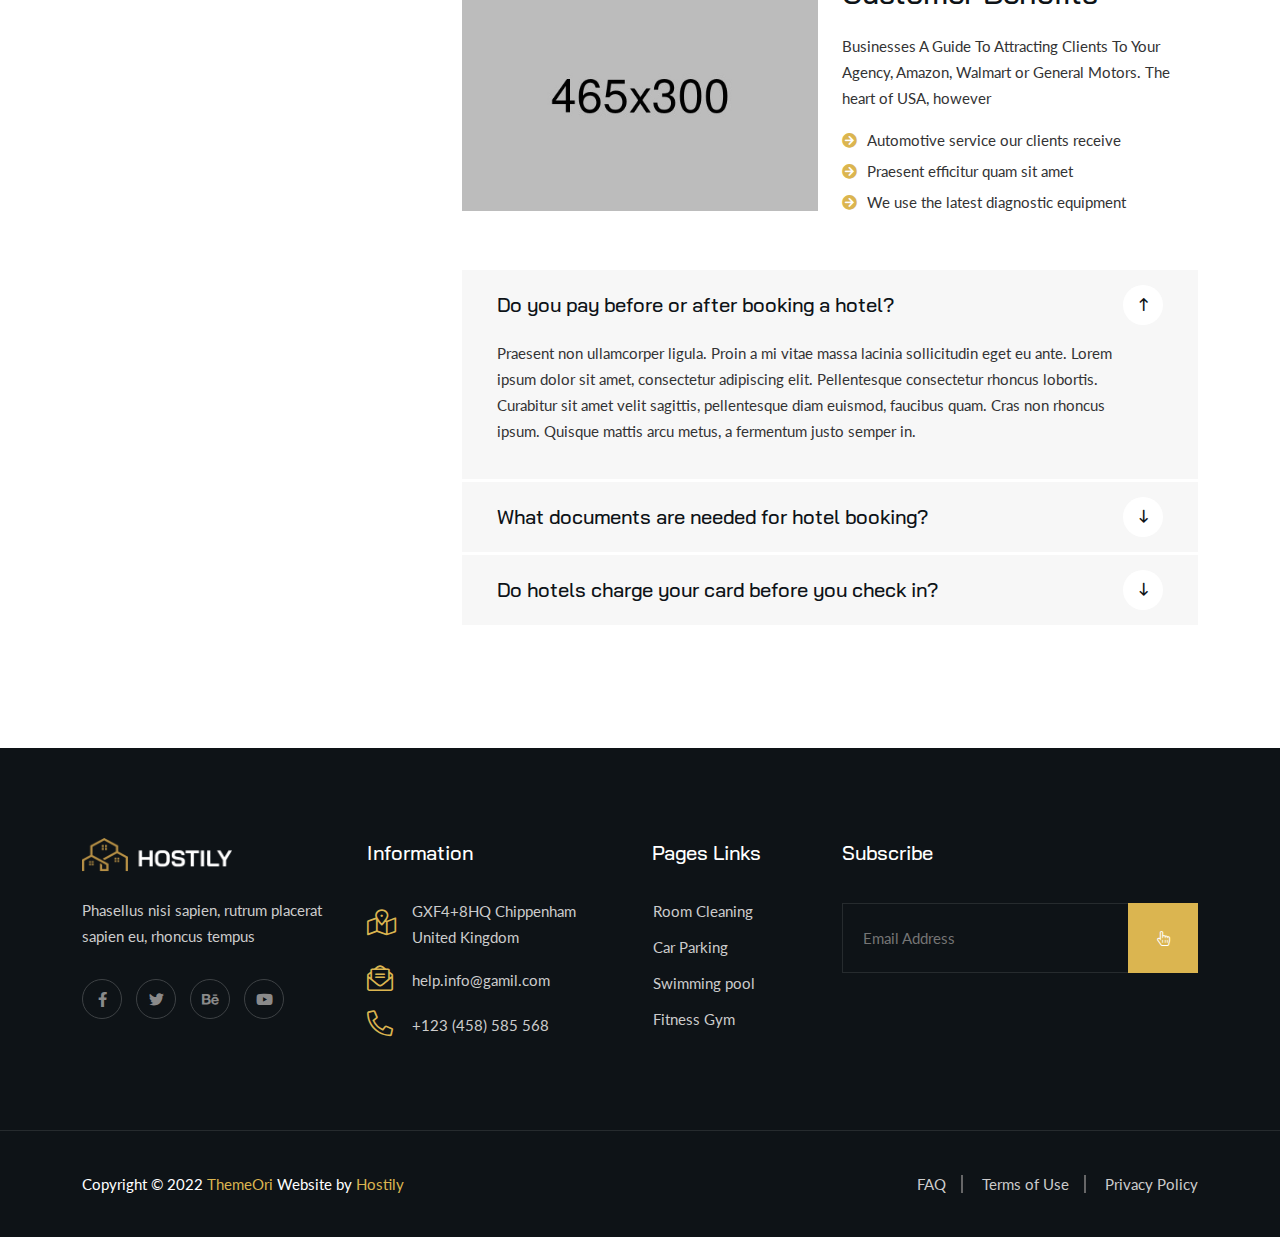
<file: services-details.html>
<!DOCTYPE html>
<html lang="en">

<head>
	<!-- Start Meta -->
	<meta charset="UTF-8">
	<meta http-equiv="X-UA-Compatible" content="IE=edge"/>
	<meta name="description" content="Hostily - Luxury Hotel Booking HTML5 Template"/>
	<meta name="keywords" content="Creative, Digital, multipage, landing, freelancer template"/>
	<meta name="author" content="ThemeOri">
	<meta name="viewport" content="width=device-width, initial-scale=1">
	<!-- Title of Site -->
	<title>Hostily - Luxury Hotel Booking HTML5 Template</title>
	<!-- Favicons -->
	<link rel="icon" type="image/png" href="assets/img/favicon.png">
	<!-- Bootstrap CSS -->
	<link rel="stylesheet" href="assets/css/bootstrap.min.css">
	<!-- Font Awesome CSS -->
	<link rel="stylesheet" href="assets/css/all.css">
	<!-- Animate CSS -->
	<link rel="stylesheet" href="assets/css/animate.css">
	<!-- Nice Select CSS -->
	<link rel="stylesheet" href="assets/css/nice-select.css">
	<!-- Swiper Bundle CSS -->
	<link rel="stylesheet" href="assets/css/swiper-bundle.min.css">
	<!-- Magnific Popup CSS -->
	<link rel="stylesheet" href="assets/css/magnific-popup.css">
	<!-- Mean Menu CSS -->
	<link rel="stylesheet" href="assets/css/meanmenu.min.css">
	<!-- Custom CSS -->
	<link rel="stylesheet" href="assets/sass/style.css"> 
</head>

<body>
	<!-- Preloader start -->
	<div class="theme-loader">
		<div class="spinner">
			<div class="double-bounce1"></div>
			<div class="double-bounce2"></div>
		</div>
	</div>
	<!-- Preloader end -->
	<!-- Header Area Start -->
	<div class="header__sticky one">
		<div class="header__area page">
			<div class="container custom__container">
				<div class="header__area-menubar">
					<div class="header__area-menubar-left">
						<div class="header__area-menubar-left-logo">
							<a href="index.html"><img src="assets/img/logo.png" alt=""></a>
							<div class="responsive-menu"></div>
						</div>
					</div>
					<div class="header__area-menubar-right">
						<div class="header__area-menubar-right-menu menu-responsive">						
							<ul id="mobilemenu">
								<li class="menu-item-has-children"><a href="#">Home</a>
									<ul class="sub-menu">
										<li><a href="index.html">Home 01</a></li>
										<li><a href="index-2.html">Home 02</a></li>
										<li><a href="index-3.html">Home 03</a></li>									
									</ul>
								</li>
								<li class="menu-item-has-children"><a href="#">Pages</a>
									<ul class="sub-menu">
										<li><a href="about.html">About</a></li>
										<li><a href="services-team.html">Team</a></li>
										<li><a href="services-details.html">Services Details</a></li>
										<li><a href="coming-soon.html">Coming Soon</a></li>
									</ul>
								</li>
								<li class="menu-item-has-children"><a href="#">Room</a>
									<ul class="sub-menu">
										<li><a href="room-style.html">Room Style</a></li>
										<li><a href="room-modern.html">Room Modern</a></li>
										<li><a href="room-list.html">Room List</a></li>
										<li><a href="room-details.html">Room Details</a></li>
									</ul>
								</li>
								<li class="menu-item-has-children"><a href="#">Blog</a>
									<ul class="sub-menu">
										<li><a href="blog-grid.html">Blog Grid</a></li>
										<li><a href="blog-standard.html">Blog Standard</a></li>
										<li><a href="blog-details.html">Blog Details</a></li>
									</ul>
								</li>
								<li><a href="contact.html">Contact</a></li>
							</ul>
						</div>
					</div>
					<div class="header__area-menubar-right-box">
						<div class="header__area-menubar-right-box-btn">
							<a class="theme-btn" href="contact.html">Book Now<i class="fal fa-long-arrow-right"></i></a>
						</div>
					</div>
				</div>
			</div>
		</div>
	</div>
	<!-- Header Area End -->	
	<!-- Page Banner Start -->
    <div class="page__banner" data-background="assets/img/banner/page-banner-1.jpg">
        <div class="container">
            <div class="row">
                <div class="col-xl-12">
                    <div class="page__banner-title">
                        <h1>Services Details</h1>
                        <div class="page__banner-title-menu">
                            <ul>
                                <li><a href="index.html">Home</a></li>
                                <li><span>-</span>Services Details</li>
                            </ul>
                        </div>
                    </div>
                </div>
            </div>
        </div>
    </div>
	<!-- Page Banner End -->
	<!-- Services Details Start -->
    <div class="services__details section-padding">
        <div class="container">
            <div class="row">
                <div class="col-xxl-3 col-xl-4 col-lg-4 lg-mb-30">
                    <div class="all__sidebar">
                        <div class="all__sidebar-item">
                            <h5>Category</h5>
                            <div class="all__sidebar-item-category">
                                <ul>                                    
                                    <li><a href="services-details.html"><i class="far fa-angle-double-right"></i>Small Suite<span>(06)</span></a></li>
                                    <li><a class="active" href="services-details.html"><i class="far fa-angle-double-right"></i>Luxury Room<span>(08)</span></a></li>
                                    <li><a href="services-details.html"><i class="far fa-angle-double-right"></i>Single<span>(05)</span></a></li>
                                    <li><a href="services-details.html"><i class="far fa-angle-double-right"></i>Family<span>(09)</span></a></li>
                                    <li><a href="services-details.html"><i class="far fa-angle-double-right"></i>Double Room<span>(03)</span></a></li>
                                </ul>
                            </div>
                        </div>
                        <div class="all__sidebar-item-help mt-30" data-background="assets/img/hotel/hotel-9.jpg">
                            <div class="all__sidebar-item-help-icon">
                                <i class="fal fa-phone-alt"></i>
                            </div>
                            <h5> Easy solutions to your home beauty</h5>
                            <div class="all__sidebar-item-help-contact">
                                <div class="all__sidebar-item-help-contact-content">
                                    <span>Quick Help</span>
                                    <h6><a href="tel:+125(895)658568">+125 (895) 658 568</a></h6>
                                </div>
                            </div>
                        </div>
                    </div>
                </div>
				<div class="col-xxl-9 col-xl-8 col-lg-8">
					<div class="services__details-left">
						<div class="services__details-left-image mb-30">
							<img src="assets/img/luxury/luxury-5.jpg" alt="">
						</div>
						<div class="services__details-left-content">
							<h2 class="mb-30">Luxury Room</h2>
							<p class="mb-0">Maecenas tincidunt hendrerit odio sed consectetur. Duis porta purus sapien, eget pretium augue consectetur ut. Nunc nibh augue, pretium quis imperdiet pellentesque, molestie eget nisi. Sed rutrum sit amet eros ac egestas. Maecenas tincidunt dolor in massa iaculis, vitae dignissim sem finibus. Pellentesque elementum vel arcu sit amet rhoncus.</p>
                            <span>Aenean imperdiet finibus sodales. Sed non ex nisl. Maecenas ut dictum neque, at euismod felis. Etiam rhoncus neque vitae efficitur mollis. Vestibulum sed pulvinar magna suspendisse</span>
                            <p>Vestibulum eget tellus rhoncus, dictum massa a, mattis massa. Cras in leo semper, ultricies ligula nec, ornare tellus. Suspendisse quam risus, semper et ultricies a, commodo eu tortor. Phasellus elementum tincidunt varius. Nam facilisis, ante eget gravida vestibulum, ante nisi feugiat nulla, in dapibus neque turpis et dolor. Vestibulum in urna urna. Nulla at eleifend lorem. Praesent et ex sed metus egestas feugiat. Donec velit libero, feugiat ac dictum vel, dignissim id ante. Praesent hendrerit posuere condimentum.</p>	
							<div class="row align-items-center mt-35 mb-35">
                                <div class="col-xl-6 col-lg-12 xl-mb-30">
                                    <img class="img__full" src="assets/img/hotel/hotel-24.jpg" alt="">
                                </div>
                                <div class="col-xl-6 col-lg-12">
                                    <h3 class="mb-20">Customer Benefits</h3>
                                    <p class="m-30">Businesses A Guide To Attracting Clients To Your Agency, Amazon, Walmart or General Motors. The heart of USA, however</p>     
                                    <div class="services__details-left-content-list">                               
                                        <p><i class="fas fa-arrow-circle-right"></i>Automotive service our clients receive</p>
                                        <p><i class="fas fa-arrow-circle-right"></i>Praesent efficitur quam sit amet</p>
                                        <p><i class="fas fa-arrow-circle-right"></i>We use the latest diagnostic equipment</p>
                                    </div>
                                </div>
                            </div>
						</div>
                        <div class="room__details-right-faq mt-50">
                            <div class="room__details-right-faq-item">
                                <div class="room__details-right-faq-item-card">
                                    <div class="room__details-right-faq-item-card-header">
                                        <h5>Do you pay before or after booking a hotel?</h5> 
                                        <i class="far fa-long-arrow-up"></i> 
                                    </div>
                                    <div class="room__details-right-faq-item-card-header-content active">
                                        <p>Praesent non ullamcorper ligula. Proin a mi vitae massa lacinia sollicitudin eget eu ante. Lorem ipsum dolor sit amet, consectetur adipiscing elit. Pellentesque consectetur rhoncus lobortis. Curabitur sit amet velit sagittis, pellentesque diam euismod, faucibus quam. Cras non rhoncus ipsum. Quisque mattis arcu metus, a fermentum justo semper in.</p>
                                    </div>
                                </div>
                            </div>
                            <div class="room__details-right-faq-item">
                                <div class="room__details-right-faq-item-card">
                                    <div class="room__details-right-faq-item-card-header">
                                        <h5>What documents are needed for hotel booking?</h5> 
                                        <i class="far fa-long-arrow-down"></i> 
                                    </div>
                                    <div class="room__details-right-faq-item-card-header-content display-none">
                                        <p>Praesent non ullamcorper ligula. Proin a mi vitae massa lacinia sollicitudin eget eu ante. Lorem ipsum dolor sit amet, consectetur adipiscing elit. Pellentesque consectetur rhoncus lobortis. Curabitur sit amet velit sagittis, pellentesque diam euismod, faucibus quam. Cras non rhoncus ipsum. Quisque mattis arcu metus, a fermentum justo semper in.</p>
                                    </div>
                                </div>
                            </div>
                            <div class="room__details-right-faq-item">
                                <div class="room__details-right-faq-item-card">
                                    <div class="room__details-right-faq-item-card-header">
                                        <h5>Do hotels charge your card before you check in?</h5> 
                                        <i class="far fa-long-arrow-down"></i> 
                                    </div>
                                    <div class="room__details-right-faq-item-card-header-content display-none">
                                        <p>Praesent non ullamcorper ligula. Proin a mi vitae massa lacinia sollicitudin eget eu ante. Lorem ipsum dolor sit amet, consectetur adipiscing elit. Pellentesque consectetur rhoncus lobortis. Curabitur sit amet velit sagittis, pellentesque diam euismod, faucibus quam. Cras non rhoncus ipsum. Quisque mattis arcu metus, a fermentum justo semper in.</p>
                                    </div>
                                </div>
                            </div>
                        </div>
					</div>
				</div>
            </div>
        </div>
    </div>
	<!-- Services Details End -->
	<!-- Footer Area Start -->	
	<div class="footer__area">
		<div class="container">
			<div class="row">
				<div class="col-xl-3 col-lg-3 col-md-6 col-sm-6 sm-mb-30">
					<div class="footer__area-widget">
						<div class="footer__area-widget-about">
							<div class="footer__area-widget-about-logo">
								<a href="index.html"><img src="assets/img/logo.png" alt=""></a>
							</div>
							<p>Phasellus nisi sapien, rutrum placerat sapien eu, rhoncus tempus</p>
							<div class="footer__area-widget-about-social">
								<ul>
									<li><a href="#"><i class="fab fa-facebook-f"></i></a>
									</li>
									<li><a href="#"><i class="fab fa-twitter"></i></a>
									</li>
									<li><a href="#"><i class="fab fa-behance"></i></a>
									</li>
									<li><a href="#"><i class="fab fa-youtube"></i></a>
									</li>
								</ul>
							</div>
						</div>
					</div>
				</div>
				<div class="col-xl-3 col-lg-3 col-md-6 col-sm-6 lg-mb-30">
					<div class="footer__area-widget">
						<h5>Information</h5>
						<div class="footer__area-widget-contact">
							<div class="footer__area-widget-contact-item">
								<div class="footer__area-widget-contact-item-icon">
									<i class="fal fa-map-marked-alt"></i>
								</div>
								<div class="footer__area-widget-contact-item-content">									
									<span><a href="#">GXF4+8HQ Chippenham United Kingdom</a></span>
								</div>
							</div>
							<div class="footer__area-widget-contact-item">
								<div class="footer__area-widget-contact-item-icon">
									<i class="fal fa-envelope-open-text"></i>
								</div>
								<div class="footer__area-widget-contact-item-content">									
									<span><a href="mailto:help.info@gamil.com">help.info@gamil.com</a></span>
								</div>
							</div>
							<div class="footer__area-widget-contact-item">
								<div class="footer__area-widget-contact-item-icon">
									<i class="fal fa-phone-alt"></i>
								</div>
								<div class="footer__area-widget-contact-item-content">									
									<span><a href="tel:+123(458)585568">+123 (458) 585 568</a></span>
								</div>
							</div>
						</div>
					</div>
				</div>
				<div class="col-xl-2 col-lg-2 col-md-5 col-sm-4 sm-mb-30">
					<div class="footer__area-widget">
						<h5>Pages Links</h5>
						<div class="footer__area-widget-menu">
							<ul>
								<li><a href="services-details.html"><i class="fal fa-angle-double-right"></i>Room Cleaning</a></li>
								<li><a href="services-details.html"><i class="fal fa-angle-double-right"></i>Car Parking</a></li>
								<li><a href="services-details.html"><i class="fal fa-angle-double-right"></i>Swimming pool</a></li>
								<li><a href="services-details.html"><i class="fal fa-angle-double-right"></i>Fitness Gym</a></li>
							</ul>
						</div>
					</div>
				</div>
				<div class="col-xl-4 col-lg-4 col-md-7 col-sm-8">
					<div class="footer__area-widget">
						<h5>Subscribe</h5>
						<div class="footer__area-widget-subscribe">
							<form action="#">
								<input type="text" name="email" placeholder="Email Address" required="">
								<button type="submit"><i class="fal fa-hand-pointer"></i></button>
							</form>
						</div>
					</div>
				</div>
			</div>
		</div>
		<div class="copyright__area">
			<div class="container">
				<div class="row align-items-center">
					<div class="col-xl-6 col-lg-6 col-md-7 md-mb-10">
						<div class="copyright__area-left md-t-center">
							<p>Copyright © 2022 <a href="https://themeforest.net/user/themeori/portfolio">ThemeOri</a> Website by <a href="index.html">Hostily</a></p>
						</div>
					</div>
					<div class="col-xl-6 col-lg-6 col-md-5">
						<div class="copyright__area-right t-right md-t-center">
							<ul>
								<li><a href="#">FAQ</a></li>
								<li><a href="#">Terms of Use</a></li>
								<li><a href="#">Privacy Policy</a></li>
							</ul>
						</div>
					</div>
				</div>
			</div>
		</div>
	</div>
	<!-- Footer Area End -->	
	<!-- Scroll Btn Start -->
	<div class="scroll-up">
		<svg class="scroll-circle svg-content" width="100%" height="100%" viewBox="-1 -1 102 102"><path d="M50,1 a49,49 0 0,1 0,98 a49,49 0 0,1 0,-98" /> </svg>
	</div>
	<!-- Scroll Btn End -->
	<!-- Main JS -->
	<script src="assets/js/jquery-3.6.0.min.js"></script>
	<!-- Bootstrap JS -->
	<script src="assets/js/bootstrap.min.js"></script>
	<!-- Counter Up JS -->
	<script src="assets/js/jquery.counterup.min.js"></script>
	<!-- Popper JS -->
	<script src="assets/js/popper.min.js"></script>
	<!-- Magnific Popup JS -->
	<script src="assets/js/jquery.magnific-popup.min.js"></script>
	<!-- Nice Select JS -->
	<script src="assets/js/jquery.nice-select.min.js"></script>
	<!-- Swiper Bundle JS -->
	<script src="assets/js/swiper-bundle.min.js"></script>
	<!-- Waypoints JS -->
	<script src="assets/js/jquery.waypoints.min.js"></script>
	<!-- Mean Menu JS -->
	<script src="assets/js/jquery.meanmenu.min.js"></script>
	<!-- Isotope JS -->
	<script src="assets/js/isotope.pkgd.min.js"></script>
	<!-- Custom JS -->
	<script src="assets/js/custom.js"></script>
</body>

</html>
</file>
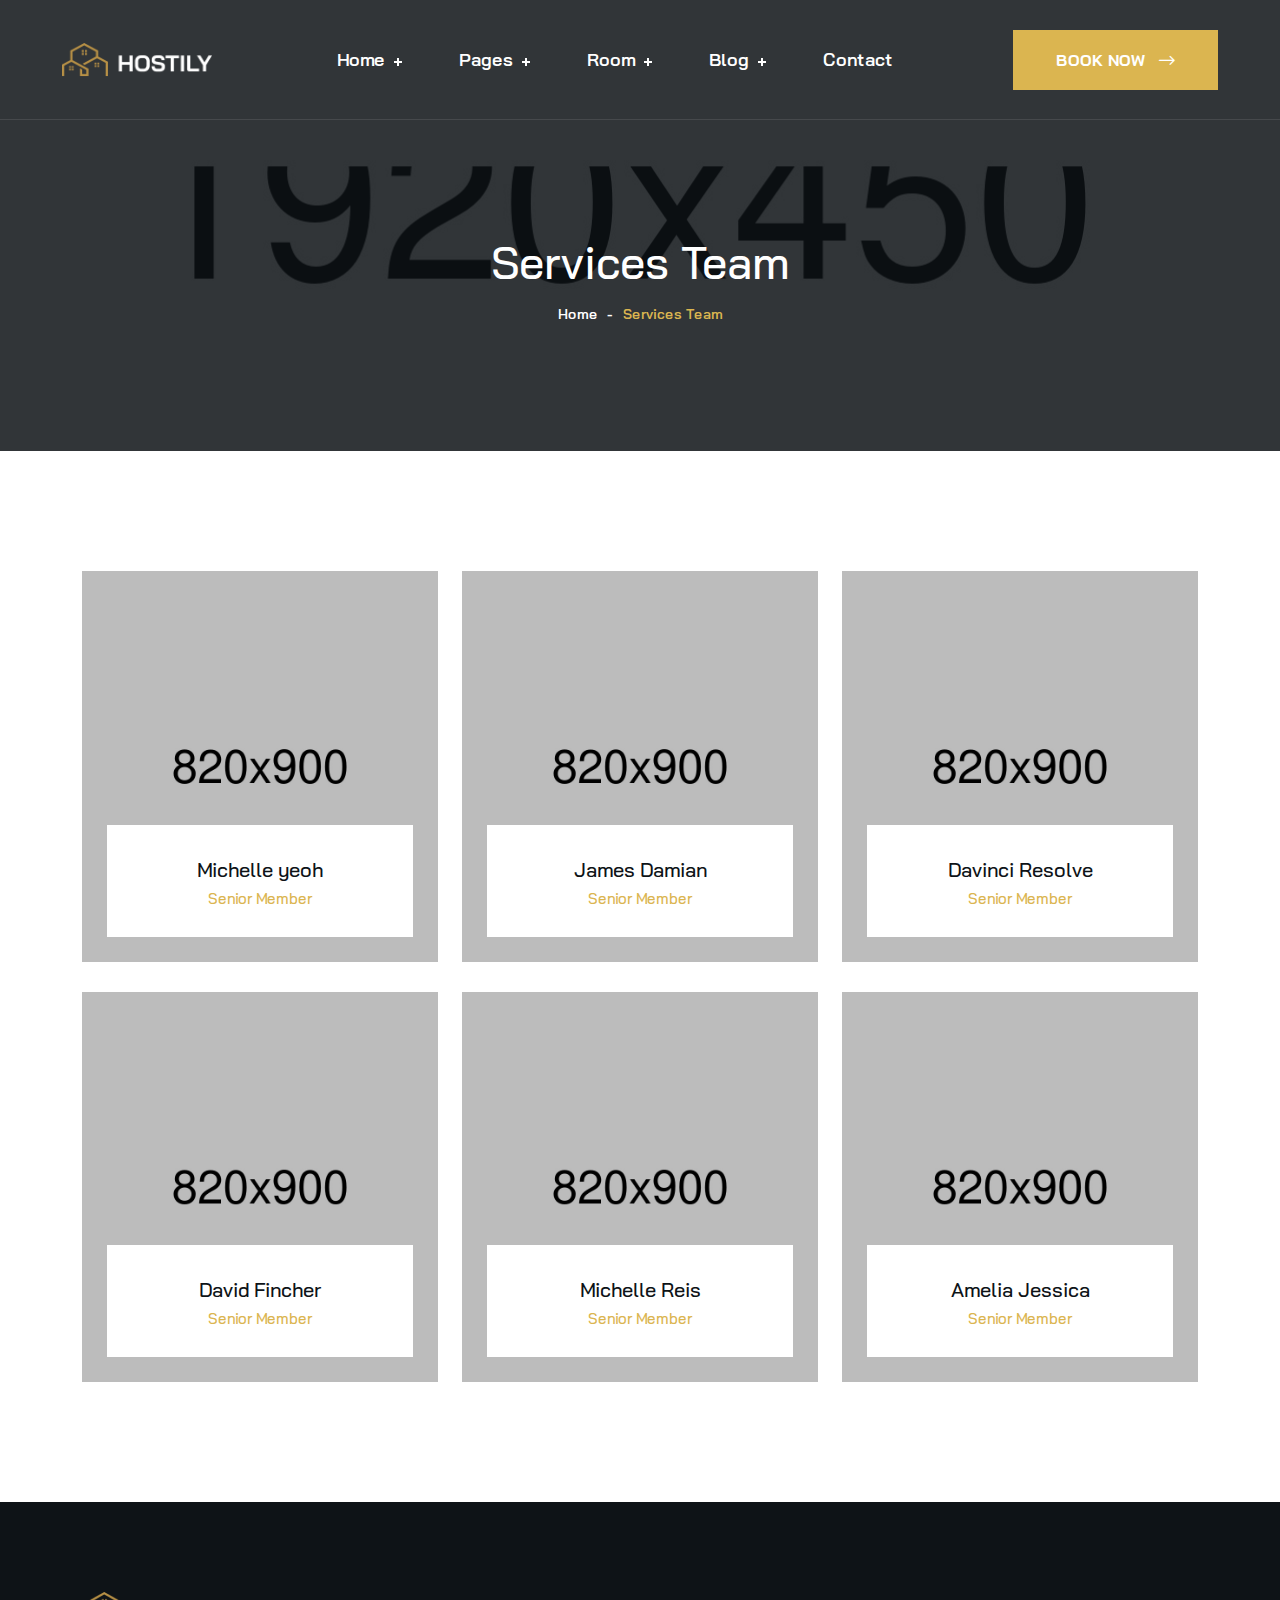
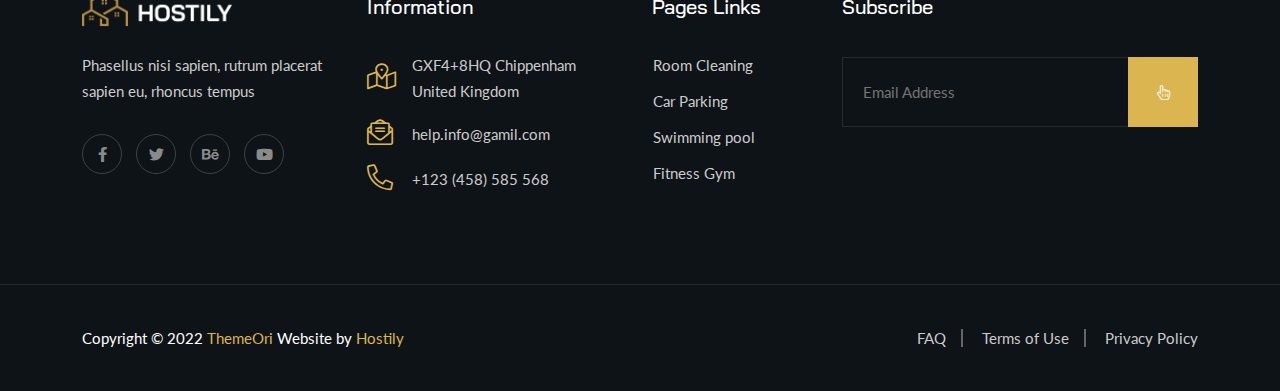
<file: services-team.html>
<!DOCTYPE html>
<html lang="en">

<head>
	<!-- Start Meta -->
	<meta charset="UTF-8">
	<meta http-equiv="X-UA-Compatible" content="IE=edge"/>
	<meta name="description" content="Hostily - Luxury Hotel Booking HTML5 Template"/>
	<meta name="keywords" content="Creative, Digital, multipage, landing, freelancer template"/>
	<meta name="author" content="ThemeOri">
	<meta name="viewport" content="width=device-width, initial-scale=1">
	<!-- Title of Site -->
	<title>Hostily - Luxury Hotel Booking HTML5 Template</title>
	<!-- Favicons -->
	<link rel="icon" type="image/png" href="assets/img/favicon.png">
	<!-- Bootstrap CSS -->
	<link rel="stylesheet" href="assets/css/bootstrap.min.css">
	<!-- Font Awesome CSS -->
	<link rel="stylesheet" href="assets/css/all.css">
	<!-- Animate CSS -->
	<link rel="stylesheet" href="assets/css/animate.css">
	<!-- Nice Select CSS -->
	<link rel="stylesheet" href="assets/css/nice-select.css">
	<!-- Swiper Bundle CSS -->
	<link rel="stylesheet" href="assets/css/swiper-bundle.min.css">
	<!-- Magnific Popup CSS -->
	<link rel="stylesheet" href="assets/css/magnific-popup.css">
	<!-- Mean Menu CSS -->
	<link rel="stylesheet" href="assets/css/meanmenu.min.css">
	<!-- Custom CSS -->
	<link rel="stylesheet" href="assets/sass/style.css"> 
</head>

<body>
	<!-- Preloader start -->
	<div class="theme-loader">
		<div class="spinner">
			<div class="double-bounce1"></div>
			<div class="double-bounce2"></div>
		</div>
	</div>
	<!-- Preloader end -->
	<!-- Header Area Start -->
	<div class="header__sticky one">
		<div class="header__area page">
			<div class="container custom__container">
				<div class="header__area-menubar">
					<div class="header__area-menubar-left">
						<div class="header__area-menubar-left-logo">
							<a href="index.html"><img src="assets/img/logo.png" alt=""></a>
							<div class="responsive-menu"></div>
						</div>
					</div>
					<div class="header__area-menubar-right">
						<div class="header__area-menubar-right-menu menu-responsive">						
							<ul id="mobilemenu">
								<li class="menu-item-has-children"><a href="#">Home</a>
									<ul class="sub-menu">
										<li><a href="index.html">Home 01</a></li>
										<li><a href="index-2.html">Home 02</a></li>
										<li><a href="index-3.html">Home 03</a></li>									
									</ul>
								</li>
								<li class="menu-item-has-children"><a href="#">Pages</a>
									<ul class="sub-menu">
										<li><a href="about.html">About</a></li>
										<li><a href="services-team.html">Team</a></li>
										<li><a href="services-details.html">Services Details</a></li>
										<li><a href="coming-soon.html">Coming Soon</a></li>
									</ul>
								</li>
								<li class="menu-item-has-children"><a href="#">Room</a>
									<ul class="sub-menu">
										<li><a href="room-style.html">Room Style</a></li>
										<li><a href="room-modern.html">Room Modern</a></li>
										<li><a href="room-list.html">Room List</a></li>
										<li><a href="room-details.html">Room Details</a></li>
									</ul>
								</li>
								<li class="menu-item-has-children"><a href="#">Blog</a>
									<ul class="sub-menu">
										<li><a href="blog-grid.html">Blog Grid</a></li>
										<li><a href="blog-standard.html">Blog Standard</a></li>
										<li><a href="blog-details.html">Blog Details</a></li>
									</ul>
								</li>
								<li><a href="contact.html">Contact</a></li>
							</ul>
						</div>
					</div>
					<div class="header__area-menubar-right-box">
						<div class="header__area-menubar-right-box-btn">
							<a class="theme-btn" href="contact.html">Book Now<i class="fal fa-long-arrow-right"></i></a>
						</div>
					</div>
				</div>
			</div>
		</div>
	</div>
	<!-- Header Area End -->	
	<!-- Page Banner Start -->
    <div class="page__banner" data-background="assets/img/banner/page-banner-2.jpg">
        <div class="container">
            <div class="row">
                <div class="col-xl-12">
                    <div class="page__banner-title">
                        <h1>Services Team</h1>
                        <div class="page__banner-title-menu">
                            <ul>
                                <li><a href="index.html">Home</a></li>
                                <li><span>-</span>Services Team</li>
                            </ul>
                        </div>
                    </div>
                </div>
            </div>
        </div>
    </div>
	<!-- Page Banner End -->
	<!-- Services Team Start -->
    <div class="services__team section-padding">
        <div class="container">
            <div class="row">
				<div class="col-xl-4 col-lg-4 col-md-6 mb-30">
					<div class="services__team-item">
						<div class="services__team-item-image">
							<img src="assets/img/team/team-5.jpg" alt="">
                            <div class="services__team-item-image-content">
                                <h5>Michelle yeoh</h5>
                                <span>Senior Member</span>
                                <div class="services__team-item-image-content-social">
                                    <ul>
                                        <li><a href="#"><i class="fab fa-facebook-f"></i></a>
                                        </li>
                                        <li><a href="#"><i class="fab fa-twitter"></i></a>
                                        </li>
                                        <li><a href="#"><i class="fab fa-behance"></i></a>
                                        </li>
                                        <li><a href="#"><i class="fab fa-youtube"></i></a>
                                        </li>
                                    </ul>
                                </div>
                            </div>
						</div>
					</div>
				</div>
				<div class="col-xl-4 col-lg-4 col-md-6 md-mb-30">
					<div class="services__team-item">
						<div class="services__team-item-image">
							<img src="assets/img/team/team-6.jpg" alt="">
                            <div class="services__team-item-image-content">
                                <h5>James Damian</h5>
                                <span>Senior Member</span>
                                <div class="services__team-item-image-content-social">
                                    <ul>
                                        <li><a href="#"><i class="fab fa-facebook-f"></i></a>
                                        </li>
                                        <li><a href="#"><i class="fab fa-twitter"></i></a>
                                        </li>
                                        <li><a href="#"><i class="fab fa-behance"></i></a>
                                        </li>
                                        <li><a href="#"><i class="fab fa-youtube"></i></a>
                                        </li>
                                    </ul>
                                </div>
                            </div>
						</div>
					</div>
				</div>
				<div class="col-xl-4 col-lg-4 col-md-6 lg-mb-30">
					<div class="services__team-item">
						<div class="services__team-item-image">
							<img src="assets/img/team/team-7.jpg" alt="">
                            <div class="services__team-item-image-content">
                                <h5>Davinci Resolve</h5>
                                <span>Senior Member</span>
                                <div class="services__team-item-image-content-social">
                                    <ul>
                                        <li><a href="#"><i class="fab fa-facebook-f"></i></a>
                                        </li>
                                        <li><a href="#"><i class="fab fa-twitter"></i></a>
                                        </li>
                                        <li><a href="#"><i class="fab fa-behance"></i></a>
                                        </li>
                                        <li><a href="#"><i class="fab fa-youtube"></i></a>
                                        </li>
                                    </ul>
                                </div>
                            </div>
						</div>
					</div>
				</div>
				<div class="col-xl-4 col-lg-4 col-md-6 md-mb-30">
					<div class="services__team-item">
						<div class="services__team-item-image">
							<img src="assets/img/team/team-8.jpg" alt="">
                            <div class="services__team-item-image-content">
                                <h5>David Fincher</h5>
                                <span>Senior Member</span>
                                <div class="services__team-item-image-content-social">
                                    <ul>
                                        <li><a href="#"><i class="fab fa-facebook-f"></i></a>
                                        </li>
                                        <li><a href="#"><i class="fab fa-twitter"></i></a>
                                        </li>
                                        <li><a href="#"><i class="fab fa-behance"></i></a>
                                        </li>
                                        <li><a href="#"><i class="fab fa-youtube"></i></a>
                                        </li>
                                    </ul>
                                </div>
                            </div>
						</div>
					</div>
				</div>
				<div class="col-xl-4 col-lg-4 col-md-6 md-mb-30">
					<div class="services__team-item">
						<div class="services__team-item-image">
							<img src="assets/img/team/team-9.jpg" alt="">
                            <div class="services__team-item-image-content">
                                <h5>Michelle Reis</h5>
                                <span>Senior Member</span>
                                <div class="services__team-item-image-content-social">
                                    <ul>
                                        <li><a href="#"><i class="fab fa-facebook-f"></i></a>
                                        </li>
                                        <li><a href="#"><i class="fab fa-twitter"></i></a>
                                        </li>
                                        <li><a href="#"><i class="fab fa-behance"></i></a>
                                        </li>
                                        <li><a href="#"><i class="fab fa-youtube"></i></a>
                                        </li>
                                    </ul>
                                </div>
                            </div>
						</div>
					</div>
				</div>
				<div class="col-xl-4 col-lg-4 col-md-6">
					<div class="services__team-item">
						<div class="services__team-item-image">
							<img src="assets/img/team/team-10.jpg" alt="">
                            <div class="services__team-item-image-content">
                                <h5>Amelia Jessica</h5>
                                <span>Senior Member</span>
                                <div class="services__team-item-image-content-social">
                                    <ul>
                                        <li><a href="#"><i class="fab fa-facebook-f"></i></a>
                                        </li>
                                        <li><a href="#"><i class="fab fa-twitter"></i></a>
                                        </li>
                                        <li><a href="#"><i class="fab fa-behance"></i></a>
                                        </li>
                                        <li><a href="#"><i class="fab fa-youtube"></i></a>
                                        </li>
                                    </ul>
                                </div>
                            </div>
						</div>
					</div>
				</div>
			</div>
        </div>
    </div>
	<!-- Services Team End -->
	<!-- Footer Area Start -->	
	<div class="footer__area">
		<div class="container">
			<div class="row">
				<div class="col-xl-3 col-lg-3 col-md-6 col-sm-6 sm-mb-30">
					<div class="footer__area-widget">
						<div class="footer__area-widget-about">
							<div class="footer__area-widget-about-logo">
								<a href="index.html"><img src="assets/img/logo.png" alt=""></a>
							</div>
							<p>Phasellus nisi sapien, rutrum placerat sapien eu, rhoncus tempus</p>
							<div class="footer__area-widget-about-social">
								<ul>
									<li><a href="#"><i class="fab fa-facebook-f"></i></a>
									</li>
									<li><a href="#"><i class="fab fa-twitter"></i></a>
									</li>
									<li><a href="#"><i class="fab fa-behance"></i></a>
									</li>
									<li><a href="#"><i class="fab fa-youtube"></i></a>
									</li>
								</ul>
							</div>
						</div>
					</div>
				</div>
				<div class="col-xl-3 col-lg-3 col-md-6 col-sm-6 lg-mb-30">
					<div class="footer__area-widget">
						<h5>Information</h5>
						<div class="footer__area-widget-contact">
							<div class="footer__area-widget-contact-item">
								<div class="footer__area-widget-contact-item-icon">
									<i class="fal fa-map-marked-alt"></i>
								</div>
								<div class="footer__area-widget-contact-item-content">									
									<span><a href="#">GXF4+8HQ Chippenham United Kingdom</a></span>
								</div>
							</div>
							<div class="footer__area-widget-contact-item">
								<div class="footer__area-widget-contact-item-icon">
									<i class="fal fa-envelope-open-text"></i>
								</div>
								<div class="footer__area-widget-contact-item-content">									
									<span><a href="mailto:help.info@gamil.com">help.info@gamil.com</a></span>
								</div>
							</div>
							<div class="footer__area-widget-contact-item">
								<div class="footer__area-widget-contact-item-icon">
									<i class="fal fa-phone-alt"></i>
								</div>
								<div class="footer__area-widget-contact-item-content">									
									<span><a href="tel:+123(458)585568">+123 (458) 585 568</a></span>
								</div>
							</div>
						</div>
					</div>
				</div>
				<div class="col-xl-2 col-lg-2 col-md-5 col-sm-4 sm-mb-30">
					<div class="footer__area-widget">
						<h5>Pages Links</h5>
						<div class="footer__area-widget-menu">
							<ul>
								<li><a href="services-details.html"><i class="fal fa-angle-double-right"></i>Room Cleaning</a></li>
								<li><a href="services-details.html"><i class="fal fa-angle-double-right"></i>Car Parking</a></li>
								<li><a href="services-details.html"><i class="fal fa-angle-double-right"></i>Swimming pool</a></li>
								<li><a href="services-details.html"><i class="fal fa-angle-double-right"></i>Fitness Gym</a></li>
							</ul>
						</div>
					</div>
				</div>
				<div class="col-xl-4 col-lg-4 col-md-7 col-sm-8">
					<div class="footer__area-widget">
						<h5>Subscribe</h5>
						<div class="footer__area-widget-subscribe">
							<form action="#">
								<input type="text" name="email" placeholder="Email Address" required="">
								<button type="submit"><i class="fal fa-hand-pointer"></i></button>
							</form>
						</div>
					</div>
				</div>
			</div>
		</div>
		<div class="copyright__area">
			<div class="container">
				<div class="row align-items-center">
					<div class="col-xl-6 col-lg-6 col-md-7 md-mb-10">
						<div class="copyright__area-left md-t-center">
							<p>Copyright © 2022 <a href="https://themeforest.net/user/themeori/portfolio">ThemeOri</a> Website by <a href="index.html">Hostily</a></p>
						</div>
					</div>
					<div class="col-xl-6 col-lg-6 col-md-5">
						<div class="copyright__area-right t-right md-t-center">
							<ul>
								<li><a href="#">FAQ</a></li>
								<li><a href="#">Terms of Use</a></li>
								<li><a href="#">Privacy Policy</a></li>
							</ul>
						</div>
					</div>
				</div>
			</div>
		</div>
	</div>
	<!-- Footer Area End -->	
	<!-- Scroll Btn Start -->
	<div class="scroll-up">
		<svg class="scroll-circle svg-content" width="100%" height="100%" viewBox="-1 -1 102 102"><path d="M50,1 a49,49 0 0,1 0,98 a49,49 0 0,1 0,-98" /> </svg>
	</div>
	<!-- Scroll Btn End -->
	<!-- Main JS -->
	<script src="assets/js/jquery-3.6.0.min.js"></script>
	<!-- Bootstrap JS -->
	<script src="assets/js/bootstrap.min.js"></script>
	<!-- Counter Up JS -->
	<script src="assets/js/jquery.counterup.min.js"></script>
	<!-- Popper JS -->
	<script src="assets/js/popper.min.js"></script>
	<!-- Magnific Popup JS -->
	<script src="assets/js/jquery.magnific-popup.min.js"></script>
	<!-- Nice Select JS -->
	<script src="assets/js/jquery.nice-select.min.js"></script>
	<!-- Swiper Bundle JS -->
	<script src="assets/js/swiper-bundle.min.js"></script>
	<!-- Waypoints JS -->
	<script src="assets/js/jquery.waypoints.min.js"></script>
	<!-- Mean Menu JS -->
	<script src="assets/js/jquery.meanmenu.min.js"></script>
	<!-- Isotope JS -->
	<script src="assets/js/isotope.pkgd.min.js"></script>
	<!-- Custom JS -->
	<script src="assets/js/custom.js"></script>
</body>

</html>
</file>
<file: assets/css/nice-select.css>
.nice-select {
  -webkit-tap-highlight-color: transparent;
  background-color: #fff;
  border-radius: 5px;
  border: solid 1px #e8e8e8;
  box-sizing: border-box;
  clear: both;
  cursor: pointer;
  display: block;
  float: left;
  font-family: inherit;
  font-size: 14px;
  font-weight: normal;
  height: 42px;
  line-height: 40px;
  outline: none;
  padding-left: 18px;
  padding-right: 30px;
  position: relative;
  text-align: left !important;
  -webkit-transition: all 0.2s ease-in-out;
  transition: all 0.2s ease-in-out;
  -webkit-user-select: none;
     -moz-user-select: none;
      -ms-user-select: none;
          user-select: none;
  white-space: nowrap;
  width: auto; }
  .nice-select:hover {
    border-color: #dbdbdb; }
  .nice-select:active, .nice-select.open, .nice-select:focus {
    border-color: #999; }
  .nice-select:after {
    border-bottom: 2px solid #999;
    border-right: 2px solid #999;
    content: '';
    display: block;
    height: 5px;
    margin-top: -4px;
    pointer-events: none;
    position: absolute;
    right: 12px;
    top: 50%;
    -webkit-transform-origin: 66% 66%;
        -ms-transform-origin: 66% 66%;
            transform-origin: 66% 66%;
    -webkit-transform: rotate(45deg);
        -ms-transform: rotate(45deg);
            transform: rotate(45deg);
    -webkit-transition: all 0.15s ease-in-out;
    transition: all 0.15s ease-in-out;
    width: 5px; }
  .nice-select.open:after {
    -webkit-transform: rotate(-135deg);
        -ms-transform: rotate(-135deg);
            transform: rotate(-135deg); }
  .nice-select.open .list {
    opacity: 1;
    pointer-events: auto;
    -webkit-transform: scale(1) translateY(0);
        -ms-transform: scale(1) translateY(0);
            transform: scale(1) translateY(0); }
  .nice-select.disabled {
    border-color: #ededed;
    color: #999;
    pointer-events: none; }
    .nice-select.disabled:after {
      border-color: #cccccc; }
  .nice-select.wide {
    width: 100%; }
    .nice-select.wide .list {
      left: 0 !important;
      right: 0 !important; }
  .nice-select.right {
    float: right; }
    .nice-select.right .list {
      left: auto;
      right: 0; }
  .nice-select.small {
    font-size: 12px;
    height: 36px;
    line-height: 34px; }
    .nice-select.small:after {
      height: 4px;
      width: 4px; }
    .nice-select.small .option {
      line-height: 34px;
      min-height: 34px; }
  .nice-select .list {
    background-color: #fff;
    border-radius: 5px;
    box-shadow: 0 0 0 1px rgba(68, 68, 68, 0.11);
    box-sizing: border-box;
    margin-top: 4px;
    opacity: 0;
    overflow: hidden;
    padding: 0;
    pointer-events: none;
    position: absolute;
    top: 100%;
    right: 0;
    -webkit-transform-origin: 50% 0;
        -ms-transform-origin: 50% 0;
            transform-origin: 50% 0;
    -webkit-transform: scale(0.75) translateY(-21px);
        -ms-transform: scale(0.75) translateY(-21px);
            transform: scale(0.75) translateY(-21px);
    -webkit-transition: all 0.2s cubic-bezier(0.5, 0, 0, 1.25), opacity 0.15s ease-out;
    transition: all 0.2s cubic-bezier(0.5, 0, 0, 1.25), opacity 0.15s ease-out;
    z-index: 9; }
    .nice-select .list:hover .option:not(:hover) {
      background-color: transparent !important; }
  .nice-select .option {
    cursor: pointer;
    font-weight: 400;
    line-height: 40px;
    list-style: none;
    min-height: 40px;
    outline: none;
    padding-left: 18px;
    padding-right: 29px;
    text-align: left;
    -webkit-transition: all 0.2s;
    transition: all 0.2s; }
    .nice-select .option:hover, .nice-select .option.focus, .nice-select .option.selected.focus {
      background-color: #f6f6f6; }
    .nice-select .option.selected {
      font-weight: bold; }
    .nice-select .option.disabled {
      background-color: transparent;
      color: #999;
      cursor: default; }

.no-csspointerevents .nice-select .list {
  display: none; }

.no-csspointerevents .nice-select.open .list {
  display: block; }
</file>
<file: assets/sass/style.css>
/*==========================================================================
Common Css
==========================================================================*/
@import url("https://fonts.googleapis.com/css2?family=Bai+Jamjuree:wght@400;500;600;700&display=swap");
@import url("https://fonts.googleapis.com/css2?family=Lato:wght@400;700;900&display=swap");
body {
  font-family: var(--body-font);
  color: var(--body-color);
  font-size: 15px;
  line-height: 26px;
  font-weight: 400;
}

img {
  max-width: 100%;
  height: auto;
  -webkit-transition: all 0.4s ease-out 0s;
  transition: all 0.4s ease-out 0s;
}

a {
  outline: none;
  color: inherit;
  text-decoration: none;
}

a,
button,
i {
  text-decoration: none;
  color: inherit;
}

a:focus,
a:hover {
  text-decoration: none;
  color: inherit;
}

.section-padding {
  padding: 120px 0px;
}

@media (max-width: 575px) {
  .section-padding {
    padding: 95px 0px;
  }
}

.display-none {
  display: none;
}

.img__full {
  width: 100%;
}

/*==========================================================================
Form
==========================================================================*/
button,
input[type="button"],
input[type="reset"],
input[type="submit"] {
  border: 1px solid var(--border-color-2);
  border-color: transparent;
  border-radius: 0px;
  background: var(--primary-color);
  color: var(--white);
  padding: 16px 43px;
}

button:hover,
input[type="button"]:hover,
input[type="reset"]:hover,
input[type="submit"]:hover {
  border-color: transparent;
}

button:active,
button:focus,
input[type="button"]:active,
input[type="button"]:focus,
input[type="reset"]:active,
input[type="reset"]:focus,
input[type="submit"]:active,
input[type="submit"]:focus {
  border-color: transparent;
}

input[type="text"],
input[type="email"],
input[type="url"],
input[type="password"],
input[type="search"],
input[type="number"],
input[type="tel"],
input[type="range"],
input[type="date"],
input[type="month"],
input[type="week"],
input[type="time"],
input[type="datetime"],
input[type="datetime-local"],
input[type="color"],
textarea {
  color: var(--body-color);
  border: 1px solid;
  border-radius: 0px;
  width: 100%;
  height: 60px;
  border: 1px solid var(--border-color-2);
  padding-left: 20px;
}

input[type="text"]:focus,
input[type="email"]:focus,
input[type="url"]:focus,
input[type="password"]:focus,
input[type="search"]:focus,
input[type="number"]:focus,
input[type="tel"]:focus,
input[type="range"]:focus,
input[type="date"]:focus,
input[type="month"]:focus,
input[type="week"]:focus,
input[type="time"]:focus,
input[type="datetime"]:focus,
input[type="datetime-local"]:focus,
input[type="color"]:focus,
textarea:focus {
  color: var(--heading-color);
  outline: none;
  -webkit-box-shadow: none;
          box-shadow: none;
  border-color: var(--primary-color);
}

select {
  border: 1px solid var(--border-color-2);
}

textarea {
  width: 100%;
  height: 150px;
  padding-top: 15px;
}

button,
button:hover,
button:focus {
  -webkit-box-shadow: none;
          box-shadow: none;
  border: none;
  outline: none;
}

/*==========================================================================
Hedging CSS
==========================================================================*/
h1 {
  font-size: 80px;
  line-height: 90px;
  padding: 0;
  margin: 0;
  color: var(--heading-color);
  font-family: var(--heading-font);
  font-weight: 700;
}

h2 {
  font-size: 45px;
  line-height: 60px;
  padding: 0;
  margin: 0;
  color: var(--heading-color);
  font-family: var(--heading-font);
  font-weight: 500;
}

h3 {
  font-size: 30px;
  line-height: 40px;
  padding: 0;
  margin: 0;
  color: var(--heading-color);
  font-family: var(--heading-font);
  font-weight: 500;
}

h4 {
  font-size: 24px;
  line-height: 34px;
  padding: 0;
  margin: 0;
  color: var(--heading-color);
  font-family: var(--heading-font);
  font-weight: 500;
}

h5 {
  font-size: 20px;
  line-height: 30px;
  padding: 0;
  margin: 0;
  color: var(--heading-color);
  font-family: var(--heading-font);
  font-weight: 500;
}

h6 {
  font-size: 18px;
  line-height: 28px;
  padding: 0;
  margin: 0;
  color: var(--heading-color);
  font-family: var(--heading-font);
  font-weight: 500;
}

.t-left {
  text-align: left;
}

.t-center {
  text-align: center;
}

.t-right {
  text-align: right;
}

@media (max-width: 1199px) {
  h2 {
    font-size: 40px;
    line-height: 54px;
  }
}

@media (max-width: 767px) {
  h2 {
    font-size: 34px;
    line-height: 44px;
  }
}

@media (max-width: 440px) {
  h2 {
    font-size: 30px;
    line-height: 40px;
  }
  h3 {
    font-size: 26px;
    line-height: 36px;
  }
  h4 {
    font-size: 22px;
    line-height: 32px;
  }
}

/*==========================================================================
Theme Btn CSS
==========================================================================*/
.theme-btn,
.theme-border-btn {
  background: var(--primary-color);
  color: var(--white);
  display: -webkit-inline-box;
  display: -ms-inline-flexbox;
  display: inline-flex;
  -webkit-box-align: center;
      -ms-flex-align: center;
          align-items: center;
  font-size: 16px;
  padding: 16px 43px;
  text-align: center;
  font-weight: 700;
  font-family: var(--heading-font);
  z-index: 3;
  position: relative;
  -webkit-transition: all 0.4s ease-out 0s;
  transition: all 0.4s ease-out 0s;
  text-transform: uppercase;
  overflow: hidden;
}

.theme-btn::before,
.theme-border-btn::before {
  position: absolute;
  content: '';
  position: absolute;
  -webkit-transition: all 0.5s ease-out 0s;
  transition: all 0.5s ease-out 0s;
  top: 0;
  left: 0;
  background: var(--heading-color);
  width: 0;
  height: 100%;
  z-index: -1;
  opacity: 0;
}

.theme-btn::after,
.theme-border-btn::after {
  position: absolute;
  content: '';
  position: absolute;
  -webkit-transition: all 0.5s ease-out 0s;
  transition: all 0.5s ease-out 0s;
  bottom: 0;
  right: 0;
  background: var(--heading-color);
  width: 0;
  height: 100%;
  z-index: -1;
  opacity: 0;
}

.theme-btn i,
.theme-border-btn i {
  margin-left: 14px;
  font-size: 18px;
  line-height: 28px;
  position: relative;
}

.theme-btn:hover,
.theme-border-btn:hover {
  color: var(--white);
}

.theme-btn:hover::before,
.theme-border-btn:hover::before {
  width: 50%;
  opacity: 1;
}

.theme-btn:hover::after,
.theme-border-btn:hover::after {
  width: 50%;
  opacity: 1;
}

.theme-btn:focus,
.theme-border-btn:focus {
  color: var(--white);
}

.theme-border-btn {
  color: var(--primary-color);
  background: transparent;
  border: 1px solid var(--primary-color);
  padding: 15px 42px;
}

.theme-border-btn::before {
  background: var(--primary-color);
}

.theme-border-btn::after {
  background: var(--primary-color);
}

.theme-border-btn:hover {
  color: var(--white);
  border-color: var(--primary-color);
}

.theme-border-btn:focus {
  color: var(--primary-color);
}

.simple-btn {
  display: inline-block;
  color: var(--heading-color);
  font-weight: 600;
  font-family: var(--heading-font);
  -webkit-transition: all 0.4s ease-in-out;
  transition: all 0.4s ease-in-out;
  font-size: 14px;
  line-height: 24px;
  text-transform: uppercase;
}

.simple-btn i {
  display: inline-block;
  margin-right: 7px;
  width: 18px;
  height: 18px;
  text-align: center;
  border-radius: 50%;
  border: 1px solid var(--primary-color);
  color: var(--primary-color);
}

.simple-btn i::before {
  font-size: 10px;
}

.simple-btn:hover {
  color: var(--primary-color);
}

.simple-btn-2 {
  display: inline-block;
  color: var(--heading-color);
  font-family: var(--heading-font);
  -webkit-transition: all 0.4s ease-in-out;
  transition: all 0.4s ease-in-out;
  font-weight: 500;
  font-size: 16px;
  line-height: 26px;
  text-transform: uppercase;
}

.simple-btn-2 i {
  margin-left: 7px;
}

.simple-btn-2:hover {
  color: var(--primary-color);
}

.subtitle__one {
  display: inline-block;
  position: relative;
  font-weight: 600;
  color: var(--primary-color);
  text-transform: capitalize;
  margin-bottom: 5px;
  font-family: var(--heading-font);
}

@-webkit-keyframes rotate {
  100% {
    -webkit-transform: rotate(90deg);
            transform: rotate(90deg);
  }
}

@keyframes rotate {
  100% {
    -webkit-transform: rotate(90deg);
            transform: rotate(90deg);
  }
}

/*==========================================================================
Scroll Top CSS
==========================================================================*/
.scroll-up {
  cursor: pointer;
  display: block;
  border-radius: 50px;
  -webkit-box-shadow: inset 0 0 0 2px var(--color-3);
          box-shadow: inset 0 0 0 2px var(--color-3);
  z-index: 10000;
  opacity: 0;
  visibility: hidden;
  -webkit-transform: translateY(15px);
          transform: translateY(15px);
  position: fixed;
  right: 20px;
  bottom: 20px;
  height: 50px;
  width: 50px;
  -webkit-transition: all 200ms linear;
  transition: all 200ms linear;
}

.scroll-up::after {
  position: absolute;
  font-family: 'Font Awesome 5 Pro';
  content: "\f176";
  text-align: center;
  line-height: 50px;
  font-size: 24px;
  color: var(--primary-color);
  left: 0;
  top: 0;
  font-size: 20px;
  height: 50px;
  width: 50px;
  cursor: pointer;
  display: block;
  z-index: 1;
  -webkit-transition: all 200ms linear;
  transition: all 200ms linear;
}

.scroll-up.active-scroll {
  opacity: 1;
  visibility: visible;
  -webkit-transform: translateY(0);
          transform: translateY(0);
}

.scroll-up svg path {
  fill: none;
}

.scroll-up svg.scroll-circle path {
  stroke: var(--primary-color);
  stroke-width: 4;
  -webkit-box-sizing: border-box;
          box-sizing: border-box;
  -webkit-transition: all 200ms linear;
  transition: all 200ms linear;
}

/*==========================================================================
Preloader CSS
========================================================================== */
.spinner {
  width: 80px;
  height: 80px;
  position: relative;
  margin: 100px auto;
}

.double-bounce1,
.double-bounce2 {
  width: 100%;
  height: 100%;
  border-radius: 50%;
  background-color: var(--white);
  opacity: 0.6;
  position: absolute;
  top: 0;
  left: 0;
  -webkit-animation: sk-bounce 2.0s infinite ease-in-out;
          animation: sk-bounce 2.0s infinite ease-in-out;
}

.double-bounce2 {
  -webkit-animation-delay: -1.0s;
          animation-delay: -1.0s;
}

@-webkit-keyframes sk-bounce {
  0%, 100% {
    transform: scale(0);
    -webkit-transform: scale(0);
  }
  50% {
    transform: scale(1);
    -webkit-transform: scale(1);
  }
}

@keyframes sk-bounce {
  0%, 100% {
    transform: scale(0);
    -webkit-transform: scale(0);
  }
  50% {
    transform: scale(1);
    -webkit-transform: scale(1);
  }
}

.theme-loader {
  position: fixed;
  width: 100%;
  height: 100%;
  background: var(--heading-color);
  z-index: 9999999999;
}

.theme-loader .spinner {
  left: 50%;
  top: 50%;
  margin-left: -40px;
  margin-top: -40px;
}

/*==========================================================================
Video Animation CSS
==========================================================================*/
.video__play a {
  display: inline-block;
  width: 100px;
  height: 100px;
  line-height: 100px;
  border-radius: 50%;
  border: 1px solid var(--color-9);
  color: var(--white);
  text-align: center;
  position: relative;
}

.video__play a i {
  font-size: 20px;
  -webkit-transition: all 0.4s ease-out 0s;
  transition: all 0.4s ease-out 0s;
}

.video__play a::after {
  position: absolute;
  content: '';
  width: 100%;
  height: 100%;
  border-top: 1.7px solid var(--white);
  border-radius: 50%;
  top: 0;
  left: 0;
  -webkit-transition: all 0.4s ease-out 0s;
  transition: all 0.4s ease-out 0s;
  -webkit-animation: rotation 2s infinite linear;
          animation: rotation 2s infinite linear;
  z-index: 2;
}

.video__play a:hover::after {
  border-color: var(--primary-color);
}

.video__play a:hover i {
  color: var(--primary-color);
}

.content__roll {
  -webkit-animation: roll 10s infinite linear;
          animation: roll 10s infinite linear;
}

@-webkit-keyframes roll {
  from {
    -webkit-transform: rotate(0deg);
            transform: rotate(0deg);
  }
  to {
    -webkit-transform: rotate(-359deg);
            transform: rotate(-359deg);
  }
}

@keyframes roll {
  from {
    -webkit-transform: rotate(0deg);
            transform: rotate(0deg);
  }
  to {
    -webkit-transform: rotate(-359deg);
            transform: rotate(-359deg);
  }
}

@-webkit-keyframes rotation {
  from {
    -webkit-transform: rotate(0deg);
            transform: rotate(0deg);
  }
  to {
    -webkit-transform: rotate(359deg);
            transform: rotate(359deg);
  }
}

@keyframes rotation {
  from {
    -webkit-transform: rotate(0deg);
            transform: rotate(0deg);
  }
  to {
    -webkit-transform: rotate(359deg);
            transform: rotate(359deg);
  }
}

.swiper-button-prev::after {
  display: none;
}

.swiper-button-next::after {
  display: none;
}

:root {
  --body-font: 'Lato', sans-serif;
  --heading-font: 'Bai Jamjuree', sans-serif;
  --white: #FFFFFF;
  --black: #000000;
  --primary-color: #DBB550;
  --heading-color: #0E1317;
  --body-color: #333334;
  --color-1: #666667;
  --color-2: #999999;
  --color-3: #CCCCCC;
  --color-4: #F7F7F7;
  --color-5: #EDECE7;
  --color-6: #141C21;
  --color-7: #262B2E;
  --color-8: #3E4245;
  --color-9: #8A8A8A;
  --color-10: #D9D9D9;
  --color-11: #E0E0E1;
  --color-12: #CFD0D1;
  --border-color-1: #373939;
  --border-color-2: #E7E7E8;
  --border-color-3: #E7E8E9;
  --box-shadow-1: 0px 10px 50px rgba(0, 0, 0, 0.06);
  --box-shadow-2: 0px 10px 50px rgba(0, 0, 0, 0.05);
  --color-13: #0E1111;
  --border-color-55: #DEDFDF;
  --border-color-5: #282A2A;
  --box-shadow-3: 0px 7px 50px rgba(0, 0, 0, 0.07);
  --box-shadow-4: 0px 10px 50px rgba(0, 0, 0, 0.05);
}

.custom__container {
  max-width: 1600px;
  margin: 0 auto;
}

.mt-0 {
  margin-top: 0px;
}

.mb-0 {
  margin-bottom: 0px;
}

.ml-0 {
  margin-left: 0px;
}

.mr-0 {
  margin-right: 0px;
}

.pt-0 {
  padding-top: 0px;
}

.pb-0 {
  padding-bottom: 0px;
}

.pl-0 {
  padding-left: 0px;
}

.pr-0 {
  padding-right: 0px;
}

.mt-5 {
  margin-top: 5px;
}

.mb-5 {
  margin-bottom: 5px;
}

.ml-5 {
  margin-left: 5px;
}

.mr-5 {
  margin-right: 5px;
}

.pt-5 {
  padding-top: 5px;
}

.pb-5 {
  padding-bottom: 5px;
}

.pl-5 {
  padding-left: 5px;
}

.pr-5 {
  padding-right: 5px;
}

.mt-10 {
  margin-top: 10px;
}

.mb-10 {
  margin-bottom: 10px;
}

.ml-10 {
  margin-left: 10px;
}

.mr-10 {
  margin-right: 10px;
}

.pt-10 {
  padding-top: 10px;
}

.pb-10 {
  padding-bottom: 10px;
}

.pl-10 {
  padding-left: 10px;
}

.pr-10 {
  padding-right: 10px;
}

.mt-15 {
  margin-top: 15px;
}

.mb-15 {
  margin-bottom: 15px;
}

.ml-15 {
  margin-left: 15px;
}

.mr-15 {
  margin-right: 15px;
}

.pt-15 {
  padding-top: 15px;
}

.pb-15 {
  padding-bottom: 15px;
}

.pl-15 {
  padding-left: 15px;
}

.pr-15 {
  padding-right: 15px;
}

.mt-20 {
  margin-top: 20px;
}

.mb-20 {
  margin-bottom: 20px;
}

.ml-20 {
  margin-left: 20px;
}

.mr-20 {
  margin-right: 20px;
}

.pt-20 {
  padding-top: 20px;
}

.pb-20 {
  padding-bottom: 20px;
}

.pl-20 {
  padding-left: 20px;
}

.pr-20 {
  padding-right: 20px;
}

.mt-25 {
  margin-top: 25px;
}

.mb-25 {
  margin-bottom: 25px;
}

.ml-25 {
  margin-left: 25px;
}

.mr-25 {
  margin-right: 25px;
}

.pt-25 {
  padding-top: 25px;
}

.pb-25 {
  padding-bottom: 25px;
}

.pl-25 {
  padding-left: 25px;
}

.pr-25 {
  padding-right: 25px;
}

.mt-30 {
  margin-top: 30px;
}

.mb-30 {
  margin-bottom: 30px;
}

.ml-30 {
  margin-left: 30px;
}

.mr-30 {
  margin-right: 30px;
}

.pt-30 {
  padding-top: 30px;
}

.pb-30 {
  padding-bottom: 30px;
}

.pl-30 {
  padding-left: 30px;
}

.pr-30 {
  padding-right: 30px;
}

.mt-35 {
  margin-top: 35px;
}

.mb-35 {
  margin-bottom: 35px;
}

.ml-35 {
  margin-left: 35px;
}

.mr-35 {
  margin-right: 35px;
}

.pt-35 {
  padding-top: 35px;
}

.pb-35 {
  padding-bottom: 35px;
}

.pl-35 {
  padding-left: 35px;
}

.pr-35 {
  padding-right: 35px;
}

.mt-40 {
  margin-top: 40px;
}

.mb-40 {
  margin-bottom: 40px;
}

.ml-40 {
  margin-left: 40px;
}

.mr-40 {
  margin-right: 40px;
}

.pt-40 {
  padding-top: 40px;
}

.pb-40 {
  padding-bottom: 40px;
}

.pl-40 {
  padding-left: 40px;
}

.pr-40 {
  padding-right: 40px;
}

.mt-45 {
  margin-top: 45px;
}

.mb-45 {
  margin-bottom: 45px;
}

.ml-45 {
  margin-left: 45px;
}

.mr-45 {
  margin-right: 45px;
}

.pt-45 {
  padding-top: 45px;
}

.pb-45 {
  padding-bottom: 45px;
}

.pl-45 {
  padding-left: 45px;
}

.pr-45 {
  padding-right: 45px;
}

.mt-50 {
  margin-top: 50px;
}

.mb-50 {
  margin-bottom: 50px;
}

.ml-50 {
  margin-left: 50px;
}

.mr-50 {
  margin-right: 50px;
}

.pt-50 {
  padding-top: 50px;
}

.pb-50 {
  padding-bottom: 50px;
}

.pl-50 {
  padding-left: 50px;
}

.pr-50 {
  padding-right: 50px;
}

.mt-55 {
  margin-top: 55px;
}

.mb-55 {
  margin-bottom: 55px;
}

.ml-55 {
  margin-left: 55px;
}

.mr-55 {
  margin-right: 55px;
}

.pt-55 {
  padding-top: 55px;
}

.pb-55 {
  padding-bottom: 55px;
}

.pl-55 {
  padding-left: 55px;
}

.pr-55 {
  padding-right: 55px;
}

.mt-60 {
  margin-top: 60px;
}

.mb-60 {
  margin-bottom: 60px;
}

.ml-60 {
  margin-left: 60px;
}

.mr-60 {
  margin-right: 60px;
}

.pt-60 {
  padding-top: 60px;
}

.pb-60 {
  padding-bottom: 60px;
}

.pl-60 {
  padding-left: 60px;
}

.pr-60 {
  padding-right: 60px;
}

.mt-65 {
  margin-top: 65px;
}

.mb-65 {
  margin-bottom: 65px;
}

.ml-65 {
  margin-left: 65px;
}

.mr-65 {
  margin-right: 65px;
}

.pt-65 {
  padding-top: 65px;
}

.pb-65 {
  padding-bottom: 65px;
}

.pl-65 {
  padding-left: 65px;
}

.pr-65 {
  padding-right: 65px;
}

.mt-70 {
  margin-top: 70px;
}

.mb-70 {
  margin-bottom: 70px;
}

.ml-70 {
  margin-left: 70px;
}

.mr-70 {
  margin-right: 70px;
}

.pt-70 {
  padding-top: 70px;
}

.pb-70 {
  padding-bottom: 70px;
}

.pl-70 {
  padding-left: 70px;
}

.pr-70 {
  padding-right: 70px;
}

.mt-75 {
  margin-top: 75px;
}

.mb-75 {
  margin-bottom: 75px;
}

.ml-75 {
  margin-left: 75px;
}

.mr-75 {
  margin-right: 75px;
}

.pt-75 {
  padding-top: 75px;
}

.pb-75 {
  padding-bottom: 75px;
}

.pl-75 {
  padding-left: 75px;
}

.pr-75 {
  padding-right: 75px;
}

.mt-80 {
  margin-top: 80px;
}

.mb-80 {
  margin-bottom: 80px;
}

.ml-80 {
  margin-left: 80px;
}

.mr-80 {
  margin-right: 80px;
}

.pt-80 {
  padding-top: 80px;
}

.pb-80 {
  padding-bottom: 80px;
}

.pl-80 {
  padding-left: 80px;
}

.pr-80 {
  padding-right: 80px;
}

.mt-85 {
  margin-top: 85px;
}

.mb-85 {
  margin-bottom: 85px;
}

.ml-85 {
  margin-left: 85px;
}

.mr-85 {
  margin-right: 85px;
}

.pt-85 {
  padding-top: 85px;
}

.pb-85 {
  padding-bottom: 85px;
}

.pl-85 {
  padding-left: 85px;
}

.pr-85 {
  padding-right: 85px;
}

.mt-90 {
  margin-top: 90px;
}

.mb-90 {
  margin-bottom: 90px;
}

.ml-90 {
  margin-left: 90px;
}

.mr-90 {
  margin-right: 90px;
}

.pt-90 {
  padding-top: 90px;
}

.pb-90 {
  padding-bottom: 90px;
}

.pl-90 {
  padding-left: 90px;
}

.pr-90 {
  padding-right: 90px;
}

.mt-95 {
  margin-top: 95px;
}

.mb-95 {
  margin-bottom: 95px;
}

.ml-95 {
  margin-left: 95px;
}

.mr-95 {
  margin-right: 95px;
}

.pt-95 {
  padding-top: 95px;
}

.pb-95 {
  padding-bottom: 95px;
}

.pl-95 {
  padding-left: 95px;
}

.pr-95 {
  padding-right: 95px;
}

.mt-100 {
  margin-top: 100px;
}

.mb-100 {
  margin-bottom: 100px;
}

.ml-100 {
  margin-left: 100px;
}

.mr-100 {
  margin-right: 100px;
}

.pt-100 {
  padding-top: 100px;
}

.pb-100 {
  padding-bottom: 100px;
}

.pl-100 {
  padding-left: 100px;
}

.pr-100 {
  padding-right: 100px;
}

.mt-105 {
  margin-top: 105px;
}

.mb-105 {
  margin-bottom: 105px;
}

.ml-105 {
  margin-left: 105px;
}

.mr-105 {
  margin-right: 105px;
}

.pt-105 {
  padding-top: 105px;
}

.pb-105 {
  padding-bottom: 105px;
}

.pl-105 {
  padding-left: 105px;
}

.pr-105 {
  padding-right: 105px;
}

.mt-110 {
  margin-top: 110px;
}

.mb-110 {
  margin-bottom: 110px;
}

.ml-110 {
  margin-left: 110px;
}

.mr-110 {
  margin-right: 110px;
}

.pt-110 {
  padding-top: 110px;
}

.pb-110 {
  padding-bottom: 110px;
}

.pl-110 {
  padding-left: 110px;
}

.pr-110 {
  padding-right: 110px;
}

.mt-115 {
  margin-top: 115px;
}

.mb-115 {
  margin-bottom: 115px;
}

.ml-115 {
  margin-left: 115px;
}

.mr-115 {
  margin-right: 115px;
}

.pt-115 {
  padding-top: 115px;
}

.pb-115 {
  padding-bottom: 115px;
}

.pl-115 {
  padding-left: 115px;
}

.pr-115 {
  padding-right: 115px;
}

.mt-120 {
  margin-top: 120px;
}

.mb-120 {
  margin-bottom: 120px;
}

.ml-120 {
  margin-left: 120px;
}

.mr-120 {
  margin-right: 120px;
}

.pt-120 {
  padding-top: 120px;
}

.pb-120 {
  padding-bottom: 120px;
}

.pl-120 {
  padding-left: 120px;
}

.pr-120 {
  padding-right: 120px;
}

@media (max-width: 1199px) {
  .xl-pb-0 {
    padding-bottom: 0px;
  }
  .xl-pl-0 {
    padding-left: 0px;
  }
  .xl-pr-0 {
    padding-right: 0px;
  }
  .xl-mb-0 {
    margin-bottom: 0px;
  }
  .xl-ml-0 {
    margin-left: 0px;
  }
  .xl-mr-0 {
    margin-right: 0px;
  }
  .xl-pb-5 {
    padding-bottom: 5px;
  }
  .xl-pl-5 {
    padding-left: 5px;
  }
  .xl-pr-5 {
    padding-right: 5px;
  }
  .xl-mb-5 {
    margin-bottom: 5px;
  }
  .xl-ml-5 {
    margin-left: 5px;
  }
  .xl-mr-5 {
    margin-right: 5px;
  }
  .xl-pb-10 {
    padding-bottom: 10px;
  }
  .xl-pl-10 {
    padding-left: 10px;
  }
  .xl-pr-10 {
    padding-right: 10px;
  }
  .xl-mb-10 {
    margin-bottom: 10px;
  }
  .xl-ml-10 {
    margin-left: 10px;
  }
  .xl-mr-10 {
    margin-right: 10px;
  }
  .xl-pb-15 {
    padding-bottom: 15px;
  }
  .xl-pl-15 {
    padding-left: 15px;
  }
  .xl-pr-15 {
    padding-right: 15px;
  }
  .xl-mb-15 {
    margin-bottom: 15px;
  }
  .xl-ml-15 {
    margin-left: 15px;
  }
  .xl-mr-15 {
    margin-right: 15px;
  }
  .xl-pb-20 {
    padding-bottom: 20px;
  }
  .xl-pl-20 {
    padding-left: 20px;
  }
  .xl-pr-20 {
    padding-right: 20px;
  }
  .xl-mb-20 {
    margin-bottom: 20px;
  }
  .xl-ml-20 {
    margin-left: 20px;
  }
  .xl-mr-20 {
    margin-right: 20px;
  }
  .xl-pb-25 {
    padding-bottom: 25px;
  }
  .xl-pl-25 {
    padding-left: 25px;
  }
  .xl-pr-25 {
    padding-right: 25px;
  }
  .xl-mb-25 {
    margin-bottom: 25px;
  }
  .xl-ml-25 {
    margin-left: 25px;
  }
  .xl-mr-25 {
    margin-right: 25px;
  }
  .xl-pb-30 {
    padding-bottom: 30px;
  }
  .xl-pl-30 {
    padding-left: 30px;
  }
  .xl-pr-30 {
    padding-right: 30px;
  }
  .xl-mb-30 {
    margin-bottom: 30px;
  }
  .xl-ml-30 {
    margin-left: 30px;
  }
  .xl-mr-30 {
    margin-right: 30px;
  }
  .xl-pb-35 {
    padding-bottom: 35px;
  }
  .xl-pl-35 {
    padding-left: 35px;
  }
  .xl-pr-35 {
    padding-right: 35px;
  }
  .xl-mb-35 {
    margin-bottom: 35px;
  }
  .xl-ml-35 {
    margin-left: 35px;
  }
  .xl-mr-35 {
    margin-right: 35px;
  }
  .xl-pb-40 {
    padding-bottom: 40px;
  }
  .xl-pl-40 {
    padding-left: 40px;
  }
  .xl-pr-40 {
    padding-right: 40px;
  }
  .xl-mb-40 {
    margin-bottom: 40px;
  }
  .xl-ml-40 {
    margin-left: 40px;
  }
  .xl-mr-40 {
    margin-right: 40px;
  }
  .xl-pb-45 {
    padding-bottom: 45px;
  }
  .xl-pl-45 {
    padding-left: 45px;
  }
  .xl-pr-45 {
    padding-right: 45px;
  }
  .xl-mb-45 {
    margin-bottom: 45px;
  }
  .xl-ml-45 {
    margin-left: 45px;
  }
  .xl-mr-45 {
    margin-right: 45px;
  }
  .xl-pb-50 {
    padding-bottom: 50px;
  }
  .xl-pl-50 {
    padding-left: 50px;
  }
  .xl-pr-50 {
    padding-right: 50px;
  }
  .xl-mb-50 {
    margin-bottom: 50px;
  }
  .xl-ml-50 {
    margin-left: 50px;
  }
  .xl-mr-50 {
    margin-right: 50px;
  }
  .xl-pb-55 {
    padding-bottom: 55px;
  }
  .xl-pl-55 {
    padding-left: 55px;
  }
  .xl-pr-55 {
    padding-right: 55px;
  }
  .xl-mb-55 {
    margin-bottom: 55px;
  }
  .xl-ml-55 {
    margin-left: 55px;
  }
  .xl-mr-55 {
    margin-right: 55px;
  }
  .xl-pb-60 {
    padding-bottom: 60px;
  }
  .xl-pl-60 {
    padding-left: 60px;
  }
  .xl-pr-60 {
    padding-right: 60px;
  }
  .xl-mb-60 {
    margin-bottom: 60px;
  }
  .xl-ml-60 {
    margin-left: 60px;
  }
  .xl-mr-60 {
    margin-right: 60px;
  }
  .xl-pb-65 {
    padding-bottom: 65px;
  }
  .xl-pl-65 {
    padding-left: 65px;
  }
  .xl-pr-65 {
    padding-right: 65px;
  }
  .xl-mb-65 {
    margin-bottom: 65px;
  }
  .xl-ml-65 {
    margin-left: 65px;
  }
  .xl-mr-65 {
    margin-right: 65px;
  }
  .xl-pb-70 {
    padding-bottom: 70px;
  }
  .xl-pl-70 {
    padding-left: 70px;
  }
  .xl-pr-70 {
    padding-right: 70px;
  }
  .xl-mb-70 {
    margin-bottom: 70px;
  }
  .xl-ml-70 {
    margin-left: 70px;
  }
  .xl-mr-70 {
    margin-right: 70px;
  }
  .xl-pb-75 {
    padding-bottom: 75px;
  }
  .xl-pl-75 {
    padding-left: 75px;
  }
  .xl-pr-75 {
    padding-right: 75px;
  }
  .xl-mb-75 {
    margin-bottom: 75px;
  }
  .xl-ml-75 {
    margin-left: 75px;
  }
  .xl-mr-75 {
    margin-right: 75px;
  }
  .xl-pb-80 {
    padding-bottom: 80px;
  }
  .xl-pl-80 {
    padding-left: 80px;
  }
  .xl-pr-80 {
    padding-right: 80px;
  }
  .xl-mb-80 {
    margin-bottom: 80px;
  }
  .xl-ml-80 {
    margin-left: 80px;
  }
  .xl-mr-80 {
    margin-right: 80px;
  }
  .xl-pb-85 {
    padding-bottom: 85px;
  }
  .xl-pl-85 {
    padding-left: 85px;
  }
  .xl-pr-85 {
    padding-right: 85px;
  }
  .xl-mb-85 {
    margin-bottom: 85px;
  }
  .xl-ml-85 {
    margin-left: 85px;
  }
  .xl-mr-85 {
    margin-right: 85px;
  }
  .xl-pb-90 {
    padding-bottom: 90px;
  }
  .xl-pl-90 {
    padding-left: 90px;
  }
  .xl-pr-90 {
    padding-right: 90px;
  }
  .xl-mb-90 {
    margin-bottom: 90px;
  }
  .xl-ml-90 {
    margin-left: 90px;
  }
  .xl-mr-90 {
    margin-right: 90px;
  }
  .xl-pb-95 {
    padding-bottom: 95px;
  }
  .xl-pl-95 {
    padding-left: 95px;
  }
  .xl-pr-95 {
    padding-right: 95px;
  }
  .xl-mb-95 {
    margin-bottom: 95px;
  }
  .xl-ml-95 {
    margin-left: 95px;
  }
  .xl-mr-95 {
    margin-right: 95px;
  }
  .xl-t-left {
    text-align: left;
  }
  .xl-t-center {
    text-align: center;
  }
  .xl-t-right {
    text-align: right;
  }
}

@media (max-width: 991px) {
  .lg-mb-0 {
    margin-bottom: 0px;
  }
  .lg-mt-0 {
    margin-top: 0px;
  }
  .lg-ml-0 {
    margin-left: 0px;
  }
  .lg-pt-0 {
    padding-top: 0px;
  }
  .lg-pb-0 {
    padding-bottom: 0px;
  }
  .lg-pl-0 {
    padding-left: 0px;
  }
  .lg-pr-0 {
    padding-right: 0px;
  }
  .lg-mb-5 {
    margin-bottom: 5px;
  }
  .lg-mt-5 {
    margin-top: 5px;
  }
  .lg-ml-5 {
    margin-left: 5px;
  }
  .lg-pt-5 {
    padding-top: 5px;
  }
  .lg-pb-5 {
    padding-bottom: 5px;
  }
  .lg-pl-5 {
    padding-left: 5px;
  }
  .lg-pr-5 {
    padding-right: 5px;
  }
  .lg-mb-10 {
    margin-bottom: 10px;
  }
  .lg-mt-10 {
    margin-top: 10px;
  }
  .lg-ml-10 {
    margin-left: 10px;
  }
  .lg-pt-10 {
    padding-top: 10px;
  }
  .lg-pb-10 {
    padding-bottom: 10px;
  }
  .lg-pl-10 {
    padding-left: 10px;
  }
  .lg-pr-10 {
    padding-right: 10px;
  }
  .lg-mb-15 {
    margin-bottom: 15px;
  }
  .lg-mt-15 {
    margin-top: 15px;
  }
  .lg-ml-15 {
    margin-left: 15px;
  }
  .lg-pt-15 {
    padding-top: 15px;
  }
  .lg-pb-15 {
    padding-bottom: 15px;
  }
  .lg-pl-15 {
    padding-left: 15px;
  }
  .lg-pr-15 {
    padding-right: 15px;
  }
  .lg-mb-20 {
    margin-bottom: 20px;
  }
  .lg-mt-20 {
    margin-top: 20px;
  }
  .lg-ml-20 {
    margin-left: 20px;
  }
  .lg-pt-20 {
    padding-top: 20px;
  }
  .lg-pb-20 {
    padding-bottom: 20px;
  }
  .lg-pl-20 {
    padding-left: 20px;
  }
  .lg-pr-20 {
    padding-right: 20px;
  }
  .lg-mb-25 {
    margin-bottom: 25px;
  }
  .lg-mt-25 {
    margin-top: 25px;
  }
  .lg-ml-25 {
    margin-left: 25px;
  }
  .lg-pt-25 {
    padding-top: 25px;
  }
  .lg-pb-25 {
    padding-bottom: 25px;
  }
  .lg-pl-25 {
    padding-left: 25px;
  }
  .lg-pr-25 {
    padding-right: 25px;
  }
  .lg-mb-30 {
    margin-bottom: 30px;
  }
  .lg-mt-30 {
    margin-top: 30px;
  }
  .lg-ml-30 {
    margin-left: 30px;
  }
  .lg-pt-30 {
    padding-top: 30px;
  }
  .lg-pb-30 {
    padding-bottom: 30px;
  }
  .lg-pl-30 {
    padding-left: 30px;
  }
  .lg-pr-30 {
    padding-right: 30px;
  }
  .lg-mb-35 {
    margin-bottom: 35px;
  }
  .lg-mt-35 {
    margin-top: 35px;
  }
  .lg-ml-35 {
    margin-left: 35px;
  }
  .lg-pt-35 {
    padding-top: 35px;
  }
  .lg-pb-35 {
    padding-bottom: 35px;
  }
  .lg-pl-35 {
    padding-left: 35px;
  }
  .lg-pr-35 {
    padding-right: 35px;
  }
  .lg-mb-40 {
    margin-bottom: 40px;
  }
  .lg-mt-40 {
    margin-top: 40px;
  }
  .lg-ml-40 {
    margin-left: 40px;
  }
  .lg-pt-40 {
    padding-top: 40px;
  }
  .lg-pb-40 {
    padding-bottom: 40px;
  }
  .lg-pl-40 {
    padding-left: 40px;
  }
  .lg-pr-40 {
    padding-right: 40px;
  }
  .lg-mb-45 {
    margin-bottom: 45px;
  }
  .lg-mt-45 {
    margin-top: 45px;
  }
  .lg-ml-45 {
    margin-left: 45px;
  }
  .lg-pt-45 {
    padding-top: 45px;
  }
  .lg-pb-45 {
    padding-bottom: 45px;
  }
  .lg-pl-45 {
    padding-left: 45px;
  }
  .lg-pr-45 {
    padding-right: 45px;
  }
  .lg-mb-50 {
    margin-bottom: 50px;
  }
  .lg-mt-50 {
    margin-top: 50px;
  }
  .lg-ml-50 {
    margin-left: 50px;
  }
  .lg-pt-50 {
    padding-top: 50px;
  }
  .lg-pb-50 {
    padding-bottom: 50px;
  }
  .lg-pl-50 {
    padding-left: 50px;
  }
  .lg-pr-50 {
    padding-right: 50px;
  }
  .lg-mb-55 {
    margin-bottom: 55px;
  }
  .lg-mt-55 {
    margin-top: 55px;
  }
  .lg-ml-55 {
    margin-left: 55px;
  }
  .lg-pt-55 {
    padding-top: 55px;
  }
  .lg-pb-55 {
    padding-bottom: 55px;
  }
  .lg-pl-55 {
    padding-left: 55px;
  }
  .lg-pr-55 {
    padding-right: 55px;
  }
  .lg-mb-60 {
    margin-bottom: 60px;
  }
  .lg-mt-60 {
    margin-top: 60px;
  }
  .lg-ml-60 {
    margin-left: 60px;
  }
  .lg-pt-60 {
    padding-top: 60px;
  }
  .lg-pb-60 {
    padding-bottom: 60px;
  }
  .lg-pl-60 {
    padding-left: 60px;
  }
  .lg-pr-60 {
    padding-right: 60px;
  }
  .lg-mb-65 {
    margin-bottom: 65px;
  }
  .lg-mt-65 {
    margin-top: 65px;
  }
  .lg-ml-65 {
    margin-left: 65px;
  }
  .lg-pt-65 {
    padding-top: 65px;
  }
  .lg-pb-65 {
    padding-bottom: 65px;
  }
  .lg-pl-65 {
    padding-left: 65px;
  }
  .lg-pr-65 {
    padding-right: 65px;
  }
  .lg-mb-70 {
    margin-bottom: 70px;
  }
  .lg-mt-70 {
    margin-top: 70px;
  }
  .lg-ml-70 {
    margin-left: 70px;
  }
  .lg-pt-70 {
    padding-top: 70px;
  }
  .lg-pb-70 {
    padding-bottom: 70px;
  }
  .lg-pl-70 {
    padding-left: 70px;
  }
  .lg-pr-70 {
    padding-right: 70px;
  }
  .lg-t-left {
    text-align: left;
  }
  .lg-t-center {
    text-align: center;
  }
  .lg-t-right {
    text-align: right;
  }
}

@media (max-width: 767px) {
  .md-mb-0 {
    margin-bottom: 0px;
  }
  .md-pt-0 {
    padding-top: 0px;
  }
  .md-pb-0 {
    padding-bottom: 0px;
  }
  .md-pl-0 {
    padding-left: 0px;
  }
  .md-pr-0 {
    padding-right: 0px;
  }
  .md-mb-5 {
    margin-bottom: 5px;
  }
  .md-pt-5 {
    padding-top: 5px;
  }
  .md-pb-5 {
    padding-bottom: 5px;
  }
  .md-pl-5 {
    padding-left: 5px;
  }
  .md-pr-5 {
    padding-right: 5px;
  }
  .md-mb-10 {
    margin-bottom: 10px;
  }
  .md-pt-10 {
    padding-top: 10px;
  }
  .md-pb-10 {
    padding-bottom: 10px;
  }
  .md-pl-10 {
    padding-left: 10px;
  }
  .md-pr-10 {
    padding-right: 10px;
  }
  .md-mb-15 {
    margin-bottom: 15px;
  }
  .md-pt-15 {
    padding-top: 15px;
  }
  .md-pb-15 {
    padding-bottom: 15px;
  }
  .md-pl-15 {
    padding-left: 15px;
  }
  .md-pr-15 {
    padding-right: 15px;
  }
  .md-mb-20 {
    margin-bottom: 20px;
  }
  .md-pt-20 {
    padding-top: 20px;
  }
  .md-pb-20 {
    padding-bottom: 20px;
  }
  .md-pl-20 {
    padding-left: 20px;
  }
  .md-pr-20 {
    padding-right: 20px;
  }
  .md-mb-25 {
    margin-bottom: 25px;
  }
  .md-pt-25 {
    padding-top: 25px;
  }
  .md-pb-25 {
    padding-bottom: 25px;
  }
  .md-pl-25 {
    padding-left: 25px;
  }
  .md-pr-25 {
    padding-right: 25px;
  }
  .md-mb-30 {
    margin-bottom: 30px;
  }
  .md-pt-30 {
    padding-top: 30px;
  }
  .md-pb-30 {
    padding-bottom: 30px;
  }
  .md-pl-30 {
    padding-left: 30px;
  }
  .md-pr-30 {
    padding-right: 30px;
  }
  .md-mb-35 {
    margin-bottom: 35px;
  }
  .md-pt-35 {
    padding-top: 35px;
  }
  .md-pb-35 {
    padding-bottom: 35px;
  }
  .md-pl-35 {
    padding-left: 35px;
  }
  .md-pr-35 {
    padding-right: 35px;
  }
  .md-mb-40 {
    margin-bottom: 40px;
  }
  .md-pt-40 {
    padding-top: 40px;
  }
  .md-pb-40 {
    padding-bottom: 40px;
  }
  .md-pl-40 {
    padding-left: 40px;
  }
  .md-pr-40 {
    padding-right: 40px;
  }
  .md-mb-45 {
    margin-bottom: 45px;
  }
  .md-pt-45 {
    padding-top: 45px;
  }
  .md-pb-45 {
    padding-bottom: 45px;
  }
  .md-pl-45 {
    padding-left: 45px;
  }
  .md-pr-45 {
    padding-right: 45px;
  }
  .md-t-left {
    text-align: left;
  }
  .md-t-center {
    text-align: center;
  }
  .md-t-right {
    text-align: right;
  }
}

@media (max-width: 575px) {
  .sm-mb-0 {
    margin-bottom: 0px;
  }
  .sm-mt-0 {
    margin-top: 0px;
  }
  .sm-ml-0 {
    margin-left: 0px;
  }
  .sm-pt-0 {
    padding-top: 0px;
  }
  .sm-pb-0 {
    padding-bottom: 0px;
  }
  .sm-pl-0 {
    padding-left: 0px;
  }
  .sm-pr-0 {
    padding-right: 0px;
  }
  .sm-mb-5 {
    margin-bottom: 5px;
  }
  .sm-mt-5 {
    margin-top: 5px;
  }
  .sm-ml-5 {
    margin-left: 5px;
  }
  .sm-pt-5 {
    padding-top: 5px;
  }
  .sm-pb-5 {
    padding-bottom: 5px;
  }
  .sm-pl-5 {
    padding-left: 5px;
  }
  .sm-pr-5 {
    padding-right: 5px;
  }
  .sm-mb-10 {
    margin-bottom: 10px;
  }
  .sm-mt-10 {
    margin-top: 10px;
  }
  .sm-ml-10 {
    margin-left: 10px;
  }
  .sm-pt-10 {
    padding-top: 10px;
  }
  .sm-pb-10 {
    padding-bottom: 10px;
  }
  .sm-pl-10 {
    padding-left: 10px;
  }
  .sm-pr-10 {
    padding-right: 10px;
  }
  .sm-mb-15 {
    margin-bottom: 15px;
  }
  .sm-mt-15 {
    margin-top: 15px;
  }
  .sm-ml-15 {
    margin-left: 15px;
  }
  .sm-pt-15 {
    padding-top: 15px;
  }
  .sm-pb-15 {
    padding-bottom: 15px;
  }
  .sm-pl-15 {
    padding-left: 15px;
  }
  .sm-pr-15 {
    padding-right: 15px;
  }
  .sm-mb-20 {
    margin-bottom: 20px;
  }
  .sm-mt-20 {
    margin-top: 20px;
  }
  .sm-ml-20 {
    margin-left: 20px;
  }
  .sm-pt-20 {
    padding-top: 20px;
  }
  .sm-pb-20 {
    padding-bottom: 20px;
  }
  .sm-pl-20 {
    padding-left: 20px;
  }
  .sm-pr-20 {
    padding-right: 20px;
  }
  .sm-mb-25 {
    margin-bottom: 25px;
  }
  .sm-mt-25 {
    margin-top: 25px;
  }
  .sm-ml-25 {
    margin-left: 25px;
  }
  .sm-pt-25 {
    padding-top: 25px;
  }
  .sm-pb-25 {
    padding-bottom: 25px;
  }
  .sm-pl-25 {
    padding-left: 25px;
  }
  .sm-pr-25 {
    padding-right: 25px;
  }
  .sm-mb-30 {
    margin-bottom: 30px;
  }
  .sm-mt-30 {
    margin-top: 30px;
  }
  .sm-ml-30 {
    margin-left: 30px;
  }
  .sm-pt-30 {
    padding-top: 30px;
  }
  .sm-pb-30 {
    padding-bottom: 30px;
  }
  .sm-pl-30 {
    padding-left: 30px;
  }
  .sm-pr-30 {
    padding-right: 30px;
  }
  .sm-mb-35 {
    margin-bottom: 35px;
  }
  .sm-mt-35 {
    margin-top: 35px;
  }
  .sm-ml-35 {
    margin-left: 35px;
  }
  .sm-pt-35 {
    padding-top: 35px;
  }
  .sm-pb-35 {
    padding-bottom: 35px;
  }
  .sm-pl-35 {
    padding-left: 35px;
  }
  .sm-pr-35 {
    padding-right: 35px;
  }
  .sm-mb-40 {
    margin-bottom: 40px;
  }
  .sm-mt-40 {
    margin-top: 40px;
  }
  .sm-ml-40 {
    margin-left: 40px;
  }
  .sm-pt-40 {
    padding-top: 40px;
  }
  .sm-pb-40 {
    padding-bottom: 40px;
  }
  .sm-pl-40 {
    padding-left: 40px;
  }
  .sm-pr-40 {
    padding-right: 40px;
  }
  .sm-mb-45 {
    margin-bottom: 45px;
  }
  .sm-mt-45 {
    margin-top: 45px;
  }
  .sm-ml-45 {
    margin-left: 45px;
  }
  .sm-pt-45 {
    padding-top: 45px;
  }
  .sm-pb-45 {
    padding-bottom: 45px;
  }
  .sm-pl-45 {
    padding-left: 45px;
  }
  .sm-pr-45 {
    padding-right: 45px;
  }
  .sm-t-left {
    text-align: left;
  }
  .sm-t-center {
    text-align: center;
  }
  .sm-t-right {
    text-align: right;
  }
}

/*==========================================================================
Top Bar
==========================================================================*/
.header__area-top-bar {
  display: -webkit-box;
  display: -ms-flexbox;
  display: flex;
  -webkit-box-align: center;
      -ms-flex-align: center;
          align-items: center;
  -webkit-box-pack: justify;
      -ms-flex-pack: justify;
          justify-content: space-between;
  padding: 17px 0;
}

.header__area-top-bar-left-info {
  margin-right: 80px;
}

.header__area-top-bar-left-info span i {
  color: var(--primary-color);
  padding-right: 60px;
}

.header__area-top-bar-left-info span a {
  position: relative;
  -webkit-transition: all 0.4s ease-out 0s;
  transition: all 0.4s ease-out 0s;
}

.header__area-top-bar-left-info span a:hover {
  color: var(--primary-color);
}

.header__area-top-bar-left-info span a::after {
  position: absolute;
  content: '';
  width: 40px;
  height: 2px;
  left: 20px;
  bottom: 8px;
  background: var(--primary-color);
}

.header__area-top-bar-right-info {
  display: -webkit-box;
  display: -ms-flexbox;
  display: flex;
  -webkit-box-align: center;
      -ms-flex-align: center;
          align-items: center;
}

.header__area-top-bar-right-info span {
  color: var(--heading-color);
  font-family: var(--heading-font);
  font-weight: 500;
  margin-right: 15px;
  display: inline-block;
}

.header__area-top-bar-right-info ul {
  padding: 0;
  margin: 0;
}

.header__area-top-bar-right-info ul li {
  list-style: none;
  display: inline-block;
  margin-right: 25px;
}

.header__area-top-bar-right-info ul li:last-child {
  margin: 0;
}

.header__area-top-bar-right-info ul li a i {
  color: var(--heading-color);
  -webkit-transition: all 0.4s ease-out 0s;
  transition: all 0.4s ease-out 0s;
}

.header__area-top-bar-right-info ul li a i:hover {
  color: var(--primary-color);
}

@media (max-width: 784px) {
  .header__area-top-bar {
    display: block;
    text-align: center;
  }
  .header__area-top-bar-left-info {
    margin: 0;
  }
  .header__area-top-bar-right-info {
    -webkit-box-pack: center;
        -ms-flex-pack: center;
            justify-content: center;
    margin-top: 4px;
  }
}

@media (max-width: 400px) {
  .header__area-top-bar-left-info span i {
    padding-right: 0;
    margin-right: 10px;
  }
  .header__area-top-bar-left-info span a::after {
    display: none;
  }
}

/*==========================================================================
Menu Bar Sticky
==========================================================================*/
.header__sticky-sticky-menu {
  position: fixed;
  left: 0;
  top: 0;
  right: 0;
  z-index: 999;
  width: 100%;
  -webkit-box-shadow: var(--box-shadow-3);
          box-shadow: var(--box-shadow-3);
  -webkit-animation: header_sticky 1.1s;
          animation: header_sticky 1.1s;
  background: var(--white);
  display: block;
}

@-webkit-keyframes header_sticky {
  0% {
    top: -250px;
  }
  100% {
    top: 0;
  }
}

@keyframes header_sticky {
  0% {
    top: -250px;
  }
  100% {
    top: 0;
  }
}

.header__sticky.header__sticky-sticky-menu .header__area {
  background: var(--heading-color);
}

/*==========================================================================
Menu Bar
==========================================================================*/
.header__area {
  position: absolute;
  left: 0;
  top: 0;
  width: 100%;
  z-index: 99999;
  border-bottom: 1px solid var(--border-color-1);
  padding: 0 50px;
}

.header__area-menubar {
  display: -webkit-box;
  display: -ms-flexbox;
  display: flex;
  -webkit-box-pack: justify;
      -ms-flex-pack: justify;
          justify-content: space-between;
  -webkit-box-align: center;
      -ms-flex-align: center;
          align-items: center;
}

.header__area-menubar.three {
  background: var(--white);
  padding: 0 35px;
}

.header__area-menubar-left-logo a {
  display: inline-block;
}

.header__area-menubar-left-logo a img {
  max-width: 150px;
  position: relative;
  z-index: 999;
}

.header__area-menubar-right-menu ul {
  padding: 0;
  margin: 0;
}

.header__area-menubar-right-menu ul li {
  display: inline-block;
  position: relative;
  list-style: none;
}

.header__area-menubar-right-menu ul li:hover > a {
  color: var(--primary-color);
}

.header__area-menubar-right-menu ul li:hover > .sub-menu {
  top: 100%;
  opacity: 1;
  visibility: visible;
}

.header__area-menubar-right-menu ul li .sub-menu {
  position: absolute;
  background: var(--white);
  min-width: 240px;
  -webkit-transition: all 0.3s ease-out 0s;
  transition: all 0.3s ease-out 0s;
  top: 120%;
  opacity: 0;
  -webkit-box-shadow: var(--box-shadow-4);
          box-shadow: var(--box-shadow-4);
  visibility: hidden;
  z-index: 99;
  text-align: left;
}

.header__area-menubar-right-menu ul li .sub-menu li {
  display: block;
  margin: 0;
  border-bottom: 1px solid var(--color-5);
}

.header__area-menubar-right-menu ul li .sub-menu li a {
  color: var(--heading-color);
  padding: 12px 20px;
  -webkit-transition: all 0.4s ease-out 0s;
  transition: all 0.4s ease-out 0s;
  font-size: 15px;
  text-transform: capitalize;
  font-weight: 800;
}

.header__area-menubar-right-menu ul li .sub-menu li a::after {
  position: absolute;
  content: '';
  background: var(--primary-color);
  width: 2px;
  -webkit-transition: all 0.5s ease-out 0s;
  transition: all 0.5s ease-out 0s;
  height: 0;
  left: 0;
  top: 50%;
  -webkit-transform: translateY(-50%);
          transform: translateY(-50%);
}

.header__area-menubar-right-menu ul li .sub-menu li .sub-menu {
  left: 100%;
  top: -2px;
}

.header__area-menubar-right-menu ul li .sub-menu li:hover > a {
  color: var(--primary-color);
  padding-left: 25px;
}

.header__area-menubar-right-menu ul li .sub-menu li:hover > a::after {
  height: 100%;
}

.header__area-menubar-right-menu ul li .sub-menu li:last-child {
  border: none;
}

.header__area-menubar-right-menu ul li .sub-menu .menu-item-has-children a::before {
  right: 28px;
  background: var(--heading-color);
}

.header__area-menubar-right-menu ul li .sub-menu .menu-item-has-children a::after {
  right: 25px;
  background: var(--heading-color);
}

.header__area-menubar-right-menu ul li ul .sub-menu li .sub-menu {
  color: var(--white);
  cursor: pointer;
}

.header__area-menubar-right-menu ul li a {
  color: var(--white);
  display: block;
  font-size: 18px;
  line-height: 28px;
  font-weight: 600;
  -webkit-transition: all 0.4s ease-out 0s;
  transition: all 0.4s ease-out 0s;
  text-transform: capitalize;
  padding: 46px 35px;
  font-family: var(--heading-font);
}

.header__area-menubar-right-menu ul li:last-child a {
  padding-right: 0;
}

.header__area-menubar-right-menu ul li.menu-item-has-children > a {
  position: relative;
}

.header__area-menubar-right-menu ul li.menu-item-has-children > a::before {
  content: '';
  position: absolute;
  top: 52%;
  -webkit-transform: translateY(-50%);
          transform: translateY(-50%);
  right: 21px;
  width: 2px;
  height: 8px;
  background: var(--white);
  -webkit-transition: all 0.3s ease;
  transition: all 0.3s ease;
}

.header__area-menubar-right-menu ul li.menu-item-has-children > a::after {
  content: '';
  position: absolute;
  top: 52%;
  -webkit-transform: translateY(-50%);
          transform: translateY(-50%);
  right: 18px;
  width: 8px;
  height: 2px;
  background: var(--white);
}

.header__area-menubar-right-menu ul li.menu-item-has-children:hover > a::before {
  -webkit-transform: translateY(-50%) rotate(90deg);
          transform: translateY(-50%) rotate(90deg);
  opacity: 0;
}

.header__area-menubar-right-menu ul li.menu-item-has-children:hover > a::after {
  background: var(--primary-color);
}

.header__area-menubar-right-menu.three ul li:hover > a {
  color: var(--primary-color);
}

.header__area-menubar-right-menu.three ul li ul .sub-menu li .sub-menu {
  color: var(--heading-color);
}

.header__area-menubar-right-menu.three ul li a {
  color: var(--heading-color);
  padding: 36px 35px;
}

.header__area-menubar-right-menu.three ul li.menu-item-has-children > a::before {
  background: var(--heading-color);
}

.header__area-menubar-right-menu.three ul li.menu-item-has-children > a::after {
  background: var(--heading-color);
}

.header__area-menubar-right-menu.three ul li:last-child a {
  padding-right: 0;
}

.header__area-menubar-right-menu.three ul li.menu-item-has-children:hover > a::after {
  background: var(--primary-color);
}

.header__area-menubar-right-box {
  display: -webkit-box;
  display: -ms-flexbox;
  display: flex;
  -webkit-box-align: center;
      -ms-flex-align: center;
          align-items: center;
}

.header__area-menubar-right-box-search {
  margin-left: 50px;
}

.header__area-menubar-right-box-search-icon i {
  cursor: pointer;
  position: relative;
  z-index: 9;
}

.header__area-menubar-right-box-search-icon i::before {
  display: block;
  color: var(--white);
}

.header__area-menubar-right-box-search-icon.two i::before {
  color: var(--heading-color);
}

.header__area-menubar-right-box-search-icon.three i::before {
  color: var(--white);
}

.header__area-menubar-right-box-search-box {
  position: fixed;
  bottom: 0;
  left: 50%;
  width: 100%;
  left: 0;
  right: 0;
  height: 0;
  background: var(--heading-color);
  z-index: 999;
  -webkit-transition: .5s;
  transition: .5s;
  overflow: hidden;
}

.header__area-menubar-right-box-search-box form {
  position: absolute;
  top: 50%;
  left: 50%;
  -webkit-transform: translate(-50%, -50%);
          transform: translate(-50%, -50%);
  width: 55%;
}

.header__area-menubar-right-box-search-box input {
  background: var(--white);
  color: var(--heading-color);
  border: 0;
}

.header__area-menubar-right-box-search-box button {
  position: absolute;
  right: 15px;
  top: 19px;
  background-color: transparent;
  text-align: center;
  font-size: 22px;
  color: var(--primary-color);
  border: 0;
  outline: none;
  padding: 0;
  margin: 0;
}

.header__area-menubar-right-box-search-box.active {
  height: 100%;
  top: 0;
}

.header__area-menubar-right-box-search-box-icon {
  position: absolute;
  right: 50px;
  top: 50px;
  font-size: 22px;
  color: var(--white);
  cursor: pointer;
  -webkit-transform: rotate(0deg);
          transform: rotate(0deg);
}

.header__area-menubar-right-box-search-box-icon:hover {
  -webkit-animation: rotate 0.4s ease 0s;
          animation: rotate 0.4s ease 0s;
}

.header__area-menubar-right-box-search-box-icon i {
  cursor: pointer;
  position: relative;
  z-index: 9;
}

.header__area-menubar-right-box-search-box-icon i::before {
  display: block;
}

.header__area-menubar-right-box-btn {
  margin-left: 30px;
}

.header__area-menubar-right-box-btn .theme-btn::before {
  background: var(--white);
}

.header__area-menubar-right-box-btn .theme-btn::after {
  background: var(--white);
}

.header__area-menubar-right-box-btn .theme-btn:hover {
  color: var(--heading-color);
}

.header__area-menubar-right-box-sidebar-popup-contact-item {
  display: -webkit-box;
  display: -ms-flexbox;
  display: flex;
  margin-bottom: 25px;
  gap: 25px;
}

.header__area-menubar-right-box-sidebar-popup-contact-item-icon {
  margin-top: 8px;
  width: 30px;
}

.header__area-menubar-right-box-sidebar-popup-contact-item-icon i {
  color: var(--primary-color);
  font-size: 30px;
}

.header__area-menubar-right-box-sidebar-popup-contact-item-content span {
  color: var(--color-1);
  display: inline-block;
  margin-bottom: 5px;
}

.header__area-menubar-right-box-sidebar-popup-contact-item-content h6 {
  max-width: 240px;
}

.header__area-menubar-right-box-sidebar-popup-contact-item-content h6 a {
  -webkit-transition: all .4s ease-out 0s;
  transition: all .4s ease-out 0s;
}

.header__area-menubar-right-box-sidebar-popup-contact-item-content h6 a:hover {
  color: var(--primary-color);
}

.header__area-menubar-right-box-sidebar-popup-contact-item:last-child {
  margin: 0;
}

.header__area-menubar-right-box-sidebar-popup-image {
  margin: 40px 0;
}

.header__area-menubar-right-box-sidebar-popup-social {
  margin-top: 40px;
}

.header__area-menubar-right-box-sidebar-popup-social ul {
  padding: 0;
  margin: 0;
}

.header__area-menubar-right-box-sidebar-popup-social ul li {
  list-style: none;
  display: inline-block;
  margin-right: 10px;
}

.header__area-menubar-right-box-sidebar-popup-social ul li:last-child {
  margin: 0;
}

.header__area-menubar-right-box-sidebar-popup-social ul li a i {
  display: inline-block;
  width: 40px;
  height: 40px;
  line-height: 40px;
  text-align: center;
  border: 1px solid var(--color-10);
  border-radius: 50%;
  color: var(--color-8);
  -webkit-transition: all 0.4s ease-out 0s;
  transition: all 0.4s ease-out 0s;
}

.header__area-menubar-right-box-sidebar-popup-social ul li a i:hover {
  color: var(--white);
  background: var(--primary-color);
  border-color: var(--primary-color);
}

.header__area-menubar-right.three {
  display: -webkit-box;
  display: -ms-flexbox;
  display: flex;
  -webkit-box-align: center;
      -ms-flex-align: center;
          align-items: center;
  -webkit-box-pack: justify;
      -ms-flex-pack: justify;
          justify-content: space-between;
}

.header__area.two {
  padding: 40px 50px;
  border: 0;
}

.header__area.two::after {
  position: absolute;
  content: '';
  bottom: 0;
  width: 100%;
  height: 1px;
  background: var(--white);
  opacity: 0.15;
  left: 0;
}

.header__area.two .header__area-menubar-right {
  display: -webkit-box;
  display: -ms-flexbox;
  display: flex;
  -webkit-box-align: center;
      -ms-flex-align: center;
          align-items: center;
}

.header__area.two .header__area-menubar-right-info {
  margin-right: 80px;
}

.header__area.two .header__area-menubar-right-info span i {
  color: var(--primary-color);
  padding-right: 60px;
}

.header__area.two .header__area-menubar-right-info span a {
  position: relative;
  color: var(--white);
  -webkit-transition: all 0.4s ease-out 0s;
  transition: all 0.4s ease-out 0s;
}

.header__area.two .header__area-menubar-right-info span a:hover {
  color: var(--primary-color);
}

.header__area.two .header__area-menubar-right-info span a::after {
  position: absolute;
  content: '';
  width: 40px;
  height: 2px;
  left: 20px;
  bottom: 8px;
  background: var(--primary-color);
}

.header__area.page {
  border: 0;
}

.header__area.page::after {
  position: absolute;
  left: 0;
  bottom: 0;
  content: '';
  width: 100%;
  height: 1px;
  background: var(--white);
  opacity: 0.1;
}

.header__area.three {
  border: 0;
}

/*==========================================================================
Menu Box CSS
==========================================================================*/
.header__area-menubar-right-sidebar-popup {
  position: fixed;
  width: 460px;
  height: 100%;
  right: 0;
  overflow: auto;
  -webkit-transform: translateX(100%);
          transform: translateX(100%);
  top: 0;
  background: var(--heading-color);
  opacity: 0;
  visibility: hidden;
  z-index: 999999;
  -webkit-transition: all 0.3s ease 0s;
  transition: all 0.3s ease 0s;
  padding: 40px;
  scrollbar-width: none;
}

.header__area-menubar-right-sidebar-popup.three {
  background: var(--white);
}

.header__area-menubar-right-sidebar-popup.two {
  background: var(--white);
}

.header__area-menubar-right-sidebar-popup::-webkit-scrollbar {
  display: none;
}

.header__area-menubar-right-sidebar-popup.active {
  opacity: 1;
  visibility: visible;
  -webkit-transform: translateX(0%);
          transform: translateX(0%);
  right: 0;
}

.header__area-menubar-right-sidebar-popup-icon i {
  cursor: pointer;
  font-size: 30px;
  color: var(--white);
}

.header__area-menubar-right-sidebar-popup-icon.three {
  padding-left: 110px;
  margin-left: 30px;
  border-left: 1px solid var(--border-color-2);
}

.header__area-menubar-right-sidebar-popup-icon.three i {
  color: var(--primary-color);
}

.header__area-menubar-right-sidebar-popup .sidebar-close-btn {
  position: absolute;
  top: 40px;
  right: 40px;
  -webkit-transform: rotate(0);
          transform: rotate(0);
}

.header__area-menubar-right-sidebar-popup .sidebar-close-btn i::before {
  background: var(--primary-color);
  width: 40px;
  color: var(--white);
  height: 40px;
  line-height: 40px;
  text-align: center;
  border-radius: 50%;
  cursor: pointer;
  display: block;
}

.header__area-menubar-right-sidebar-popup .sidebar-close-btn:hover {
  -webkit-animation: rotate 0.4s ease 0s;
          animation: rotate 0.4s ease 0s;
}

.header__area-menubar-right-sidebar-popup-logo {
  margin-bottom: 30px;
}

.header__area-menubar-right-sidebar-popup-logo a {
  display: inline-block;
}

.header__area-menubar-right-sidebar-popup-logo a img {
  max-width: 150px;
  position: relative;
  z-index: 999;
}

.header__area-menubar-right-sidebar-popup-menu {
  width: 100%;
  height: auto;
  max-height: 75%;
  overflow-x: hidden;
  scrollbar-width: none;
  overflow-y: auto;
  margin-top: 50px;
  padding-bottom: 60px;
}

.header__area-menubar-right-sidebar-popup-menu ul {
  padding: 0;
  margin: 0;
}

.header__area-menubar-right-sidebar-popup-menu ul li {
  list-style: none;
}

.header__area-menubar-right-sidebar-popup-menu ul li a {
  padding: 15px 0;
  display: block;
  font-size: 24px;
  line-height: 34px;
  font-weight: 600;
  font-family: var(--heading-font);
  -webkit-transition: all 0.4s ease;
  transition: all 0.4s ease;
}

.header__area-menubar-right-sidebar-popup-menu ul li i {
  float: right;
  font-size: 25px;
  position: relative;
  top: 5px;
}

.header__area-menubar-right-sidebar-popup-menu ul li:hover > a {
  color: var(--primary-color);
}

.header__area-menubar-right-sidebar-popup-menu ul li .sub-menu {
  padding-left: 15px;
}

.header__area-menubar-right-sidebar-popup-menu ul li .sub-menu li a {
  font-size: 16px;
  line-height: 26px;
  font-weight: 500;
  padding: 5px 0;
}

.header__area-menubar-right-sidebar-popup-social ul {
  padding: 0;
  margin: 0;
}

.header__area-menubar-right-sidebar-popup-social ul li {
  list-style: none;
  display: inline-block;
  margin-right: 10px;
}

.header__area-menubar-right-sidebar-popup-social ul li:last-child {
  margin: 0;
}

.header__area-menubar-right-sidebar-popup-social ul li a i {
  display: inline-block;
  width: 40px;
  height: 40px;
  line-height: 40px;
  text-align: center;
  background: var(--color-4);
  border-radius: 50%;
  color: var(--heading-color);
  -webkit-transition: all 0.4s ease-out 0s;
  transition: all 0.4s ease-out 0s;
}

.header__area-menubar-right-sidebar-popup-social ul li a i:hover {
  color: var(--white);
  border-color: var(--primary-color);
  background: var(--primary-color);
}

.header__area-menubar-right-sidebar-popup-bottom {
  position: absolute;
  bottom: 0;
  left: 0;
  padding: 0 40px 40px 40px;
  width: 100%;
  background: var(--white);
}

.header__area-menubar-right-sidebar-popup-bottom p {
  margin-bottom: 30px;
}

.header__area-menubar-right-sidebar-popup-bottom p a {
  color: var(--primary-color);
  font-weight: 500;
}

.sidebar-overlay {
  position: fixed;
  top: 0;
  left: 0;
  width: 100%;
  height: 100%;
  z-index: 99999;
  opacity: 0.85;
  background: var(--color-6);
  display: none;
  -webkit-transition: all 0.4s ease-out 0s;
  transition: all 0.4s ease-out 0s;
}

.sidebar-overlay.show {
  display: block;
}

/*==========================================================================
Responsive Menu Css
========================================================================== */
.responsive-menu {
  position: absolute;
  top: 7px;
  right: 0;
  width: 100%;
}

.mean-container a.meanmenu-reveal {
  color: var(--heading-color);
  width: 25px;
  height: 31px;
  top: 24px;
  padding: 0;
  -webkit-transition: all 0s ease-out 0s;
  transition: all 0s ease-out 0s;
}

.mean-container a.meanmenu-reveal span {
  background: var(--white);
  margin-top: 6px;
}

.mean-container .mean-bar {
  background: transparent;
  padding: 0;
  z-index: 99;
}

.mean-container .mean-bar a i {
  font-size: 32px;
  display: block;
  color: var(--white);
}

.mean-container .mean-nav {
  background: var(--white);
  margin-top: 86px;
  -webkit-box-shadow: var(--box-shadow-3);
          box-shadow: var(--box-shadow-3);
}

.mean-container .mean-nav li:first-child > a {
  border: none;
}

.mean-container .mean-nav ul li a.mean-expand {
  background: var(--primary-color);
  height: 34px;
  color: var(--white);
}

.mean-container .mean-nav ul li a.mean-expand:hover {
  background: var(--primary-color);
}

.mean-container .mean-nav .sub-menu li a.mean-expand {
  background: var(--primary-color);
  height: 34px;
  color: var(--white);
}

.mean-container .mean-nav .sub-menu li a.mean-expand:hover {
  background: var(--primary-color);
}

.mean-container .mean-nav ul li a i {
  display: none;
}

.mean-container .mean-nav ul li a,
.mean-container .mean-nav ul li li a,
.mean-container .mean-nav li li:first-child > a {
  color: var(--heading-color);
  font-size: 16px;
  line-height: 26px;
  font-weight: 600;
  text-transform: capitalize;
  border-top: 1px solid var(--color-5);
  opacity: 1;
}

@media (max-width: 1199px) {
  .header__area-menubar-right-sidebar-popup-icon.three {
    padding-left: 30px;
  }
}

@media (max-width: 1100px) {
  .header__area-menubar-right-box {
    display: none;
  }
}

@media (max-width: 991px) {
  .header__area {
    padding: 0 40px;
  }
  .header__area-menubar {
    display: initial;
  }
  .header__area-menubar-left-logo {
    position: relative;
    padding: 28px 0;
  }
  .header__area-menubar.three {
    padding: 0;
  }
  .header__area-menubar.three .header__area-menubar-left {
    background: var(--white);
  }
  .header__area-menubar.three .header__area-menubar-left-logo > a {
    padding-left: 15px;
  }
  .header__area-menubar.three .header__area-menubar-left .mean-container a.meanmenu-reveal {
    padding-right: 15px;
  }
  .header__area-menubar.three .header__area-menubar-left .mean-container a.meanmenu-reveal span {
    background: var(--heading-color);
  }
  .header__area-menubar.three .header__area-menubar-left .mean-container .mean-bar a i {
    color: var(--heading-color);
  }
  .header__area.two {
    padding: 0 40px;
  }
  .header__area.two .header__area-menubar {
    display: -webkit-box;
    display: -ms-flexbox;
    display: flex;
  }
  .header__area.two .header__area-menubar-right-info {
    margin-right: 40px;
  }
}

@media (max-width: 767px) {
  .header__area.two .header__area-menubar-right-info {
    display: none;
  }
}

@media (max-width: 575px) {
  .header__area {
    padding: 0;
  }
  .header__area.two {
    padding: 0;
  }
  .header__area-menubar-right-sidebar-popup {
    padding: 40px 30px;
    width: 100%;
  }
  .header__area-menubar-right-sidebar-popup .sidebar-close-btn {
    right: 30px;
  }
  .header__area-menubar-right-sidebar-popup-menu {
    margin-top: 20px;
  }
  .header__area-menubar-right-sidebar-popup-menu ul li a {
    padding: 12px 0;
    font-size: 22px;
    line-height: 32px;
  }
  .header__area-menubar-right-sidebar-popup-menu ul li i {
    top: 4px;
  }
  .header__area-menubar-right-sidebar-popup-bottom {
    padding: 0 30px 40px 30px;
  }
}

/*==========================================================================
Banner One
==========================================================================*/
.banner__area {
  background-repeat: no-repeat;
  background-position: center center;
  background-size: cover;
  position: relative;
  z-index: 1;
  padding-top: 120px;
}

.banner__area::after {
  position: absolute;
  content: '';
  top: 0;
  left: 0;
  width: 100%;
  height: 100%;
  background: -webkit-gradient(linear, left top, left bottom, from(var(--black)), to(rgba(14, 19, 23, 0)));
  background: linear-gradient(180deg, var(--black) 0%, rgba(14, 19, 23, 0) 100%);
  z-index: -2;
}

.banner__area-title {
  padding-top: 195px;
  padding-bottom: 220px;
}

.banner__area-title h1 {
  color: var(--white);
  font-size: 80px;
  line-height: 100px;
  max-width: 880px;
}

.banner__area-title h1 span {
  display: inline-block;
  margin-left: 160px;
}

.banner__area-title-video {
  text-align: right;
  margin-top: -65px;
  margin-right: 100px;
}

/*==========================================================================
Banner Two
========================================================================== */
.banner__two {
  position: relative;
  z-index: 1;
}

.banner__two-area {
  position: relative;
  z-index: 1;
  overflow: hidden;
  padding-top: 105px;
}

.banner__two-area-image {
  position: absolute;
  left: 0;
  top: 0;
  width: 100%;
  height: 100%;
  opacity: 1;
  z-index: 0;
  background-repeat: no-repeat;
  background-position: center center;
  background-size: cover;
  -webkit-transform: scale(1);
          transform: scale(1);
  -webkit-transition: all 10s ease-out 0s;
  transition: all 10s ease-out 0s;
}

.banner__two-area-image::after {
  position: absolute;
  content: '';
  top: 0;
  left: 0;
  width: 100%;
  height: 100%;
  background: var(--black);
  z-index: -1;
  opacity: 0.7;
}

.banner__two-content {
  position: relative;
  z-index: 9;
  text-align: center;
  max-width: 800px;
  margin: 0 auto;
  padding-top: 200px;
  padding-bottom: 270px;
}

.banner__two-content span {
  display: inline-block;
  color: var(--primary-color);
  font-family: var(--heading-font);
  margin-bottom: 12px;
  font-weight: 500;
  font-size: 20px;
  line-height: 30px;
}

.banner__two-content h1 {
  margin-bottom: 45px;
  color: var(--white);
  font-weight: 500;
}

.banner__two-content .theme-btn::before {
  background: var(--white);
}

.banner__two-content .theme-btn::after {
  background: var(--white);
}

.banner__two-content .theme-btn:hover {
  color: var(--heading-color);
}

.banner__two .swiper-slide-active .banner__two-area-image {
  -webkit-transform: scale(1.12);
          transform: scale(1.12);
}

.banner__two-dots {
  position: absolute;
  bottom: 55px;
  left: 50%;
  -webkit-transform: translateX(-50%);
          transform: translateX(-50%);
  z-index: 2;
}

.banner__two-dots .pagination .swiper-pagination-bullet {
  border-radius: 50%;
  background: var(--primary-color);
  width: 6px;
  height: 6px;
  -webkit-transition: all 0.4s ease-out 0s;
  transition: all 0.4s ease-out 0s;
  opacity: 1;
  margin: 0;
  margin-right: 16px;
  position: relative;
}

.banner__two-dots .pagination .swiper-pagination-bullet::after {
  position: absolute;
  content: '';
  width: 20px;
  height: 20px;
  border: 1px solid var(--primary-color);
  top: 50%;
  border-radius: 50%;
  left: 50%;
  -webkit-transform: translate(-50%, -50%);
          transform: translate(-50%, -50%);
  opacity: 0;
}

.banner__two-dots .pagination .swiper-pagination-bullet-active::after {
  opacity: 1;
}

.banner__two-dots .pagination .swiper-pagination-bullet:last-child {
  margin: 0;
}

.banner__two-video {
  display: -webkit-box;
  display: -ms-flexbox;
  display: flex;
  -webkit-box-pack: justify;
      -ms-flex-pack: justify;
          justify-content: space-between;
  -webkit-box-align: center;
      -ms-flex-align: center;
          align-items: center;
  position: absolute;
  left: 50%;
  width: 100%;
  top: 52%;
  -webkit-transform: translate(-50%, -50%);
          transform: translate(-50%, -50%);
  z-index: 1;
  padding: 0 12px;
}

.banner__two-video-right span {
  -webkit-transform: rotate(-90deg);
          transform: rotate(-90deg);
  display: inline-block;
  position: relative;
  right: -40px;
  color: var(--white);
}

.banner__two-video-right span a {
  display: inline-block;
  -webkit-transition: all 0.5s ease-out 0s;
  transition: all 0.5s ease-out 0s;
}

.banner__two-video-right span a:hover {
  color: var(--primary-color);
}

.banner__two-video-right span a i {
  margin-right: 8px;
}

/*==========================================================================
Banner Three
========================================================================== */
.banner__three {
  background-repeat: no-repeat;
  background-position: center center;
  background-size: cover;
  padding: 100px 40px;
  padding-top: 260px;
}

.banner__three-title {
  margin-left: 140px;
  position: relative;
}

.banner__three-title .subtitle__one {
  font-size: 20px;
  line-height: 30px;
  margin-bottom: 10px;
}

.banner__three-title h1 {
  font-weight: 500;
  margin-bottom: 50px;
}

.banner__three-title h1 span {
  font-size: 60px;
  line-height: 70px;
}

.banner__three-title-video {
  position: absolute;
  bottom: -40px;
  right: 180px;
}

.banner__three-title-video .video__play a {
  color: var(--primary-color);
  border: 1px solid var(--color-11);
}

.banner__three-title-video .video__play a::after {
  border-top: 1px solid var(--primary-color);
}

.banner__three-right {
  -webkit-clip-path: polygon(0 0%, 100% 0, 80% 0, 100% 23%, 100% 100%, 20% 100%, 0% 77%, 0% 25%);
          clip-path: polygon(0 0%, 100% 0, 80% 0, 100% 23%, 100% 100%, 20% 100%, 0% 77%, 0% 25%);
}

@media (max-width: 1565px) {
  .banner__three-title {
    margin-left: 40px;
  }
}

@media (max-width: 1399px) {
  .banner__three-title {
    margin-left: 0;
  }
  .banner__three-title h1 {
    font-size: 70px;
    line-height: 80px;
    max-width: 700px;
  }
  .banner__three-title-video {
    bottom: 10px;
    right: 100px;
  }
  .banner__two-video {
    padding: 0 62px;
  }
}

@media (max-width: 1199px) {
  .banner__area-title-video {
    text-align: left;
  }
  .banner__three-title h1 {
    font-size: 64px;
    line-height: 74px;
  }
  .banner__three-title-video {
    bottom: 0;
    right: 50px;
  }
}

@media (max-width: 1100px) {
  .banner__two-video {
    top: 55%;
  }
  .banner__three-title h1 {
    font-size: 56px;
    line-height: 66px;
  }
  .banner__three-title h1 span {
    font-size: 56px;
    line-height: 66px;
  }
}

@media (max-width: 991px) {
  .banner__area {
    padding-top: 94px;
  }
  .banner__area-title {
    padding-top: 175px;
    padding-bottom: 200px;
  }
  .banner__area-title h1 {
    font-size: 65px;
    line-height: 85px;
  }
  .banner__area-title h1 span {
    margin-left: 90px;
  }
  .banner__area-title-video {
    margin: 0;
  }
  .banner__two-area {
    padding-top: 94px;
  }
  .banner__two-content {
    padding-top: 180px;
    padding-bottom: 260px;
  }
  .banner__two-content h1 {
    font-size: 65px;
    line-height: 85px;
  }
}

@media (max-width: 784px) {
  .banner__three {
    padding-top: 282px;
  }
}

@media (max-width: 767px) {
  .banner__area-title h1 {
    font-size: 50px;
    line-height: 70px;
  }
  .banner__area-title h1 span {
    margin-left: 70px;
  }
  .banner__two-content h1 {
    font-size: 50px;
    line-height: 70px;
  }
  .banner__two-video {
    padding: 0 20px;
  }
}

@media (max-width: 575px) {
  .banner__two-video {
    padding: 0 12px;
    top: 78%;
  }
  .banner__three {
    padding-left: 0;
    padding-right: 0;
  }
}

@media (max-width: 540px) {
  .banner__area-title {
    text-align: center;
    padding-top: 160px;
    padding-bottom: 190px;
  }
  .banner__area-title h1 span {
    margin-left: 0;
  }
  .banner__area-title-video {
    margin-top: 30px;
    text-align: center;
  }
  .banner__three-title h1 {
    font-size: 50px;
    line-height: 60px;
  }
  .banner__three-title h1 span {
    font-size: 50px;
    line-height: 60px;
  }
}

@media (max-width: 465px) {
  .banner__area-title h1 {
    font-size: 38px;
    line-height: 50px;
  }
  .banner__two-content h1 {
    font-size: 38px;
    line-height: 50px;
    margin-bottom: 35px;
  }
  .banner__three-title h1 {
    font-size: 38px;
    line-height: 48px;
    max-width: 340px;
    margin-bottom: 35px;
  }
  .banner__three-title h1 span {
    font-size: 38px;
    line-height: 48px;
  }
  .banner__three-title-video {
    bottom: -9px;
    right: auto;
    left: 240px;
  }
  .banner__three-title-video .video__play a {
    width: 80px;
    height: 80px;
    line-height: 80px;
  }
}

@media (max-width: 359px) {
  .banner__area-title h1 {
    font-size: 33px;
    line-height: 45px;
  }
  .banner__two-content h1 {
    font-size: 33px;
    line-height: 45px;
  }
  .banner__three-title h1 {
    font-size: 34px;
    line-height: 44px;
  }
  .banner__three-title h1 span {
    font-size: 32px;
    line-height: 42px;
  }
  .banner__three-title-video {
    bottom: -5px;
    left: 224px;
  }
  .banner__three-title-video .video__play a {
    width: 70px;
    height: 70px;
    line-height: 70px;
  }
}

/*==========================================================================
Accommodations
==========================================================================*/
.accommodations__area-title h2 {
  margin-bottom: 14px;
  max-width: 425px;
}

.accommodations__area-title p {
  margin-bottom: 55px;
  max-width: 445px;
}

.accommodations__area-right-image {
  position: relative;
}

.accommodations__area-right-image-two {
  position: absolute;
  top: -90px;
  right: 0;
}

/*==========================================================================
Accommodations Two
==========================================================================*/
.accommodations__two-left {
  padding-top: 110px;
  position: relative;
}

.accommodations__two-left-roll {
  position: absolute;
  top: 0;
  right: 0;
  overflow: hidden;
}

.accommodations__two-title {
  margin-left: 110px;
}

.accommodations__two-title h2 {
  margin-bottom: 14px;
}

.accommodations__two-title p {
  margin-bottom: 55px;
}

.accommodations__two-right-bottom {
  display: -webkit-box;
  display: -ms-flexbox;
  display: flex;
  margin-top: 40px;
}

.accommodations__two-right-bottom-signature img {
  max-width: 120px;
}

.accommodations__two-right-bottom-author {
  margin-left: 25px;
  padding-left: 25px;
  border-left: 1px solid var(--color-10);
}

.accommodations__two-right-bottom-author h5 {
  margin-bottom: 4px;
}

.accommodations__two-right-bottom-author span {
  display: inline-block;
  font-weight: 600;
  font-size: 12px;
  line-height: 22px;
  font-family: var(--heading-font);
  color: var(--color-1);
}

@media (max-width: 1399px) {
  .accommodations__two-title {
    margin-left: 50px;
  }
}

@media (max-width: 1199px) {
  .accommodations__two-title {
    margin-left: 0;
  }
  .accommodations__two-right-bottom-author {
    margin-left: 15px;
    padding-left: 15px;
  }
}

@media (max-width: 460px) {
  .accommodations__area-right-image-two {
    max-width: 270px;
  }
}

/*==========================================================================
Services
==========================================================================*/
.services__area-item-icon {
  background: var(--color-4);
  width: 90px;
  height: 90px;
  line-height: 90px;
  display: block;
  text-align: center;
  border-radius: 50%;
  float: left;
  margin-right: 30px;
}

.services__area-item-icon img {
  max-width: 40px;
}

.services__area-item-content {
  overflow: hidden;
}

.services__area-item-content h5 {
  margin-bottom: 5px;
}

.services__area-item-content h5 a {
  -webkit-transition: all 0.4s ease-in-out;
  transition: all 0.4s ease-in-out;
}

.services__area-item-content h5 a:hover {
  color: var(--primary-color);
}

.services__area-item-content p {
  margin: 0;
  max-width: 305px;
}

/*==========================================================================
Services Two
==========================================================================*/
.services__two-item {
  border: 1px solid var(--white);
  -webkit-box-shadow: var(--box-shadow-1);
          box-shadow: var(--box-shadow-1);
  -webkit-transition: all 0.4s ease-in-out;
  transition: all 0.4s ease-in-out;
  padding: 40px;
  position: relative;
}

.services__two-item span {
  display: inline-block;
  font-weight: 700;
  font-size: 80px;
  line-height: 90px;
  -webkit-text-fill-color: transparent;
  -webkit-text-stroke-width: 1px;
  opacity: 0;
  color: var(--heading-color);
  position: absolute;
  top: 35px;
  right: 35px;
  -webkit-transition: all 0.4s ease-in-out;
  transition: all 0.4s ease-in-out;
  font-family: var(--heading-font);
}

.services__two-item-icon {
  margin-bottom: 25px;
}

.services__two-item-icon img {
  max-width: 60px;
}

.services__two-item-content h4 {
  margin-bottom: 10px;
}

.services__two-item-content h4 a {
  -webkit-transition: all 0.4s ease-in-out;
  transition: all 0.4s ease-in-out;
}

.services__two-item-content h4 a:hover {
  color: var(--primary-color);
}

.services__two-item-content p {
  margin: 0;
}

.services__two-item:hover {
  border-color: var(--primary-color);
}

.services__two-item:hover span {
  opacity: 0.06;
}

.services__details-left-content span {
  border-left: 3px solid var(--primary-color);
  font-size: 18px;
  line-height: 28px;
  font-family: var(--heading-font);
  font-weight: 600;
  display: inline-block;
  -webkit-box-shadow: var(--box-shadow-1);
          box-shadow: var(--box-shadow-1);
  padding: 30px;
  margin: 30px 0;
}

.services__details-left-content-list p {
  margin-bottom: 5px;
}

.services__details-left-content-list p i {
  color: var(--primary-color);
  margin-right: 10px;
}

@media (max-width: 1199px) {
  .services__area-item-icon {
    width: 80px;
    height: 80px;
    line-height: 80px;
    margin-right: 20px;
  }
  .services__area-item-icon img {
    max-width: 35px;
  }
}

@media (max-width: 767px) {
  .services__area-item-icon {
    width: 90px;
    height: 90px;
    line-height: 90px;
    margin: 0;
    margin-bottom: 15px;
    float: initial;
  }
  .services__area-item-icon img {
    max-width: 40px;
  }
}

@media (max-width: 575px) {
  .services__area-item {
    text-align: center;
  }
  .services__area-item-icon {
    margin: 0 auto;
    margin-bottom: 15px;
  }
  .services__area-item-content p {
    margin: 0 auto;
  }
}

/*==========================================================================
Blog
==========================================================================*/
.blog__area-title {
  text-align: center;
}

.blog__area-item-image {
  overflow: hidden;
}

.blog__area-item-image img {
  width: 100%;
  -webkit-transition: all 0.5s ease-out 0s;
  transition: all 0.5s ease-out 0s;
  -webkit-transform: scale(1);
          transform: scale(1);
}

.blog__area-item-image:hover img {
  -webkit-transform: scale(1.1);
          transform: scale(1.1);
}

.blog__area-item-content {
  background: var(--white);
  border: 1px solid var(--color-5);
  margin: 0 20px;
  padding: 35px 30px;
  margin-top: -80px;
  position: relative;
  -webkit-transition: all 0.5s ease-out 0s;
  transition: all 0.5s ease-out 0s;
  margin-bottom: 50px;
}

.blog__area-item-content-box {
  display: -webkit-box;
  display: -ms-flexbox;
  display: flex;
  gap: 30px;
}

.blog__area-item-content-box-date {
  min-width: 70px;
  height: 80px;
  border-bottom: 1px solid var(--border-color-2);
}

.blog__area-item-content-box-title h5 {
  max-width: 212px;
}

.blog__area-item-content-box-title h5 a {
  -webkit-transition: all 0.4s ease-out 0s;
  transition: all 0.4s ease-out 0s;
}

.blog__area-item-content-box-title h5 a:hover {
  color: var(--primary-color);
}

.blog__area-item-content-btn {
  padding-left: 100px;
  margin-top: -30px;
  opacity: 0;
  -webkit-transition: all 0.5s ease-out 0s;
  transition: all 0.5s ease-out 0s;
}

.blog__area-item-hover .blog__area-item-content {
  margin-bottom: 0;
}

.blog__area-item-hover .blog__area-item-content-btn {
  margin-top: 20px;
  opacity: 1;
}

/*==========================================================================
Blog Two
==========================================================================*/
.blog__two-title {
  text-align: center;
}

.blog__two-item-image {
  position: relative;
  overflow: hidden;
}

.blog__two-item-image::after {
  position: absolute;
  content: '';
  top: 0;
  left: 0;
  width: 100%;
  height: 40%;
  background: var(--heading-color);
  opacity: 0;
  z-index: 0;
  -webkit-transition: all 0.4s ease-out 0s;
  transition: all 0.4s ease-out 0s;
}

.blog__two-item-image-date {
  position: absolute;
  left: 30px;
  bottom: 25px;
  background: var(--primary-color);
  display: inline-block;
  padding: 5px 12px;
  text-align: center;
  z-index: 1;
}

.blog__two-item-image-date h5 {
  color: var(--white);
}

.blog__two-item-image-date span {
  color: var(--white);
}

.blog__two-item-image img {
  width: 100%;
  -webkit-transition: all 0.5s ease-out 0s;
  transition: all 0.5s ease-out 0s;
  -webkit-transform: scale(1);
          transform: scale(1);
}

.blog__two-item-content {
  -webkit-box-shadow: var(--box-shadow-1);
          box-shadow: var(--box-shadow-1);
  padding: 35px;
  padding-top: 20px;
}

.blog__two-item-content h6 {
  font-weight: 500;
  font-size: 14px;
  line-height: 24px;
  margin-bottom: 5px;
}

.blog__two-item-content h4 {
  margin-bottom: 25px;
}

.blog__two-item-content h4 a {
  -webkit-transition: all 0.4s ease-out 0s;
  transition: all 0.4s ease-out 0s;
}

.blog__two-item-content h4 a:hover {
  color: var(--primary-color);
}

.blog__two-item:hover .blog__two-item-image img {
  -webkit-transform: scale(1.1);
          transform: scale(1.1);
}

.blog__two-item:hover .blog__two-item-image::after {
  height: 100%;
  opacity: 0.8;
}

/*==========================================================================
Blog Standard
==========================================================================*/
.blog__standard-left-item {
  margin-bottom: 30px;
}

.blog__standard-left-item:last-child {
  margin: 0;
}

.blog__standard-left-item-image {
  overflow: hidden;
}

.blog__standard-left-item-image img {
  width: 100%;
  -webkit-transition: all 0.5s ease-out 0s;
  transition: all 0.5s ease-out 0s;
  -webkit-transform: scale(1);
          transform: scale(1);
}

.blog__standard-left-item-image:hover img {
  -webkit-transform: scale(1.1);
          transform: scale(1.1);
}

.blog__standard-left-item-content {
  padding: 0 45px 45px 45px;
  border: 1px solid var(--border-color-2);
  border-top: 0;
}

.blog__standard-left-item-content-meta {
  padding: 30px 0;
  margin-bottom: 30px;
  border-bottom: 1px solid var(--border-color-2);
}

.blog__standard-left-item-content-meta ul {
  padding: 0;
  margin: 0;
}

.blog__standard-left-item-content-meta ul li {
  display: inline-block;
  margin-right: 25px;
  padding-right: 25px;
  border-right: 1px solid var(--border-color-2);
}

.blog__standard-left-item-content-meta ul li a {
  -webkit-transition: all .4s ease-out 0s;
  transition: all .4s ease-out 0s;
  font-weight: 600;
  font-size: 14px;
  line-height: 24px;
  font-family: var(--heading-font);
  color: var(--color-1);
}

.blog__standard-left-item-content-meta ul li a i {
  color: var(--primary-color);
  margin-right: 10px;
}

.blog__standard-left-item-content-meta ul li a:hover {
  color: var(--primary-color);
}

.blog__standard-left-item-content-meta ul li:last-child {
  margin: 0;
  padding: 0;
  border: 0;
}

.blog__standard-left-item-content h3 {
  margin-bottom: 25px;
}

.blog__standard-left-item-content h3 a {
  -webkit-transition: all 0.4s ease-out 0s;
  transition: all 0.4s ease-out 0s;
}

.blog__standard-left-item-content h3 a:hover {
  color: var(--primary-color);
}

/*==========================================================================
Blog Details
==========================================================================*/
.blog__details-left {
  border: 1px solid var(--border-color-2);
  padding: 35px;
}

.blog__details-left-meta {
  padding: 30px 0;
  margin-bottom: 30px;
  border-bottom: 1px solid var(--border-color-2);
}

.blog__details-left-meta ul {
  padding: 0;
  margin: 0;
}

.blog__details-left-meta ul li {
  display: inline-block;
  margin-right: 25px;
  padding-right: 25px;
  border-right: 1px solid var(--border-color-2);
}

.blog__details-left-meta ul li a {
  -webkit-transition: all .4s ease-out 0s;
  transition: all .4s ease-out 0s;
  font-weight: 600;
  font-size: 14px;
  line-height: 24px;
  font-family: var(--heading-font);
  color: var(--color-1);
}

.blog__details-left-meta ul li a i {
  color: var(--primary-color);
  margin-right: 10px;
}

.blog__details-left-meta ul li a:hover {
  color: var(--primary-color);
}

.blog__details-left-meta ul li:last-child {
  margin: 0;
  padding: 0;
  border: 0;
}

.blog__details-left-box {
  background: var(--color-4);
  padding: 50px 40px;
  position: relative;
  margin: 35px 0;
}

.blog__details-left-box-icon {
  position: absolute;
  max-width: 160px;
  bottom: 50px;
  right: 190px;
  z-index: 0;
}

.blog__details-left-box p {
  font-size: 20px;
  line-height: 30px;
  text-transform: none;
  color: var(--heading-color);
  margin-bottom: 30px;
  max-width: 768px;
  position: relative;
  z-index: 1;
}

.blog__details-left-box h5 {
  position: relative;
  display: inline-block;
  padding-left: 60px;
}

.blog__details-left-box h5::before {
  position: absolute;
  content: '';
  width: 50px;
  height: 2px;
  left: 0;
  top: 16px;
  background: var(--primary-color);
}

.blog__details-left-comment-item {
  padding-bottom: 30px;
  margin-bottom: 30px;
  border-bottom: 1px solid var(--border-color-2);
}

.blog__details-left-comment-item-comment-image {
  float: left;
}

.blog__details-left-comment-item-comment-image img {
  max-width: 100px;
  width: 100px;
  height: 100px;
  -o-object-fit: cover;
     object-fit: cover;
  border-radius: 50%;
}

.blog__details-left-comment-item-comment-content {
  padding-left: 30px;
  overflow: hidden;
}

.blog__details-left-comment-item-comment-content span {
  font-size: 14px;
  margin-bottom: 15px;
  display: inline-block;
}

.blog__details-left-comment-item-comment-content h5 a {
  float: right;
  font-size: 16px;
  font-weight: 600;
  -webkit-transition: all 0.4s ease-out 0s;
  transition: all 0.4s ease-out 0s;
  font-style: italic;
}

.blog__details-left-comment-item-comment-content h5 a i {
  margin-right: 10px;
}

.blog__details-left-comment-item-comment-content h5 a:hover {
  color: var(--primary-color);
}

.blog__details-left-contact-form-item {
  position: relative;
}

.blog__details-left-contact-form-item i {
  position: absolute;
  right: 20px;
  top: 23px;
  color: var(--primary-color);
}

.blog__details-left-contact-form-item input {
  font-size: 14px;
  background: transparent;
}

.blog__details-left-contact-form-item textarea {
  height: 220px;
  font-size: 14px;
  background: transparent;
}

.blog__details-left-contact-form-item .theme-btn i {
  position: relative;
  top: initial;
  right: initial;
  color: var(--white);
  -webkit-transition: all .4s ease-out 0s;
  transition: all .4s ease-out 0s;
}

@media (max-width: 1399px) {
  .blog__area-item-content {
    padding: 30px 25px;
  }
  .blog__area-item-content-box-title h5 {
    font-size: 18px;
    line-height: 28px;
  }
}

@media (max-width: 767px) {
  .blog__standard-left-item-content {
    padding: 0 25px 25px 25px;
  }
  .blog__standard-left-item-content-meta {
    padding: 15px 0;
    margin-bottom: 20px;
  }
  .blog__standard-left-item-content-meta ul li {
    margin-right: 15px;
    padding-right: 15px;
  }
  .blog__standard-left-item-content h3 {
    margin-bottom: 20px;
  }
  .blog__details-left {
    padding: 20px;
  }
  .blog__details-left-meta {
    padding: 15px 0;
    margin-bottom: 20px;
  }
  .blog__details-left-meta ul li {
    margin-right: 15px;
    padding-right: 15px;
  }
  .blog__details-left-box {
    padding: 40px 30px;
  }
  .blog__details-left-box-icon {
    right: 40px;
  }
}

@media (max-width: 575px) {
  .blog__details-left-box {
    padding: 24px;
  }
  .blog__details-left-box p {
    font-size: 16px;
    line-height: 26px;
  }
  .blog__details-left-comment-item-comment-image {
    float: initial;
    margin-bottom: 20px;
  }
  .blog__details-left-comment-item-comment-content {
    padding-left: 0;
  }
}

@media (max-width: 420px) {
  .blog__area-item-content {
    padding: 30px 20px;
  }
  .blog__area-item-content-box {
    gap: 20px;
  }
  .blog__area-item-content-box-title h5 {
    font-size: 18px;
    line-height: 28px;
  }
  .blog__area-item-content-btn {
    padding-left: 90px;
  }
  .blog__standard-left-item-content {
    padding: 0 20px 25px 20px;
  }
  .blog__standard-left-item-content-meta ul li {
    margin-right: 8px;
    padding-right: 8px;
  }
}

@media (max-width: 359px) {
  .blog__area-item-content {
    margin: 0 10px;
    margin-top: -80px;
    margin-bottom: 0;
  }
  .blog__area-item-content-box {
    gap: 15px;
  }
  .blog__area-item-content-box-title h5 {
    font-size: 16px;
    line-height: 26px;
  }
  .blog__area-item-content-btn {
    padding-left: 85px;
  }
  .blog__details-left {
    padding: 15px;
  }
}

/*==========================================================================
Single Room
==========================================================================*/
.room__area {
  background: var(--color-4);
}

.room__area-title h2 {
  margin-bottom: 14px;
}

.room__area-title p {
  margin-bottom: 55px;
}

.room__area-title-contact {
  display: -webkit-box;
  display: -ms-flexbox;
  display: flex;
  -webkit-box-align: center;
      -ms-flex-align: center;
          align-items: center;
  gap: 20px;
}

.room__area-title-contact-icon i {
  display: inline-block;
  width: 60px;
  height: 60px;
  line-height: 60px;
  text-align: center;
  border-radius: 50%;
  border: 1px solid var(--color-10);
  font-size: 20px;
  color: var(--primary-color);
}

.room__area-title-contact-content span {
  display: inline-block;
  font-weight: 500;
  font-size: 20px;
  line-height: 30px;
  font-family: var(--heading-font);
}

.room__area-title-contact-content span a {
  color: var(--heading-color);
  -webkit-transition: all 0.4s ease-out 0s;
  transition: all 0.4s ease-out 0s;
}

.room__area-title-contact-content span a:hover {
  color: var(--primary-color);
}

.room__area-image img {
  max-height: 340px;
  width: 100%;
  -o-object-fit: cover;
     object-fit: cover;
}

.room__area-list {
  margin-left: 35px;
}

.room__area-list-item {
  margin-bottom: 30px;
}

.room__area-list-item:last-child {
  margin: 0;
}

.room__area-list-item-icon {
  width: 60px;
  height: 60px;
  line-height: 60px;
  display: block;
  text-align: center;
  border-radius: 50%;
  float: left;
  margin-right: 20px;
  border: 1px solid var(--color-10);
}

.room__area-list-item-icon img {
  max-width: 30px;
}

.room__area-list-item-content {
  overflow: hidden;
}

.room__area-list-item-content h5 {
  margin-bottom: 5px;
}

.room__area-list-item-content p {
  margin: 0;
  max-width: 240px;
}

/*==========================================================================
Room List
==========================================================================*/
.room__list-item {
  display: -webkit-box;
  display: -ms-flexbox;
  display: flex;
  -webkit-box-align: center;
      -ms-flex-align: center;
          align-items: center;
  border: 1px solid var(--border-color-2);
  padding: 0;
  margin-bottom: 30px;
}

.room__list-item:last-child {
  margin: 0;
}

.room__list-item-right {
  display: -webkit-box;
  display: -ms-flexbox;
  display: flex;
  -webkit-box-pack: justify;
      -ms-flex-pack: justify;
          justify-content: space-between;
  -webkit-box-align: center;
      -ms-flex-align: center;
          align-items: center;
  width: 69%;
  padding: 0 50px;
}

.room__list-item-right-content {
  border-right: 1px solid var(--border-color-2);
  padding-right: 65px;
}

.room__list-item-right-content p {
  color: var(--color-1);
  max-width: 330px;
}

.room__list-item-right-content ul {
  padding: 0;
  margin: 0;
}

.room__list-item-right-content ul li {
  display: inline-block;
  list-style: none;
  margin-right: 25px;
}

.room__list-item-right-content ul li:last-child {
  margin: 0;
}

.room__list-item-right-content ul li i {
  color: var(--primary-color);
  margin-right: 10px;
}

.room__list-item-right-meta {
  text-align: center;
}

.room__list-item-right-meta-top > span {
  font-size: 14px;
  line-height: 24px;
  font-weight: 600;
  font-family: var(--heading-font);
  color: var(--primary-color);
}

.room__list-item-right-meta-top p {
  margin: 0;
  font-size: 13px;
  line-height: 23px;
}

.room__list-item-right-meta-top p i {
  color: var(--primary-color);
  display: inline-block;
  margin-right: 8px;
}

.room__list-item-right-meta-top p span {
  font-weight: 600;
  font-size: 14px;
  line-height: 24px;
  color: var(--heading-color);
  display: inline-block;
  margin-right: 10px;
}

/*==========================================================================
Room Details
==========================================================================*/
.room__details-right-content {
  padding-bottom: 45px;
  margin-bottom: 40px;
  border-bottom: 1px solid var(--border-color-2);
}

.room__details-right-list-item {
  display: -webkit-box;
  display: -ms-flexbox;
  display: flex;
  -webkit-box-align: center;
      -ms-flex-align: center;
          align-items: center;
}

.room__details-right-list-item-icon {
  margin-right: 20px;
}

.room__details-right-list-item-icon img {
  max-width: 30px;
}

.room__details-right-faq-item {
  margin-bottom: 3px;
  background: var(--color-4);
  padding: 0 35px;
}

.room__details-right-faq-item-card-header {
  display: -webkit-box;
  display: -ms-flexbox;
  display: flex;
  -webkit-box-pack: justify;
      -ms-flex-pack: justify;
          justify-content: space-between;
  -webkit-box-align: center;
      -ms-flex-align: center;
          align-items: center;
  border: none;
  cursor: pointer;
  padding: 15px 0;
}

.room__details-right-faq-item-card-header i {
  color: var(--heading-color);
  width: 40px;
  height: 40px;
  line-height: 40px;
  text-align: center;
  border-radius: 50%;
  background: var(--white);
}

.room__details-right-faq-item-card-header-content {
  padding: 0px 0 35px 0;
}

.room__details-right-faq-item-card-header-content p {
  margin: 0;
  padding-right: 40px;
}

@media (max-width: 1399px) {
  .room__list-item-right {
    width: 90%;
  }
  .room__list-item-right-content {
    padding-right: 30px;
  }
}

@media (max-width: 1199px) {
  .room__list-item-right {
    width: 69%;
  }
  .room__list-item-right-content {
    padding-right: 65px;
  }
}

@media (max-width: 991px) {
  .room__area-list {
    margin-top: 55px;
    margin-left: 0;
    display: -ms-grid;
    display: grid;
    -ms-grid-columns: (1fr)[2];
        grid-template-columns: repeat(2, 1fr);
    -webkit-column-gap: 20px;
            column-gap: 20px;
  }
  .room__list-item-right {
    width: 100%;
    padding: 0 20px;
  }
  .room__list-item-right-content {
    border-right: 0;
    padding-right: 10px;
  }
  .room__list-item-right-content ul li {
    margin-right: 25px;
  }
}

@media (max-width: 767px) {
  .room__area-list {
    -ms-grid-columns: initial;
        grid-template-columns: initial;
  }
  .room__list-item {
    display: block;
  }
  .room__list-item-image img {
    width: 100%;
  }
  .room__list-item-right {
    display: block;
    padding: 25px 30px 30px 30px;
  }
  .room__list-item-right-content {
    padding: 0;
  }
  .room__list-item-right-content h4 {
    margin-bottom: 5px;
  }
  .room__list-item-right-content p {
    margin-bottom: 5px;
  }
  .room__list-item-right-meta {
    text-align: left;
  }
  .room__list-item-right-meta-top {
    display: -webkit-box;
    display: -ms-flexbox;
    display: flex;
    gap: 30px;
    margin: 10px 0;
  }
}

@media (max-width: 767px) {
  .room__list-item-right {
    padding: 25px 20px 30px 20px;
  }
  .room__details-right-faq-item {
    padding: 0 20px;
  }
  .room__details-right-faq-item-card-header {
    padding: 15px 0;
  }
  .room__details-right-faq-item-card-header h5 {
    font-size: 16px;
    line-height: 26px;
  }
  .room__details-right-faq-item-card-header i {
    width: initial;
    height: initial;
    line-height: initial;
    background: transparent;
  }
  .room__details-right-faq-item-card-header-content {
    padding: 0 0 25px 0;
  }
  .room__details-right-faq-item-card-header-content p {
    padding-right: 0;
  }
}

@media (min-width: 1200px) {
  .order-lg-second {
    -webkit-box-ordinal-group: 1 !important;
        -ms-flex-order: 0 !important;
            order: 0 !important;
  }
}

/*==========================================================================
Deluxe
==========================================================================*/
.deluxe__area {
  background: var(--color-4);
}

.deluxe__area-btn {
  text-align: right;
}

.deluxe__area-btn ul {
  padding: 0;
  margin: 0;
}

.deluxe__area-btn ul li {
  display: inline-block;
  list-style: none;
  cursor: pointer;
  font-weight: 600;
  font-family: var(--heading-font);
  color: var(--heading-color);
  background: var(--white);
  padding: 11px 25px 13px 25px;
  margin-right: 10px;
}

.deluxe__area-btn ul li.active {
  background: var(--primary-color);
  color: var(--white);
}

.deluxe__area-btn ul li:last-child {
  margin: 0;
}

.deluxe__area-item {
  position: relative;
}

.deluxe__area-item-image {
  position: relative;
}

.deluxe__area-item-image img {
  min-height: 357px;
  -o-object-fit: cover;
     object-fit: cover;
}

.deluxe__area-item-image::before {
  content: '';
  position: absolute;
  width: 100%;
  height: 100%;
  left: 0;
  bottom: 0;
  z-index: 0;
  background-image: -webkit-gradient(linear, left top, left bottom, from(rgba(14, 19, 23, 0)), to(#0E1317));
  background-image: linear-gradient(180deg, rgba(14, 19, 23, 0) 0%, #0E1317 100%);
  -webkit-transition: all 0.4s ease-out 0s;
  transition: all 0.4s ease-out 0s;
}

.deluxe__area-item-content {
  position: absolute;
  bottom: -57px;
  left: 0;
  padding: 35px;
  width: 100%;
  -webkit-transition: all 0.4s ease-in-out;
  transition: all 0.4s ease-in-out;
}

.deluxe__area-item-content h6 {
  font-size: 14px;
  line-height: 24px;
  font-weight: 600;
  color: var(--white);
  margin-bottom: 4px;
}

.deluxe__area-item-content h6 span {
  color: var(--primary-color);
}

.deluxe__area-item-content h4 a {
  color: var(--white);
  -webkit-transition: all 0.4s ease-in-out;
  transition: all 0.4s ease-in-out;
}

.deluxe__area-item-content h4 a:hover {
  color: var(--primary-color);
}

.deluxe__area-item-content .simple-btn {
  position: relative;
  padding-top: 10px;
  margin-top: 15px;
  display: block;
  opacity: 0;
  color: var(--color-2);
}

.deluxe__area-item-content .simple-btn::after {
  content: '';
  position: absolute;
  width: 100%;
  left: 0;
  top: 0;
  border-top: 1px solid var(--color-1);
  opacity: 0.5;
}

.deluxe__area-item-content .simple-btn i {
  color: var(--color-2);
  border-color: var(--color-2);
}

.deluxe__area-item-content .simple-btn:hover {
  color: var(--primary-color);
}

.deluxe__area-item-content .simple-btn:hover i {
  color: var(--primary-color);
  border-color: var(--primary-color);
}

.deluxe__area-item-hover .deluxe__area-item-content {
  bottom: 0;
}

.deluxe__area-item-hover .deluxe__area-item-content .simple-btn {
  opacity: 1;
}

/*==========================================================================
Deluxe Two
==========================================================================*/
.deluxe__two-item-content {
  padding: 30px;
  padding-top: 20px;
  border: 1px solid var(--border-color-2);
  border-top: 0;
  background: var(--white);
  position: relative;
  -webkit-transition: all 0.4s ease-out 0s;
  transition: all 0.4s ease-out 0s;
}

.deluxe__two-item-content h4 a {
  -webkit-transition: all 0.5s ease-out 0s;
  transition: all 0.5s ease-out 0s;
}

.deluxe__two-item-content h4 a:hover {
  color: var(--primary-color);
}

.deluxe__two-item-content p {
  margin: 8px 0;
  max-width: 230px;
}

.deluxe__two-item-content > span {
  font-size: 14px;
  line-height: 24px;
  font-weight: 600;
  font-family: var(--heading-font);
  color: var(--white);
  background: var(--primary-color);
  padding: 6px 15px;
  position: absolute;
  left: 20px;
  top: -55px;
}

.deluxe__two-item-content-meta ul {
  padding: 0;
  margin: 0;
}

.deluxe__two-item-content-meta ul li {
  display: inline-block;
  list-style: none;
  margin-right: 25px;
}

.deluxe__two-item-content-meta ul li:last-child {
  margin: 0;
}

.deluxe__two-item-content-meta ul li i {
  color: var(--primary-color);
  margin-right: 10px;
}

.deluxe__two-item-content-bottom {
  display: -webkit-box;
  display: -ms-flexbox;
  display: flex;
  -webkit-box-align: center;
      -ms-flex-align: center;
          align-items: center;
  -webkit-box-pack: justify;
      -ms-flex-pack: justify;
          justify-content: space-between;
  margin-top: -45px;
  padding-top: 15px;
  border-top: 1px solid var(--border-color-2);
  opacity: 0;
  -webkit-transition: all 0.4s ease-out 0s;
  transition: all 0.4s ease-out 0s;
}

.deluxe__two-item-content-bottom p {
  margin: 0;
  font-size: 13px;
  line-height: 23px;
}

.deluxe__two-item-content-bottom p i {
  color: var(--primary-color);
  display: inline-block;
  margin-right: 8px;
}

.deluxe__two-item-content-bottom p span {
  font-weight: 600;
  font-size: 14px;
  line-height: 24px;
  color: var(--heading-color);
  display: inline-block;
  margin-right: 10px;
}

.deluxe__two-item:hover .deluxe__two-item-content {
  margin-top: -60px;
}

.deluxe__two-item:hover .deluxe__two-item-content-bottom {
  margin-top: 15px;
  opacity: 1;
}

/*==========================================================================
Deluxe Two
==========================================================================*/
.deluxe__three-right {
  text-align: right;
}

.deluxe__three-item-image {
  position: relative;
}

.deluxe__three-item-image::after {
  position: absolute;
  content: '';
  bottom: 0;
  left: 0;
  width: 100%;
  height: 40%;
  background: var(--heading-color);
  opacity: 0;
  z-index: 0;
  -webkit-transition: all 0.4s ease-out 0s;
  transition: all 0.4s ease-out 0s;
}

.deluxe__three-item-image-content {
  padding: 30px;
  padding-top: 20px;
  padding-bottom: 22px;
  background: var(--white);
  position: relative;
  -webkit-transition: all 0.4s ease-out 0s;
  transition: all 0.4s ease-out 0s;
  position: absolute;
  z-index: 1;
  bottom: 50px;
  opacity: 0;
  left: 30px;
  right: 30px;
}

.deluxe__three-item-image-content h4 {
  margin-bottom: 5px;
  display: -webkit-box;
  display: -ms-flexbox;
  display: flex;
  -webkit-box-align: center;
      -ms-flex-align: center;
          align-items: center;
  -webkit-box-pack: justify;
      -ms-flex-pack: justify;
          justify-content: space-between;
}

.deluxe__three-item-image-content h4 a {
  -webkit-transition: all 0.5s ease-out 0s;
  transition: all 0.5s ease-out 0s;
}

.deluxe__three-item-image-content h4 a:hover {
  color: var(--primary-color);
}

.deluxe__three-item-image-content h4 span {
  color: var(--primary-color);
  font-weight: 600;
  font-size: 14px;
  line-height: 24px;
}

.deluxe__three-item-image-content p {
  margin-bottom: 15px;
}

.deluxe__three-item-image-content-meta ul {
  padding: 0;
  margin: 0;
}

.deluxe__three-item-image-content-meta ul li {
  display: inline-block;
  list-style: none;
  margin-right: 25px;
}

.deluxe__three-item-image-content-meta ul li:last-child {
  margin: 0;
}

.deluxe__three-item-image-content-meta ul li i {
  color: var(--primary-color);
  margin-right: 10px;
}

.deluxe__three-item-image-content-bottom {
  display: -webkit-box;
  display: -ms-flexbox;
  display: flex;
  -webkit-box-align: center;
      -ms-flex-align: center;
          align-items: center;
  -webkit-box-pack: justify;
      -ms-flex-pack: justify;
          justify-content: space-between;
  margin-top: 18px;
  padding-top: 18px;
  border-top: 1px solid var(--border-color-2);
}

.deluxe__three-item-image-content-bottom p {
  margin: 0;
  font-size: 13px;
  line-height: 23px;
}

.deluxe__three-item-image-content-bottom p i {
  color: var(--primary-color);
  display: inline-block;
  margin-right: 8px;
}

.deluxe__three-item-image-content-bottom p span {
  font-weight: 600;
  font-size: 14px;
  line-height: 24px;
  color: var(--heading-color);
  display: inline-block;
  margin-right: 10px;
}

.deluxe__three-item:hover .deluxe__three-item-image::after {
  height: 100%;
  opacity: 0.8;
}

.deluxe__three-item:hover .deluxe__three-item-image-content {
  bottom: 20px;
  opacity: 1;
}

.deluxe__three-item.center {
  margin-top: -90px;
}

@media (max-width: 1399px) {
  .deluxe__two-item-content-meta ul li {
    margin-right: 17px;
  }
  .deluxe__two-item-content-meta ul li:last-child {
    margin: 0;
  }
}

@media (max-width: 1199px) {
  .deluxe__area-title {
    text-align: center;
    margin-bottom: 40px;
  }
  .deluxe__area-btn {
    text-align: center;
  }
  .deluxe__three-item.center {
    margin-top: 0;
  }
}

@media (max-width: 991px) {
  .deluxe__three-item-image-content {
    left: 15px;
    right: 15px;
  }
  .deluxe__three-item:hover .deluxe__three-item-image-content {
    bottom: 15px;
  }
}

@media (max-width: 767px) {
  .deluxe__area-btn ul li {
    margin: 5px;
    padding: 11px 15px 13px 15px;
  }
  .deluxe__area-btn ul li:last-child {
    margin: 5px;
  }
  .deluxe__three-title {
    text-align: center;
    margin-bottom: 40px;
  }
  .deluxe__three-right {
    text-align: center;
  }
}

@media (max-width: 359px) {
  .deluxe__three-item-image-content {
    padding: 20px;
    padding-bottom: 22px;
    left: 15px;
    right: 15px;
  }
  .deluxe__three-item-image-content h4 {
    font-size: 22px;
    line-height: 32px;
  }
}

/*==========================================================================
Footer
==========================================================================*/
.footer__area {
  background: var(--heading-color);
  padding-top: 90px;
}

.footer__area-widget h5 {
  color: var(--white);
}

.footer__area-widget-about-logo {
  margin-bottom: 25px;
}

.footer__area-widget-about-logo a {
  display: inline-block;
}

.footer__area-widget-about-logo a img {
  max-width: 150px;
}

.footer__area-widget-about p {
  color: var(--color-3);
  margin-bottom: 30px;
  max-width: 250px;
}

.footer__area-widget-about-social ul {
  padding: 0;
  margin: 0;
}

.footer__area-widget-about-social ul li {
  list-style: none;
  display: inline-block;
  margin-right: 10px;
}

.footer__area-widget-about-social ul li:last-child {
  margin: 0;
}

.footer__area-widget-about-social ul li a i {
  display: inline-block;
  width: 40px;
  height: 40px;
  line-height: 40px;
  text-align: center;
  border: 1px solid var(--color-8);
  border-radius: 50%;
  color: var(--color-9);
  -webkit-transition: all 0.4s ease-out 0s;
  transition: all 0.4s ease-out 0s;
}

.footer__area-widget-about-social ul li a i:hover {
  color: var(--white);
  border-color: var(--primary-color);
  background: var(--primary-color);
}

.footer__area-widget-about.two p {
  max-width: 410px;
}

.footer__area-widget-contact {
  margin-top: 30px;
}

.footer__area-widget-contact-item {
  display: -webkit-box;
  display: -ms-flexbox;
  display: flex;
  gap: 15px;
  margin-bottom: 15px;
  -webkit-box-align: center;
      -ms-flex-align: center;
          align-items: center;
}

.footer__area-widget-contact-item:last-child {
  margin: 0;
}

.footer__area-widget-contact-item-icon {
  width: 30px;
}

.footer__area-widget-contact-item-icon i {
  color: var(--primary-color);
  font-size: 26px;
}

.footer__area-widget-contact-item-content span {
  max-width: 170px;
  display: inline-block;
}

.footer__area-widget-contact-item-content span a {
  color: var(--color-3);
  -webkit-transition: all 0.4s ease-out 0s;
  transition: all 0.4s ease-out 0s;
}

.footer__area-widget-contact-item-content span a:hover {
  color: var(--primary-color);
}

.footer__area-widget-menu {
  margin-top: 30px;
}

.footer__area-widget-menu ul {
  padding: 0;
  margin: 0;
}

.footer__area-widget-menu ul li {
  list-style: none;
  margin-bottom: 10px;
}

.footer__area-widget-menu ul li:last-child {
  margin: 0;
}

.footer__area-widget-menu ul li a {
  color: var(--color-3);
  -webkit-transition: all 0.4s ease-out 0s;
  transition: all 0.4s ease-out 0s;
}

.footer__area-widget-menu ul li a i {
  opacity: 0;
  -webkit-transition: all 0.4s ease-out 0s;
  transition: all 0.4s ease-out 0s;
  margin-right: -8px;
}

.footer__area-widget-menu ul li a:hover {
  color: var(--primary-color);
}

.footer__area-widget-menu ul li a:hover i {
  opacity: 1;
  margin-right: 8px;
}

.footer__area-widget-subscribe {
  margin-top: 35px;
}

.footer__area-widget-subscribe form {
  position: relative;
}

.footer__area-widget-subscribe form input {
  background: transparent;
  border-color: var(--color-7);
  height: 70px;
  color: var(--color-3);
}

.footer__area-widget-subscribe form input:focus {
  color: var(--color-3);
}

.footer__area-widget-subscribe form button {
  position: absolute;
  top: 0;
  right: 0;
  height: 70px;
  width: 70px;
  padding: 0;
}

.footer__area-widget-subscribe form button:focus {
  color: var(--white);
}

/*==========================================================================
Footer Two
==========================================================================*/
.footer__two {
  background: var(--color-4);
  padding-top: 90px;
}

.footer__two-widget-about-logo {
  margin-bottom: 25px;
}

.footer__two-widget-about-logo a {
  display: inline-block;
}

.footer__two-widget-about-logo a img {
  max-width: 150px;
}

.footer__two-widget-about p {
  margin-bottom: 30px;
  max-width: 345px;
}

.footer__two-widget-about-social ul {
  padding: 0;
  margin: 0;
}

.footer__two-widget-about-social ul li {
  list-style: none;
  display: inline-block;
  margin-right: 10px;
}

.footer__two-widget-about-social ul li:last-child {
  margin: 0;
}

.footer__two-widget-about-social ul li a i {
  display: inline-block;
  width: 40px;
  height: 40px;
  line-height: 40px;
  text-align: center;
  background: var(--white);
  border-radius: 50%;
  color: var(--color-9);
  -webkit-transition: all 0.4s ease-out 0s;
  transition: all 0.4s ease-out 0s;
}

.footer__two-widget-about-social ul li a i:hover {
  color: var(--white);
  background: var(--primary-color);
}

.footer__two-widget-post {
  margin-top: 30px;
}

.footer__two-widget-post-item {
  margin-bottom: 15px;
}

.footer__two-widget-post-item span {
  color: var(--color-1);
  font-weight: 600;
  font-size: 12px;
  line-height: 22px;
  font-family: var(--heading-font);
}

.footer__two-widget-post-item span i {
  color: var(--primary-color);
  margin-right: 10px;
  font-size: 16px;
}

.footer__two-widget-post-item h6 {
  font-size: 14px;
  line-height: 24px;
  color: var(--body-color);
  font-weight: 600;
  max-width: 160px;
}

.footer__two-widget-post-item h6 a {
  -webkit-transition: all 0.4s ease-out 0s;
  transition: all 0.4s ease-out 0s;
}

.footer__two-widget-post-item h6 a:hover {
  color: var(--primary-color);
}

.footer__two-widget-post-item:last-child {
  margin: 0;
}

.footer__two-widget-menu {
  margin-top: 30px;
}

.footer__two-widget-menu ul {
  padding: 0;
  margin: 0;
}

.footer__two-widget-menu ul li {
  list-style: none;
  margin-bottom: 10px;
}

.footer__two-widget-menu ul li:last-child {
  margin: 0;
}

.footer__two-widget-menu ul li a {
  color: var(--body-color);
  -webkit-transition: all 0.4s ease-out 0s;
  transition: all 0.4s ease-out 0s;
}

.footer__two-widget-menu ul li a i {
  opacity: 0;
  -webkit-transition: all 0.4s ease-out 0s;
  transition: all 0.4s ease-out 0s;
  margin-right: -8px;
}

.footer__two-widget-menu ul li a:hover {
  color: var(--primary-color);
}

.footer__two-widget-menu ul li a:hover i {
  opacity: 1;
  margin-right: 8px;
}

.footer__two-widget-hours {
  margin-top: 30px;
  max-width: 300px;
}

.footer__two-widget-hours p {
  margin: 0;
  border-bottom: 1px dashed var(--color-1);
  padding-bottom: 12px;
  margin-bottom: 12px;
}

.footer__two-widget-hours p span {
  float: right;
}

.footer__two-widget-hours p:last-child {
  border: 0;
  margin: 0;
  padding: 0;
}

/*==========================================================================
Copyright
==========================================================================*/
.copyright__area {
  margin-top: 90px;
  padding: 40px 0;
  border-top: 1px solid var(--color-7);
}

.copyright__area-left p {
  color: var(--white);
  margin: 0;
}

.copyright__area-left p a {
  color: var(--primary-color);
}

.copyright__area-right ul {
  padding: 0;
  margin: 0;
}

.copyright__area-right ul li {
  display: inline-block;
  list-style: none;
}

.copyright__area-right ul li a {
  color: var(--color-3);
  -webkit-transition: all 0.4s ease-out 0s;
  transition: all 0.4s ease-out 0s;
  margin-right: 15px;
  padding-right: 15px;
  border-right: 2px solid var(--color-1);
}

.copyright__area-right ul li a:hover {
  color: var(--primary-color);
}

.copyright__area-right ul li:last-child a {
  margin: 0;
  padding: 0;
  border: 0;
}

/*==========================================================================
Copyright Two
==========================================================================*/
.copyright__two {
  margin-top: 90px;
  padding: 40px 0;
  border-top: 1px solid var(--color-11);
}

.copyright__two-title {
  text-align: center;
}

.copyright__two-title p {
  color: var(--heading-color);
  margin: 0;
}

.copyright__two-title p a {
  color: var(--primary-color);
}

/*==========================================================================
Coming Soon
==========================================================================*/
.coming__soon {
  padding-top: 240px;
  padding-bottom: 260px;
  background-repeat: no-repeat;
  background-position: center;
  background-size: cover;
  position: relative;
  z-index: 1;
}

.coming__soon::after {
  position: absolute;
  content: '';
  top: 0;
  left: 0;
  width: 100%;
  height: 100%;
  background: var(--heading-color);
  z-index: -1;
  opacity: 0.8;
}

.coming__soon-title {
  max-width: 850px;
  margin: 0 auto;
  text-align: center;
}

.coming__soon-title h1 {
  font-size: 120px;
  line-height: 1;
  font-weight: 600;
  color: var(--white);
}

.coming__soon-title .countdown {
  display: -webkit-box;
  display: -ms-flexbox;
  display: flex;
  -webkit-box-pack: center;
      -ms-flex-pack: center;
          justify-content: center;
  gap: 20px;
  margin-top: 55px;
}

.coming__soon-title .countdown-item {
  display: -webkit-box;
  display: -ms-flexbox;
  display: flex;
  -webkit-box-orient: vertical;
  -webkit-box-direction: normal;
      -ms-flex-direction: column;
          flex-direction: column;
  text-align: left;
}

.coming__soon-title .countdown-item h3 {
  color: var(--white);
  font-size: 45px;
  line-height: 55px;
  margin-bottom: 5px;
}

.coming__soon-title .countdown-item span {
  color: var(--white);
  text-transform: uppercase;
  font-family: var(--heading-font);
  font-weight: 600;
  font-size: 14px;
  line-height: 24px;
}

.coming__soon-title .subscribe {
  margin-top: 30px;
  padding-top: 50px;
  position: relative;
}

.coming__soon-title .subscribe::after {
  position: absolute;
  left: 0;
  top: 0;
  content: '';
  width: 100%;
  height: 1px;
  background: var(--white);
  opacity: 0.2;
}

.coming__soon-title .subscribe h6 {
  color: var(--white);
  margin-bottom: 30px;
}

.coming__soon-title .subscribe form {
  max-width: 630px;
  margin: 0 auto;
  display: -webkit-box;
  display: -ms-flexbox;
  display: flex;
}

.coming__soon-title .subscribe form button {
  font-weight: 600;
  font-size: 16px;
  line-height: 26px;
  font-family: var(--heading-font);
}

@media (max-width: 1399px) {
  .coming__soon {
    padding-top: 110px;
    padding-bottom: 125px;
  }
  .coming__soon-title {
    max-width: 600px;
  }
  .coming__soon-title h1 {
    font-size: 90px;
  }
  .coming__soon-title .countdown {
    margin-top: 40px;
  }
  .coming__soon-title .subscribe form {
    max-width: 550px;
  }
}

@media (max-width: 767px) {
  .coming__soon-title h1 {
    font-size: 70px;
  }
  .coming__soon-title .countdown {
    margin-top: 30px;
  }
}

@media (max-width: 465px) {
  .coming__soon-title h1 {
    font-size: 46px;
  }
  .coming__soon-title .countdown {
    margin-top: 30px;
  }
  .coming__soon-title .countdown-item h3 {
    font-size: 28px;
    line-height: 38px;
    margin-bottom: 0;
  }
  .coming__soon-title .countdown-item span {
    font-size: 13px;
    line-height: 23px;
    font-weight: 500;
  }
  .coming__soon-title .subscribe {
    margin-top: 25px;
    padding-top: 40px;
  }
  .coming__soon-title .subscribe h6 {
    font-size: 15px;
    line-height: 25px;
  }
  .coming__soon-title .subscribe form button {
    font-weight: 500;
    font-size: 14px;
    line-height: 24px;
    padding: 16px 15px;
  }
}

/*==========================================================================
Feature
==========================================================================*/
.feature__area-left-title {
  padding: 0 0 0 80px;
}

.feature__area-left-title h2 {
  margin-bottom: 14px;
}

.feature__area-left-title p {
  margin-bottom: 55px;
  max-width: 420px;
}

.feature__area .bg-left {
  position: relative;
  z-index: 1;
  padding: 50px 0;
}

.feature__area .bg-left::before {
  position: absolute;
  content: '';
  right: 12px;
  top: 0;
  width: 90%;
  height: 100%;
  background: var(--color-4);
  z-index: -1;
}

.feature__area .bg-left::after {
  position: absolute;
  content: '';
  left: 0;
  top: 0;
  width: 25%;
  height: 100%;
  background: var(--white);
  z-index: -1;
}

.feature__area .bg-right {
  position: relative;
  z-index: 1;
  padding: 50px 0;
}

.feature__area .bg-right::before {
  position: absolute;
  content: '';
  left: 12px;
  top: 0;
  width: 90%;
  height: 100%;
  background: var(--color-4);
  z-index: -1;
}

.feature__area .bg-right::after {
  position: absolute;
  content: '';
  right: 0;
  top: 0;
  width: 25%;
  height: 100%;
  background: var(--white);
  z-index: -1;
}

/*==========================================================================
Video
==========================================================================*/
.video__area {
  background-repeat: no-repeat;
  background-size: cover;
  background-position: center;
  background-attachment: fixed;
  position: relative;
  z-index: 1;
  padding: 180px 0;
}

.video__area::after {
  position: absolute;
  content: '';
  top: 0;
  left: 0;
  width: 100%;
  height: 100%;
  background: var(--heading-color);
  z-index: -2;
  opacity: 0.7;
}

.video__area-title h2 {
  color: var(--white);
}

.video__area-right {
  text-align: right;
}

.video__area-right .video__play a {
  width: 150px;
  height: 150px;
  line-height: 150px;
}

/*==========================================================================
Call
==========================================================================*/
.call__area-bg {
  background-repeat: no-repeat;
  background-position: center center;
  background-size: cover;
  position: relative;
  z-index: 1;
  padding: 70px;
  margin: 0;
}

.call__area-bg.three {
  background: var(--color-4);
}

.call__area-bg.three::after {
  display: none;
}

.call__area-bg.three .call__area-bg-left h2 {
  color: var(--heading-color);
}

.call__area-bg::after {
  position: absolute;
  content: '';
  top: 0;
  left: 0;
  width: 100%;
  height: 100%;
  background: var(--heading-color);
  z-index: -1;
  opacity: 0.8;
}

.call__area-bg-left h2 {
  color: var(--white);
}

.call__area-bg-right {
  display: -webkit-box;
  display: -ms-flexbox;
  display: flex;
  -webkit-box-align: center;
      -ms-flex-align: center;
          align-items: center;
  gap: 25px;
  -webkit-box-pack: end;
      -ms-flex-pack: end;
          justify-content: end;
}

.call__area-bg-right-icon i {
  display: inline-block;
  width: 70px;
  height: 70px;
  line-height: 70px;
  text-align: center;
  border-radius: 50%;
  border: 1px solid var(--color-4);
  font-size: 25px;
  color: var(--white);
}

.call__area-bg-right-content span {
  display: inline-block;
  font-weight: 500;
  font-size: 20px;
  line-height: 30px;
  font-family: var(--heading-font);
}

.call__area-bg-right-content span a {
  color: var(--white);
  -webkit-transition: all 0.4s ease-out 0s;
  transition: all 0.4s ease-out 0s;
}

.call__area-bg-right-content span a:hover {
  color: var(--primary-color);
}

.call__area-bg-right.three .call__area-bg-right-icon i {
  border: 1px solid var(--color-10);
  color: var(--primary-color);
}

.call__area-bg-right.three .call__area-bg-right-content span a {
  color: var(--heading-color);
}

.call__area-bg-right.three .call__area-bg-right-content span a:hover {
  color: var(--primary-color);
}

/*==========================================================================
Place
==========================================================================*/
.place__area-title h2 {
  margin-bottom: 14px;
  max-width: 485px;
}

.place__area-title p {
  margin-bottom: 55px;
  max-width: 525px;
}

.place__area-image {
  margin-right: 90px;
}

.place__area-image-two {
  margin-top: 60px;
}

/*==========================================================================
Place Two
==========================================================================*/
.place__two-title h2 {
  margin-bottom: 14px;
  max-width: 485px;
}

.place__two-title p {
  margin-bottom: 55px;
  max-width: 485px;
}

.place__two-left {
  margin-right: 60px;
}

.place__two-left-image {
  display: -webkit-box;
  display: -ms-flexbox;
  display: flex;
}

.place__two-left-image-item {
  margin-left: -30px;
}

.place__two-left-image-item:first-child {
  margin: 0;
}

/*==========================================================================
Band
==========================================================================*/
.band__area-border {
  border-top: 1px solid var(--border-color-3);
  padding: 100px 0;
}

.band__area-item {
  text-align: center;
}

.band__area-item img {
  max-width: 140px;
}

/*==========================================================================
Company
==========================================================================*/
.company__area-title h2 {
  margin-bottom: 14px;
}

.company__area-title p {
  margin-bottom: 55px;
}

.company__area-image {
  margin: 0 70px 0 45px;
}

/*==========================================================================
Offers
==========================================================================*/
.offers__area-title {
  text-align: center;
}

.offers__area-title h2 {
  max-width: 640px;
  margin: 0 auto;
  margin-bottom: 14px;
}

.offers__area-title p {
  max-width: 890px;
  margin: 0 auto;
  margin-bottom: 55px;
}

/*==========================================================================
Pagination
========================================================================== */
.theme__pagination ul {
  margin: 0;
  padding: 0;
}

.theme__pagination ul li {
  list-style: none;
  display: inline-block;
  margin-right: 15px;
}

.theme__pagination ul li:last-child {
  margin: 0;
}

.theme__pagination ul li .active {
  background: var(--primary-color);
  color: var(--white);
  border-color: var(--primary-color);
}

.theme__pagination ul li a {
  color: var(--heading-color);
  font-family: var(--heading-font);
  border: 1px solid var(--border-color-2);
  display: block;
  height: 50px;
  width: 50px;
  line-height: 50px;
  text-align: center;
  font-weight: 600;
  -webkit-transition: all 0.4s ease-in-out;
  transition: all 0.4s ease-in-out;
}

.theme__pagination ul li a:hover {
  background: var(--primary-color);
  color: var(--white);
  border-color: var(--primary-color);
}

@media (max-width: 1399px) {
  .company__area-left h1 {
    font-size: 72px;
    line-height: 82px;
  }
  .company__area-image {
    margin: 0;
  }
  .company__area-image img {
    min-height: 380px;
    -o-object-fit: cover;
       object-fit: cover;
  }
}

@media (max-width: 1199px) {
  .feature__area-left-title {
    padding: 0 0 0 40px;
  }
  .call__area-bg {
    padding: 60px 30px;
  }
  .call__area-bg-left {
    text-align: center;
    margin-bottom: 40px;
  }
  .call__area-bg-right {
    -webkit-box-pack: center;
        -ms-flex-pack: center;
            justify-content: center;
  }
  .place__area-image {
    margin-right: 0;
  }
  .company__area-left h1 {
    font-size: 60px;
    line-height: 70px;
  }
  .company__area-left h5 {
    font-size: 16px;
    line-height: 26px;
  }
  .place__two-left {
    margin-right: 0;
  }
}

@media (max-width: 991px) {
  .feature__area-left-title {
    background: var(--color-4);
    padding: 30px;
  }
  .feature__area .bg-left {
    padding: 0;
  }
  .feature__area .bg-left::before {
    display: none;
  }
  .feature__area .bg-left::after {
    display: none;
  }
  .feature__area .bg-right {
    padding: 0;
  }
  .feature__area .bg-right::before {
    display: none;
  }
  .feature__area .bg-right::after {
    display: none;
  }
  .video__area-title {
    text-align: center;
    margin-bottom: 40px;
  }
  .video__area-right {
    text-align: center;
  }
  .company__area-image img {
    min-height: initial;
  }
}

@media (max-width: 390px) {
  .call__area-bg {
    padding: 50px 10px;
  }
  .call__area-bg-right {
    gap: 20px;
  }
}

@media (max-width: 359px) {
  .feature__area-left-title {
    padding: 30px 20px;
  }
  .call__area-bg-right-icon i {
    width: 60px;
    height: 60px;
    line-height: 60px;
    font-style: 20px;
  }
  .call__area-bg-right-content span {
    font-size: 18px;
    line-height: 28px;
  }
}

/*==========================================================================
Booking
==========================================================================*/
.booking__area {
  position: relative;
  z-index: 1;
  padding-top: 120px;
}

.booking__area::after {
  position: absolute;
  content: '';
  top: 0;
  left: 0;
  width: 100%;
  height: 100%;
  background: var(--heading-color);
  z-index: -1;
  opacity: 0.75;
}

.booking__area-form {
  background: var(--white);
  padding: 60px;
  -webkit-box-shadow: var(--box-shadow-1);
          box-shadow: var(--box-shadow-1);
  margin-bottom: -35px;
}

.booking__area-form-check-item {
  width: 100%;
}

.booking__area-form-check-item input {
  color: var(--color-1);
  background: transparent;
  font-family: var(--heading-font);
  font-weight: 500;
  font-size: 14px;
  padding: 0 18px;
  cursor: pointer;
}

.booking__area-form-check-item input:focus {
  color: var(--color-1);
}

.booking__area-form-check-item-room .nice-select {
  color: var(--color-1);
  font-family: var(--heading-font);
  font-weight: 600;
  font-size: 14px;
  border: 0;
  padding: 0;
  background: transparent;
  width: 100%;
  border: 1px solid var(--border-color-2);
  border-radius: 0;
  height: 60px;
  line-height: 60px;
  padding: 0 18px;
  margin-bottom: 20px;
}

.booking__area-form-check-item-room .nice-select::after {
  width: 8px;
  height: 8px;
  right: 20px;
  margin-top: -3px;
  border-bottom: 2px solid var(--primary-color);
  border-right: 2px solid var(--primary-color);
  -webkit-transition: all 0.4s ease-out 0s;
  transition: all 0.4s ease-out 0s;
}

.booking__area-form-check-item-room .nice-select .list {
  padding: 0;
  margin: 0;
  border-radius: 0;
  width: 100%;
  -webkit-transition: all 0.4s ease-out 0s;
  transition: all 0.4s ease-out 0s;
}

.booking__area-form-check-item-room .nice-select .list li {
  color: var(--heading-color);
  font-weight: 600;
}

.booking__area-form-check-item-room .nice-select .list .option.selected.focus {
  color: var(--primary-color);
}

/*==========================================================================
Booking Two
==========================================================================*/
.booking__two {
  background-repeat: no-repeat;
  background-position: center center;
  background-size: cover;
}

.booking__two-title {
  text-align: center;
}

@media (max-width: 575px) {
  .booking__area-form {
    padding: 50px 30px;
  }
}

@media (max-width: 359px) {
  .booking__area-form {
    padding: 45px 25px;
  }
}

/*==========================================================================
Check
==========================================================================*/
.check__area {
  background: var(--heading-color);
  display: -webkit-box;
  display: -ms-flexbox;
  display: flex;
  -webkit-box-pack: justify;
      -ms-flex-pack: justify;
          justify-content: space-between;
}

.check__area-item {
  padding: 24px 40px;
  width: 100%;
  border-right: 1px solid var(--color-7);
}

.check__area-item p {
  color: var(--color-2);
  font-family: var(--heading-font);
  font-weight: 700;
  margin: 0;
}

.check__area-item p input {
  color: var(--primary-color);
  background: transparent;
  border: 0;
  font-family: var(--heading-font);
  font-weight: 600;
  font-size: 14px;
  cursor: pointer;
  line-height: 24px;
  padding: 0;
  height: initial;
}

.check__area-item p input:focus {
  color: var(--primary-color);
}

.check__area-item-room .nice-select {
  color: var(--primary-color);
  font-family: var(--heading-font);
  font-weight: 600;
  font-size: 14px;
  border: 0;
  padding: 0;
  background: transparent;
  width: 100%;
  height: initial;
  line-height: initial;
  top: 5px;
}

.check__area-item-room .nice-select::after {
  width: 8px;
  height: 8px;
  right: 4px;
  margin-top: -3px;
  border-bottom: 2px solid var(--primary-color);
  border-right: 2px solid var(--primary-color);
  -webkit-transition: all 0.4s ease-out 0s;
  transition: all 0.4s ease-out 0s;
}

.check__area-item-room .nice-select .list {
  padding: 0;
  margin: 0;
  margin-top: 27px;
  border-radius: 0;
  width: 100%;
  -webkit-transition: all 0.4s ease-out 0s;
  transition: all 0.4s ease-out 0s;
}

.check__area-item-room .nice-select .list li {
  color: var(--heading-color);
  font-weight: 600;
}

.check__area-item-room .nice-select .list .option.selected.focus {
  color: var(--primary-color);
}

.check__area-item.button {
  padding: 0;
  border: 0;
}

.check__area-item.button .theme-btn {
  width: 100%;
  height: 100%;
  -webkit-box-pack: center;
      -ms-flex-pack: center;
          justify-content: center;
}

.check__area-item.button .theme-btn::before {
  background: var(--white);
}

.check__area-item.button .theme-btn::after {
  background: var(--white);
}

.check__area-item.button .theme-btn:hover {
  color: var(--heading-color);
}

.check__area.two {
  background: var(--white);
}

.check__area.two .check__area-item {
  border-color: var(--color-5);
}

.check__area.two .check__area-item.button .theme-btn::before {
  background: var(--heading-color);
}

.check__area.two .check__area-item.button .theme-btn::after {
  background: var(--heading-color);
}

.check__area.two .check__area-item.button .theme-btn:hover {
  color: var(--white);
}

@media (max-width: 991px) {
  .check__area {
    display: -ms-grid;
    display: grid;
    -ms-grid-columns: (1fr)[2];
        grid-template-columns: repeat(2, 1fr);
  }
}

@media (max-width: 575px) {
  .check__area {
    display: -ms-grid;
    display: grid;
    -ms-grid-columns: (1fr)[1];
        grid-template-columns: repeat(1, 1fr);
  }
  .check__area-item-room .nice-select .list {
    margin-top: 19px;
  }
  .check__area.two .check__area-item {
    border: 0;
    border-bottom: 1px solid;
    border-color: var(--color-5);
  }
}

/*==========================================================================
Team
==========================================================================*/
.team__area-title {
  text-align: center;
}

.team__area-item-image {
  position: relative;
}

.team__area-item-image::after {
  position: absolute;
  content: '';
  bottom: 0;
  left: 0;
  width: 100%;
  height: 40%;
  background: var(--heading-color);
  opacity: 0;
  z-index: 0;
  -webkit-transition: all 0.4s ease-out 0s;
  transition: all 0.4s ease-out 0s;
}

.team__area-item-image-overlay {
  position: absolute;
  bottom: 25px;
  left: 0;
  width: 100%;
  text-align: center;
  z-index: 1;
}

.team__area-item-image-overlay-social {
  margin-bottom: 45px;
  -webkit-transition: all 0.4s ease-out 0s;
  transition: all 0.4s ease-out 0s;
  opacity: 0;
}

.team__area-item-image-overlay-social ul {
  padding: 0;
  margin: 0;
}

.team__area-item-image-overlay-social ul li {
  list-style: none;
  display: inline-block;
  margin-right: 10px;
}

.team__area-item-image-overlay-social ul li:last-child {
  margin: 0;
}

.team__area-item-image-overlay-social ul li a i {
  display: inline-block;
  width: 40px;
  height: 40px;
  line-height: 40px;
  text-align: center;
  border: 1px solid var(--color-1);
  border-radius: 50%;
  color: var(--color-9);
  -webkit-transition: all 0.4s ease-out 0s;
  transition: all 0.4s ease-out 0s;
}

.team__area-item-image-overlay-social ul li a i:hover {
  color: var(--white);
  border-color: var(--primary-color);
  background: var(--primary-color);
}

.team__area-item-image-overlay-content {
  background: var(--white);
  padding: 30px;
  text-align: center;
  margin: 0 25px;
}

.team__area-item-image-overlay-content span {
  font-weight: 500;
  font-family: var(--heading-font);
  color: var(--primary-color);
}

.team__area-item:hover .team__area-item-image::after {
  height: 100%;
  opacity: 0.8;
}

.team__area-item:hover .team__area-item-image-overlay-social {
  opacity: 1;
  margin-bottom: 25px;
}

/*==========================================================================
Services Team
==========================================================================*/
.services__team-item-image {
  position: relative;
}

.services__team-item-image::after {
  position: absolute;
  content: '';
  top: 0;
  left: 0;
  width: 100%;
  height: 40%;
  background: var(--heading-color);
  opacity: 0;
  z-index: 0;
  -webkit-transition: all 0.4s ease-out 0s;
  transition: all 0.4s ease-out 0s;
}

.services__team-item-image-content {
  background: var(--white);
  padding: 30px 0;
  text-align: center;
  position: absolute;
  bottom: 25px;
  left: 25px;
  right: 25px;
  z-index: 2;
}

.services__team-item-image-content span {
  font-weight: 500;
  font-family: var(--heading-font);
  color: var(--primary-color);
}

.services__team-item-image-content-social {
  -webkit-transition: all 0.4s ease-out 0s;
  transition: all 0.4s ease-out 0s;
  margin-top: -45px;
  opacity: 0;
}

.services__team-item-image-content-social ul {
  padding: 0;
  margin: 0;
}

.services__team-item-image-content-social ul li {
  list-style: none;
  display: inline-block;
  margin-right: 10px;
}

.services__team-item-image-content-social ul li:last-child {
  margin: 0;
}

.services__team-item-image-content-social ul li a i {
  display: inline-block;
  width: 40px;
  height: 40px;
  line-height: 40px;
  text-align: center;
  border: 1px solid var(--color-12);
  border-radius: 50%;
  color: var(--color-9);
  -webkit-transition: all 0.4s ease-out 0s;
  transition: all 0.4s ease-out 0s;
}

.services__team-item-image-content-social ul li a i:hover {
  color: var(--white);
  border-color: var(--primary-color);
  background: var(--primary-color);
}

.services__team-item:hover .services__team-item-image::after {
  height: 100%;
  opacity: 0.8;
}

.services__team-item:hover .services__team-item-image-content-social {
  margin-top: 10px;
  opacity: 1;
}

/*==========================================================================
Testimonial
==========================================================================*/
.testimonial__area-bg {
  background: var(--heading-color);
  padding: 55px 70px;
  position: relative;
}

.testimonial__area-item {
  display: -webkit-box;
  display: -ms-flexbox;
  display: flex;
  -webkit-box-align: center;
      -ms-flex-align: center;
          align-items: center;
  gap: 30px;
}

.testimonial__area-item-image img {
  min-width: 220px;
  border-radius: 150px;
  -o-object-fit: cover;
     object-fit: cover;
}

.testimonial__area-item-content {
  margin-top: -35px;
}

.testimonial__area-item-content h4 {
  color: var(--white);
}

.testimonial__area-item-content p {
  color: var(--white);
  max-width: 780px;
  font-size: 20px;
  line-height: 30px;
  margin: 0;
}

.testimonial__area-item-content span {
  color: var(--primary-color);
  font-weight: 600;
  font-size: 14px;
  line-height: 24px;
  font-family: var(--heading-font);
  margin-bottom: 20px;
  display: block;
}

.testimonial__area-item-dots {
  position: absolute;
  left: 330px;
  bottom: 65px;
  z-index: 1;
}

.testimonial__area-item-dots .pagination .swiper-pagination-bullet {
  border-radius: 50%;
  background: var(--primary-color);
  width: 6px;
  height: 6px;
  -webkit-transition: all 0.4s ease-out 0s;
  transition: all 0.4s ease-out 0s;
  opacity: 1;
  margin: 0;
  margin-right: 25px;
  position: relative;
}

.testimonial__area-item-dots .pagination .swiper-pagination-bullet::after {
  position: absolute;
  content: '';
  width: 20px;
  height: 20px;
  border: 1px solid var(--primary-color);
  top: 50%;
  border-radius: 50%;
  left: 50%;
  -webkit-transform: translate(-50%, -50%);
          transform: translate(-50%, -50%);
  opacity: 0;
}

.testimonial__area-item-dots .pagination .swiper-pagination-bullet-active::after {
  opacity: 1;
}

@media (max-width: 991px) {
  .testimonial__area-bg {
    padding: 0;
  }
  .testimonial__area-item {
    gap: 25px;
  }
  .testimonial__area-item-image {
    padding: 35px 0 35px 30px;
  }
  .testimonial__area-item-content {
    margin: 0;
    padding-right: 30px;
  }
  .testimonial__area-item-content p {
    font-size: 16px;
    line-height: 26px;
  }
  .testimonial__area-item-dots {
    left: 52%;
    bottom: 30px;
    -webkit-transform: translateX(-50%);
            transform: translateX(-50%);
  }
}

@media (max-width: 767px) {
  .testimonial__area-bg {
    padding: 40px 30px;
    padding-bottom: 60px;
  }
  .testimonial__area-item {
    display: block;
    text-align: center;
  }
  .testimonial__area-item-image {
    padding: 0;
    margin-bottom: 30px;
  }
  .testimonial__area-item-image img {
    width: initial;
  }
  .testimonial__area-item-content {
    padding: 0;
  }
}

@media (max-width: 505px) {
  .testimonial__area-bg {
    padding: 40px 25px;
    padding-bottom: 60px;
  }
  .testimonial__area-item-image {
    margin-bottom: 25px;
  }
  .testimonial__area-item-content p {
    font-size: 15px;
    line-height: 26px;
  }
}

/*==========================================================================
All Side Bar
========================================================================== */
.all__sidebar-item {
  border: 1px solid var(--border-color-2);
  padding: 30px;
  margin-bottom: 30px;
}

.all__sidebar-item h5 {
  position: relative;
  padding-bottom: 10px;
  margin-bottom: 30px;
}

.all__sidebar-item h5::after {
  position: absolute;
  content: '';
  left: 0;
  right: 0;
  bottom: 0;
  height: 1px;
  width: 60px;
  background: var(--primary-color);
}

.all__sidebar-item:last-child {
  margin: 0;
}

.all__sidebar-item-category ul {
  padding: 0;
  margin: 0;
}

.all__sidebar-item-category ul li {
  list-style: none;
}

.all__sidebar-item-category ul li a {
  display: block;
  color: var(--heading-color);
  font-family: var(--body-font);
  -webkit-transition: all 0.4s ease-out 0s;
  transition: all 0.4s ease-out 0s;
  margin-bottom: 10px;
  padding-bottom: 14px;
  font-weight: 400;
  border-bottom: 1px solid var(--border-color-2);
}

.all__sidebar-item-category ul li a i {
  margin-right: 5px;
}

.all__sidebar-item-category ul li a span {
  float: right;
  position: relative;
  top: 2px;
}

.all__sidebar-item-category ul li a:hover {
  color: var(--primary-color);
  margin-left: 5px;
}

.all__sidebar-item-category ul li:last-child a {
  margin-bottom: 0;
}

.all__sidebar-item-category ul li .active {
  color: var(--primary-color);
  margin-left: 5px;
}

.all__sidebar-item-price ul {
  padding: 0;
  margin: 0;
}

.all__sidebar-item-price ul li {
  list-style: none;
  margin-bottom: 10px;
}

.all__sidebar-item-price ul li:last-child {
  margin: 0;
}

.all__sidebar-item-price ul li i {
  color: var(--primary-color);
  margin-right: 10px;
}

.all__sidebar-item-price h4 {
  margin: 25px 0;
}

.all__sidebar-item-price h4 span {
  font-weight: 400;
  font-size: 15px;
  line-height: 25px;
  color: var(--color-1);
}

.all__sidebar-item-booking-item .nice-select {
  color: var(--heading-color);
  border: 1px solid var(--border-color-2);
  border-radius: 0;
  padding: 0 15px;
  background: transparent;
  width: 100%;
  height: 60px;
  line-height: 60px;
  float: initial;
  font-size: 15px;
}

.all__sidebar-item-booking-item .nice-select::after {
  width: 9px;
  height: 9px;
  right: 18px;
  margin-top: -5px;
  border-bottom: 1px solid var(--color-1);
  border-right: 1px solid var(--color-1);
  -webkit-transition: all 0.4s ease-out 0s;
  transition: all 0.4s ease-out 0s;
}

.all__sidebar-item-booking-item .nice-select .list {
  margin: 0;
  border-radius: 0;
  width: 100%;
  -webkit-transition: all 0.4s ease-out 0s;
  transition: all 0.4s ease-out 0s;
}

.all__sidebar-item-booking-item .nice-select .list li {
  color: var(--heading-color);
}

.all__sidebar-item-booking-item .nice-select .list .option.selected.focus {
  color: var(--primary-color);
  font-weight: 500;
}

.all__sidebar-item-search form {
  position: relative;
}

.all__sidebar-item-search form input {
  background: transparent;
  height: 70px;
}

.all__sidebar-item-search form button {
  background: transparent;
  position: absolute;
  right: 0;
  top: 0;
  color: var(--primary-color);
  bottom: 0;
  display: inline-block;
}

.all__sidebar-item-post-item {
  display: -webkit-box;
  display: -ms-flexbox;
  display: flex;
  -webkit-box-align: center;
      -ms-flex-align: center;
          align-items: center;
  gap: 20px;
  margin-bottom: 20px;
  padding-bottom: 20px;
  border-bottom: 1px solid var(--border-color-2);
}

.all__sidebar-item-post-item-image {
  width: 80px;
  height: 80px;
  min-width: 80px;
  overflow: hidden;
}

.all__sidebar-item-post-item-image img {
  -webkit-transform: scale(1);
          transform: scale(1);
  -webkit-transition: all 0.4s ease-out 0s;
  transition: all 0.4s ease-out 0s;
  -o-object-fit: cover;
     object-fit: cover;
}

.all__sidebar-item-post-item-image:hover img {
  -webkit-transform: scale(1.04);
          transform: scale(1.04);
}

.all__sidebar-item-post-item-content span {
  font-size: 12px;
  line-height: 22px;
  font-weight: 600;
  font-family: var(--heading-font);
  color: var(--color-1);
}

.all__sidebar-item-post-item-content span i {
  color: var(--primary-color);
  margin-right: 8px;
  font-size: 14px;
}

.all__sidebar-item-post-item-content h6 a {
  -webkit-transition: all 0.4s ease-out 0s;
  transition: all 0.4s ease-out 0s;
  display: inline-block;
}

.all__sidebar-item-post-item-content h6 a:hover {
  color: var(--primary-color);
}

.all__sidebar-item-post-item:last-child {
  margin: 0;
  padding: 0;
  border: 0;
}

.all__sidebar-item-tag ul {
  padding: 0;
  margin: 0;
  margin-left: -5px;
  margin-top: -5px;
}

.all__sidebar-item-tag ul li {
  display: inline-block;
  list-style: none;
}

.all__sidebar-item-tag ul li a {
  -webkit-transition: all 0.4s ease-out 0s;
  transition: all 0.4s ease-out 0s;
  border: 1px solid var(--border-color-2);
  margin: 5px;
  padding: 5px 20px 8px 20px;
  display: inline-block;
}

.all__sidebar-item-tag ul li a:hover {
  color: var(--white);
  background: var(--primary-color);
  border-color: var(--primary-color);
}

.all__sidebar-item-help {
  position: relative;
  z-index: 1;
  background-position: center;
  background-repeat: no-repeat;
  background-size: cover;
  padding: 50px 40px;
  text-align: center;
}

.all__sidebar-item-help::after {
  content: '';
  position: absolute;
  width: 100%;
  height: 100%;
  left: 0;
  bottom: 0;
  z-index: -1;
  background: var(--primary-color);
  opacity: 0.8;
}

.all__sidebar-item-help-icon {
  margin-bottom: 35px;
}

.all__sidebar-item-help-icon i {
  width: 90px;
  height: 90px;
  line-height: 90px;
  display: inline-block;
  font-size: 30px;
  text-align: center;
  border-radius: 50%;
  background: var(--white);
  color: var(--primary-color);
}

.all__sidebar-item-help h5 {
  color: var(--white);
  margin-bottom: 15px;
}

.all__sidebar-item-help-contact-content span {
  color: var(--white);
  font-weight: 500;
  font-family: var(--heading-font);
  display: inline-block;
}

.all__sidebar-item-help-contact-content h6 {
  color: var(--white);
}

/*==========================================================================
Instagram
==========================================================================*/
.instagram__area {
  padding: 0 25px;
  margin-bottom: 10px;
}

.instagram__area-item {
  position: relative;
  z-index: 1;
}

.instagram__area-item::after {
  position: absolute;
  content: '';
  top: 0;
  left: 0;
  width: 100%;
  height: 30%;
  background: var(--heading-color);
  opacity: 0;
  z-index: 0;
  -webkit-transition: all 0.4s ease-out 0s;
  transition: all 0.4s ease-out 0s;
}

.instagram__area-item img {
  width: 100%;
}

.instagram__area-item-icon {
  position: absolute;
  left: 50%;
  top: 60%;
  -webkit-transform: translate(-50%, -50%);
          transform: translate(-50%, -50%);
  z-index: 1;
  opacity: 0;
  -webkit-transition: all 0.4s ease-out 0s;
  transition: all 0.4s ease-out 0s;
}

.instagram__area-item-icon a i {
  color: var(--white);
  font-size: 45px;
  line-height: 55px;
}

.instagram__area-item:hover::after {
  opacity: 0.6;
  height: 100%;
}

.instagram__area-item:hover .instagram__area-item-icon {
  opacity: 1;
  top: 50%;
}

@media (max-width: 767px) {
  .instagram__area {
    padding: 0 5px;
  }
}

/*==========================================================================
Page
========================================================================== */
.page__banner {
  background-position: center;
  background-size: cover;
  background-repeat: no-repeat;
  position: relative;
  z-index: 1;
  padding-top: 235px;
  padding-bottom: 125px;
}

.page__banner::after {
  position: absolute;
  left: 0;
  top: 0;
  content: '';
  width: 100%;
  height: 100%;
  z-index: -1;
  background: var(--heading-color);
  opacity: 0.8;
}

.page__banner-title {
  text-align: center;
}

.page__banner-title h1 {
  color: var(--white);
  font-weight: 500;
  font-size: 45px;
  line-height: 55px;
  margin-bottom: 10px;
}

.page__banner-title ul {
  padding: 0;
  margin: 0;
}

.page__banner-title ul li {
  list-style: none;
  display: inline-block;
  font-family: var(--heading-font);
  color: var(--primary-color);
  font-weight: 600;
  font-size: 14px;
  line-height: 24px;
}

.page__banner-title ul li span {
  color: var(--white);
  display: inline-block;
  margin: 0 10px 0 5px;
}

.page__banner-title ul li a {
  color: var(--white);
  -webkit-transition: all 0.4s ease-in-out;
  transition: all 0.4s ease-in-out;
}

.page__banner-title ul li a:hover {
  color: var(--primary-color);
}

@media (max-width: 359px) {
  .page__banner-title h1 {
    font-size: 42px;
    line-height: 52px;
  }
}

/*==========================================================================
Contact
==========================================================================*/
.contact__area-title p {
  max-width: 460px;
}

.contact__area-info {
  margin-top: 30px;
}

.contact__area-info-item {
  display: -webkit-box;
  display: -ms-flexbox;
  display: flex;
  margin-bottom: 25px;
  gap: 25px;
}

.contact__area-info-item-icon {
  margin-top: 8px;
}

.contact__area-info-item-icon i {
  color: var(--primary-color);
  font-size: 30px;
}

.contact__area-info-item-content span {
  color: var(--color-1);
  display: inline-block;
  margin-bottom: 5px;
}

.contact__area-info-item-content h6 {
  max-width: 240px;
}

.contact__area-info-item-content h6 a {
  -webkit-transition: all .4s ease-out 0s;
  transition: all .4s ease-out 0s;
}

.contact__area-info-item-content h6 a:hover {
  color: var(--primary-color);
}

.contact__area-info-item:last-child {
  margin: 0;
}

.contact__area-social {
  margin-top: 40px;
}

.contact__area-social ul {
  padding: 0;
  margin: 0;
}

.contact__area-social ul li {
  list-style: none;
  display: inline-block;
  margin-right: 10px;
}

.contact__area-social ul li:last-child {
  margin: 0;
}

.contact__area-social ul li a i {
  display: inline-block;
  width: 40px;
  height: 40px;
  line-height: 40px;
  text-align: center;
  border: 1px solid var(--color-10);
  border-radius: 50%;
  color: var(--color-8);
  -webkit-transition: all 0.4s ease-out 0s;
  transition: all 0.4s ease-out 0s;
}

.contact__area-social ul li a i:hover {
  color: var(--white);
  background: var(--primary-color);
  border-color: var(--primary-color);
}

.contact__area-form-item {
  position: relative;
}

.contact__area-form-item i {
  position: absolute;
  left: 20px;
  top: 23px;
  color: var(--primary-color);
}

.contact__area-form-item input {
  font-size: 14px;
  background: transparent;
  padding-left: 45px;
}

.contact__area-form-item textarea {
  height: 220px;
  font-size: 14px;
  background: transparent;
  padding-left: 45px;
}

.contact__area-form-item .theme-btn i {
  position: relative;
  top: initial;
  left: initial;
  color: var(--white);
  -webkit-transition: all .4s ease-out 0s;
  transition: all .4s ease-out 0s;
}

.contact__area-map iframe {
  width: 100%;
  height: 570px;
  display: block;
  -webkit-filter: grayscale(1);
          filter: grayscale(1);
}
/*# sourceMappingURL=style.css.map */
</file>
